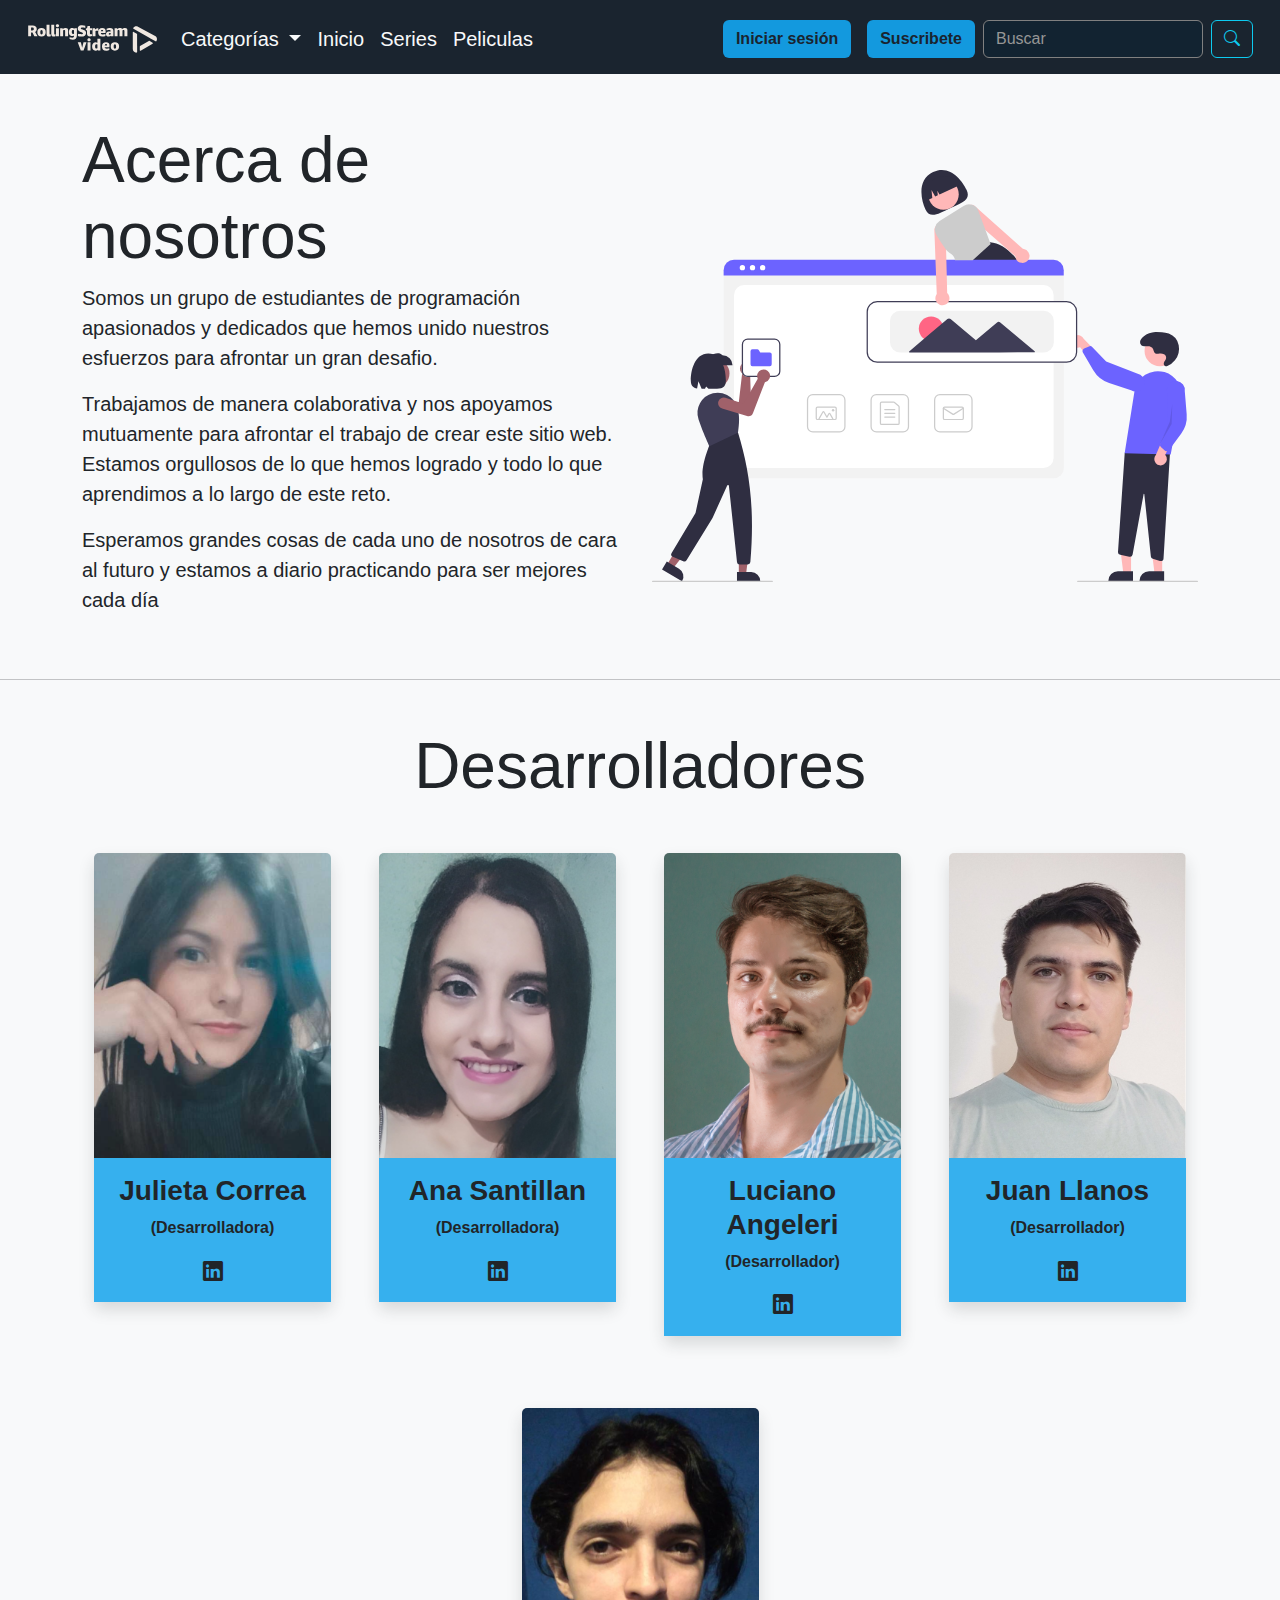
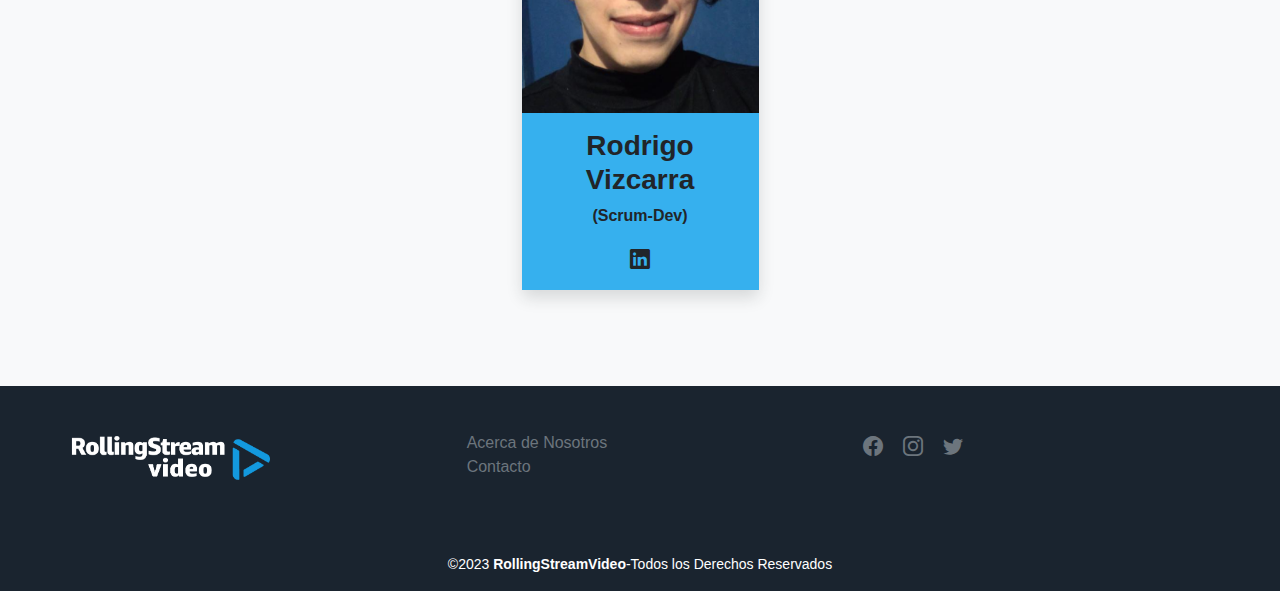
<file: pages/aboutUs.html>
<!DOCTYPE html>
<html lang="es">
  <head>
    <meta charset="UTF-8" />
    <meta http-equiv="X-UA-Compatible" content="IE=edge" />
    <meta name="viewport" content="width=device-width, initial-scale=1.0" />
    <meta name="keywords" content="navbar, rolling video" />
    <meta name="author" content="Grupo 2" />
    <meta name="description" content="Navbar de la página Rolling Video" />
    <link rel="stylesheet" href="../css/bootstrap.min.css" />
    <link rel="stylesheet" href="../css/navbar.css" />
    <link rel="stylesheet" href="../css/aboutUs.css" />
    <link rel="stylesheet" href="../css/footerStyles.css" />
    <link
      rel="stylesheet"
      href="https://cdn.jsdelivr.net/npm/bootstrap-icons@1.10.3/font/bootstrap-icons.css"
    />
    <link
      rel="shortcut icon"
      href="../images/logo/icono/Logo_Color_Icono.svg"
      type="image/x-icon"
    />
    <title>Acerca de nosotros</title>
  </head>

  <body>
    <header>
      <nav class="navbar barraNavegacion navbar-dark navbar-expand-lg">
        <div class="container-fluid navbarContainer">
          <a class="navbar-brand text-light" href="../index.html">
            <img
              class="Logo__Principal"
              src="../images/logo_black.svg"
              alt=""
            />
          </a>
          <button
            class="px-2 py-1 navbar-toggler"
            type="button"
            data-bs-toggle="collapse"
            data-bs-target="#navbarSupportedContent"
            aria-controls="navbarSupportedContent"
            aria-expanded="false"
            aria-label="Toggle navigation"
          >
            <span class="navbar-toggler-icon"></span>
          </button>
          <div
            class="collapse navbar-collapse mt-1"
            id="navbarSupportedContent"
          >
            <ul class="navbar-nav d-md-flex me-auto">
              <li class="nav-item">
                <div class="dropdown">
                  <button
                    class="p-0 py-2 ps-sm-2 ps-md-2 p-lg-2 btn text-light fs-5 dropdown-toggle border-0"
                    type="button"
                    data-bs-toggle="dropdown"
                    aria-expanded="false"
                  >
                    Categorías
                  </button>
                  <div class="dropdown-menu dropdown-menu-dark border-0">
                    <div class="px-md-3 py-md-2 dopdownMenu">
                      <section class="mx-sm-0 mx-lg-2">
                        <h2 class="p-2 titulosCategorias">
                          Categorías principales
                        </h2>
                        <ul class="contenedorCategorias p-0">
                          <li class="categoriasPrincipalesItems">
                            <a
                              class="dropdown-item dropdown-item-principales w-100 h-100"
                              href="../pages/error404.html"
                              >Rolling Originals</a
                            >
                          </li>
                          <li class="categoriasPrincipalesItems">
                            <a
                              class="dropdown-item dropdown-item-principales w-100 h-100"
                              href="../pages/error404.html"
                              >Niños</a
                            >
                          </li>
                          <li class="categoriasPrincipalesItems">
                            <a
                              class="dropdown-item dropdown-item-principales w-100 h-100"
                              href="../pages/error404.html"
                              >Películas añadidas recientemente</a
                            >
                          </li>
                          <li class="categoriasPrincipalesItems">
                            <a
                              class="dropdown-item dropdown-item-principales w-100 h-100"
                              href="../pages/error404.html"
                              >Series añadidas recientemente</a
                            >
                          </li>
                        </ul>
                      </section>
                      <section class="mx-sm-0 mx-lg-2">
                        <h2 class="p-2 titulosCategorias">Géneros</h2>
                        <div class="categoriasGeneros mx-sm-1 mx-lg-0 w-100">
                          <ul class="ul_categoriasGeneros">
                            <li>
                              <a
                                class="dropdown-item"
                                href="../pages/error404.html"
                                >Acción y aventuras</a
                              >
                            </li>
                            <li>
                              <a
                                class="dropdown-item"
                                href="categorias_peliculas/categorias-comedia.html"
                                >Comedia</a
                              >
                            </li>
                            <li>
                              <a
                                class="dropdown-item"
                                href="../pages/error404.html"
                                >Drama</a
                              >
                            </li>
                            <li>
                              <a
                                class="dropdown-item"
                                href="../pages/error404.html"
                                >Documental</a
                              >
                            </li>
                            <li>
                              <a
                                class="dropdown-item"
                                href="../pages/error404.html"
                                >Infantil y Familiar</a
                              >
                            </li>
                            <li>
                              <a
                                class="dropdown-item"
                                href="../pages/error404.html"
                                >Fantasía</a
                              >
                            </li>
                            <li>
                              <a
                                class="dropdown-item"
                                href="../pages/error404.html"
                                >Terror</a
                              >
                            </li>
                            <li>
                              <a
                                class="dropdown-item"
                                href="../pages/error404.html"
                                >Romance</a
                              >
                            </li>
                            <li>
                              <a
                                class="dropdown-item"
                                href="../pages/categorias_series/categorias-series-cf.html"
                                >Ciencia ficción</a
                              >
                            </li>
                            <li>
                              <a
                                class="dropdown-item"
                                href="../pages/error404.html"
                                >Suspenso</a
                              >
                            </li>
                            <li>
                              <a
                                class="dropdown-item"
                                href="../pages/error404.html"
                                >Anime</a
                              >
                            </li>
                            <li>
                              <a
                                class="dropdown-item"
                                href="../pages/error404.html"
                                >Deportes</a
                              >
                            </li>
                          </ul>
                        </div>
                      </section>
                      <section class="mx-sm-0 mx-lg-2 w-25">
                        <h3 class="p-2 titulosCategorias">Otras categorías</h3>
                        <div class="mx-sm-1 mx-lg-4">
                          <ul class="ulOtrasCategorias">
                            <li>
                              <a
                                class="dropdown-item"
                                href="../pages/error404.html"
                                >Títulos galardonados</a
                              >
                            </li>
                            <li>
                              <a
                                class="dropdown-item"
                                href="../pages/error404.html"
                                >Solo por tiempo limitado en Rolling</a
                              >
                            </li>
                          </ul>
                        </div>
                      </section>
                    </div>
                  </div>
                </div>
              </li>
              <li class="nav-item">
                <a
                  class="ps-md-2 ps-sm-2 nav-link active fs-5 text-light"
                  aria-current="page"
                  href="../index.html"
                  >Inicio</a
                >
              </li>
              <li class="nav-item">
                <a
                  class="ps-md-2 ps-sm-2 nav-link fs-5 text-light"
                  href="../pages/error404.html"
                  >Series</a
                >
              </li>
              <li class="nav-item">
                <a
                  class="ps-md-2 ps-sm-2 nav-link fs-5 text-light"
                  href="../pages/error404.html"
                  >Peliculas</a
                >
              </li>
            </ul>
            <div class="me-2 py-2 ps-md-2 ps-sm-2">
              <a href="login.html" class="btn loginButton">Iniciar sesión</a>
            </div>
            <div class="me-2 py-2 ps-md-2 ps-sm-2">
              <a href="Suscripcion.html" class="btn suscribeButton"
                >Suscribete</a
              >
            </div>
            <form
              class="d-flex py-2 px-sm-2 px-md-2 px-lg-0 formularioBusqueda"
              role="search"
              action="error404.html"
              method="get"
            >
              <input
                class="form-control me-2 inputBusqueda"
                type="search"
                placeholder="Buscar"
                aria-label="Search"
              />
              <button class="btn btn-outline-info" type="submit">
                <i class="bi bi-search"></i>
              </button>
            </form>
          </div>
        </div>
      </nav>
    </header>
    <main class="bg-light">
      <!-- AboutUs section -->
      <div class="container-aboutUs bg-light py-5">
        <div class="row container-lg px-0 mx-auto">
          <section class="section-aboutUs col-md-6">
            <h1 class="aboutUs__title display-3">Acerca de nosotros</h1>
            <p class="aboutUs__paragraph fs-5">
              Somos un grupo de estudiantes de programación apasionados y
              dedicados que hemos unido nuestros esfuerzos para afrontar un gran
              desafio.
            </p>
            <p class="aboutUs__paragraph fs-5">
              Trabajamos de manera colaborativa y nos apoyamos mutuamente para
              afrontar el trabajo de crear este sitio web. Estamos orgullosos de
              lo que hemos logrado y todo lo que aprendimos a lo largo de este
              reto.
            </p>
            <p class="aboutUs__paragraph fs-5">
              Esperamos grandes cosas de cada uno de nosotros de cara al futuro
              y estamos a diario practicando para ser mejores cada día
            </p>
          </section>
          <div class="col-md-6 d-flex align-items-lg-center">
            <img
              class="w-100 ilustracion_svg_aboutUs"
              src="../images/aboutUs/undraw_building_websites_i78t.svg"
              alt=""
            />
          </div>
        </div>
      </div>
      <hr />
      <!-- Developers section -->
      <div class="container-developers py-5">
        <section
          class="px-5 px-sm-0 section-developerss row container-lg justify-content-center mx-auto text-center"
        >
          <h2 class="developers__title mb-4 display-3">Desarrolladores</h2>
          <div
            class="container-card__developers col-sm-5 col-md-4 col-lg-3 h-auto mb-4 p-md-4"
          >
            <div class="card shadow border-0">
              <img
                src="../images/aboutUs/Developers/JulietaDev.png"
                class="card-img-top"
                alt="..."
              />
              <section class="card-body">
                <h3 class="card-title fw-bolder">Julieta Correa</h3>
                <p class="fw-bold">(Desarrolladora)</p>
                <a class="link-dark" href="error404.html">
                  <i class="bi bi-linkedin fs-5"></i>
                </a>
              </section>
            </div>
          </div>
          <div
            class="container-card__developers col-sm-5 col-md-4 col-lg-3 h-auto mb-4 p-md-4"
          >
            <div class="card shadow border-0">
              <img
                src="../images/aboutUs/Developers/AnaDev.png"
                class="card-img-top"
                alt="..."
              />
              <section class="card-body">
                <h3 class="card-title fw-bolder">Ana Santillan</h3>
                <p class="fw-bold">(Desarrolladora)</p>
                <a
                  class="link-dark"
                  target="_blank"
                  href="https://www.linkedin.com/in/ana-luz-santill%C3%A1n"
                >
                  <i class="bi bi-linkedin fs-5"></i>
                </a>
              </section>
            </div>
          </div>
          <div
            class="container-card__developers col-sm-5 col-md-4 col-lg-3 h-auto mb-4 p-md-4"
          >
            <div class="card shadow border-0">
              <img
                src="../images/aboutUs/Developers/LucianoDev.png"
                class="card-img-top"
                alt="..."
              />
              <section class="card-body">
                <h3 class="card-title fw-bold">Luciano Angeleri</h3>
                <p class="fw-bold">(Desarrollador)</p>
                <a
                  class="link-dark"
                  target="_blank"
                  href="https://www.linkedin.com/in/cesar-luciano-angeleri"
                >
                  <i class="bi bi-linkedin fs-5"></i>
                </a>
              </section>
            </div>
          </div>
          <div
            class="container-card__developers col-sm-5 col-md-4 col-lg-3 h-auto mb-4 p-md-4"
          >
            <div class="card shadow border-0">
              <img
                src="../images/aboutUs/Developers/juan-manuel-llanos.jpg"
                class="card-img-top"
                alt="..."
              />
              <section class="card-body">
                <h3 class="card-title fw-bolder">Juan Llanos</h3>
                <p class="fw-bold">(Desarrollador)</p>
                <a class="link-dark" href="error404.html">
                  <i class="bi bi-linkedin fs-5"></i>
                </a>
              </section>
            </div>
          </div>
          <div
            class="container-card__developers col-sm-5 col-md-4 col-lg-3 h-auto mb-4 p-md-4"
          >
            <div class="card shadow border-0 shadow">
              <img
                src="../images/aboutUs/Developers/RodrigoDev.png"
                class="card-img-top"
                alt="..."
              />
              <section class="card-body">
                <h3 class="card-title fw-bolder">Rodrigo Vizcarra</h3>
                <p class="fw-bold">(Scrum-Dev)</p>
                <a
                  class="link-dark"
                  target="_blank"
                  href="https://www.linkedin.com/in/rodrigo-vizcarra96"
                >
                  <i class="bi bi-linkedin fs-5"></i>
                </a>
              </section>
            </div>
          </div>
        </section>
      </div>
    </main>

    <!-- Footer desarrollado por Julieta Correa -->
    <footer class="pie-pagina">
      <div class="grupo-1">
        <div class="box">
          <a href="../index.html">
            <img
              class="logo"
              src="../images/section__principal/Logo_Color.png"
              alt="logo del sitio"
            />
          </a>
        </div>

        <div class="link-container">
          <a class="link-secondary" href="../pages/aboutUs.html"
            >Acerca de Nosotros</a
          >

          <a class="link-secondary" href="../pages/contacto.html">Contacto</a>
        </div>

        <div class="red-social">
          <a href="../pages/error404.html">
            <i class="bi bi-facebook text-secondary fs-5"></i>
          </a>
          <a href="../pages/error404.html">
            <i class="bi bi-instagram text-secondary fs-5"></i>
          </a>
          <a href="../pages/error404.html">
            <i class="bi bi-twitter text-secondary fs-5"></i>
          </a>
        </div>
      </div>

      <div class="grupo-2">
        <small
          >&copy;2023 <b>RollingStreamVideo</b>-Todos los Derechos
          Reservados</small
        >
      </div>
    </footer>
    <script
      src="https://cdn.jsdelivr.net/npm/@popperjs/core@2.11.6/dist/umd/popper.min.js"
      integrity="sha384-oBqDVmMz9ATKxIep9tiCxS/Z9fNfEXiDAYTujMAeBAsjFuCZSmKbSSUnQlmh/jp3"
      crossorigin="anonymous"
    ></script>
    <script src="../js/bootstrap.min.js"></script>
  </body>
</html>
</file>
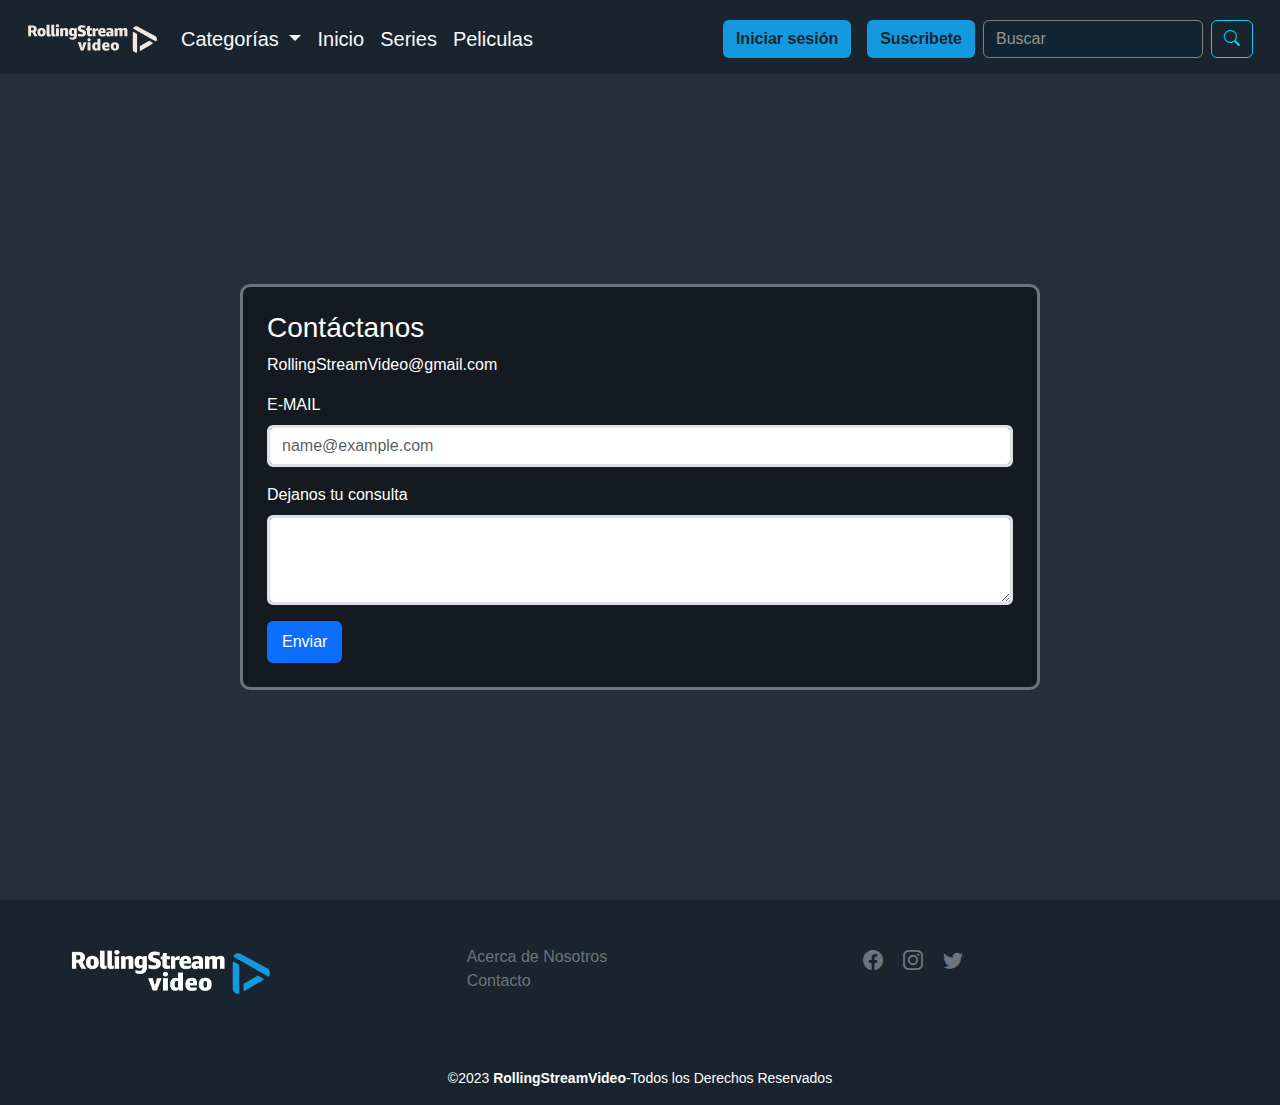
<file: pages/contacto.html>
<!DOCTYPE html>
<html lang="es">
  <head>
    <meta charset="UTF-8" />
    <meta http-equiv="X-UA-Compatible" content="IE=edge" />
    <meta name="viewport" content="width=device-width, initial-scale=1.0" />
    <meta
      name="description"
      content="Practica de componentes y estilos de boostrap"
    />
    <meta name="keywords" content="boostrap" />
    <meta name="author" content="Grupo 2" />
    <link
      rel="stylesheet"
      href="https://cdn.jsdelivr.net/npm/bootstrap-icons@1.10.3/font/bootstrap-icons.css"
    />
    <link rel="stylesheet" href="../css/bootstrap.min.css" />
    <link rel="stylesheet" href="../css/footerStyles.css" />
    <link rel="stylesheet" href="../css/navbar.css" />
    <link rel="stylesheet" href="../css/contacto.css">
    <link
      rel="shortcut icon"
      href="../images/logo/icono/Logo_Color_Icono.svg"
      type="image/x-icon"
    />
    <title>Contactanos</title>
  </head>

  <body class="body_contacto">
    <header>
      <nav class="navbar barraNavegacion navbar-dark navbar-expand-lg">
        <div class="container-fluid navbarContainer">
          <a class="navbar-brand text-light" href="../index.html">
            <img
              class="Logo__Principal"
              src="../images/logo_black.svg"
              alt=""
            />
          </a>
          <button
            class="px-2 py-1 navbar-toggler"
            type="button"
            data-bs-toggle="collapse"
            data-bs-target="#navbarSupportedContent"
            aria-controls="navbarSupportedContent"
            aria-expanded="false"
            aria-label="Toggle navigation"
          >
            <span class="navbar-toggler-icon"></span>
          </button>
          <div
            class="collapse navbar-collapse mt-1"
            id="navbarSupportedContent"
          >
            <ul class="navbar-nav d-md-flex me-auto">
              <li class="nav-item">
                <div class="dropdown">
                  <button
                    class="p-0 py-2 ps-sm-2 ps-md-2 p-lg-2 btn text-light fs-5 dropdown-toggle border-0"
                    type="button"
                    data-bs-toggle="dropdown"
                    aria-expanded="false"
                  >
                    Categorías
                  </button>
                  <div class="dropdown-menu dropdown-menu-dark border-0">
                    <div class="px-md-3 py-md-2 dopdownMenu">
                      <section class="mx-sm-0 mx-lg-2">
                        <h2 class="p-2 titulosCategorias">
                          Categorías principales
                        </h2>
                        <ul class="contenedorCategorias p-0">
                          <li class="categoriasPrincipalesItems">
                            <a
                              class="dropdown-item dropdown-item-principales w-100 h-100"
                              href="../pages/error404.html"
                              >Rolling Originals</a
                            >
                          </li>
                          <li class="categoriasPrincipalesItems">
                            <a
                              class="dropdown-item dropdown-item-principales w-100 h-100"
                              href="../pages/error404.html"
                              >Niños</a
                            >
                          </li>
                          <li class="categoriasPrincipalesItems">
                            <a
                              class="dropdown-item dropdown-item-principales w-100 h-100"
                              href="../pages/error404.html"
                              >Películas añadidas recientemente</a
                            >
                          </li>
                          <li class="categoriasPrincipalesItems">
                            <a
                              class="dropdown-item dropdown-item-principales w-100 h-100"
                              href="../pages/error404.html"
                              >Series añadidas recientemente</a
                            >
                          </li>
                        </ul>
                      </section>
                      <section class="mx-sm-0 mx-lg-2">
                        <h2 class="p-2 titulosCategorias">Géneros</h2>
                        <div class="categoriasGeneros mx-sm-1 mx-lg-0 w-100">
                          <ul class="ul_categoriasGeneros">
                            <li>
                              <a
                                class="dropdown-item"
                                href="../pages/error404.html"
                                >Acción y aventuras</a
                              >
                            </li>
                            <li>
                              <a
                                class="dropdown-item"
                                href="categorias_peliculas/categorias-comedia.html"
                                >Comedia</a
                              >
                            </li>
                            <li>
                              <a
                                class="dropdown-item"
                                href="../pages/error404.html"
                                >Drama</a
                              >
                            </li>
                            <li>
                              <a
                                class="dropdown-item"
                                href="../pages/error404.html"
                                >Documental</a
                              >
                            </li>
                            <li>
                              <a
                                class="dropdown-item"
                                href="../pages/error404.html"
                                >Infantil y Familiar</a
                              >
                            </li>
                            <li>
                              <a
                                class="dropdown-item"
                                href="../pages/error404.html"
                                >Fantasía</a
                              >
                            </li>
                            <li>
                              <a
                                class="dropdown-item"
                                href="../pages/error404.html"
                                >Terror</a
                              >
                            </li>
                            <li>
                              <a
                                class="dropdown-item"
                                href="../pages/error404.html"
                                >Romance</a
                              >
                            </li>
                            <li>
                              <a
                                class="dropdown-item"
                                href="../pages/categorias_series/categorias-series-cf.html"
                                >Ciencia ficción</a
                              >
                            </li>
                            <li>
                              <a
                                class="dropdown-item"
                                href="../pages/error404.html"
                                >Suspenso</a
                              >
                            </li>
                            <li>
                              <a
                                class="dropdown-item"
                                href="../pages/error404.html"
                                >Anime</a
                              >
                            </li>
                            <li>
                              <a
                                class="dropdown-item"
                                href="../pages/error404.html"
                                >Deportes</a
                              >
                            </li>
                          </ul>
                        </div>
                      </section>
                      <section class="mx-sm-0 mx-lg-2 w-25">
                        <h3 class="p-2 titulosCategorias">Otras categorías</h3>
                        <div class="mx-sm-1 mx-lg-4">
                          <ul class="ulOtrasCategorias">
                            <li>
                              <a
                                class="dropdown-item"
                                href="../pages/error404.html"
                                >Títulos galardonados</a
                              >
                            </li>
                            <li>
                              <a
                                class="dropdown-item"
                                href="../pages/error404.html"
                                >Solo por tiempo limitado en Rolling</a
                              >
                            </li>
                          </ul>
                        </div>
                      </section>
                    </div>
                  </div>
                </div>
              </li>
              <li class="nav-item">
                <a
                  class="ps-md-2 ps-sm-2 nav-link active fs-5 text-light"
                  aria-current="page"
                  href="../index.html"
                  >Inicio</a
                >
              </li>
              <li class="nav-item">
                <a
                  class="ps-md-2 ps-sm-2 nav-link fs-5 text-light"
                  href="../pages/error404.html"
                  >Series</a
                >
              </li>
              <li class="nav-item">
                <a
                  class="ps-md-2 ps-sm-2 nav-link fs-5 text-light"
                  href="../pages/error404.html"
                  >Peliculas</a
                >
              </li>
            </ul>
            <div class="me-2 py-2 ps-md-2 ps-sm-2">
              <a href="login.html" class="btn loginButton">Iniciar sesión</a>
            </div>
            <div class="me-2 py-2 ps-md-2 ps-sm-2">
              <a href="Suscripcion.html" class="btn suscribeButton"
                >Suscribete</a
              >
            </div>
            <form
              class="d-flex py-2 px-sm-2 px-md-2 px-lg-0 formularioBusqueda"
              role="search"
              action="error404.html"
              method="get"
            >
              <input
                class="form-control me-2 inputBusqueda"
                type="search"
                placeholder="Buscar"
                aria-label="Search"
              />
              <button class="btn btn-outline-info" type="submit">
                <i class="bi bi-search"></i>
              </button>
            </form>
          </div>
        </div>
      </nav>
    </header>

    <main
      class="main_contacto d-flex justify-content-center align-items-center"
    >
      <section class="container-md border border-3 border-secondary p-4 mx-2 formulario__contacto">
        <h3>Contáctanos</h3>

        <p class="text-break">RollingStreamVideo@gmail.com</p>
        <form action="error404.html" method="get">
          <div class="mb-3">
            <label for="exampleFormControlInput1" class="form-label"
              >E-MAIL</label
            >
            <input
              type="email"
              class="form-control"
              id="exampleFormControlInput1"
              placeholder="name@example.com"
              required
              maxlength="100"
            />
          </div>
          <div class="mb-3">
            <label for="exampleFormControlTextarea1" class="form-label"
              >Dejanos tu consulta</label
            >
            <textarea
              class="form-control"
              id="exampleFormControlTextarea1"
              rows="3"
              required
              maxlength="200"
            ></textarea>
          </div>

          <button type="submit" class="btn btn-primary">Enviar</button>
        </form>
      </section>
    </main>

    <!-- Footer desarrollado por Julieta Correa -->
    <footer class="pie-pagina">
      <div class="grupo-1">
        <div class="box">
          <a href="../index.html">
            <img
              class="logo"
              src="../images/section__principal/Logo_Color.png"
              alt="logo del sitio"
            />
          </a>
        </div>

        <div class="link-container">
          <a class="link-secondary" href="../pages/aboutUs.html"
            >Acerca de Nosotros</a
          >

          <a class="link-secondary" href="../pages/contacto.html">Contacto</a>
        </div>

        <div class="red-social">
          <a href="../pages/error404.html">
            <i class="bi bi-facebook text-secondary fs-5"></i>
          </a>
          <a href="../pages/error404.html">
            <i class="bi bi-instagram text-secondary fs-5"></i>
          </a>
          <a href="../pages/error404.html">
            <i class="bi bi-twitter text-secondary fs-5"></i>
          </a>
        </div>
      </div>

      <div class="grupo-2">
        <small
          >&copy;2023 <b>RollingStreamVideo</b>-Todos los Derechos
          Reservados</small
        >
      </div>
    </footer>

    <script
      src="https://cdn.jsdelivr.net/npm/@popperjs/core@2.11.6/dist/umd/popper.min.js"
      integrity="sha384-oBqDVmMz9ATKxIep9tiCxS/Z9fNfEXiDAYTujMAeBAsjFuCZSmKbSSUnQlmh/jp3"
      crossorigin="anonymous"
    ></script>
    <script src="../js/bootstrap.min.js"></script>
  </body>
</html>
</file>
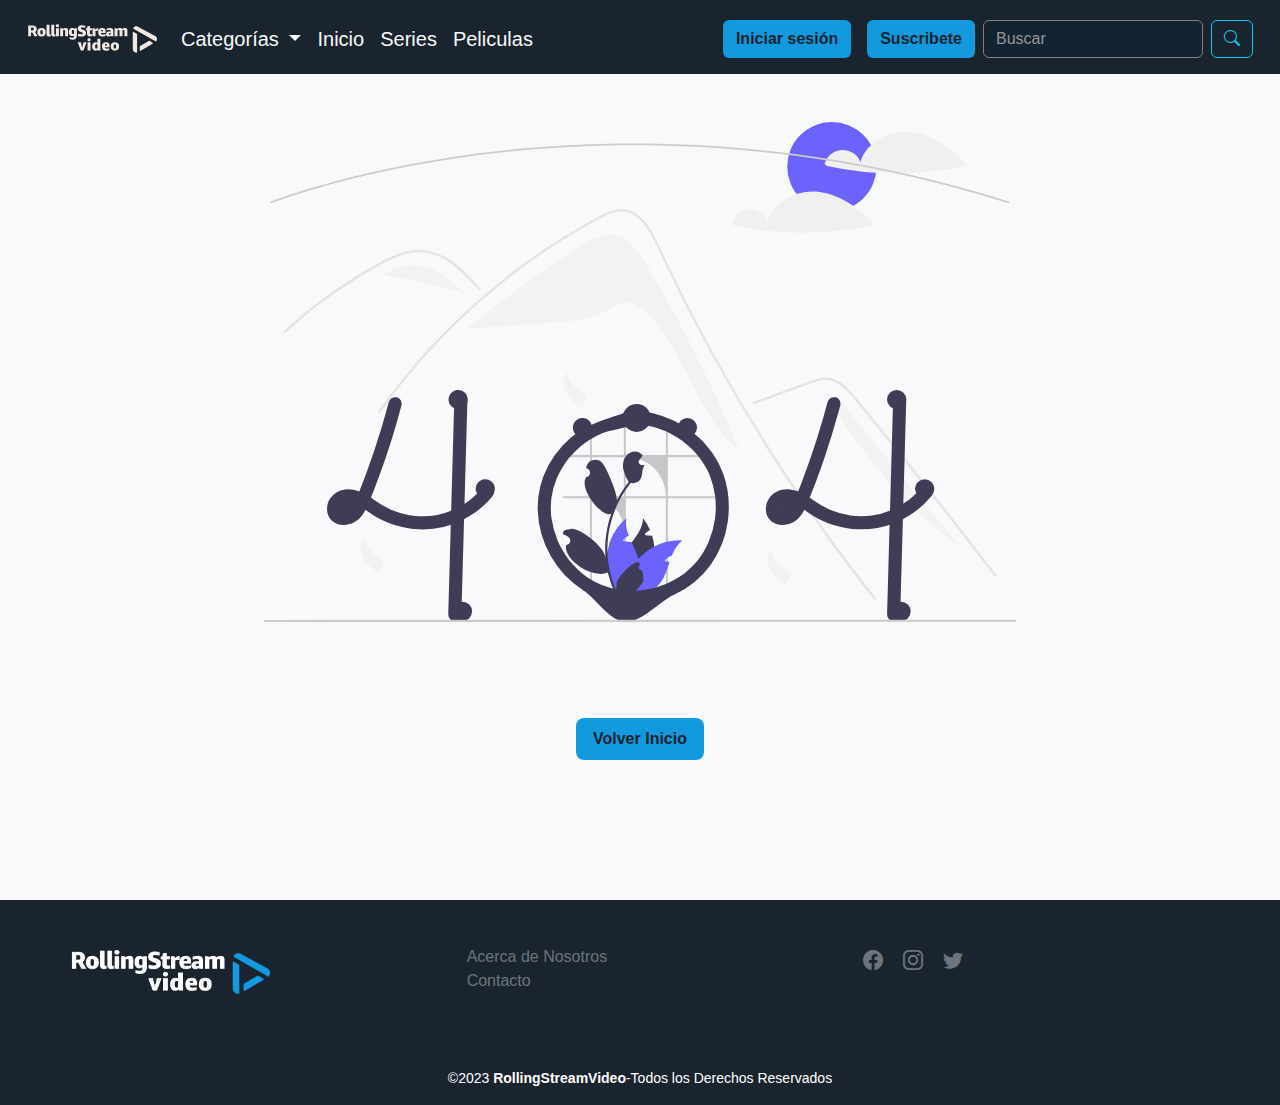
<file: pages/error404.html>
<!DOCTYPE html>
<html lang="es">
<head>
    <meta charset="UTF-8">
    <meta http-equiv="X-UA-Compatible" content="IE=edge">
    <meta name="viewport" content="width=device-width, initial-scale=1.0">
    <meta name="keywords" content="navbar, rolling video">
    <meta name="author" content="Grupo 2">
    <meta name="description" content="Error 404">
    <link rel="stylesheet" href="https://cdn.jsdelivr.net/npm/bootstrap-icons@1.10.3/font/bootstrap-icons.css">
    <link rel="stylesheet" href="../css/bootstrap.min.css">
    <link rel="stylesheet" href="../css/loginStyles.css">
    <link rel="stylesheet" href="../css/sectionPrincipal.css">
    <link rel="stylesheet" href="../css/navbar.css">
    <link rel="stylesheet" href="../css/footerStyles.css">
    <link rel="shortcut icon" href="../images/logo/icono/Logo_Color_Icono.svg" type="image/x-icon" />
    <title>Error 404</title>
</head>
<body>
  <header>
    <nav class="navbar barraNavegacion navbar-dark navbar-expand-lg">
      <div class="container-fluid navbarContainer">
        <a class="navbar-brand text-light" href="../index.html">
          <img
            class="Logo__Principal"
            src="../images/logo_black.svg"
            alt=""
          />
        </a>
        <button
          class="px-2 py-1 navbar-toggler"
          type="button"
          data-bs-toggle="collapse"
          data-bs-target="#navbarSupportedContent"
          aria-controls="navbarSupportedContent"
          aria-expanded="false"
          aria-label="Toggle navigation"
        >
          <span class="navbar-toggler-icon"></span>
        </button>
        <div
          class="collapse navbar-collapse mt-1"
          id="navbarSupportedContent"
        >
          <ul class="navbar-nav d-md-flex me-auto">
            <li class="nav-item">
              <div class="dropdown">
                <button
                  class="p-0 py-2 ps-sm-2 ps-md-2 p-lg-2 btn text-light fs-5 dropdown-toggle border-0"
                  type="button"
                  data-bs-toggle="dropdown"
                  aria-expanded="false"
                >
                  Categorías
                </button>
                <div class="dropdown-menu dropdown-menu-dark border-0">
                  <div class="px-md-3 py-md-2 dopdownMenu">
                    <section class="mx-sm-0 mx-lg-2">
                      <h2 class="p-2 titulosCategorias">
                        Categorías principales
                      </h2>
                      <ul class="contenedorCategorias p-0">
                        <li class="categoriasPrincipalesItems">
                          <a
                            class="dropdown-item dropdown-item-principales w-100 h-100"
                            href="../pages/error404.html"
                            >Rolling Originals</a
                          >
                        </li>
                        <li class="categoriasPrincipalesItems">
                          <a
                            class="dropdown-item dropdown-item-principales w-100 h-100"
                            href="../pages/error404.html"
                            >Niños</a
                          >
                        </li>
                        <li class="categoriasPrincipalesItems">
                          <a
                            class="dropdown-item dropdown-item-principales w-100 h-100"
                            href="../pages/error404.html"
                            >Películas añadidas recientemente</a
                          >
                        </li>
                        <li class="categoriasPrincipalesItems">
                          <a
                            class="dropdown-item dropdown-item-principales w-100 h-100"
                            href="../pages/error404.html"
                            >Series añadidas recientemente</a
                          >
                        </li>
                      </ul>
                    </section>
                    <section class="mx-sm-0 mx-lg-2">
                      <h2 class="p-2 titulosCategorias">Géneros</h2>
                      <div class="categoriasGeneros mx-sm-1 mx-lg-0 w-100">
                        <ul class="ul_categoriasGeneros">
                          <li>
                            <a
                              class="dropdown-item"
                              href="../pages/error404.html"
                              >Acción y aventuras</a
                            >
                          </li>
                          <li>
                            <a class="dropdown-item" href="categorias_peliculas/categorias-comedia.html">Comedia</a>
                          </li>
                          <li>
                            <a
                              class="dropdown-item"
                              href="../pages/error404.html"
                              >Drama</a
                            >
                          </li>
                          <li>
                            <a
                              class="dropdown-item"
                              href="../pages/error404.html"
                              >Documental</a
                            >
                          </li>
                          <li>
                            <a
                              class="dropdown-item"
                              href="../pages/error404.html"
                              >Infantil y Familiar</a
                            >
                          </li>
                          <li>
                            <a
                              class="dropdown-item"
                              href="../pages/error404.html"
                              >Fantasía</a
                            >
                          </li>
                          <li>
                            <a
                              class="dropdown-item"
                              href="../pages/error404.html"
                              >Terror</a
                            >
                          </li>
                          <li>
                            <a
                              class="dropdown-item"
                              href="../pages/error404.html"
                              >Romance</a
                            >
                          </li>
                          <li>
                            <a
                              class="dropdown-item"
                              href="../pages/categorias_series/categorias-series-cf.html"
                              >Ciencia ficción</a
                            >
                          </li>
                          <li>
                            <a
                              class="dropdown-item"
                              href="../pages/error404.html"
                              >Suspenso</a
                            >
                          </li>
                          <li>
                            <a
                              class="dropdown-item"
                              href="../pages/error404.html"
                              >Anime</a
                            >
                          </li>
                          <li>
                            <a
                              class="dropdown-item"
                              href="../pages/error404.html"
                              >Deportes</a
                            >
                          </li>
                        </ul>
                      </div>
                    </section>
                    <section class="mx-sm-0 mx-lg-2 w-25">
                      <h3 class="p-2 titulosCategorias">Otras categorías</h3>
                      <div class="mx-sm-1 mx-lg-4">
                        <ul class="ulOtrasCategorias">
                          <li>
                            <a
                              class="dropdown-item"
                              href="../pages/error404.html"
                              >Títulos galardonados</a
                            >
                          </li>
                          <li>
                            <a
                              class="dropdown-item"
                              href="../pages/error404.html"
                              >Solo por tiempo limitado en Rolling</a
                            >
                          </li>
                        </ul>
                      </div>
                    </section>
                  </div>
                </div>
              </div>
            </li>
            <li class="nav-item">
              <a
                class="ps-md-2 ps-sm-2 nav-link active fs-5 text-light"
                aria-current="page"
                href="../index.html"
                >Inicio</a
              >
            </li>
            <li class="nav-item">
              <a
                class="ps-md-2 ps-sm-2 nav-link fs-5 text-light"
                href="../pages/error404.html"
                >Series</a
              >
            </li>
            <li class="nav-item">
              <a
                class="ps-md-2 ps-sm-2 nav-link fs-5 text-light"
                href="../pages/error404.html"
                >Peliculas</a
              >
            </li>
          </ul>
          <div class="me-2 py-2 ps-md-2 ps-sm-2">
            <a href="login.html" class="btn loginButton">Iniciar sesión</a>
          </div>
          <div class="me-2 py-2 ps-md-2 ps-sm-2">
            <a href="Suscripcion.html" class="btn suscribeButton"
              >Suscribete</a
            >
          </div>
          <form
            class="d-flex py-2 px-sm-2 px-md-2 px-lg-0 formularioBusqueda"
            role="search"
            action="error404.html"
            method="get"
          >
            <input
              class="form-control me-2 inputBusqueda"
              type="search"
              placeholder="Buscar"
              aria-label="Search"
            />
            <button class="btn btn-outline-info" type="submit">
              <i class="bi bi-search"></i>
            </button>
          </form>
        </div>
      </div>
    </nav>
  </header>
  <main class="bg-light main__error404">
        <div class="container-md text-center container__error404images p-5">
            <img class="w-100 error404Svg" src="../images/error404/undraw_page_not_found_re_e9o6.svg" alt="Error 404">
        </div>
        <div class="text-center my-5">
          <a href="../index.html" class="btn btn-lg colorBotones"
                    >Volver Inicio</a>
        </div>

  </main>

  <footer class="pie-pagina">
        <div class="grupo-1">
            <div class="box">
                <a href="../index.html">
                    <img class="logo" src="../images/section__principal/Logo_Color.png" alt="logo del sitio" />
                </a>
            </div>

            <div class="link-container">
                <a class="link-secondary" href="../pages/aboutUs.html">Acerca de Nosotros</a>

                <a class="link-secondary" href="../pages/contacto.html">Contacto</a>
            </div>

            <div class="red-social">
                <a href="../pages/error404.html">
                    <i class="bi bi-facebook  text-secondary fs-5"></i>
                </a>
                <a href="../pages/error404.html">
                    <i class="bi bi-instagram  text-secondary fs-5"></i>
                </a>
                <a href="../pages/error404.html">
                    <i class="bi bi-twitter  text-secondary fs-5"></i>
                </a>
            </div>
        </div>

        <div class="grupo-2">
            <small>&copy;2023 <b>RollingStreamVideo</b>-Todos los Derechos
                Reservados</small>
        </div>
  </footer>

    <script
    src="https://cdn.jsdelivr.net/npm/@popperjs/core@2.11.6/dist/umd/popper.min.js"
    integrity="sha384-oBqDVmMz9ATKxIep9tiCxS/Z9fNfEXiDAYTujMAeBAsjFuCZSmKbSSUnQlmh/jp3"
    crossorigin="anonymous"></script>
    <script src="../js/bootstrap.min.js"></script>
</body>
</html>
</file>
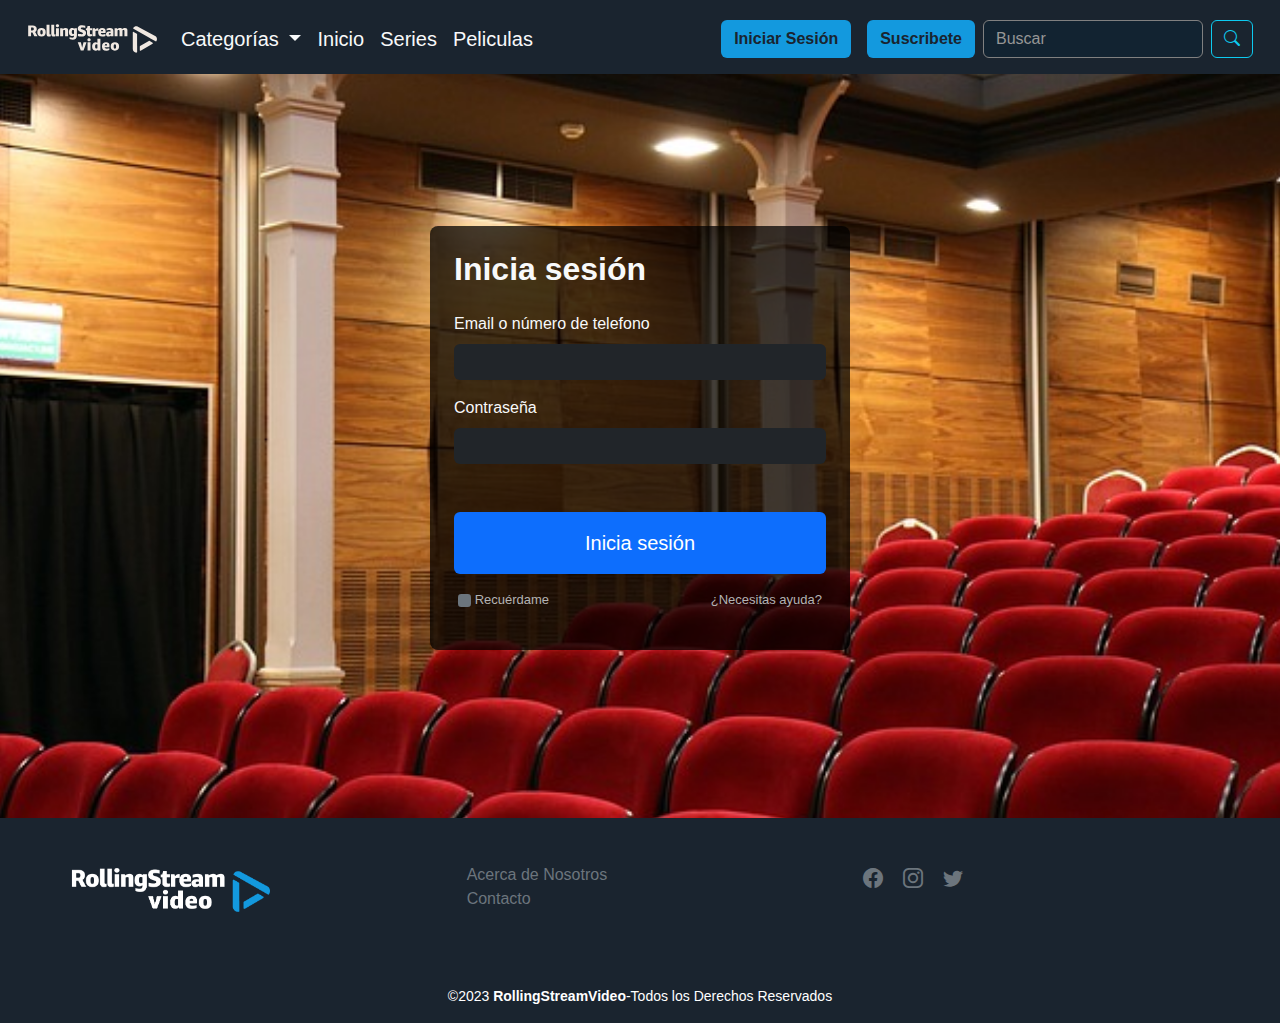
<file: pages/login.html>
<!DOCTYPE html>
<html lang="es">
  <head>
    <meta charset="UTF-8" />
    <meta http-equiv="X-UA-Compatible" content="IE=edge" />
    <meta name="viewport" content="width=device-width, initial-scale=1.0" />
    <meta name="keywords" content="navbar, rolling video" />
    <meta name="author" content="Grupo 2" />
    <meta name="description" content="Navbar de la página Rolling Video" />
    <link rel="stylesheet" href="../css/bootstrap.min.css" />
    <link rel="stylesheet" href="../css/navbar.css" />
    <link rel="stylesheet" href="../css/loginStyles.css" />
    <link rel="stylesheet" href="../css/footerStyles.css" />
    <link
      rel="stylesheet"
      href="https://cdn.jsdelivr.net/npm/bootstrap-icons@1.10.3/font/bootstrap-icons.css"
    />
    <link
      rel="shortcut icon"
      href="../images/logo/icono/Logo_Color_Icono.svg"
      type="image/x-icon"
    />
    <title>Iniciar sesión</title>
  </head>
  <body>
    <!-- Header desarrollado por Rodrigo Vizcarra -->
    <header>
      <nav class="navbar barraNavegacion navbar-dark navbar-expand-lg">
        <div class="container-fluid navbarContainer">
          <a class="navbar-brand text-light" href="../index.html">
            <img
              class="Logo__Principal"
              src="../images/logo_black.svg"
              alt=""
            />
          </a>
          <button
            class="px-2 py-1 navbar-toggler"
            type="button"
            data-bs-toggle="collapse"
            data-bs-target="#navbarSupportedContent"
            aria-controls="navbarSupportedContent"
            aria-expanded="false"
            aria-label="Toggle navigation"
          >
            <span class="navbar-toggler-icon"></span>
          </button>
          <div
            class="collapse navbar-collapse mt-1"
            id="navbarSupportedContent"
          >
            <ul class="navbar-nav d-md-flex me-auto">
              <li class="nav-item">
                <div class="dropdown">
                  <button
                    class="p-0 py-2 ps-sm-2 ps-md-2 p-lg-2 btn text-light fs-5 dropdown-toggle border-0"
                    type="button"
                    data-bs-toggle="dropdown"
                    aria-expanded="false"
                  >
                    Categorías
                  </button>
                  <div class="dropdown-menu dropdown-menu-dark border-0">
                    <div class="px-md-3 py-md-2 dopdownMenu">
                      <section class="mx-sm-0 mx-lg-2">
                        <h2 class="p-2 titulosCategorias">
                          Categorías principales
                        </h2>
                        <ul class="contenedorCategorias p-0">
                          <li class="categoriasPrincipalesItems">
                            <a
                              class="dropdown-item dropdown-item-principales w-100 h-100"
                              href="../pages/error404.html"
                              >Rolling Originals</a
                            >
                          </li>
                          <li class="categoriasPrincipalesItems">
                            <a
                              class="dropdown-item dropdown-item-principales w-100 h-100"
                              href="../pages/error404.html"
                              >Niños</a
                            >
                          </li>
                          <li class="categoriasPrincipalesItems">
                            <a
                              class="dropdown-item dropdown-item-principales w-100 h-100"
                              href="../pages/error404.html"
                              >Películas añadidas recientemente</a
                            >
                          </li>
                          <li class="categoriasPrincipalesItems">
                            <a
                              class="dropdown-item dropdown-item-principales w-100 h-100"
                              href="../pages/error404.html  "
                              >Series añadidas recientemente</a
                            >
                          </li>
                        </ul>
                      </section>
                      <section class="mx-sm-0 mx-lg-2">
                        <h2 class="p-2 titulosCategorias">Géneros</h2>
                        <div class="categoriasGeneros mx-sm-1 mx-lg-0 w-100">
                          <ul class="ul_categoriasGeneros">
                            <li>
                              <a
                                class="dropdown-item"
                                href="../pages/error404.html"
                                >Acción y aventuras</a
                              >
                            </li>
                            <li>
                              <a class="dropdown-item" href="categorias_peliculas/categorias-comedia.html">Comedia</a>
                            </li>
                            <li>
                              <a
                                class="dropdown-item"
                                href="../pages/error404.html"
                                >Drama</a
                              >
                            </li>
                            <li>
                              <a
                                class="dropdown-item"
                                href="./pages/error404.html"
                                >Documental</a
                              >
                            </li>
                            <li>
                              <a
                                class="dropdown-item"
                                href="../pages/error404.html"
                                >Infantil y Familiar</a
                              >
                            </li>
                            <li>
                              <a
                                class="dropdown-item"
                                href="./pages/error404.html"
                                >Fantasía</a
                              >
                            </li>
                            <li>
                              <a
                                class="dropdown-item"
                                href="./pages/error404.html"
                                >Terror</a
                              >
                            </li>
                            <li>
                              <a
                                class="dropdown-item"
                                href="../pages/error404.html"
                                >Romance</a
                              >
                            </li>
                            <li>
                              <a
                                class="dropdown-item"
                                href="../pages/categorias_series/categorias-series-cf.html"
                                >Ciencia ficción</a
                              >
                            </li>
                            <li>
                              <a
                                class="dropdown-item"
                                href="../pages/error404.html"
                                >Suspenso</a
                              >
                            </li>
                            <li>
                              <a
                                class="dropdown-item"
                                href="../pages/error404.html"
                                >Anime</a
                              >
                            </li>
                            <li>
                              <a
                                class="dropdown-item"
                                href="../pages/error404.html"
                                >Deportes</a
                              >
                            </li>
                          </ul>
                        </div>
                      </section>
                      <section class="mx-sm-0 mx-lg-2 w-25">
                        <h3 class="p-2 titulosCategorias">Otras categorías</h3>
                        <div class="mx-sm-1 mx-lg-4">
                          <ul class="ulOtrasCategorias">
                            <li>
                              <a
                                class="dropdown-item"
                                href="../pages/error404.html"
                                >Títulos galardonados</a
                              >
                            </li>
                            <li>
                              <a
                                class="dropdown-item"
                                href="../pages/error404.html"
                                >Solo por tiempo limitado en Rolling</a
                              >
                            </li>
                          </ul>
                        </div>
                      </section>
                    </div>
                  </div>
                </div>
              </li>
              <li class="nav-item">
                <a
                  class="ps-md-2 ps-sm-2 nav-link active fs-5 text-light"
                  aria-current="page"
                  href="../index.html"
                  >Inicio</a
                >
              </li>
              <li class="nav-item">
                <a
                  class="ps-md-2 ps-sm-2 nav-link fs-5 text-light"
                  href="../pages/error404.html"
                  >Series</a
                >
              </li>
              <li class="nav-item">
                <a
                  class="ps-md-2 ps-sm-2 nav-link fs-5 text-light"
                  href="../pages/error404.html"
                  >Peliculas</a
                >
              </li>
            </ul>
            <div class="me-2 py-2 ps-md-2 ps-sm-2">
              <a href="login.html" class="btn loginButton">Iniciar Sesión</a>
            </div>
            <div class="me-2 py-2 ps-md-2 ps-sm-2">
              <a href="Suscripcion.html" class="btn suscribeButton"
                >Suscribete</a
              >
            </div>
            <form
              class="d-flex py-2 px-sm-2 px-md-2 px-lg-0 formularioBusqueda"
              role="search"
              action="error404.html"
              method="get"
            >
              <input
                class="form-control me-2 inputBusqueda"
                type="search"
                placeholder="Buscar"
                aria-label="Search"
              />
              <button class="btn btn-outline-info" type="submit">
                <i class="bi bi-search"></i>
              </button>
            </form>
          </div>
        </div>
      </nav>
    </header>

    <!-- Main desarrollado por Rodrigo Vizcarra -->
    <main class="backgroundImages__login main">
      <div
        class="container-md px-0 d-flex justify-content-md-center align-items-md-center"
      >
        <form
          class="container-fluid container-md form__login py-4"
          action="error404.html"
          method="get"
        >
          <section class="row mb-3">
            <h1 class="text-light ps-4 fs-2 fw-bold">Inicia sesión</h1>
          </section>
          <div class="row mx-auto mb-3">
            <div class="col-12">
              <label class="form-label text-light label__login" for="username"
                >Email o número de telefono</label
              >
            </div>
            <div class="col-12">
              <input
                class="form-control bg-dark border-0 text-light"
                type="text"
                id="username"
                name="username"
                required
                maxlength="100"
              />
            </div>
          </div>

          <div class="row mx-auto mb-5">
            <div class="col-12">
              <label class="form-label text-light label__login" for="password"
                >Contraseña</label
              >
            </div>
            <div class="col-12">
              <input
                class="form-control bg-dark border-0 text-light"
                type="password"
                id="password"
                name="password"
                required
                maxlength="100"
              />
            </div>
          </div>

          <div class="row mx-auto mb-3">
            <div class="col-12">
              <button class="btn btn-primary border-0 w-100 py-3 fs-5">
                Inicia sesión
              </button>
            </div>
          </div>

          <div class="row mx-auto recuerdameYayuda pb-3 px-3">
            <div class="col-6 px-0">
              <input
                type="checkbox"
                class="form-check-input bg-secondary border-0"
                id="loginCheckbox"
              />
              <label class="recuerdame" for="loginCheckbox">Recuérdame</label>
            </div>
            <div class="col-6 p-0 text-end">
              <a
                class="text-decoration-none necesitasAyuda"
                href="../pages/error404.html"
                >¿Necesitas ayuda?</a
              >
            </div>
          </div>
        </form>
      </div>
    </main>
    <!-- Header desarrollado por Julieta Correa -->
    <footer class="pie-pagina">
      <div class="grupo-1">
        <div class="box">
          <a href="../index.html">
            <img
              class="logo"
              src="../images/section__principal/Logo_Color.png"
              alt="logo del sitio"
            />
          </a>
        </div>

        <div class="link-container">
          <a class="link-secondary" href="../pages/aboutUs.html"
            >Acerca de Nosotros</a
          >

          <a class="link-secondary" href="../pages/contacto.html">Contacto</a>
        </div>

        <div class="red-social">
          <a href="../pages/error404.html">
            <i class="bi bi-facebook text-secondary fs-5"></i>
          </a>
          <a href="../pages/error404.html">
            <i class="bi bi-instagram text-secondary fs-5"></i>
          </a>
          <a href="../pages/error404.html">
            <i class="bi bi-twitter text-secondary fs-5"></i>
          </a>
        </div>
      </div>

      <div class="grupo-2">
        <small
          >&copy;2023 <b>RollingStreamVideo</b>-Todos los Derechos
          Reservados</small
        >
      </div>
    </footer>
    <script
      src="https://cdn.jsdelivr.net/npm/@popperjs/core@2.11.6/dist/umd/popper.min.js"
      integrity="sha384-oBqDVmMz9ATKxIep9tiCxS/Z9fNfEXiDAYTujMAeBAsjFuCZSmKbSSUnQlmh/jp3"
      crossorigin="anonymous"
    ></script>
    <script src="../js/bootstrap.min.js"></script>
  </body>
</html>
</file>
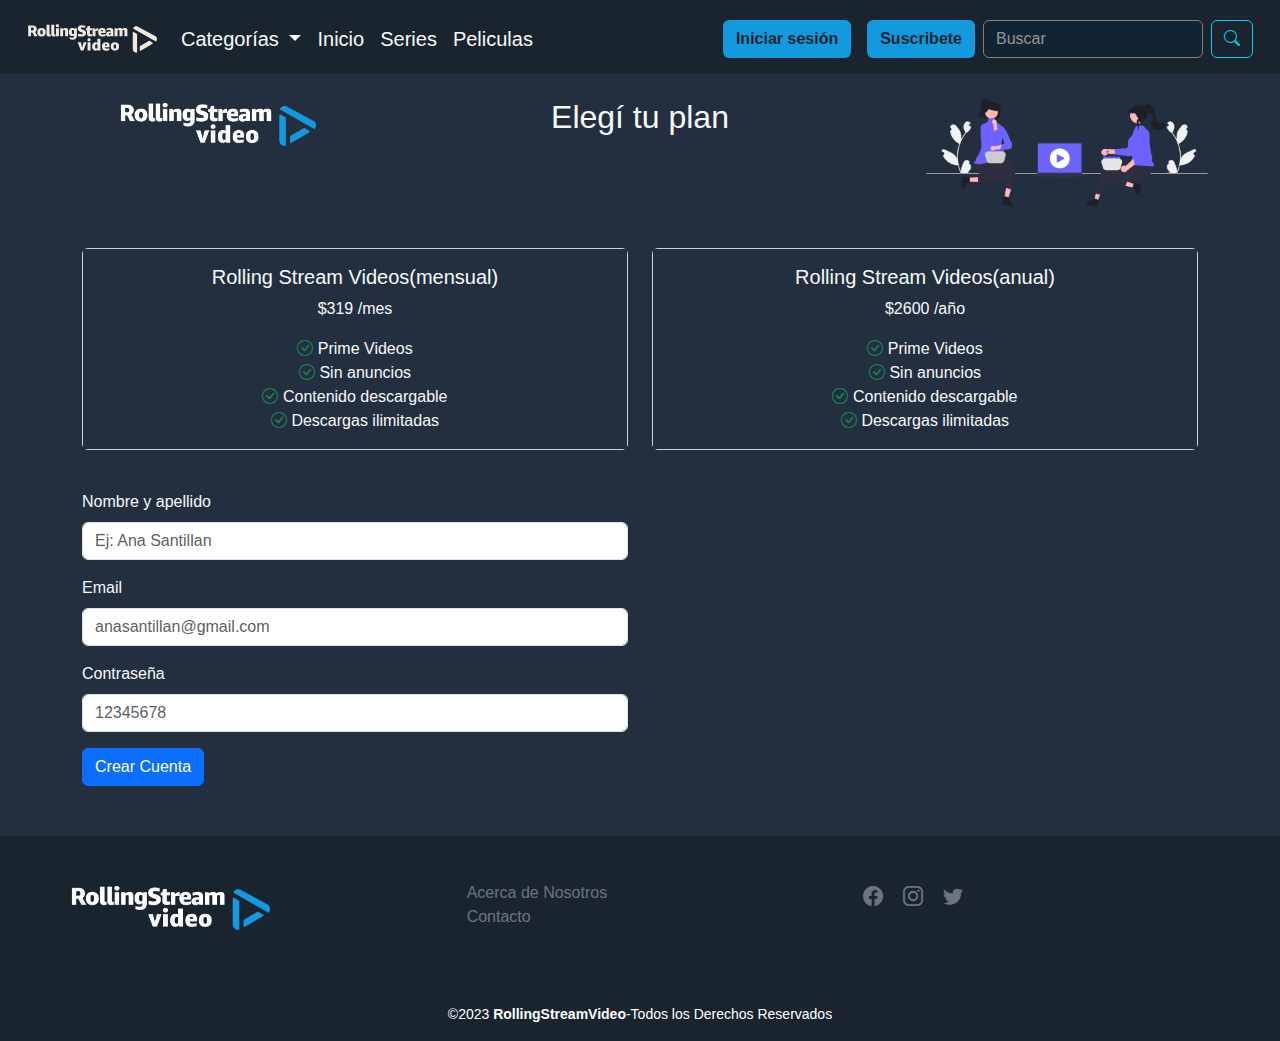
<file: pages/Suscripcion.html>
<!DOCTYPE html>
<html lang="es">

<head>
    <meta charset="UTF-8">
    <meta http-equiv="X-UA-Compatible" content="IE=edge">
    <meta name="viewport" content="width=device-width, initial-scale=1.0">
    <meta name="description" content="Pagina Principal del servicio de streaming">
    <meta name="keywords" content="streaming, peliculas, series, rolling">
    <meta name="author" content="Grupo 2">
    <link rel="stylesheet" href="../css/bootstrap.min.css">
    <link rel="stylesheet" href="https://cdn.jsdelivr.net/npm/bootstrap-icons@1.10.3/font/bootstrap-icons.css">
    <link rel="stylesheet" href="../css/bootstrap.min.css">
    <link rel="stylesheet" href="../css/loginStyles.css">
    <link rel="stylesheet" href="../css/navbar.css">
    <link rel="stylesheet" href="../css/footerStyles.css">
    <link rel="stylesheet" href="../css/sectionPrincipal.css">
    <link rel="shortcut icon" href="../images/logo/icono/Logo_Color_Icono.svg" type="image/x-icon" />
    <title>Suscripción</title>
</head>

<body>
    <!-- Header desarrollado por Rodrigo Vizcarra -->
    <header>
        <nav class="navbar barraNavegacion navbar-dark navbar-expand-lg">
          <div class="container-fluid navbarContainer">
            <a class="navbar-brand text-light" href="../index.html">
              <img
                class="Logo__Principal"
                src="../images/logo_black.svg"
                alt=""
              />
            </a>
            <button
              class="px-2 py-1 navbar-toggler"
              type="button"
              data-bs-toggle="collapse"
              data-bs-target="#navbarSupportedContent"
              aria-controls="navbarSupportedContent"
              aria-expanded="false"
              aria-label="Toggle navigation"
            >
              <span class="navbar-toggler-icon"></span>
            </button>
            <div
              class="collapse navbar-collapse mt-1"
              id="navbarSupportedContent"
            >
              <ul class="navbar-nav d-md-flex me-auto">
                <li class="nav-item">
                  <div class="dropdown">
                    <button
                      class="p-0 py-2 ps-sm-2 ps-md-2 p-lg-2 btn text-light fs-5 dropdown-toggle border-0"
                      type="button"
                      data-bs-toggle="dropdown"
                      aria-expanded="false"
                    >
                      Categorías
                    </button>
                    <div class="dropdown-menu dropdown-menu-dark border-0">
                      <div class="px-md-3 py-md-2 dopdownMenu">
                        <section class="mx-sm-0 mx-lg-2">
                          <h2 class="p-2 titulosCategorias">
                            Categorías principales
                          </h2>
                          <ul class="contenedorCategorias p-0">
                            <li class="categoriasPrincipalesItems">
                              <a
                                class="dropdown-item dropdown-item-principales w-100 h-100"
                                href="../pages/error404.html"
                                >Rolling Originals</a
                              >
                            </li>
                            <li class="categoriasPrincipalesItems">
                              <a
                                class="dropdown-item dropdown-item-principales w-100 h-100"
                                href="../pages/error404.html"
                                >Niños</a
                              >
                            </li>
                            <li class="categoriasPrincipalesItems">
                              <a
                                class="dropdown-item dropdown-item-principales w-100 h-100"
                                href="../pages/error404.html"
                                >Películas añadidas recientemente</a
                              >
                            </li>
                            <li class="categoriasPrincipalesItems">
                              <a
                                class="dropdown-item dropdown-item-principales w-100 h-100"
                                href="../pages/error404.html"
                                >Series añadidas recientemente</a
                              >
                            </li>
                          </ul>
                        </section>
                        <section class="mx-sm-0 mx-lg-2">
                          <h2 class="p-2 titulosCategorias">Géneros</h2>
                          <div class="categoriasGeneros mx-sm-1 mx-lg-0 w-100">
                            <ul class="ul_categoriasGeneros">
                              <li>
                                <a
                                  class="dropdown-item"
                                  href="../pages/error404.html"
                                  >Acción y aventuras</a
                                >
                              </li>
                              <li>
                                <a class="dropdown-item" href="categorias_peliculas/categorias-comedia.html">Comedia</a>
                              </li>
                              <li>
                                <a
                                  class="dropdown-item"
                                  href="../pages/error404.html"
                                  >Drama</a
                                >
                              </li>
                              <li>
                                <a
                                  class="dropdown-item"
                                  href="./pages/error404.html"
                                  >Documental</a
                                >
                              </li>
                              <li>
                                <a
                                  class="dropdown-item"
                                  href="../pages/error404.html"
                                  >Infantil y Familiar</a
                                >
                              </li>
                              <li>
                                <a
                                  class="dropdown-item"
                                  href="./pages/error404.html"
                                  >Fantasía</a
                                >
                              </li>
                              <li>
                                <a
                                  class="dropdown-item"
                                  href="./pages/error404.html"
                                  >Terror</a
                                >
                              </li>
                              <li>
                                <a
                                  class="dropdown-item"
                                  href="../pages/error404.html"
                                  >Romance</a
                                >
                              </li>
                              <li>
                                <a
                                  class="dropdown-item"
                                  href="../pages/categorias_series/categorias-series-cf.html"
                                  >Ciencia ficción</a
                                >
                              </li>
                              <li>
                                <a
                                  class="dropdown-item"
                                  href="../pages/error404.html"
                                  >Suspenso</a
                                >
                              </li>
                              <li>
                                <a
                                  class="dropdown-item"
                                  href="../pages/error404.html"
                                  >Anime</a
                                >
                              </li>
                              <li>
                                <a
                                  class="dropdown-item"
                                  href="../pages/error404.html"
                                  >Deportes</a
                                >
                              </li>
                            </ul>
                          </div>
                        </section>
                        <section class="mx-sm-0 mx-lg-2 w-25">
                          <h3 class="p-2 titulosCategorias">Otras categorías</h3>
                          <div class="mx-sm-1 mx-lg-4">
                            <ul class="ulOtrasCategorias">
                              <li>
                                <a
                                  class="dropdown-item"
                                  href="../pages/error404.html"
                                  >Títulos galardonados</a
                                >
                              </li>
                              <li>
                                <a
                                  class="dropdown-item"
                                  href="../pages/error404.html"
                                  >Solo por tiempo limitado en Rolling</a
                                >
                              </li>
                            </ul>
                          </div>
                        </section>
                      </div>
                    </div>
                  </div>
                </li>
                <li class="nav-item">
                  <a
                    class="ps-md-2 ps-sm-2 nav-link active fs-5 text-light"
                    aria-current="page"
                    href="../index.html"
                    >Inicio</a
                  >
                </li>
                <li class="nav-item">
                  <a
                    class="ps-md-2 ps-sm-2 nav-link fs-5 text-light"
                    href="../pages/error404.html"
                    >Series</a
                  >
                </li>
                <li class="nav-item">
                  <a
                    class="ps-md-2 ps-sm-2 nav-link fs-5 text-light"
                    href="../pages/error404.html"
                    >Peliculas</a
                  >
                </li>
              </ul>
              <div class="me-2 py-2 ps-md-2 ps-sm-2">
                <a href="login.html" class="btn loginButton">Iniciar sesión</a>
              </div>
              <div class="me-2 py-2 ps-md-2 ps-sm-2">
                <a href="Suscripcion.html" class="btn suscribeButton"
                  >Suscribete</a
                >
              </div>
              <form
                class="d-flex py-2 px-sm-2 px-md-2 px-lg-0 formularioBusqueda"
                role="search"
                action="error404.html"
                method="get"
              >
                <input
                  class="form-control me-2 inputBusqueda"
                  type="search"
                  placeholder="Buscar"
                  aria-label="Search"
                />
                <button class="btn btn-outline-info" type="submit">
                  <i class="bi bi-search"></i>
                </button>
              </form>
            </div>
          </div>
        </nav>
    </header>
    <!-- Main desarrollado por Ana Santillan -->
    <main class="colordeFondo">
        <section class="container-fluid my-4">
            <div class="row">
                <aside class="col-sm-12 col-md-4 col-lg-4 mb-3">
                    <div>
                        <div class="card-body text-md-center text-sm-center ps-2">
                            <img src="../images/section__principal/Logo_Color.png" alt="Logo Rolling Stream Videos" class="img-fluid" width="50%">
                        </div>
                    </div>
                </aside>
                <aside class="col-sm-12 col-md-4 col-lg-4 mb-3">
                    <div>
                        <div class="card-body text-light text-md-center text-sm-center">
                            <h2 class="card-title">Elegí tu plan</h2>
                        </div>
                    </div>
                </aside>
                <aside class="col-sm-12 col-md-4 col-lg-4 mb-3">
                    <div>
                        <div class="card-body text-md-center text-sm-center">
                            <img src="../images/section__principal/Suscripcion.png" alt="Imagen Suscripcion" class="img-fluid" width="70%">
                        </div>
                    </div>
                </aside>
            </div>
        </section>
        <section class="container my-4">
            <div class="row">
                <aside class="col-sm-12 col-md-6 col-lg-6 mb-3">
                    <div class="card text-center">
                        <a href="./error404.html" class="text-decoration-none">
                            <div class="card-body colorCardSub text-light">
                                <h5 class="card-title text-center">Rolling Stream Videos(mensual)</h5>
                                <p class="card-text text-center">$319 /mes</p>
                                <ul class="list-unstyled">
                                    <li><i class="bi bi-check-circle text-success"></i> Prime Videos</li>
                                    <li><i class="bi bi-check-circle text-success"></i> Sin anuncios</li>
                                    <li><i class="bi bi-check-circle text-success"></i> Contenido descargable</li>
                                    <li><i class="bi bi-check-circle text-success"></i> Descargas ilimitadas</li>
                                </ul>
                            </div>
                        </a>
                    </div>
                </aside>
                <aside class="col-sm-12 col-md-6 col-lg-6 mb-3">
                    <div class="card text-center">
                        <a href="./error404.html" class="text-decoration-none">
                            <div class="card-body colorCardSub text-light">
                                <h5 class="card-title">Rolling Stream Videos(anual)</h5>
                                <p class="card-text">$2600 /año</p>
                                <ul class="list-unstyled">
                                    <li><i class="bi bi-check-circle text-success"></i> Prime Videos</li>
                                    <li><i class="bi bi-check-circle text-success"></i> Sin anuncios</li>
                                    <li><i class="bi bi-check-circle text-success"></i> Contenido descargable</li>
                                    <li><i class="bi bi-check-circle text-success"></i> Descargas ilimitadas</li>
                                </ul>
                            </div>
                        </a>
                    </div>
                </aside>
            </div>
        </section>

        <section class="container text-light my-4" >
            <div class="row">
                <aside class="col-md-6 order-lg-0 order-sm-1 mb-3" >
                    <form method="get" action="error404.html">
                        <div class="mb-3">
                            <label class="form-label" for="nombreApellido">Nombre y apellido</label>
                            <input id="nombreApellido" type="text" placeholder="Ej: Ana Santillan" required minlength="5" maxlength="150" class="form-control">
                        </div>
                        <div class="mb-3">
                            <label class="form-label" for="email">Email</label>
                            <input id="email" type="email" placeholder="anasantillan@gmail.com" required maxlength="350" minlength="10" class="form-control">
                        </div>
                        <div class="mb-3">
                            <label class="form-label" for="password">Contraseña</label>
                            <input id="password" type="password" placeholder="12345678" required maxlength="15" minlength="8" class="form-control">
                        </div>
                        <button type="submit" class="btn btn-primary">Crear Cuenta</button>
                    </form>
                </aside>
                <aside class="col-md-6" >
                    <iframe class="w-100" height="315" src="https://www.youtube.com/embed/oiM32gwSHgQ" title="YouTube video player" frameborder="0" allow="accelerometer; autoplay; clipboard-write; encrypted-media; gyroscope; picture-in-picture; web-share" allowfullscreen></iframe>
                </aside>
            </div>
        </section>

    </main>
    
    <!-- Footer desarrollado por Julieta Correa -->
    <footer class="pie-pagina">
        <div class="grupo-1">
            <div class="box">
                <a href="../index.html">
                    <img class="logo" src="../images/section__principal/Logo_Color.png" alt="logo del sitio" />
                </a>
            </div>

            <div class="link-container">
                <a class="link-secondary" href="../pages/aboutUs.html">Acerca de Nosotros</a>

                <a class="link-secondary" href="../pages/contacto.html">Contacto</a>
            </div>

            <div class="red-social">
                <a href="../pages/error404.html">
                    <i class="bi bi-facebook  text-secondary fs-5"></i>
                </a>
                <a href="../pages/error404.html">
                    <i class="bi bi-instagram  text-secondary fs-5"></i>
                </a>
                <a href="../pages/error404.html">
                    <i class="bi bi-twitter  text-secondary fs-5"></i>
                </a>
            </div>
        </div>

        <div class="grupo-2">
            <small>&copy;2023 <b>RollingStreamVideo</b>-Todos los Derechos
                Reservados</small>
        </div>
    </footer>
    <script src="https://cdn.jsdelivr.net/npm/@popperjs/core@2.11.6/dist/umd/popper.min.js"
    integrity="sha384-oBqDVmMz9ATKxIep9tiCxS/Z9fNfEXiDAYTujMAeBAsjFuCZSmKbSSUnQlmh/jp3"
    crossorigin="anonymous"></script>
    <script src="../js/bootstrap.min.js"></script>
</body>

</html>
</file>
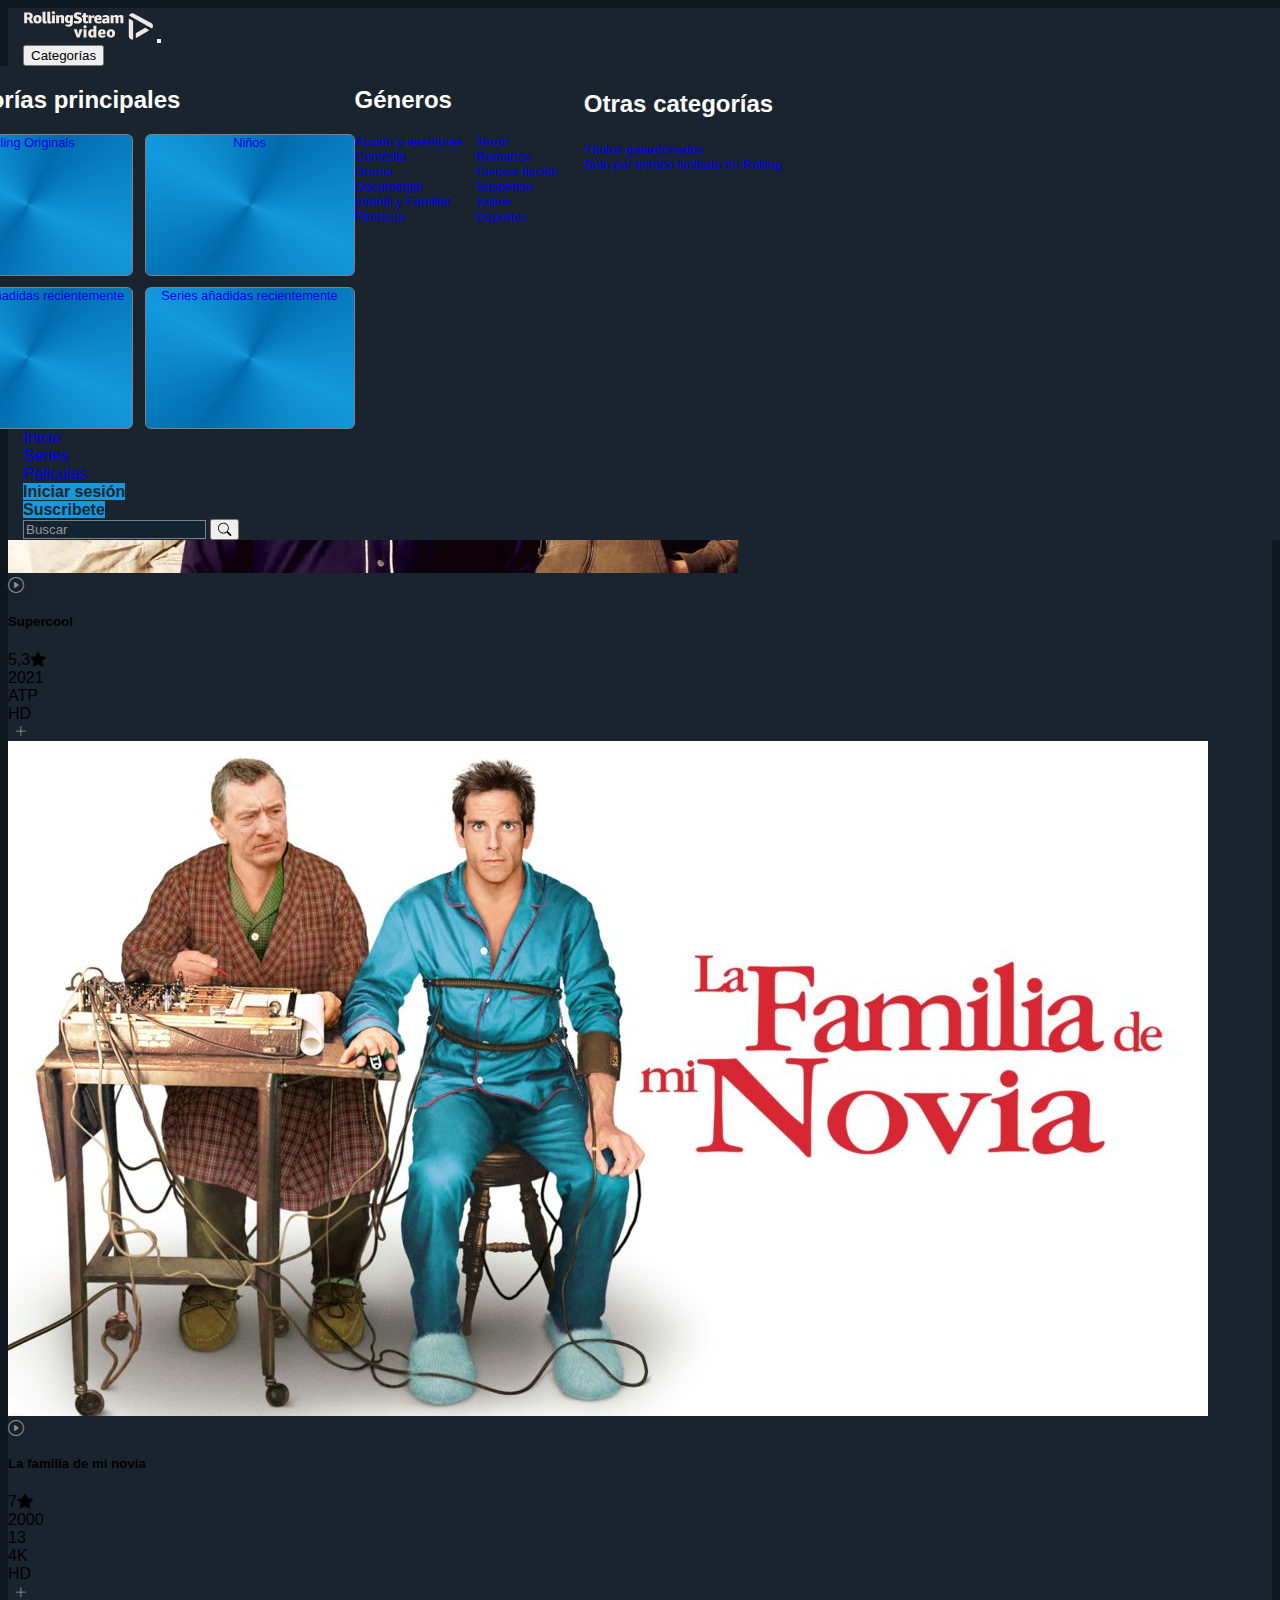
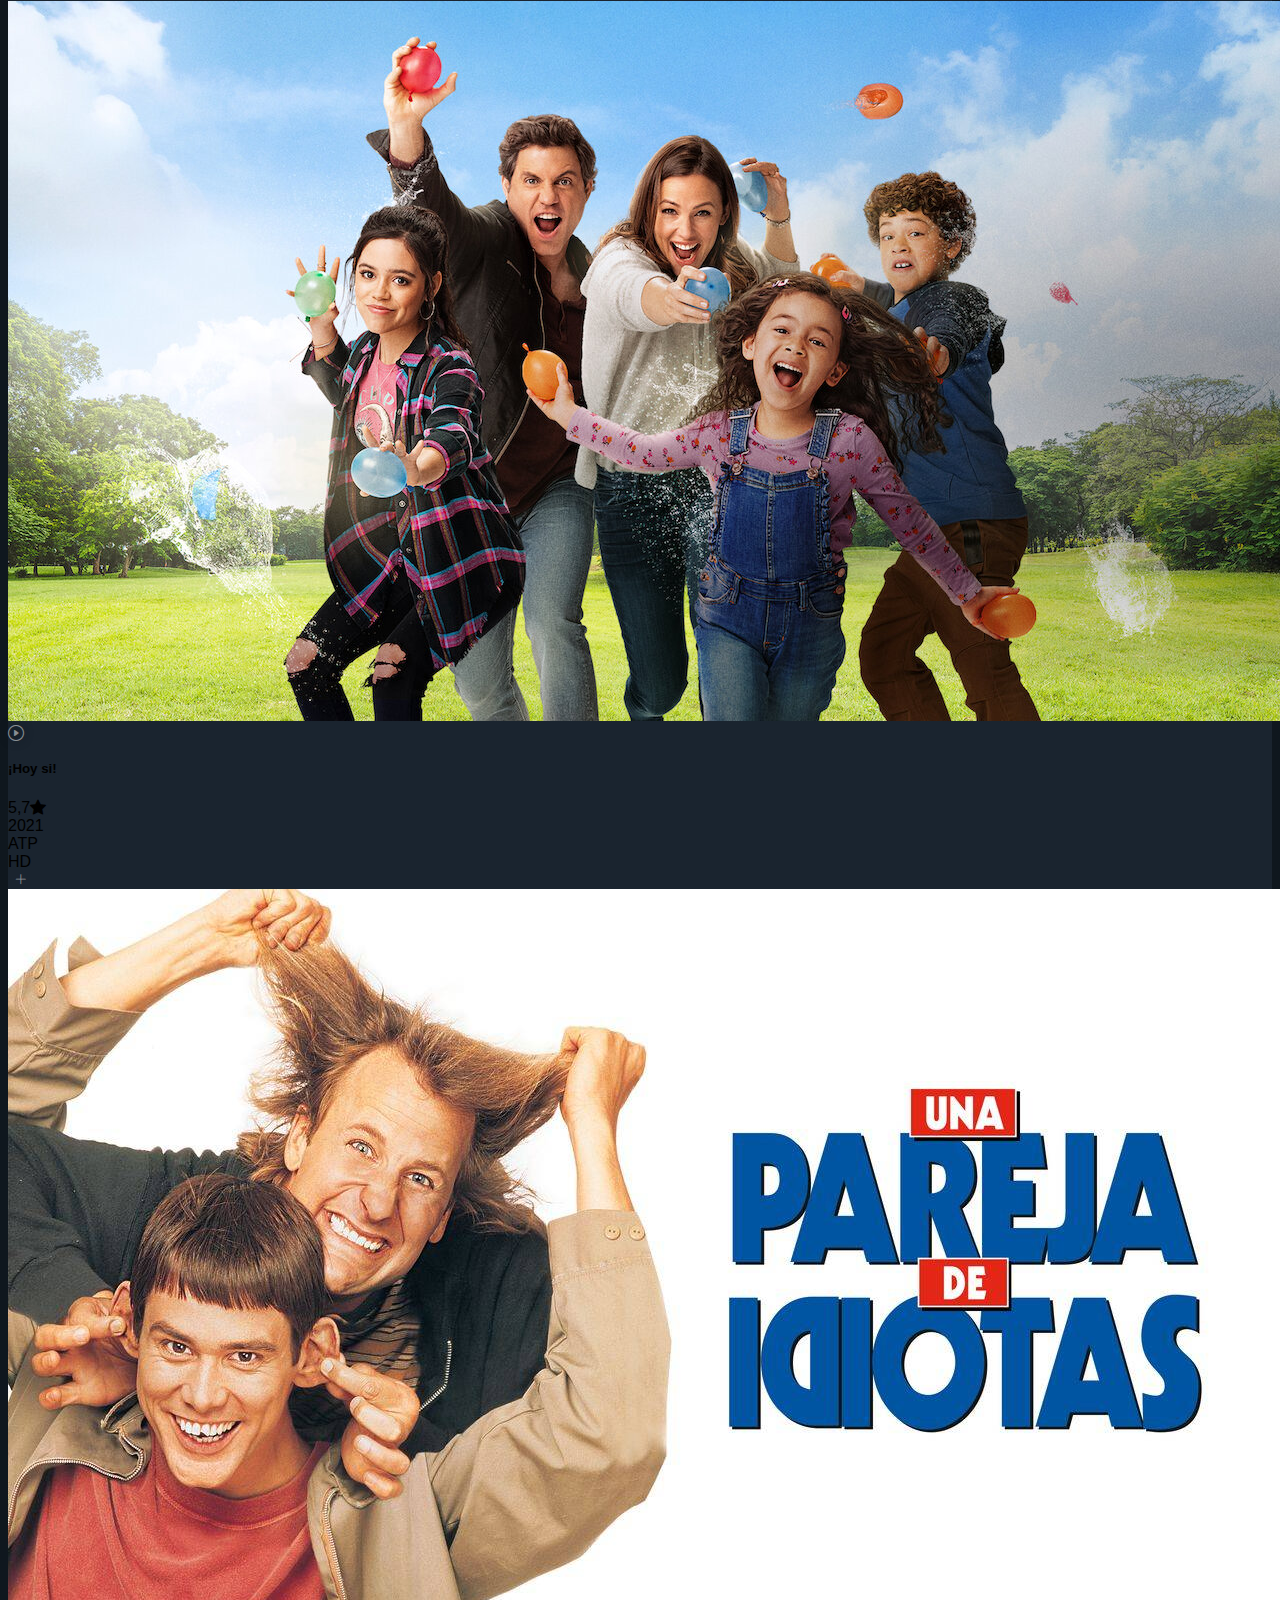
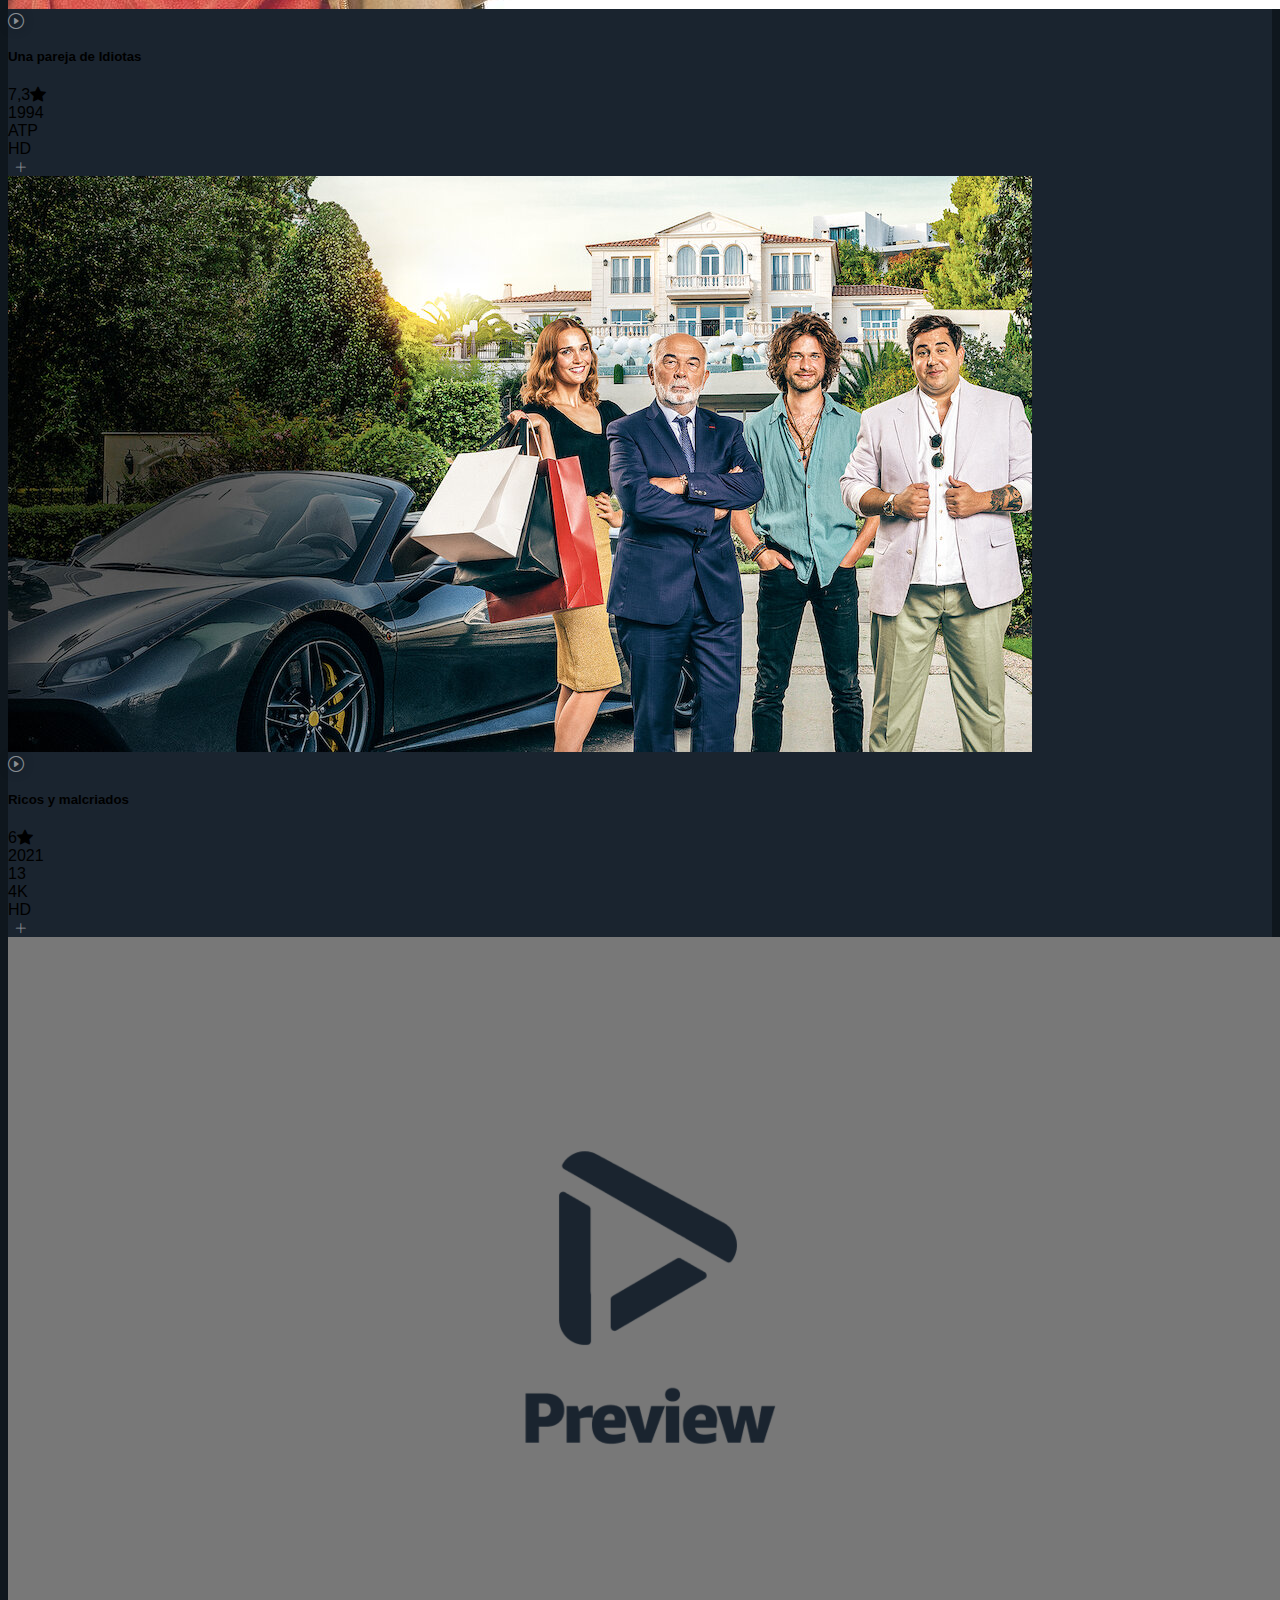
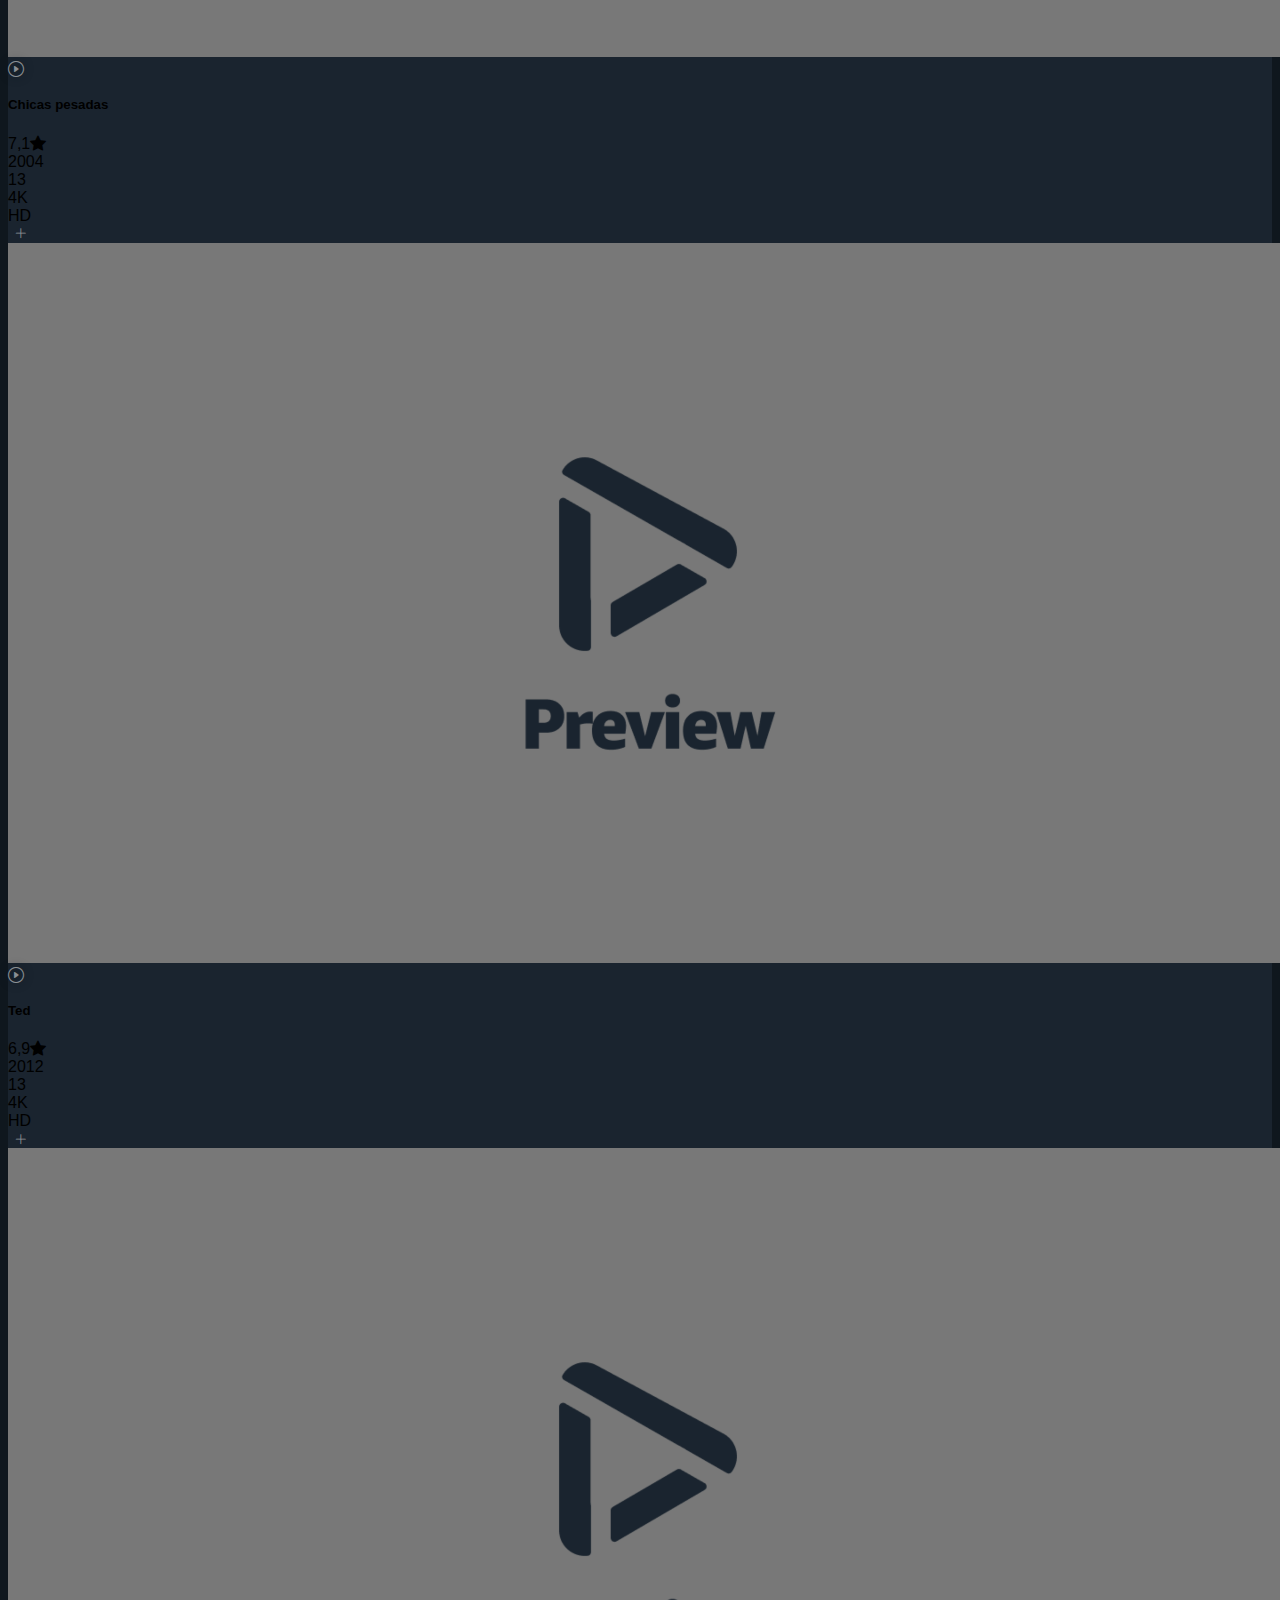
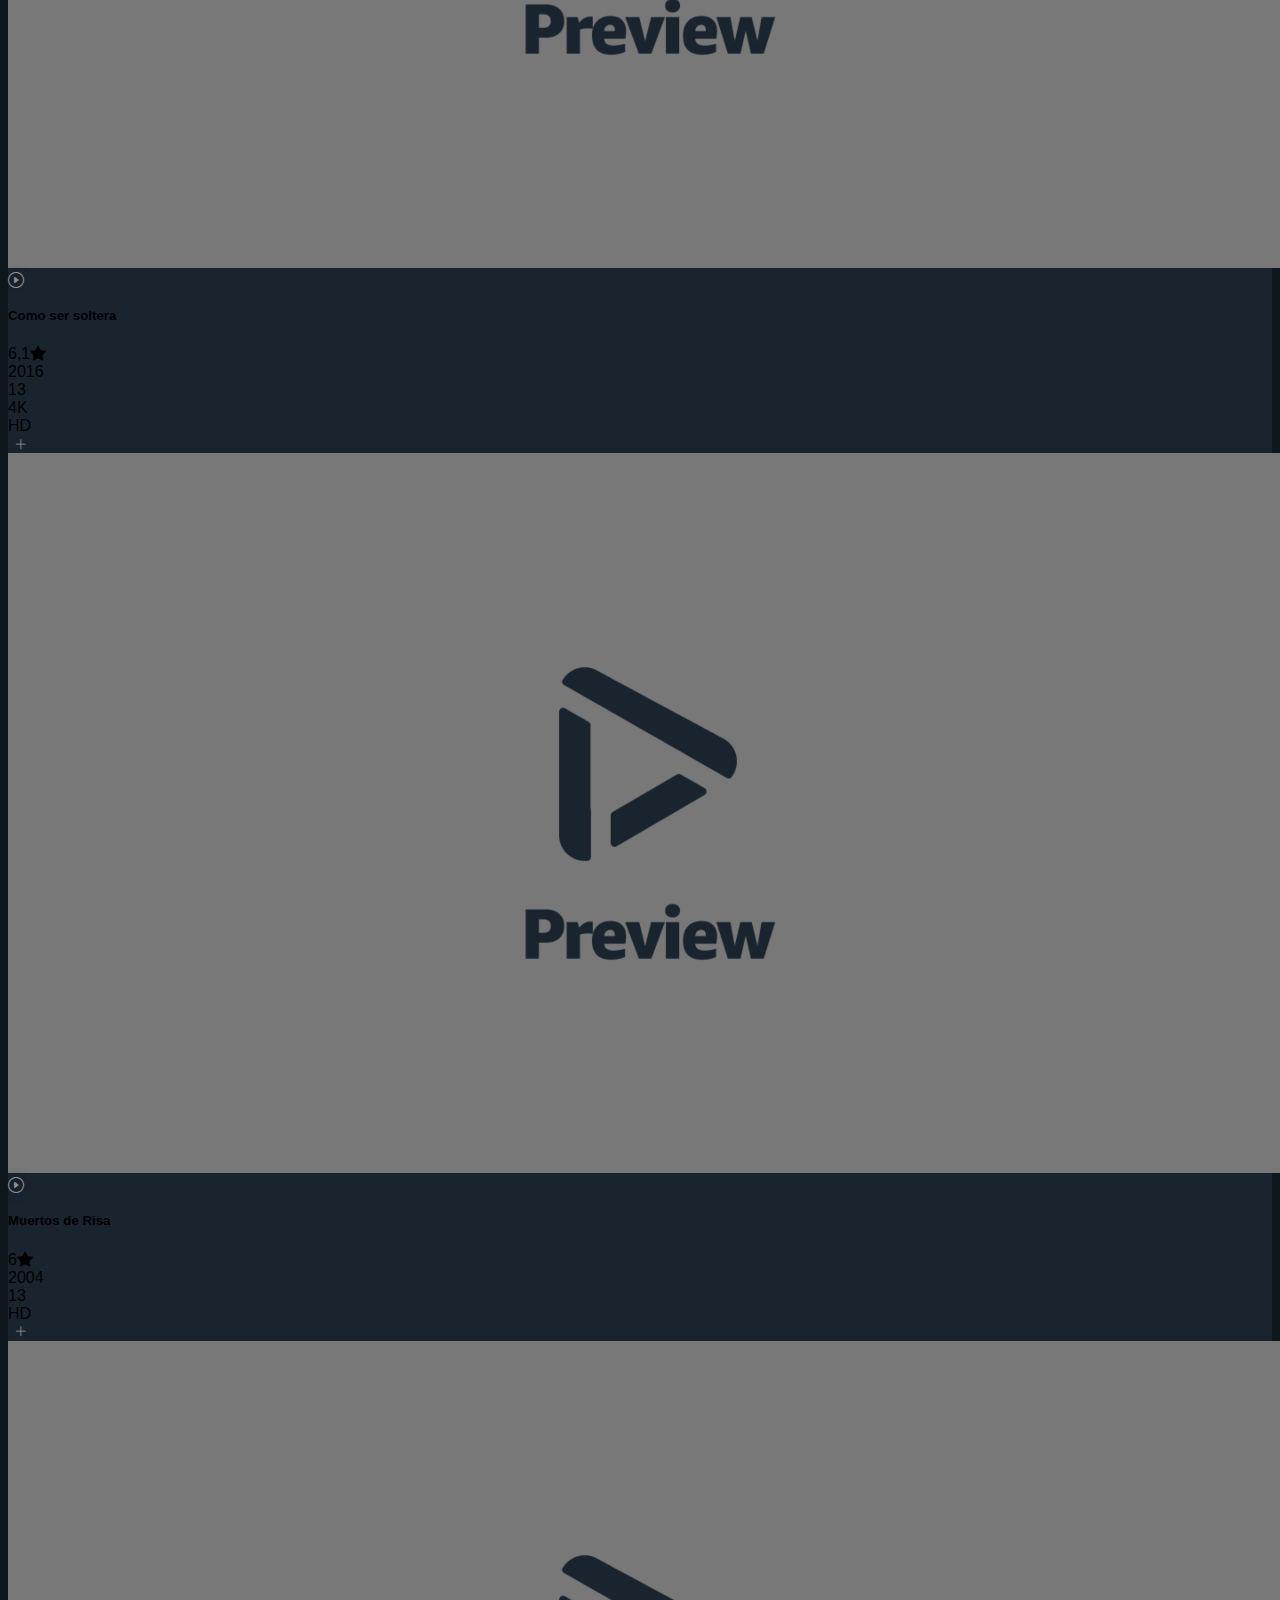
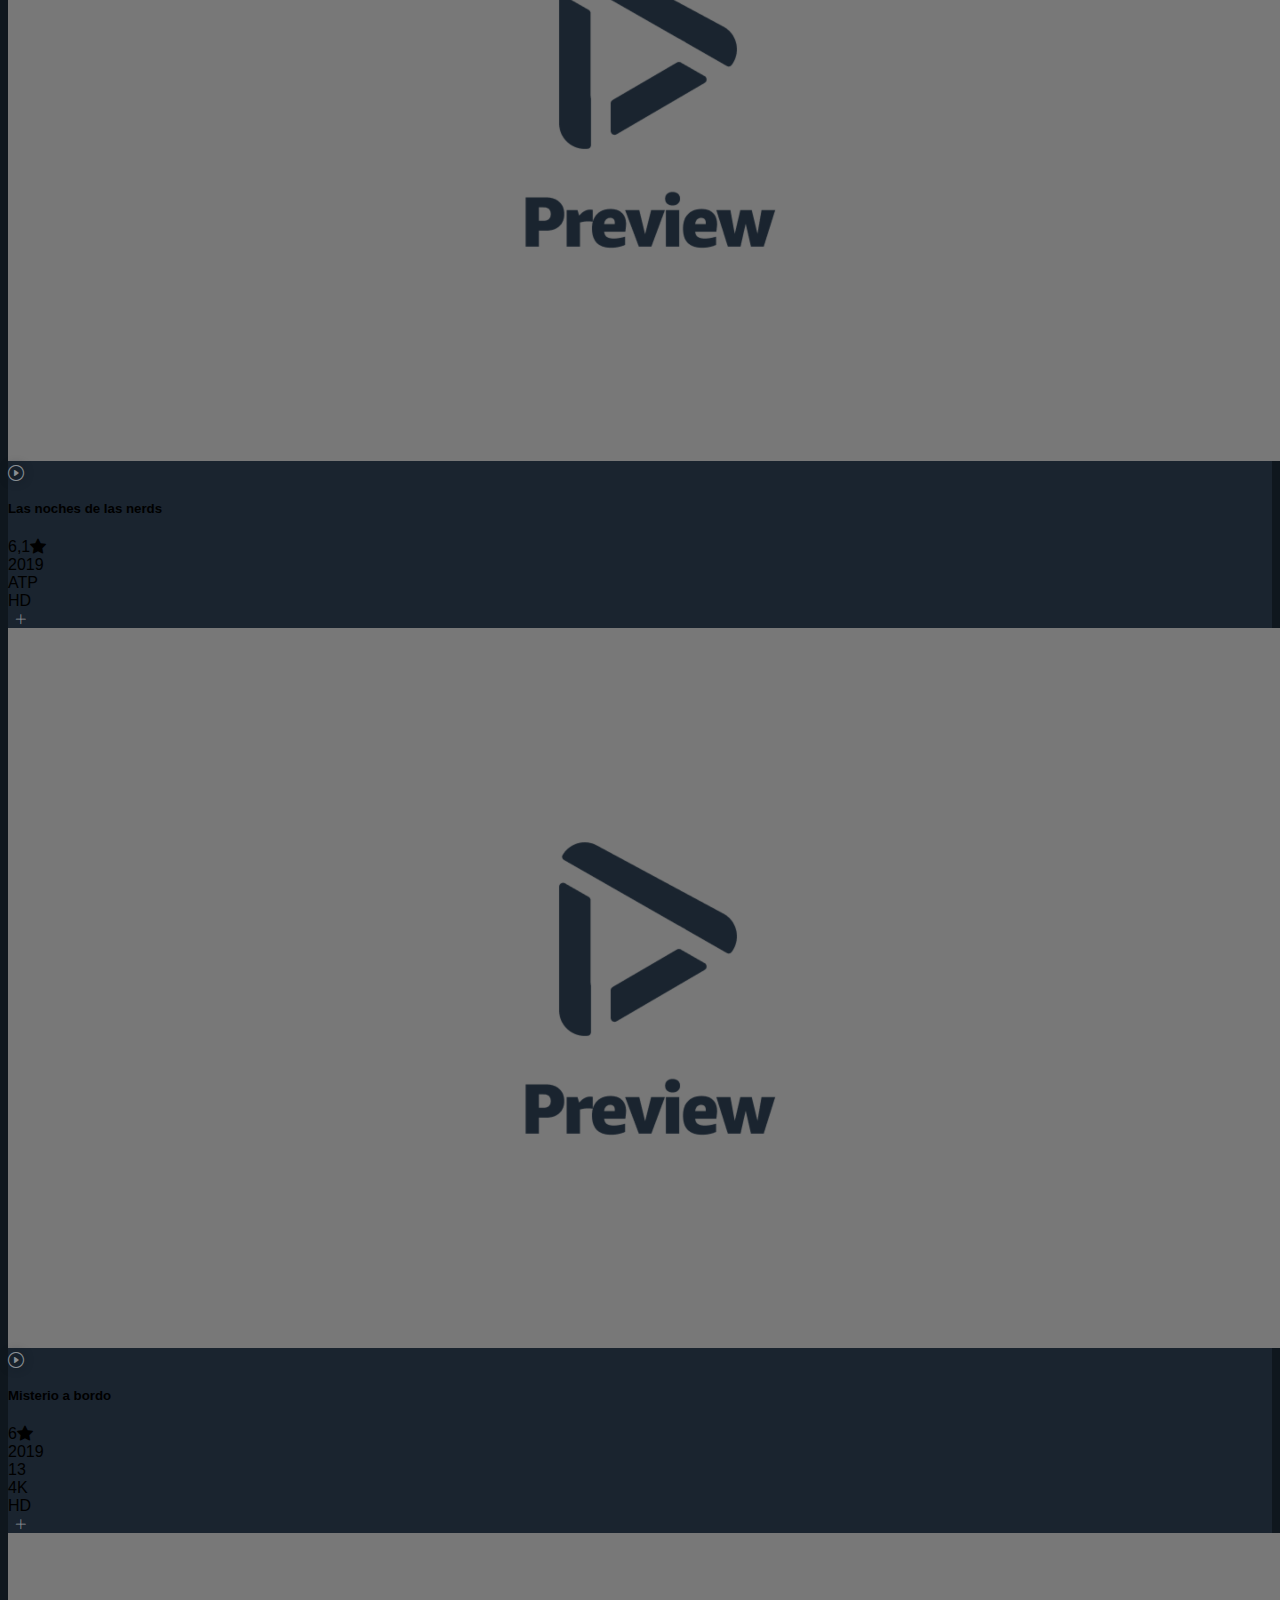
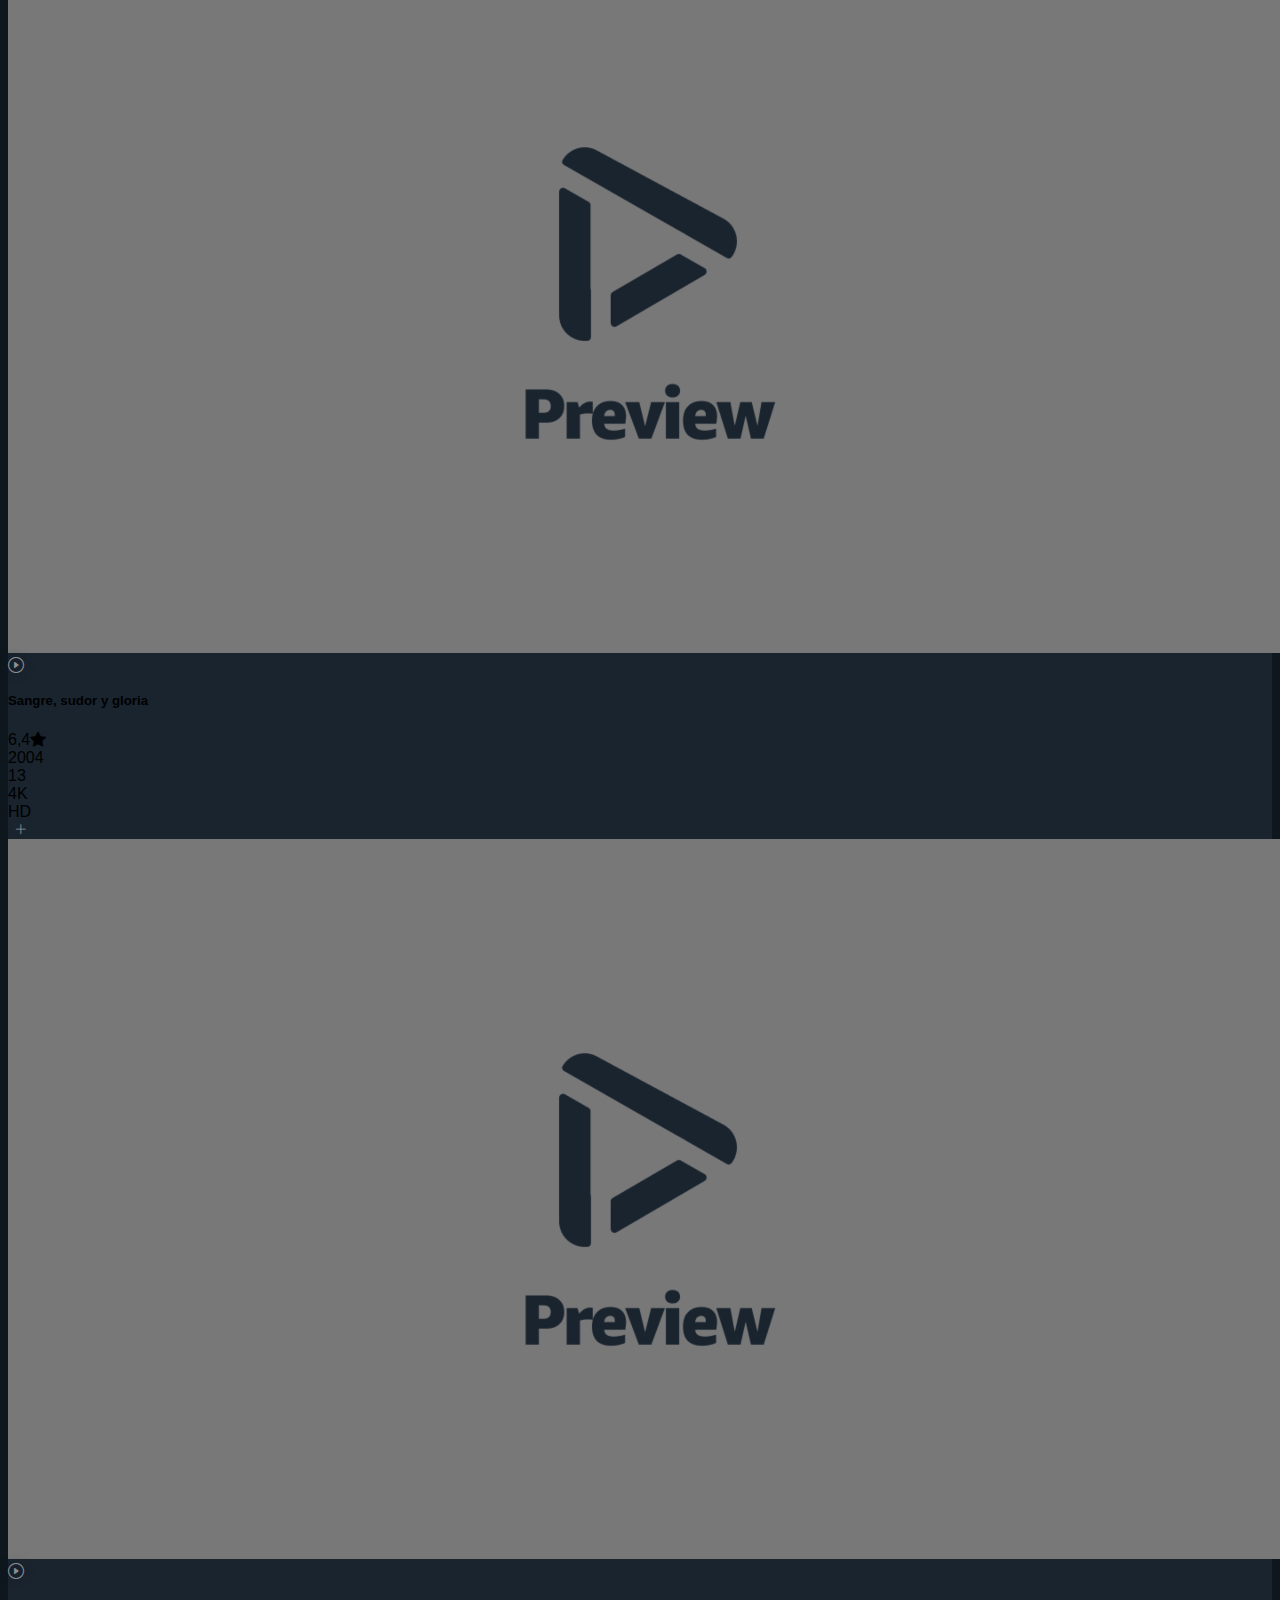
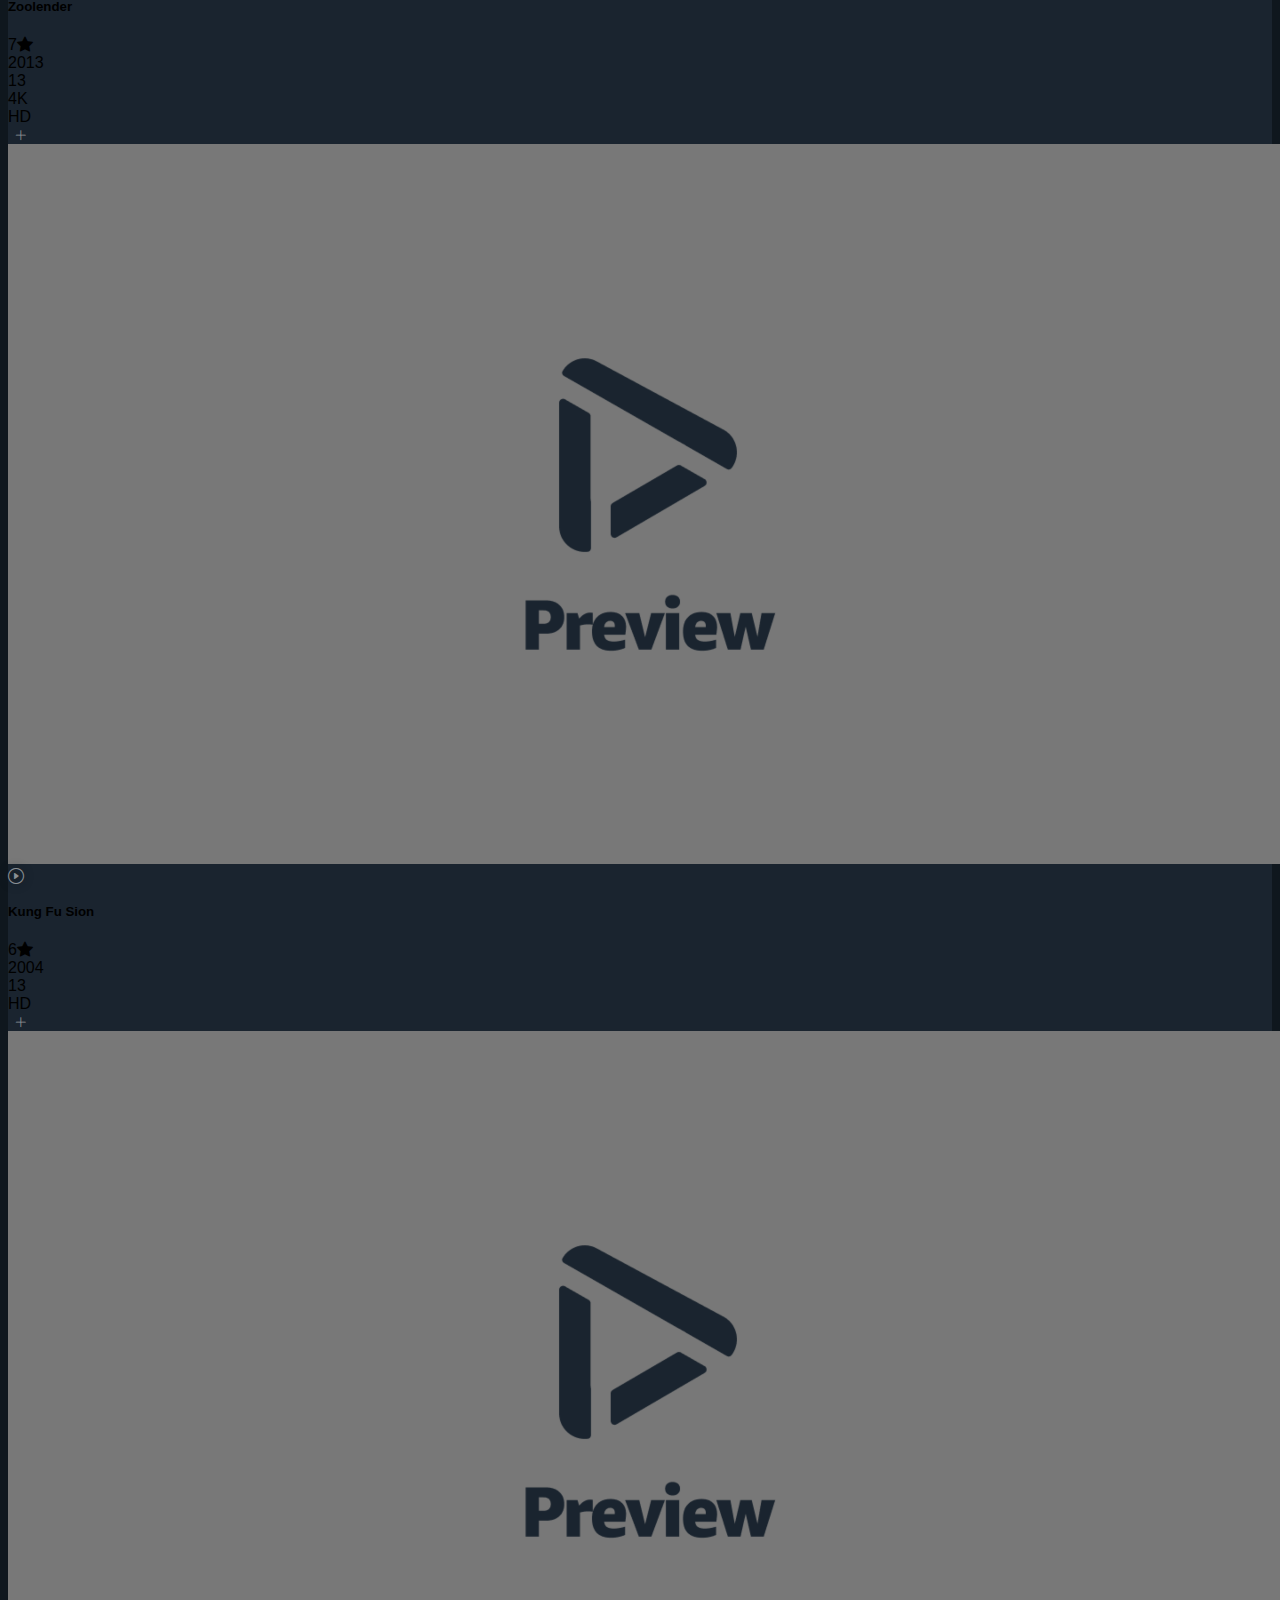
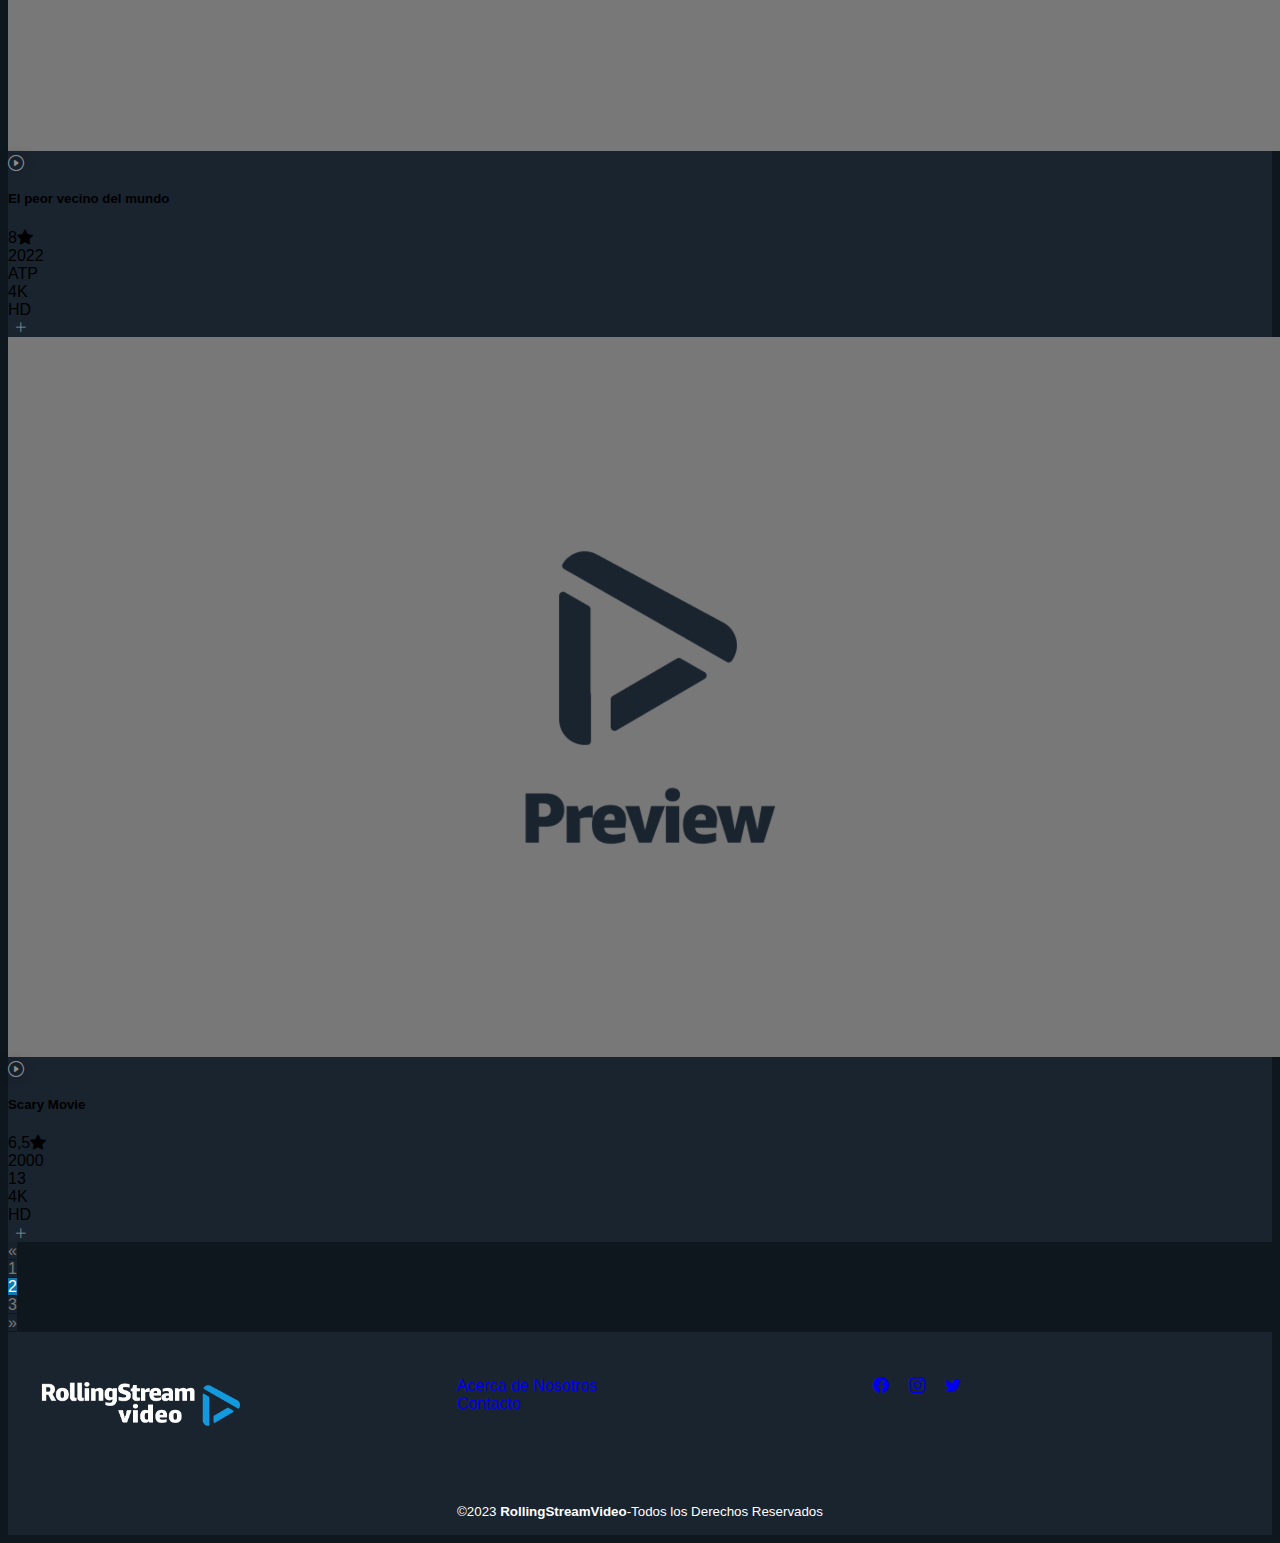
<file: pages/categorias_peliculas/categoria-comedia-2.html>
<!DOCTYPE html>
<html lang="es">
  <head>
    <meta charset="UTF-8" />
    <meta http-equiv="X-UA-Compatible" content="IE=edge" />
    <meta name="viewport" content="width=device-width, initial-scale=1.0" />
    <meta
      name="description"
      content="Categoría de Películas de Comedia - RollingStream Video"
    />
    <meta
      name="keywords"
      content="pelicula, comedia , video, streaming, categoria, RollingStream,"
    />
    <meta name="author" content="Grupo 2" />
    <link
      href="https://cdn.jsdelivr.net/npm/bootstrap@5.3.0-alpha1/dist/css/bootstrap.min.css"
      rel="stylesheet"
      integrity="sha384-GLhlTQ8iRABdZLl6O3oVMWSktQOp6b7In1Zl3/Jr59b6EGGoI1aFkw7cmDA6j6gD"
      crossorigin="anonymous"
    />
    <link rel="stylesheet" href="../../css/categoriasSeriesPeliculas.css" />
    <link rel="stylesheet" href="../../css/footerStyles.css" />
    <link rel="stylesheet" href="../../css/navbar.css" />
    <link
      rel="shortcut icon"
      href="../../images/logo/icono/Logo_Color_Icono.svg"
      type="image/x-icon"
    />
    <title>RollingStream Video</title>
  </head>

  <body>
    <header>
      <nav class="navbar barraNavegacion navbar-dark navbar-expand-lg">
        <div class="container-fluid navbarContainer">
          <a class="navbar-brand text-light" href="../../index.html">
            <img
              class="Logo__Principal"
              src="../../images/logo_black.svg   "
              alt="Logo Principal"
            />
          </a>
          <button
            class="px-2 py-1 navbar-toggler"
            type="button"
            data-bs-toggle="collapse"
            data-bs-target="#navbarSupportedContent"
            aria-controls="navbarSupportedContent"
            aria-expanded="false"
            aria-label="Toggle navigation"
          >
            <span class="navbar-toggler-icon"></span>
          </button>
          <div
            class="collapse navbar-collapse mt-1"
            id="navbarSupportedContent"
          >
            <ul class="navbar-nav d-md-flex me-auto">
              <li class="nav-item">
                <div class="dropdown">
                  <button
                    class="p-0 py-2 ps-sm-2 ps-md-2 p-lg-2 btn text-light fs-5 dropdown-toggle border-0"
                    type="button"
                    data-bs-toggle="dropdown"
                    aria-expanded="false"
                  >
                    Categorías
                  </button>
                  <div class="dropdown-menu dropdown-menu-dark border-0">
                    <div class="px-md-3 py-md-2 dopdownMenu">
                      <section class="mx-sm-0 mx-lg-2">
                        <h2 class="p-2 titulosCategorias">
                          Categorías principales
                        </h2>
                        <ul class="contenedorCategorias p-0">
                          <li class="categoriasPrincipalesItems">
                            <a
                              class="dropdown-item dropdown-item-principales w-100 h-100"
                              href="../../pages/error404.html"
                              >Rolling Originals</a
                            >
                          </li>
                          <li class="categoriasPrincipalesItems">
                            <a
                              class="dropdown-item dropdown-item-principales w-100 h-100"
                              href="../../pages/error404.html"
                              >Niños</a
                            >
                          </li>
                          <li class="categoriasPrincipalesItems">
                            <a
                              class="dropdown-item dropdown-item-principales w-100 h-100"
                              href="../../pages/error404.html"
                              >Películas añadidas recientemente</a
                            >
                          </li>
                          <li class="categoriasPrincipalesItems">
                            <a
                              class="dropdown-item dropdown-item-principales w-100 h-100"
                              href="../../pages/error404.html"
                              >Series añadidas recientemente</a
                            >
                          </li>
                        </ul>
                      </section>
                      <section class="mx-sm-0 mx-lg-2">
                        <h2 class="p-2 titulosCategorias">Géneros</h2>
                        <div class="categoriasGeneros mx-sm-1 mx-lg-0 w-100">
                          <ul class="ul_categoriasGeneros">
                            <li>
                              <a
                                class="dropdown-item"
                                href="../../pages/error404.html"
                                >Acción y aventuras</a
                              >
                            </li>
                            <li>
                              <a
                                class="dropdown-item"
                                href="../categorias_peliculas/categorias-comedia.html"
                                >Comedia</a
                              >
                            </li>
                            <li>
                              <a
                                class="dropdown-item"
                                href="../../pages/error404.html"
                                >Drama</a
                              >
                            </li>
                            <li>
                              <a
                                class="dropdown-item"
                                href="../../pages/error404.html"
                                >Documental</a
                              >
                            </li>
                            <li>
                              <a
                                class="dropdown-item"
                                href="../../pages/error404.html"
                                >Infantil y Familiar</a
                              >
                            </li>
                            <li>
                              <a
                                class="dropdown-item"
                                href="../../pages/error404.html"
                                >Fantasía</a
                              >
                            </li>
                            <li>
                              <a
                                class="dropdown-item"
                                href="../../pages/error404.html"
                                >Terror</a
                              >
                            </li>
                            <li>
                              <a
                                class="dropdown-item"
                                href="../../pages/error404.html"
                                >Romance</a
                              >
                            </li>
                            <li>
                              <a
                                class="dropdown-item"
                                href="../../pages/categorias_series/categorias-series-cf.html"
                                >Ciencia ficción</a
                              >
                            </li>
                            <li>
                              <a
                                class="dropdown-item"
                                href="../../pages/error404.html"
                                >Suspenso</a
                              >
                            </li>
                            <li>
                              <a
                                class="dropdown-item"
                                href="../../pages/error404.html"
                                >Anime</a
                              >
                            </li>
                            <li>
                              <a
                                class="dropdown-item"
                                href="../../pages/error404.html"
                                >Deportes</a
                              >
                            </li>
                          </ul>
                        </div>
                      </section>
                      <section class="mx-sm-0 mx-lg-2 w-25">
                        <h3 class="p-2 titulosCategorias">Otras categorías</h3>
                        <div class="mx-sm-1 mx-lg-4">
                          <ul class="ulOtrasCategorias">
                            <li>
                              <a
                                class="dropdown-item"
                                href="../../pages/error404.html"
                                >Títulos galardonados</a
                              >
                            </li>
                            <li>
                              <a
                                class="dropdown-item"
                                href="../../pages/error404.html"
                                >Solo por tiempo limitado en Rolling</a
                              >
                            </li>
                          </ul>
                        </div>
                      </section>
                    </div>
                  </div>
                </div>
              </li>
              <li class="nav-item">
                <a
                  class="ps-md-2 ps-sm-2 nav-link active fs-5 text-light"
                  aria-current="page"
                  href="../../index.html"
                  >Inicio</a
                >
              </li>
              <li class="nav-item">
                <a
                  class="ps-md-2 ps-sm-2 nav-link fs-5 text-light"
                  href="../../pages/error404.html"
                  >Series</a
                >
              </li>
              <li class="nav-item">
                <a
                  class="ps-md-2 ps-sm-2 nav-link fs-5 text-light"
                  href="../../pages/error404.html"
                  >Peliculas</a
                >
              </li>
            </ul>
            <div class="me-2 py-2 ps-md-2 ps-sm-2">
              <a href="../login.html" class="btn loginButton">Iniciar sesión</a>
            </div>
            <div class="me-2 py-2 ps-md-2 ps-sm-2">
              <a href="../Suscripcion.html" class="btn suscribeButton"
                >Suscribete</a
              >
            </div>
            <form
              class="d-flex py-2 px-sm-2 px-md-2 px-lg-0 formularioBusqueda"
              role="search"
              method="get"
              action="../error404.html"
            >
              <input
                class="form-control me-2 inputBusqueda"
                type="search"
                placeholder="Buscar"
                aria-label="Search"
                required
                maxlength="255"
              />
              <button class="btn btn-outline-info" type="submit">
                <i class="bi bi-search"></i>
              </button>
            </form>
          </div>
        </div>
      </nav>
    </header>
    <main class="container">
      <section class="my-3">
        <h1 class="display-1 text-secondary">
          Películas de <strong>Comedia</strong>
        </h1>
        <hr class="text-secondary" />
      </section>
      <section class="row row-cols-1 row-cols-md-2 row-cols-lg-4 my-3 g-2">
        <article class="col">
          <div class="card text-light shadow">
            <div class="card-img-top position-relative">
              <img
                src="../../images/peliculas__series/miniaturas/peliculas/supercool.webp"
                class="img-fluid border border-0 rounded-top-2"
                alt="Supercool"
              />
              <div
                class="w-100 position-absolute bottom-0 start-0 btn-gradient d-flex justify-content-start"
              >
                <a
                  href="../error404.html"
                  class="btn btn-play border-0 rounded-0"
                >
                  <i class="bi bi-play-circle fs-1"></i>
                </a>
              </div>
            </div>
            <div class="card-body row py-1">
              <div class="col-10 px-2">
                <h5 class="card-title text-truncate">Supercool</h5>
                <ul
                  class="list-unstyled text-center d-flex flex-wrap justify-content-start text-secondary align-items-center gap-1 gap-md-2"
                >
                  <li class="fw-bold">5,3<i class="bi bi-star-fill"></i></li>
                  <li class="fw-bold">2021</li>
                  <li class="border border-secondary rounded px-1">ATP</li>
                  <li class="border border-secondary rounded px-1">HD</li>
                </ul>
              </div>
              <button class="btn btn-plus col-2 p-0 align-self-start">
                <i class="bi bi-plus-lg fs-1"></i>
              </button>
            </div>
          </div>
        </article>
        <article class="col">
          <div class="card text-light shadow">
            <div class="card-img-top position-relative">
              <img
                src="../../images/peliculas__series/miniaturas/peliculas/la-familia-de-mi-novia.jfif"
                class="img-fluid border border-0 rounded-top-2"
                alt="La familia de mi novia"
              />
              <div
                class="w-100 position-absolute bottom-0 start-0 btn-gradient d-flex justify-content-start"
              >
                <a
                  href="../error404.html"
                  class="btn btn-play border-0 rounded-0"
                >
                  <i class="bi bi-play-circle fs-1"></i>
                </a>
              </div>
            </div>
            <div class="card-body row py-1">
              <div class="col-10 px-2">
                <h5 class="card-title text-truncate">La familia de mi novia</h5>
                <ul
                  class="list-unstyled text-center d-flex flex-wrap justify-content-start text-secondary align-items-center gap-1 gap-md-2"
                >
                  <li class="fw-bold">7<i class="bi bi-star-fill"></i></li>
                  <li class="fw-bold">2000</li>
                  <li class="border border-secondary rounded px-1">13</li>
                  <li class="border border-secondary rounded px-1">4K</li>
                  <li class="border border-secondary rounded px-1">HD</li>
                </ul>
              </div>
              <button class="btn btn-plus col-2 p-0 align-self-start">
                <i class="bi bi-plus-lg fs-1"></i>
              </button>
            </div>
          </div>
        </article>
        <article class="col">
          <div class="card text-light shadow">
            <div class="card-img-top position-relative">
              <img
                src="../../images/peliculas__series/miniaturas/peliculas/hoy-si.jpg"
                class="img-fluid border border-0 rounded-top-2"
                alt="Hoy si!"
              />
              <div
                class="w-100 position-absolute bottom-0 start-0 btn-gradient d-flex justify-content-start"
              >
                <a
                  href="../error404.html"
                  class="btn btn-play border-0 rounded-0"
                >
                  <i class="bi bi-play-circle fs-1"></i>
                </a>
              </div>
            </div>
            <div class="card-body row py-1">
              <div class="col-10 px-2">
                <h5 class="card-title text-truncate">¡Hoy si!</h5>
                <ul
                  class="list-unstyled text-center d-flex flex-wrap justify-content-start text-secondary align-items-center gap-1 gap-md-2"
                >
                  <li class="fw-bold">5,7<i class="bi bi-star-fill"></i></li>
                  <li class="fw-bold">2021</li>
                  <li class="border border-secondary rounded px-1">ATP</li>
                  <li class="border border-secondary rounded px-1">HD</li>
                </ul>
              </div>
              <button class="btn btn-plus col-2 p-0 align-self-start">
                <i class="bi bi-plus-lg fs-1"></i>
              </button>
            </div>
          </div>
        </article>
        <article class="col">
          <div class="card text-light shadow">
            <div class="card-img-top position-relative">
              <img
                src="../../images/peliculas__series/miniaturas/peliculas/Una-pareja-de-idiotas.jfif"
                class="img-fluid border border-0 rounded-top-2"
                alt="Luna de Miel en Familia"
              />
              <div
                class="w-100 position-absolute bottom-0 start-0 btn-gradient d-flex justify-content-start"
              >
                <a
                  href="../error404.html"
                  class="btn btn-play border-0 rounded-0"
                >
                  <i class="bi bi-play-circle fs-1"></i>
                </a>
              </div>
            </div>
            <div class="card-body row py-1">
              <div class="col-10 px-2">
                <h5 class="card-title text-truncate">Una pareja de Idiotas</h5>
                <ul
                  class="list-unstyled text-center d-flex flex-wrap justify-content-start text-secondary align-items-center gap-1 gap-md-2"
                >
                  <li class="fw-bold">7,3<i class="bi bi-star-fill"></i></li>
                  <li class="fw-bold">1994</li>
                  <li class="border border-secondary rounded px-1">ATP</li>
                  <li class="border border-secondary rounded px-1">HD</li>
                </ul>
              </div>
              <button class="btn btn-plus col-2 p-0 align-self-start">
                <i class="bi bi-plus-lg fs-1"></i>
              </button>
            </div>
          </div>
        </article>
        <article class="col">
          <div class="card text-light shadow">
            <div class="card-img-top position-relative">
              <img
                src="../../images/peliculas__series/miniaturas/peliculas/ricos-y-malcriados.jpg"
                class="img-fluid border border-0 rounded-top-2"
                alt="Luna de Miel en Familia"
              />
              <div
                class="w-100 position-absolute bottom-0 start-0 btn-gradient d-flex justify-content-start"
              >
                <a
                  href="../error404.html"
                  class="btn btn-play border-0 rounded-0"
                >
                  <i class="bi bi-play-circle fs-1"></i>
                </a>
              </div>
            </div>
            <div class="card-body row py-1">
              <div class="col-10 px-2">
                <h5 class="card-title text-truncate">Ricos y malcriados</h5>
                <ul
                  class="list-unstyled text-center d-flex flex-wrap justify-content-start text-secondary align-items-center gap-1 gap-md-2"
                >
                  <li class="fw-bold">6<i class="bi bi-star-fill"></i></li>
                  <li class="fw-bold">2021</li>
                  <li class="border border-secondary rounded px-1">13</li>
                  <li class="border border-secondary rounded px-1">4K</li>
                  <li class="border border-secondary rounded px-1">HD</li>
                </ul>
              </div>
              <button class="btn btn-plus col-2 p-0 align-self-start">
                <i class="bi bi-plus-lg fs-1"></i>
              </button>
            </div>
          </div>
        </article>
        <article class="col">
          <div class="card text-light shadow">
            <div class="card-img-top position-relative">
              <img
                src="../../images/peliculas__series/miniaturas/peliculas/preview-peliculas.png"
                class="img-fluid border border-0 rounded-top-2"
                alt="Chicas pesadas"
              />
              <div
                class="w-100 position-absolute bottom-0 start-0 btn-gradient d-flex justify-content-start"
              >
                <a
                  href="../error404.html"
                  class="btn btn-play border-0 rounded-0"
                >
                  <i class="bi bi-play-circle fs-1"></i>
                </a>
              </div>
            </div>
            <div class="card-body row py-1">
              <div class="col-10 px-2">
                <h5 class="card-title text-truncate">Chicas pesadas</h5>
                <ul
                  class="list-unstyled text-center d-flex flex-wrap justify-content-start text-secondary align-items-center gap-1 gap-md-2"
                >
                  <li class="fw-bold">7,1<i class="bi bi-star-fill"></i></li>
                  <li class="fw-bold">2004</li>
                  <li class="border border-secondary rounded px-1">13</li>
                  <li class="border border-secondary rounded px-1">4K</li>
                  <li class="border border-secondary rounded px-1">HD</li>
                </ul>
              </div>
              <button class="btn btn-plus col-2 p-0 align-self-start">
                <i class="bi bi-plus-lg fs-1"></i>
              </button>
            </div>
          </div>
        </article>
        <article class="col">
          <div class="card text-light shadow">
            <div class="card-img-top position-relative">
              <img
                src="../../images/peliculas__series/miniaturas/peliculas/preview-peliculas.png"
                class="img-fluid border border-0 rounded-top-2"
                alt="Ted"
              />
              <div
                class="w-100 position-absolute bottom-0 start-0 btn-gradient d-flex justify-content-start"
              >
                <a
                  href="../error404.html"
                  class="btn btn-play border-0 rounded-0"
                >
                  <i class="bi bi-play-circle fs-1"></i>
                </a>
              </div>
            </div>
            <div class="card-body row py-1">
              <div class="col-10 px-2">
                <h5 class="card-title text-truncate">Ted</h5>
                <ul
                  class="list-unstyled text-center d-flex flex-wrap justify-content-start text-secondary align-items-center gap-1 gap-md-2"
                >
                  <li class="fw-bold">6,9<i class="bi bi-star-fill"></i></li>
                  <li class="fw-bold">2012</li>
                  <li class="border border-secondary rounded px-1">13</li>
                  <li class="border border-secondary rounded px-1">4K</li>
                  <li class="border border-secondary rounded px-1">HD</li>
                </ul>
              </div>
              <button class="btn btn-plus col-2 p-0 align-self-start">
                <i class="bi bi-plus-lg fs-1"></i>
              </button>
            </div>
          </div>
        </article>
        <article class="col">
          <div class="card text-light shadow">
            <div class="card-img-top position-relative">
              <img
                src="../../images/peliculas__series/miniaturas/peliculas/preview-peliculas.png"
                class="img-fluid border border-0 rounded-top-2"
                alt="Como ser soltera"
              />
              <div
                class="w-100 position-absolute bottom-0 start-0 btn-gradient d-flex justify-content-start"
              >
                <a
                  href="../error404.html"
                  class="btn btn-play border-0 rounded-0"
                >
                  <i class="bi bi-play-circle fs-1"></i>
                </a>
              </div>
            </div>
            <div class="card-body row py-1">
              <div class="col-10 px-2">
                <h5 class="card-title text-truncate">Como ser soltera</h5>
                <ul
                  class="list-unstyled text-center d-flex flex-wrap justify-content-start text-secondary align-items-center gap-1 gap-md-2"
                >
                  <li class="fw-bold">6,1<i class="bi bi-star-fill"></i></li>
                  <li class="fw-bold">2016</li>
                  <li class="border border-secondary rounded px-1">13</li>
                  <li class="border border-secondary rounded px-1">4K</li>
                  <li class="border border-secondary rounded px-1">HD</li>
                </ul>
              </div>
              <button class="btn btn-plus col-2 p-0 align-self-start">
                <i class="bi bi-plus-lg fs-1"></i>
              </button>
            </div>
          </div>
        </article>
        <article class="col">
          <div class="card text-light shadow">
            <div class="card-img-top position-relative">
              <img
                src="../../images/peliculas__series/miniaturas/peliculas/preview-peliculas.png"
                class="img-fluid border border-0 rounded-top-2"
                alt="Muertos de risa"
              />
              <div
                class="w-100 position-absolute bottom-0 start-0 btn-gradient d-flex justify-content-start"
              >
                <a
                  href="../error404.html"
                  class="btn btn-play border-0 rounded-0"
                >
                  <i class="bi bi-play-circle fs-1"></i>
                </a>
              </div>
            </div>
            <div class="card-body row py-1">
              <div class="col-10 px-2">
                <h5 class="card-title text-truncate">Muertos de Risa</h5>
                <ul
                  class="list-unstyled text-center d-flex flex-wrap justify-content-start text-secondary align-items-center gap-1 gap-md-2"
                >
                  <li class="fw-bold">6<i class="bi bi-star-fill"></i></li>
                  <li class="fw-bold">2004</li>
                  <li class="border border-secondary rounded px-1">13</li>
                  <li class="border border-secondary rounded px-1">HD</li>
                </ul>
              </div>
              <button class="btn btn-plus col-2 p-0 align-self-start">
                <i class="bi bi-plus-lg fs-1"></i>
              </button>
            </div>
          </div>
        </article>
        <article class="col">
          <div class="card text-light shadow">
            <div class="card-img-top position-relative">
              <img
                src="../../images/peliculas__series/miniaturas/peliculas/preview-peliculas.png"
                class="img-fluid border border-0 rounded-top-2"
                alt="Las noches de las nerd"
              />
              <div
                class="w-100 position-absolute bottom-0 start-0 btn-gradient d-flex justify-content-start"
              >
                <a
                  href="../error404.html"
                  class="btn btn-play border-0 rounded-0"
                >
                  <i class="bi bi-play-circle fs-1"></i>
                </a>
              </div>
            </div>
            <div class="card-body row py-1">
              <div class="col-10 px-2">
                <h5 class="card-title text-truncate">
                  Las noches de las nerds
                </h5>
                <ul
                  class="list-unstyled text-center d-flex flex-wrap justify-content-start text-secondary align-items-center gap-1 gap-md-2"
                >
                  <li class="fw-bold">6,1<i class="bi bi-star-fill"></i></li>
                  <li class="fw-bold">2019</li>
                  <li class="border border-secondary rounded px-1">ATP</li>
                  <li class="border border-secondary rounded px-1">HD</li>
                </ul>
              </div>
              <button class="btn btn-plus col-2 p-0 align-self-start">
                <i class="bi bi-plus-lg fs-1"></i>
              </button>
            </div>
          </div>
        </article>
        <article class="col">
          <div class="card text-light shadow">
            <div class="card-img-top position-relative">
              <img
                src="../../images/peliculas__series/miniaturas/peliculas/preview-peliculas.png"
                class="img-fluid border border-0 rounded-top-2"
                alt="Misterio a Bordo"
              />
              <div
                class="w-100 position-absolute bottom-0 start-0 btn-gradient d-flex justify-content-start"
              >
                <a
                  href="../error404.html"
                  class="btn btn-play border-0 rounded-0"
                >
                  <i class="bi bi-play-circle fs-1"></i>
                </a>
              </div>
            </div>
            <div class="card-body row py-1">
              <div class="col-10 px-2">
                <h5 class="card-title text-truncate">Misterio a bordo</h5>
                <ul
                  class="list-unstyled text-center d-flex flex-wrap justify-content-start text-secondary align-items-center gap-1 gap-md-2"
                >
                  <li class="fw-bold">6<i class="bi bi-star-fill"></i></li>
                  <li class="fw-bold">2019</li>
                  <li class="border border-secondary rounded px-1">13</li>
                  <li class="border border-secondary rounded px-1">4K</li>
                  <li class="border border-secondary rounded px-1">HD</li>
                </ul>
              </div>
              <button class="btn btn-plus col-2 p-0 align-self-start">
                <i class="bi bi-plus-lg fs-1"></i>
              </button>
            </div>
          </div>
        </article>
        <article class="col">
          <div class="card text-light shadow">
            <div class="card-img-top position-relative">
              <img
                src="../../images/peliculas__series/miniaturas/peliculas/preview-peliculas.png"
                class="img-fluid border border-0 rounded-top-2"
                alt="Sangre, sudor y gloria"
              />
              <div
                class="w-100 position-absolute bottom-0 start-0 btn-gradient d-flex justify-content-start"
              >
                <a
                  href="../error404.html"
                  class="btn btn-play border-0 rounded-0"
                >
                  <i class="bi bi-play-circle fs-1"></i>
                </a>
              </div>
            </div>
            <div class="card-body row py-1">
              <div class="col-10 px-2">
                <h5 class="card-title text-truncate">Sangre, sudor y gloria</h5>
                <ul
                  class="list-unstyled text-center d-flex flex-wrap justify-content-start text-secondary align-items-center gap-1 gap-md-2"
                >
                  <li class="fw-bold">6,4<i class="bi bi-star-fill"></i></li>
                  <li class="fw-bold">2004</li>
                  <li class="border border-secondary rounded px-1">13</li>
                  <li class="border border-secondary rounded px-1">4K</li>
                  <li class="border border-secondary rounded px-1">HD</li>
                </ul>
              </div>
              <button class="btn btn-plus col-2 p-0 align-self-start">
                <i class="bi bi-plus-lg fs-1"></i>
              </button>
            </div>
          </div>
        </article>
        <article class="col">
          <div class="card text-light shadow">
            <div class="card-img-top position-relative">
              <img
                src="../../images/peliculas__series/miniaturas/peliculas/preview-peliculas.png"
                class="img-fluid border border-0 rounded-top-2"
                alt="Zoolender"
              />
              <div
                class="w-100 position-absolute bottom-0 start-0 btn-gradient d-flex justify-content-start"
              >
                <a
                  href="../error404.html"
                  class="btn btn-play border-0 rounded-0"
                >
                  <i class="bi bi-play-circle fs-1"></i>
                </a>
              </div>
            </div>
            <div class="card-body row py-1">
              <div class="col-10 px-2">
                <h5 class="card-title text-truncate">Zoolender</h5>
                <ul
                  class="list-unstyled text-center d-flex flex-wrap justify-content-start text-secondary align-items-center gap-1 gap-md-2"
                >
                  <li class="fw-bold">7<i class="bi bi-star-fill"></i></li>
                  <li class="fw-bold">2013</li>
                  <li class="border border-secondary rounded px-1">13</li>
                  <li class="border border-secondary rounded px-1">4K</li>
                  <li class="border border-secondary rounded px-1">HD</li>
                </ul>
              </div>
              <button class="btn btn-plus col-2 p-0 align-self-start">
                <i class="bi bi-plus-lg fs-1"></i>
              </button>
            </div>
          </div>
        </article>
        <article class="col">
          <div class="card text-light shadow">
            <div class="card-img-top position-relative">
              <img
                src="../../images/peliculas__series/miniaturas/peliculas/preview-peliculas.png"
                class="img-fluid border border-0 rounded-top-2"
                alt="Kung Fu Sion"
              />
              <div
                class="w-100 position-absolute bottom-0 start-0 btn-gradient d-flex justify-content-start"
              >
                <a
                  href="../error404.html"
                  class="btn btn-play border-0 rounded-0"
                >
                  <i class="bi bi-play-circle fs-1"></i>
                </a>
              </div>
            </div>
            <div class="card-body row py-1">
              <div class="col-10 px-2">
                <h5 class="card-title text-truncate">Kung Fu Sion</h5>
                <ul
                  class="list-unstyled text-center d-flex flex-wrap justify-content-start text-secondary align-items-center gap-1 gap-md-2"
                >
                  <li class="fw-bold">6<i class="bi bi-star-fill"></i></li>
                  <li class="fw-bold">2004</li>
                  <li class="border border-secondary rounded px-1">13</li>
                  <li class="border border-secondary rounded px-1">HD</li>
                </ul>
              </div>
              <button class="btn btn-plus col-2 p-0 align-self-start">
                <i class="bi bi-plus-lg fs-1"></i>
              </button>
            </div>
          </div>
        </article>
        <article class="col">
          <div class="card text-light shadow">
            <div class="card-img-top position-relative">
              <img
                src="../../images/peliculas__series/miniaturas/peliculas/preview-peliculas.png"
                class="img-fluid border border-0 rounded-top-2"
                alt="El peor vecino del mundo"
              />
              <div
                class="w-100 position-absolute bottom-0 start-0 btn-gradient d-flex justify-content-start"
              >
                <a
                  href="../error404.html"
                  class="btn btn-play border-0 rounded-0"
                >
                  <i class="bi bi-play-circle fs-1"></i>
                </a>
              </div>
            </div>
            <div class="card-body row py-1">
              <div class="col-10 px-2">
                <h5 class="card-title text-truncate">
                  El peor vecino del mundo
                </h5>
                <ul
                  class="list-unstyled text-center d-flex flex-wrap justify-content-start text-secondary align-items-center gap-1 gap-md-2"
                >
                  <li class="fw-bold">8<i class="bi bi-star-fill"></i></li>
                  <li class="fw-bold">2022</li>
                  <li class="border border-secondary rounded px-1">ATP</li>
                  <li class="border border-secondary rounded px-1">4K</li>
                  <li class="border border-secondary rounded px-1">HD</li>
                </ul>
              </div>
              <button class="btn btn-plus col-2 p-0 align-self-start">
                <i class="bi bi-plus-lg fs-1"></i>
              </button>
            </div>
          </div>
        </article>
        <article class="col">
          <div class="card text-light shadow">
            <div class="card-img-top position-relative">
              <img
                src="../../images/peliculas__series/miniaturas/peliculas/preview-peliculas.png"
                class="img-fluid border border-0 rounded-top-2"
                alt="Scary Movie"
              />
              <div
                class="w-100 position-absolute bottom-0 start-0 btn-gradient d-flex justify-content-start"
              >
                <a
                  href="../error404.html"
                  class="btn btn-play border-0 rounded-0"
                >
                  <i class="bi bi-play-circle fs-1"></i>
                </a>
              </div>
            </div>
            <div class="card-body row py-1">
              <div class="col-10 px-2">
                <h5 class="card-title text-truncate">Scary Movie</h5>
                <ul
                  class="list-unstyled text-center d-flex flex-wrap justify-content-start text-secondary align-items-center gap-1 gap-md-2"
                >
                  <li class="fw-bold">6,5<i class="bi bi-star-fill"></i></li>
                  <li class="fw-bold">2000</li>
                  <li class="border border-secondary rounded px-1">13</li>
                  <li class="border border-secondary rounded px-1">4K</li>
                  <li class="border border-secondary rounded px-1">HD</li>
                </ul>
              </div>
              <button class="btn btn-plus col-2 p-0 align-self-start">
                <i class="bi bi-plus-lg fs-1"></i>
              </button>
            </div>
          </div>
        </article>
      </section>
      <nav aria-label="Page navigation">
        <ul class="pagination justify-content-center">
          <li class="page-item">
            <a
              class="page-link fs-3"
              href="./categorias-comedia.html"
              aria-label="Previous"
            >
              <span aria-hidden="true">&laquo;</span>
            </a>
          </li>
          <li class="page-item">
            <a class="page-link fs-3" href="./categorias-comedia.html">1</a>
          </li>
          <li class="page-item active">
            <a class="page-link fs-3" href="#">2</a>
          </li>
          <li class="page-item">
            <a class="page-link fs-3" href="./categoria-comedia-3.html">3</a>
          </li>
          <li class="page-item">
            <a
              class="page-link fs-3"
              href="./categoria-comedia-3.html"
              aria-label="Next"
            >
              <span aria-hidden="true">&raquo;</span>
            </a>
          </li>
        </ul>
      </nav>
    </main>
    <!-- Footer desarrollado por Julieta Correa -->
    <footer class="pie-pagina mt-3">
      <div class="grupo-1">
        <div class="box">
          <a href="#">
            <img
              class="logo"
              src="../../images/section__principal/Logo_Color.png"
              alt="logo del sitio"
            />
          </a>
        </div>

        <div class="link-container">
          <a class="link-secondary" href="../aboutUs.html"
            >Acerca de Nosotros</a
          >

          <a class="link-secondary" href="../contacto.html">Contacto</a>
        </div>

        <div class="red-social">
          <a href="../error404.html">
            <i class="bi bi-facebook text-secondary fs-5"></i>
          </a>
          <a href="../error404.html">
            <i class="bi bi-instagram text-secondary fs-5"></i>
          </a>
          <a href="../pages/error404.html">
            <i class="bi bi-twitter text-secondary fs-5"></i>
          </a>
        </div>
      </div>
      <div class="grupo-2">
        <small
          >&copy;2023 <b>RollingStreamVideo</b>-Todos los Derechos
          Reservados</small
        >
      </div>
    </footer>
    <script
      src="https://cdn.jsdelivr.net/npm/bootstrap@5.3.0-alpha1/dist/js/bootstrap.bundle.min.js"
      integrity="sha384-w76AqPfDkMBDXo30jS1Sgez6pr3x5MlQ1ZAGC+nuZB+EYdgRZgiwxhTBTkF7CXvN"
      crossorigin="anonymous"
    ></script>
  </body>
</html>
</file>
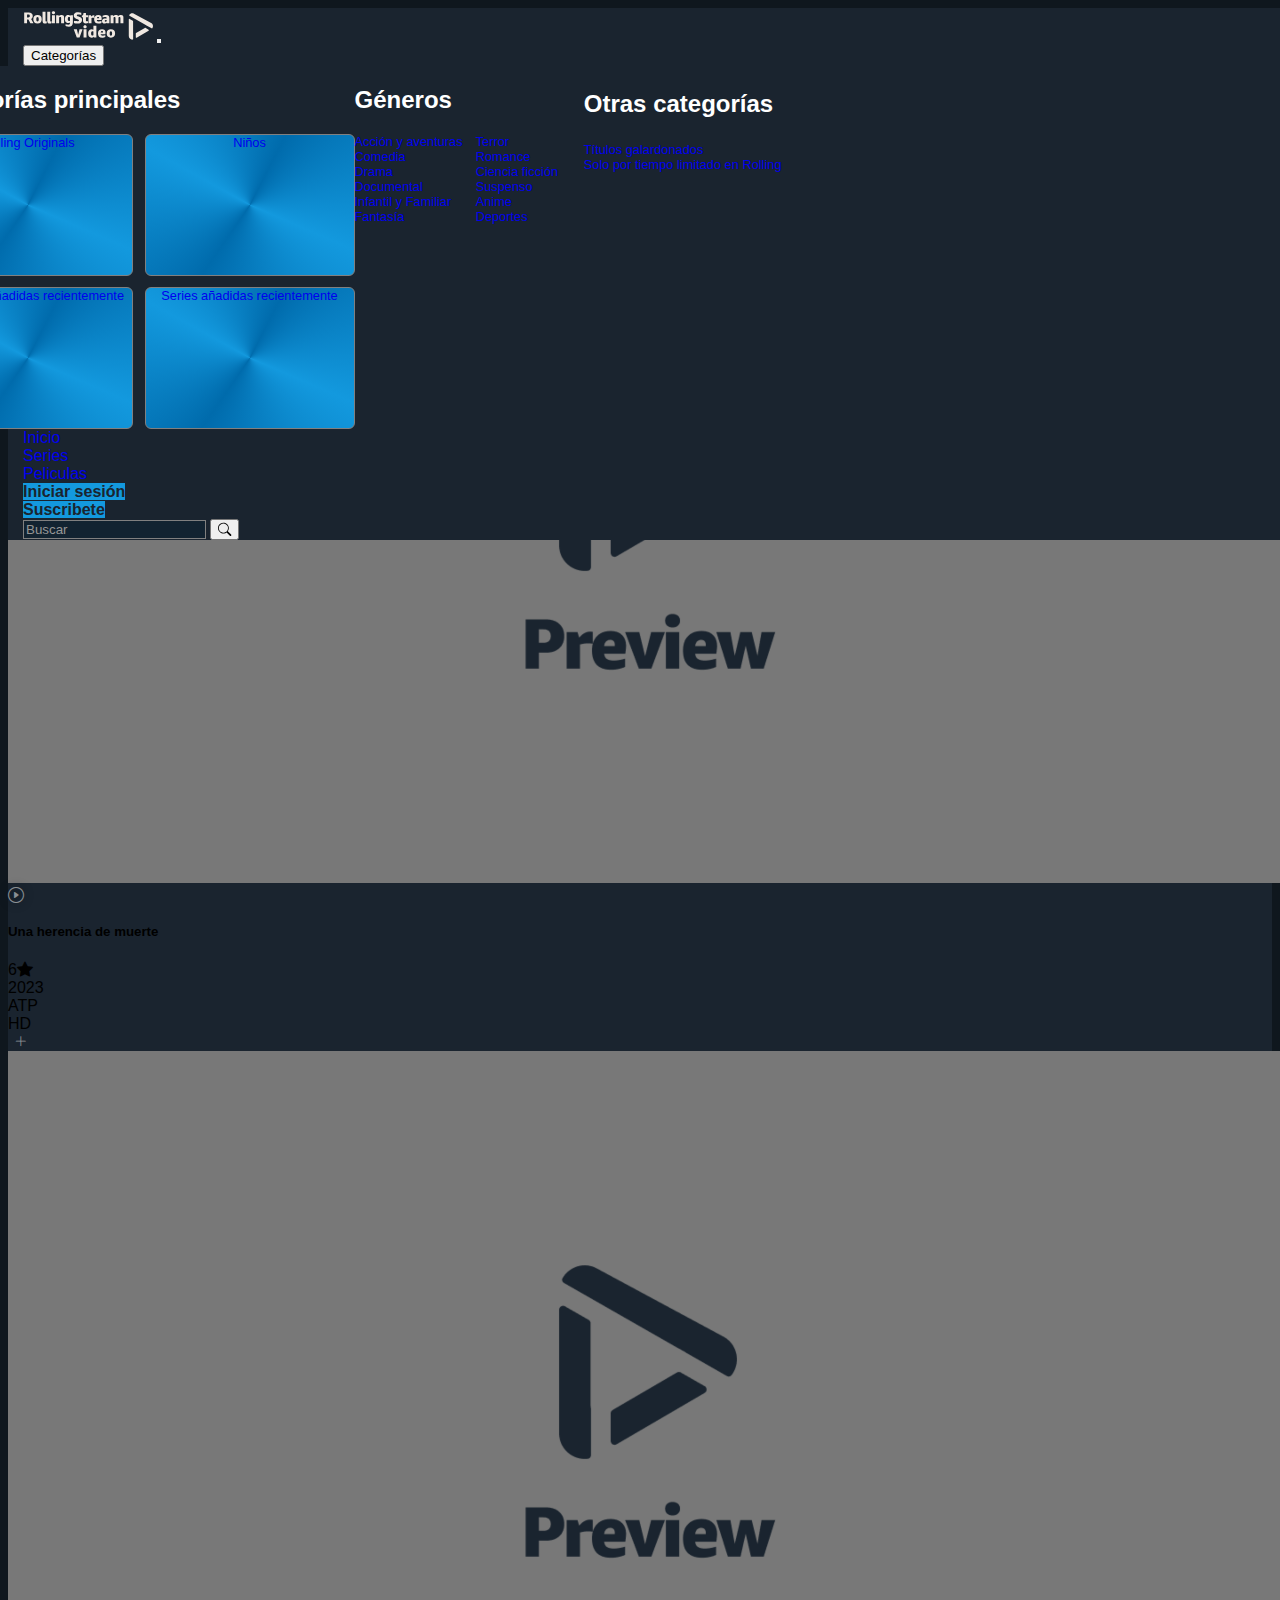
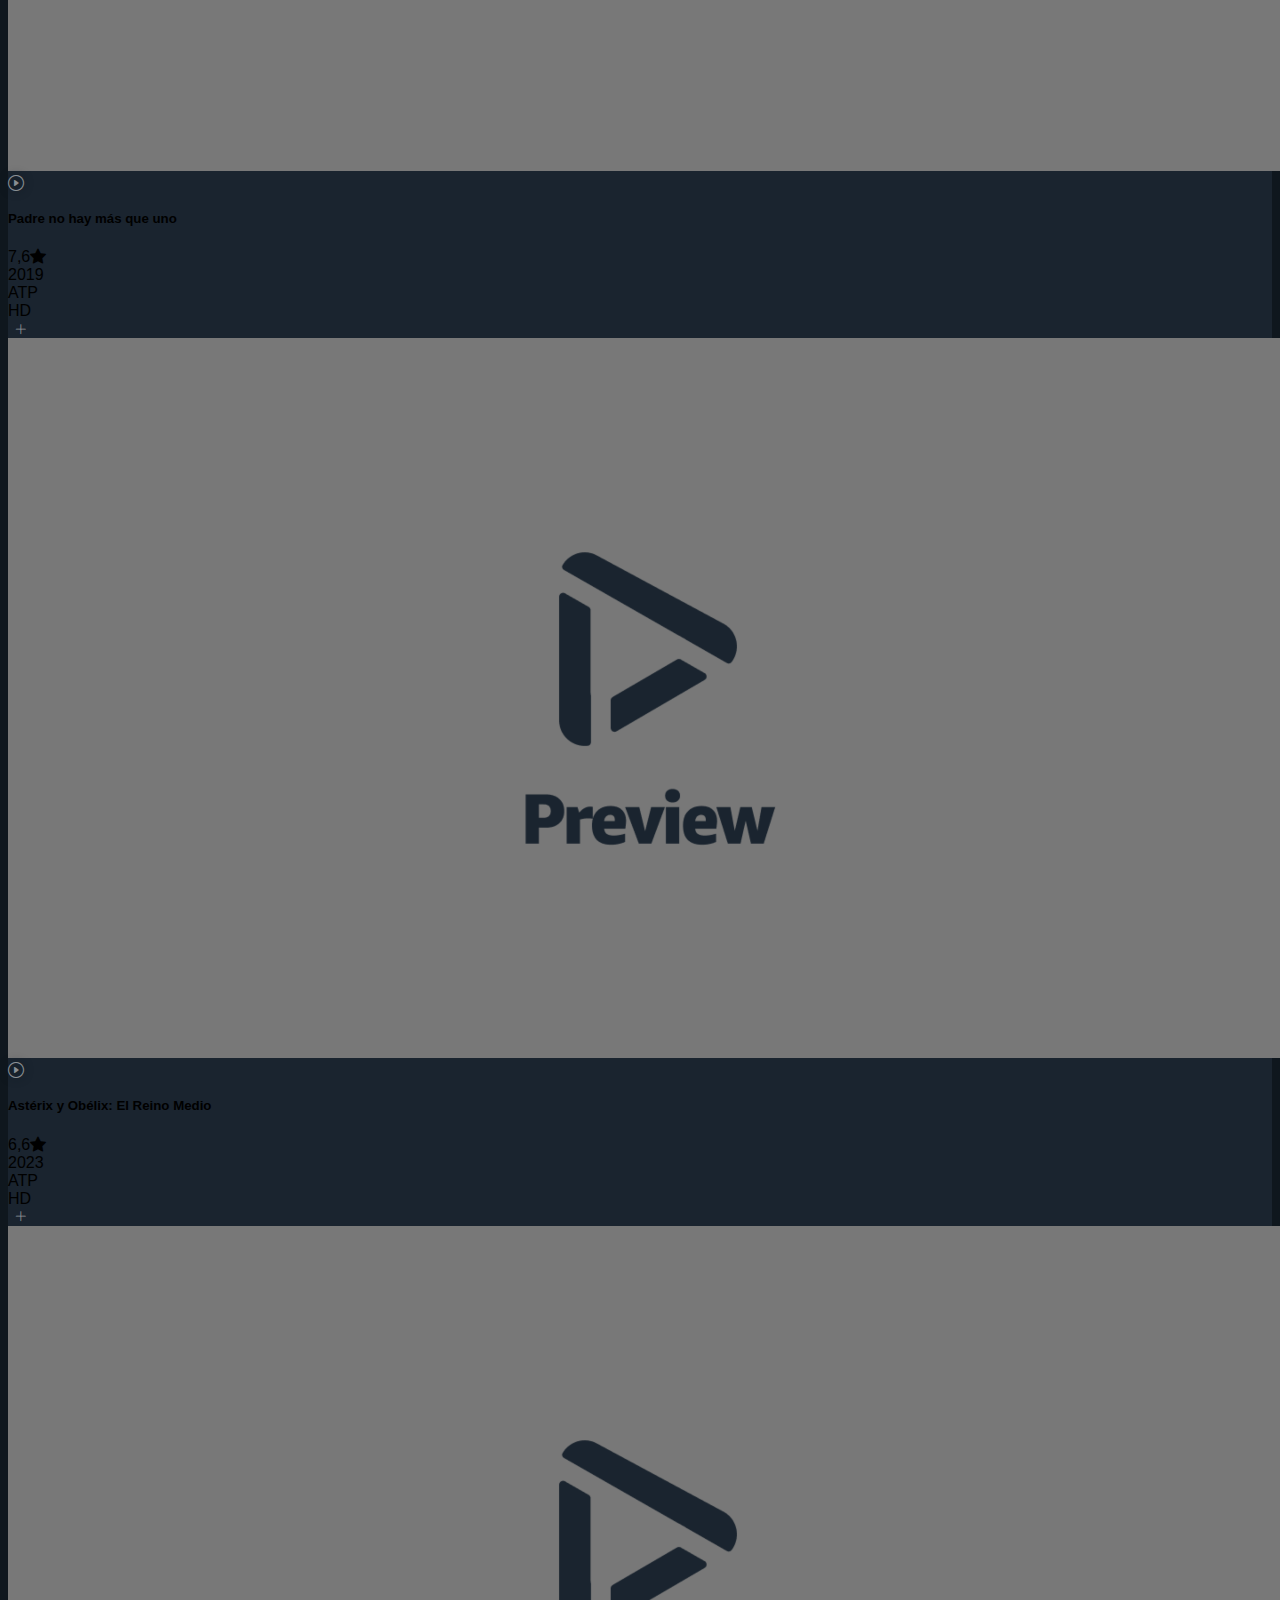
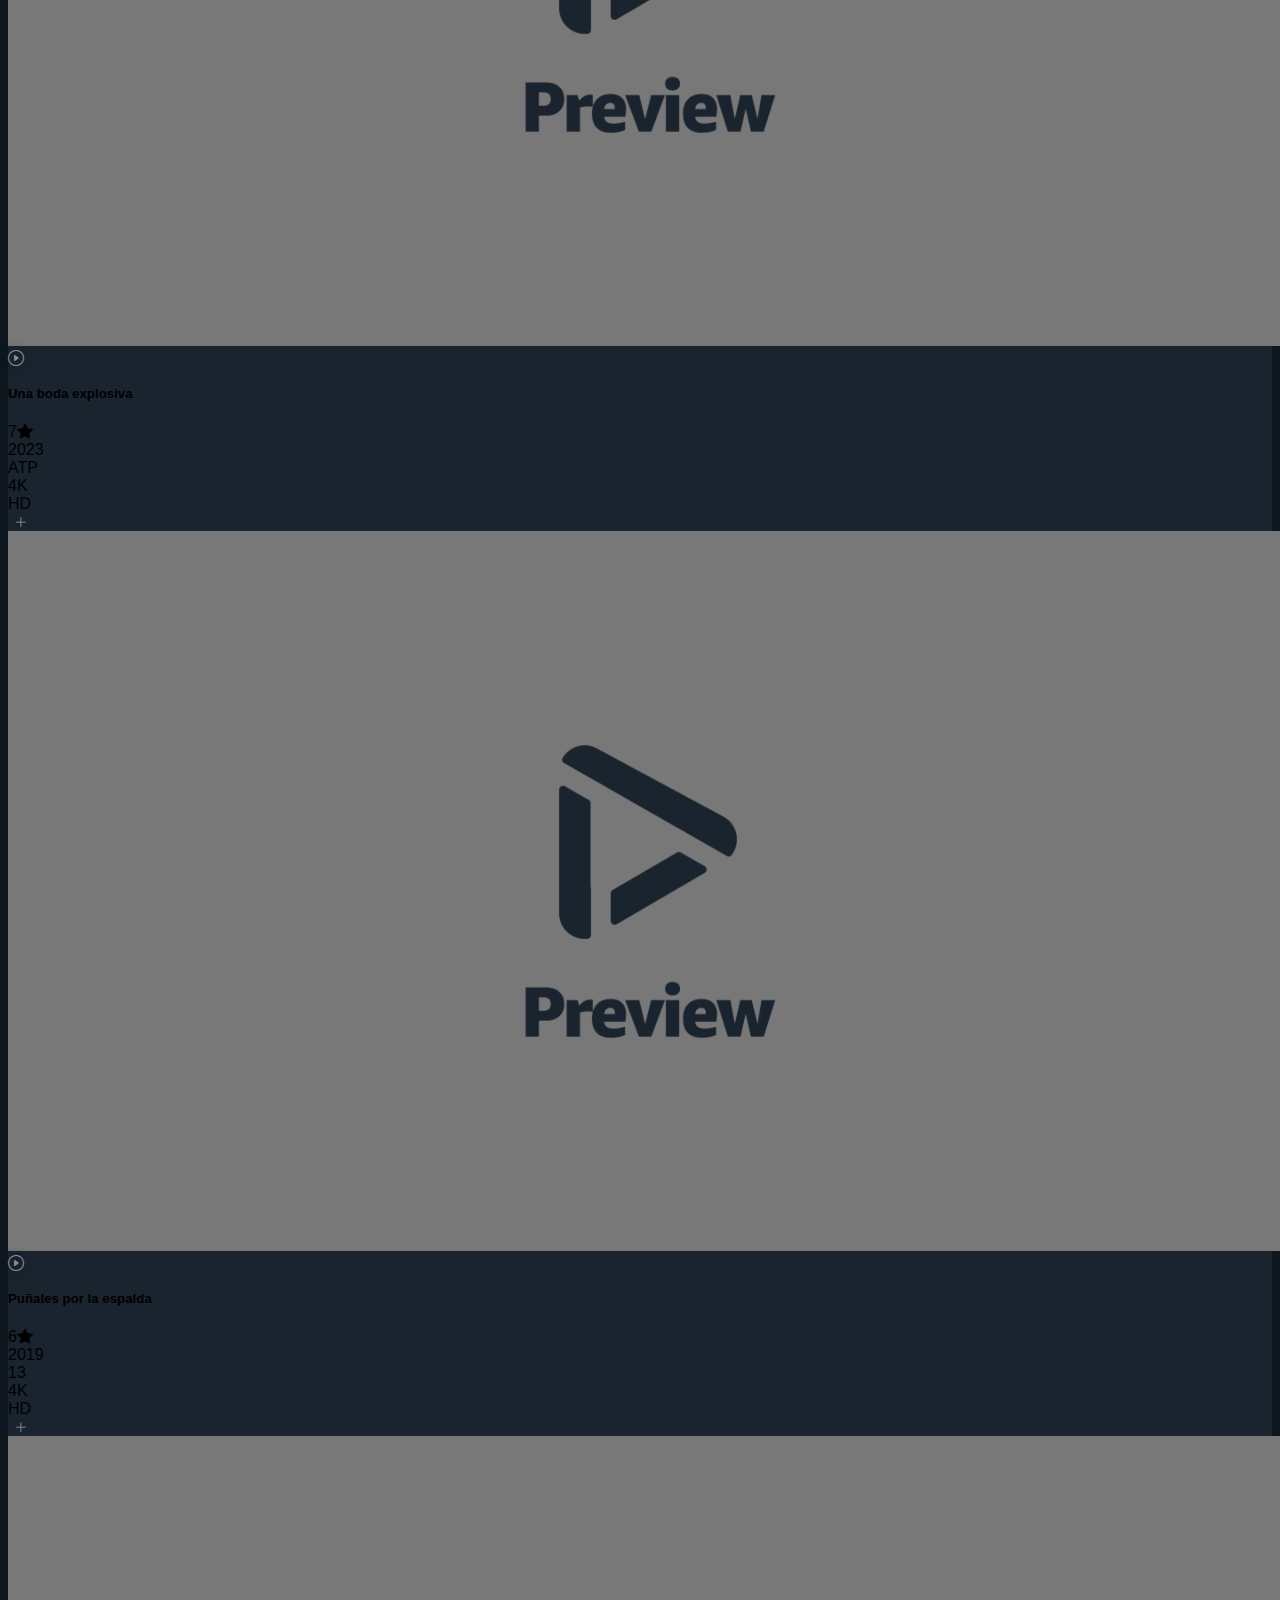
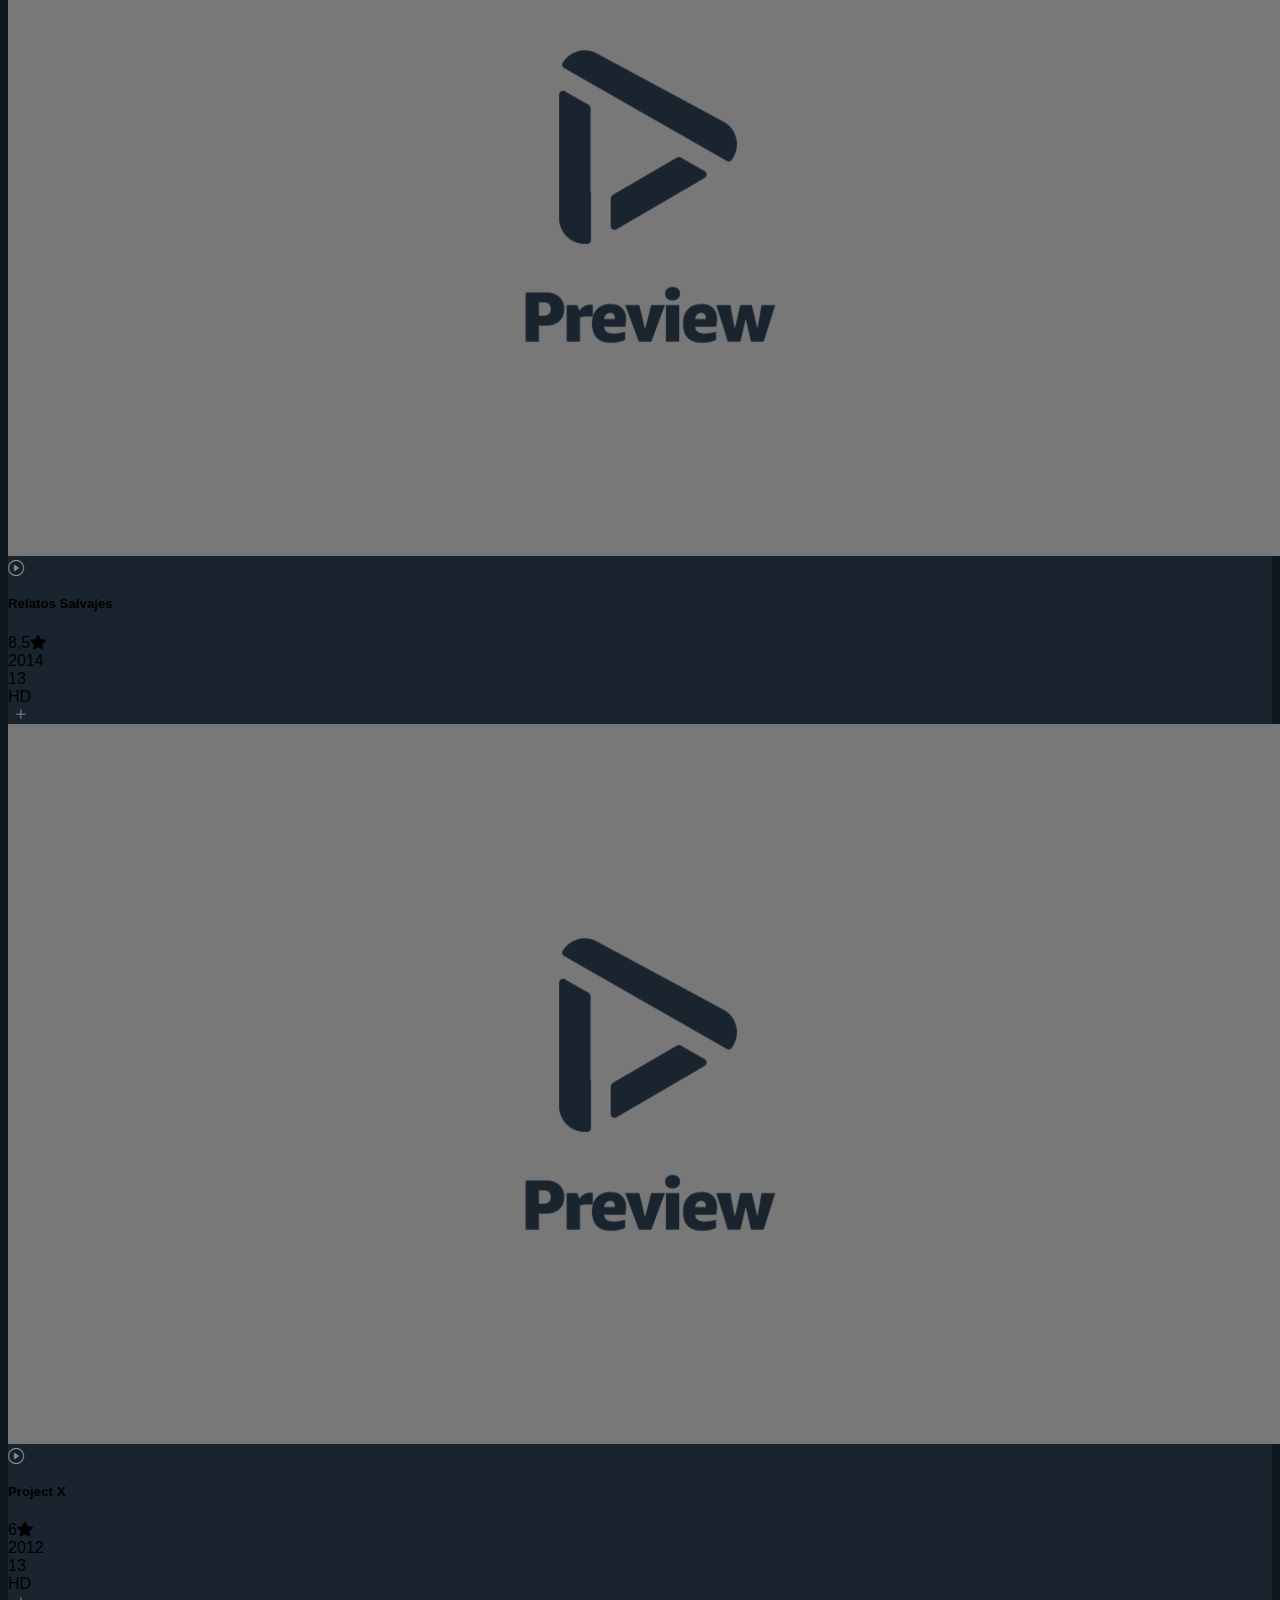
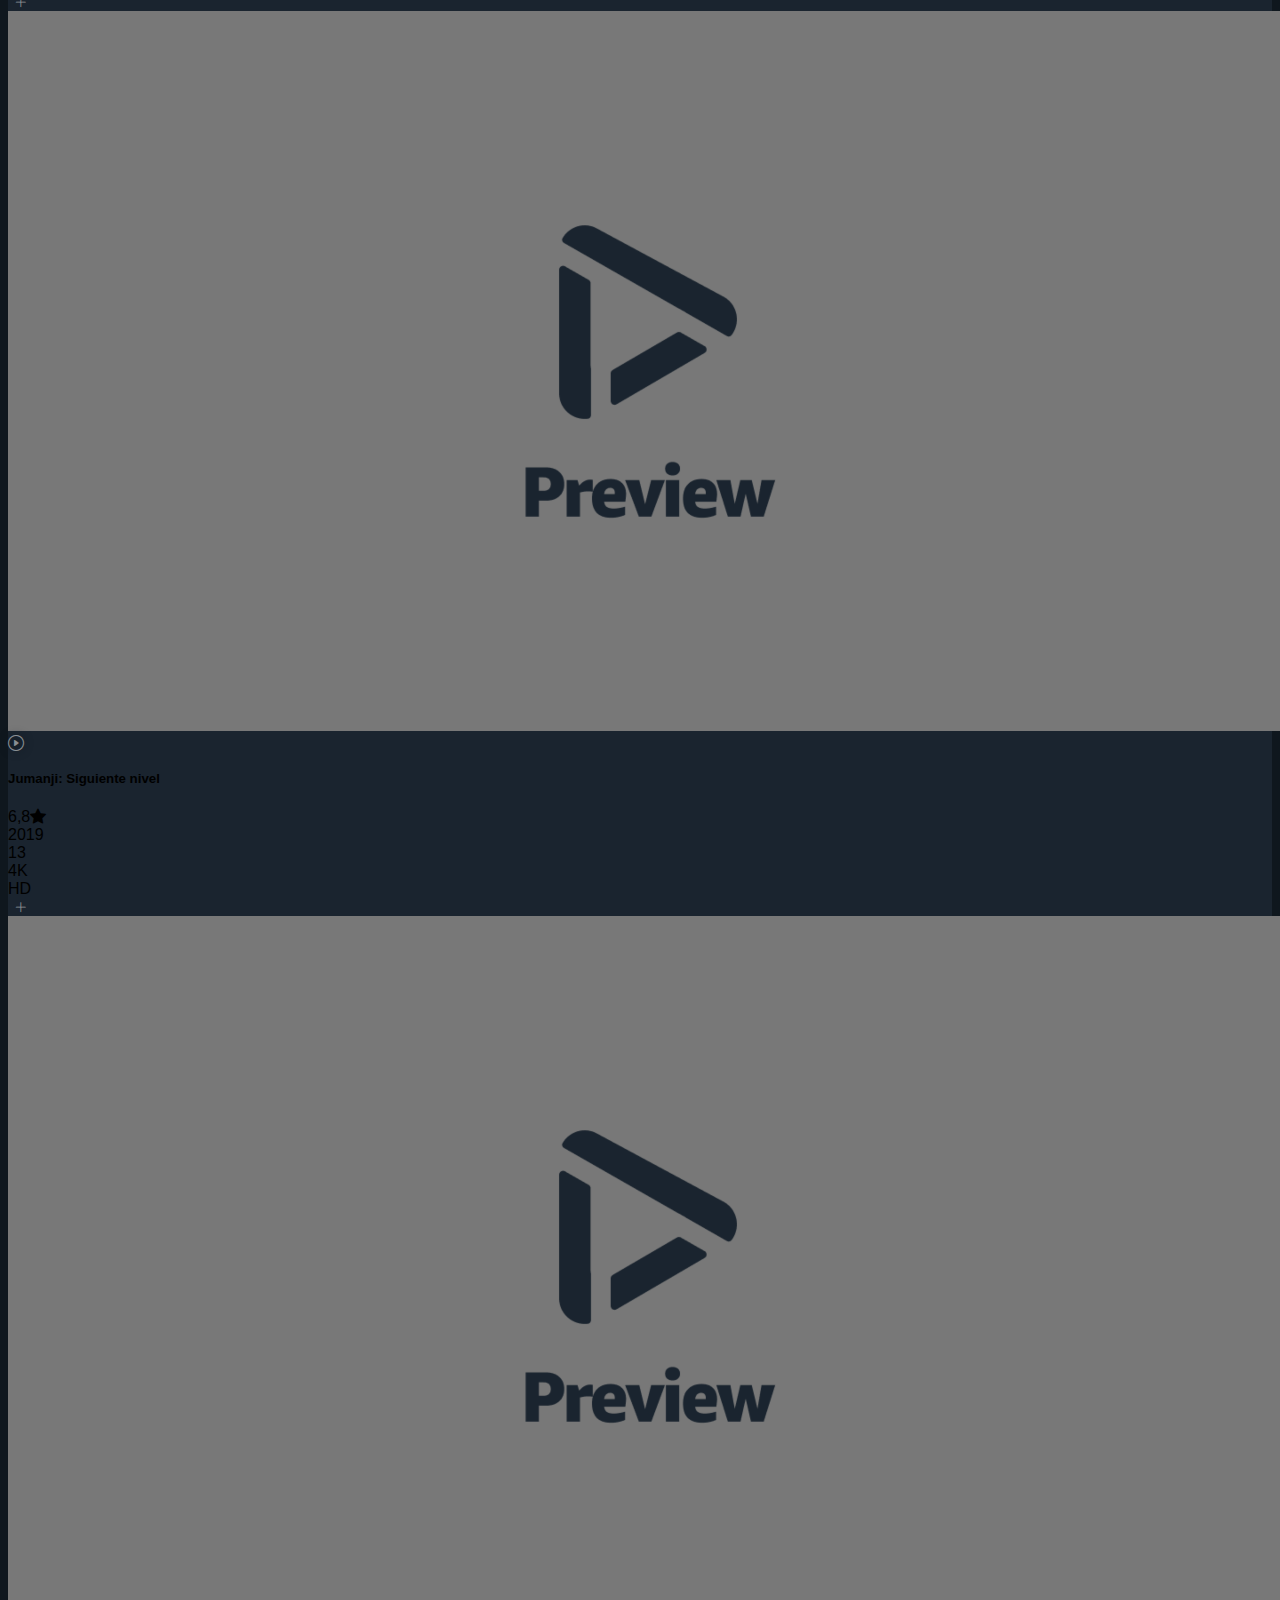
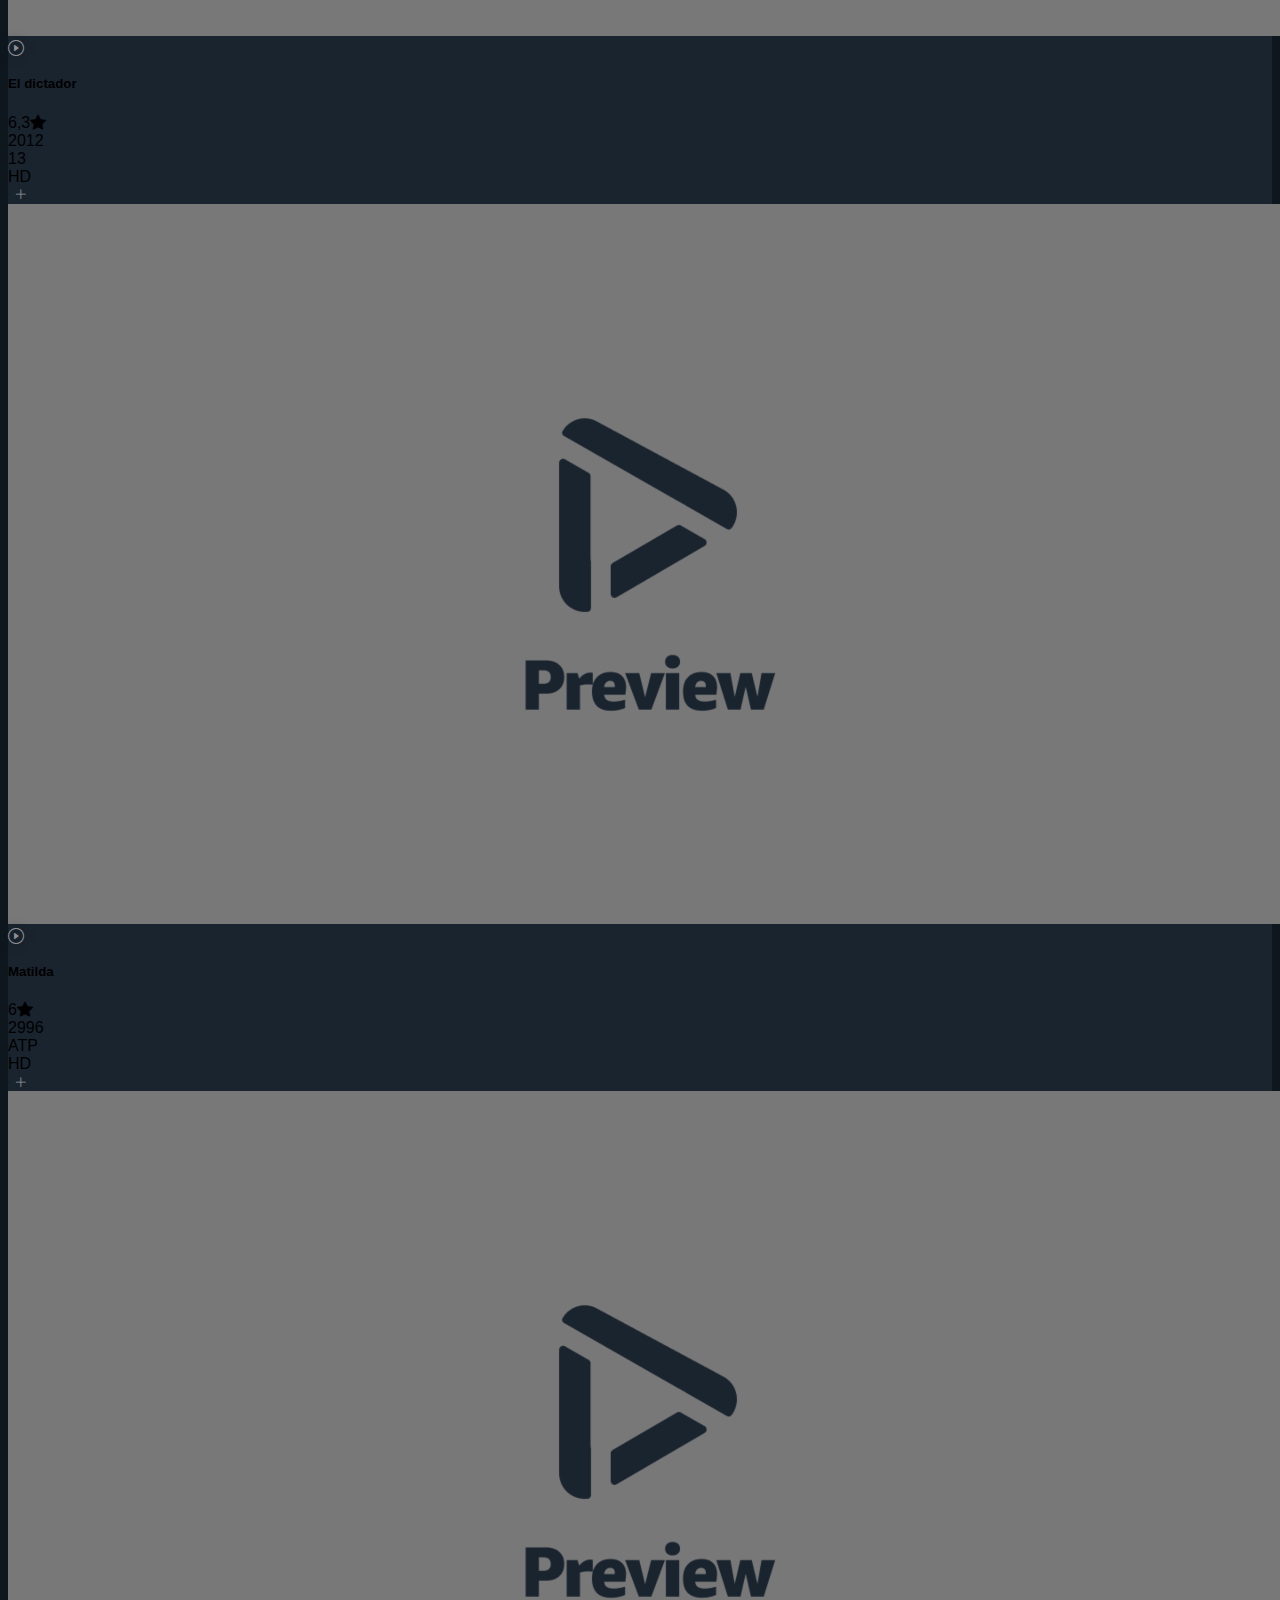
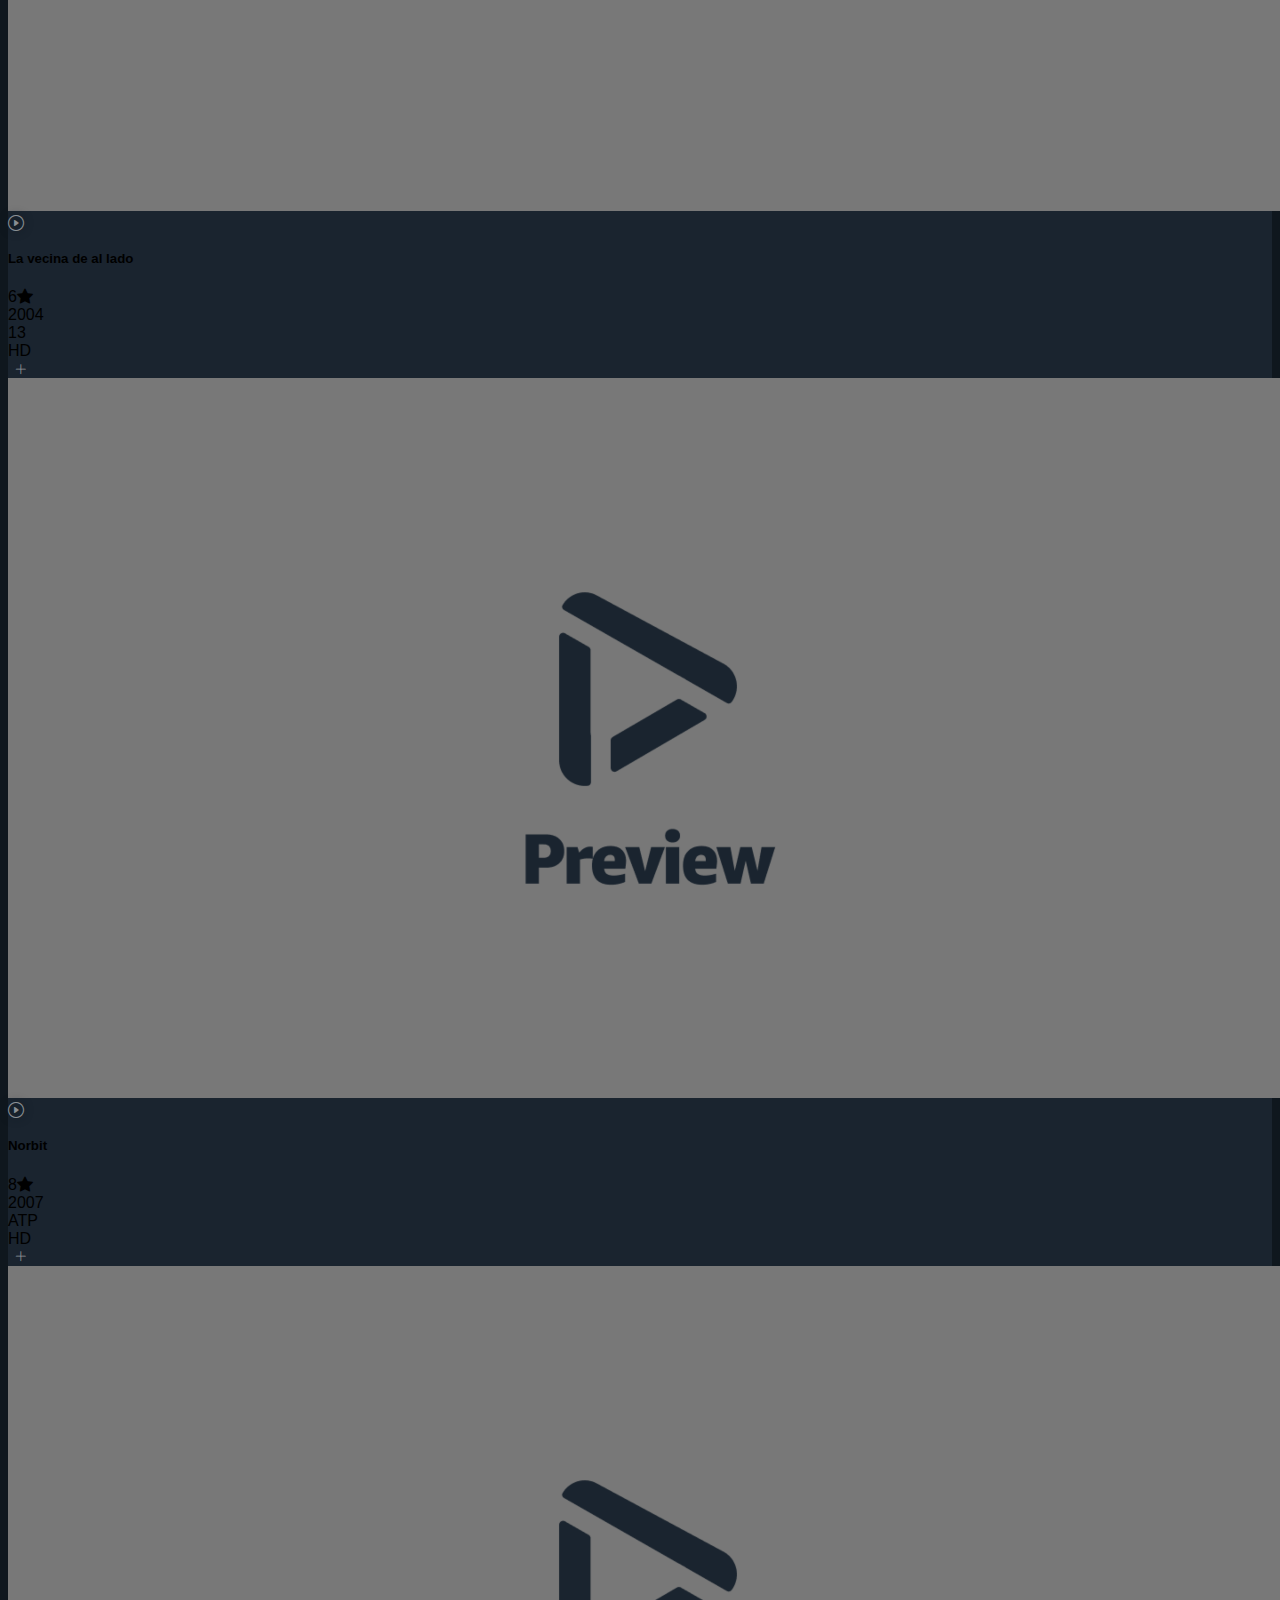
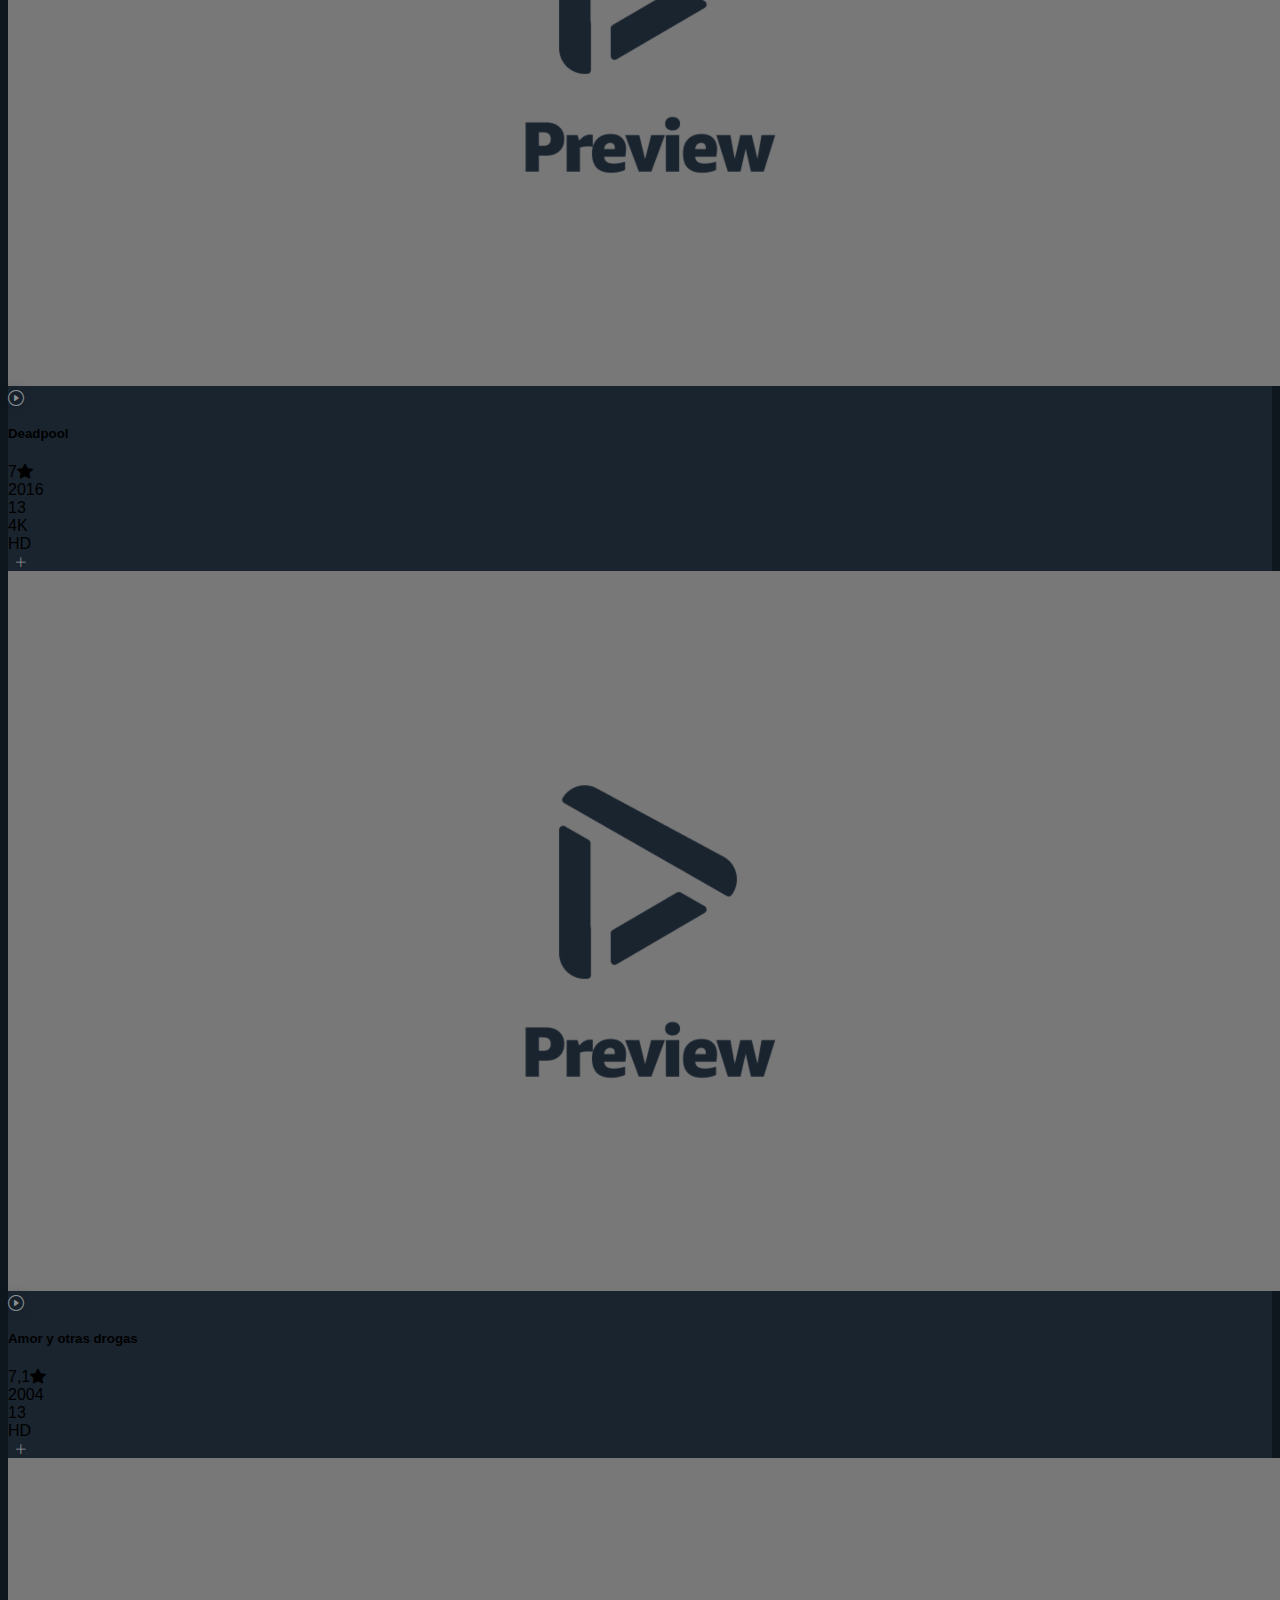
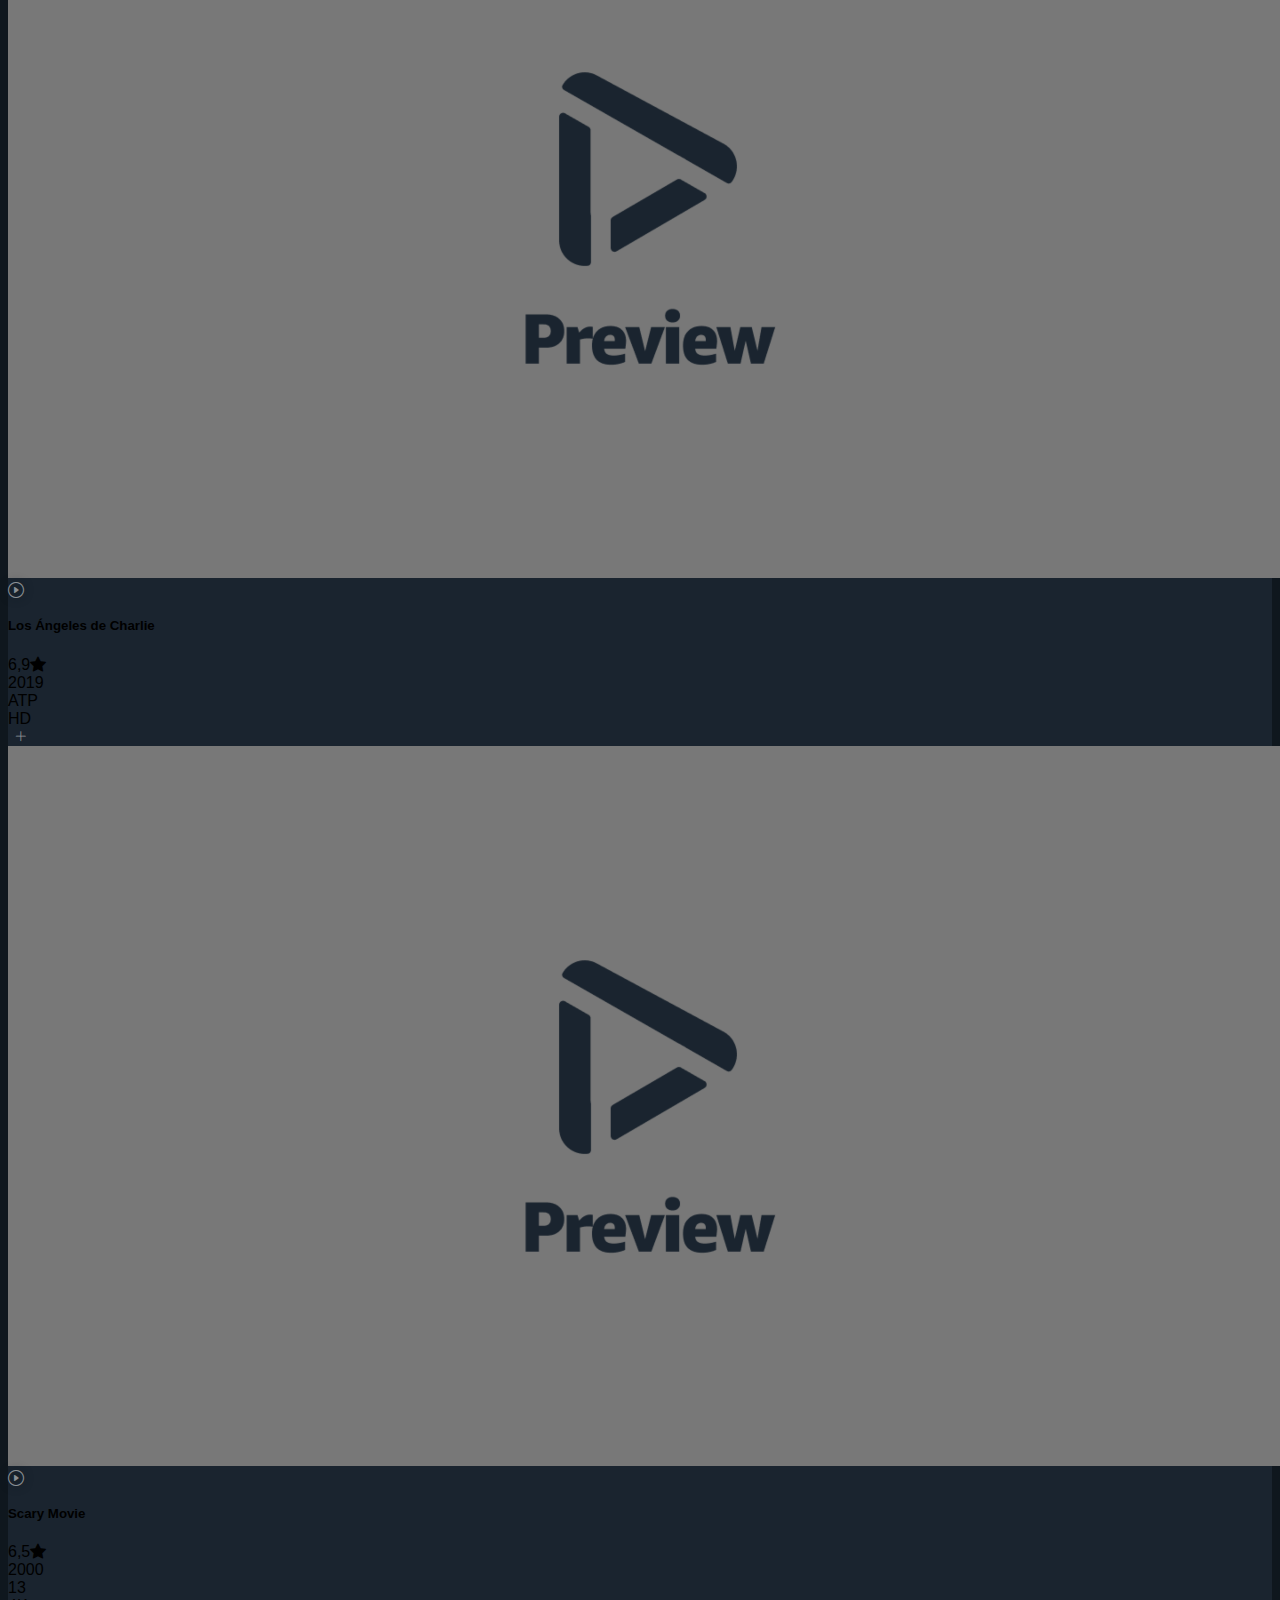
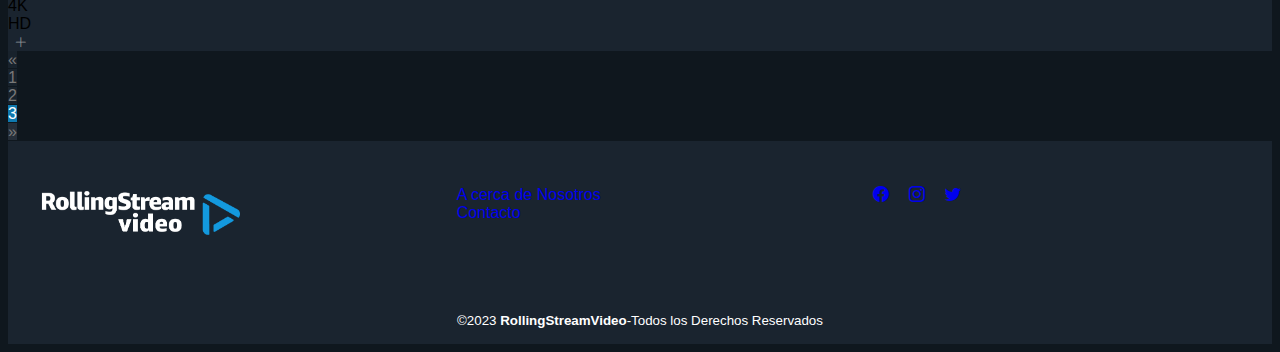
<file: pages/categorias_peliculas/categoria-comedia-3.html>
<!DOCTYPE html>
<html lang="es">
  <head>
    <meta charset="UTF-8" />
    <meta http-equiv="X-UA-Compatible" content="IE=edge" />
    <meta name="viewport" content="width=device-width, initial-scale=1.0" />
    <meta
      name="description"
      content="Categoría de Películas de Comedia - RollingStream Video"
    />
    <meta
      name="keywords"
      content="pelicula, comedia , video, streaming, categoria, RollingStream,"
    />
    <meta name="author" content="Grupo 2" />
    <link
      href="https://cdn.jsdelivr.net/npm/bootstrap@5.3.0-alpha1/dist/css/bootstrap.min.css"
      rel="stylesheet"
      integrity="sha384-GLhlTQ8iRABdZLl6O3oVMWSktQOp6b7In1Zl3/Jr59b6EGGoI1aFkw7cmDA6j6gD"
      crossorigin="anonymous"
    />
    <link rel="stylesheet" href="../../css/categoriasSeriesPeliculas.css" />
    <link rel="stylesheet" href="../../css/footerStyles.css" />
    <link rel="stylesheet" href="../../css/navbar.css" />
    <link
      rel="shortcut icon"
      href="../../images/logo/icono/Logo_Color_Icono.svg"
      type="image/x-icon"
    />
    <title>RollingStream Video</title>
  </head>

  <body>
    <!-- Navbar desarrollado por Rodrigo Vizcarra -->
    <header>
      <nav class="navbar barraNavegacion navbar-dark navbar-expand-lg">
        <div class="container-fluid navbarContainer">
          <a class="navbar-brand text-light" href="../../index.html">
            <img
              class="Logo__Principal"
              src="../../images/logo_black.svg   "
              alt="Logo Principal"
            />
          </a>
          <button
            class="px-2 py-1 navbar-toggler"
            type="button"
            data-bs-toggle="collapse"
            data-bs-target="#navbarSupportedContent"
            aria-controls="navbarSupportedContent"
            aria-expanded="false"
            aria-label="Toggle navigation"
          >
            <span class="navbar-toggler-icon"></span>
          </button>
          <div
            class="collapse navbar-collapse mt-1"
            id="navbarSupportedContent"
          >
            <ul class="navbar-nav d-md-flex me-auto">
              <li class="nav-item">
                <div class="dropdown">
                  <button
                    class="p-0 py-2 ps-sm-2 ps-md-2 p-lg-2 btn text-light fs-5 dropdown-toggle border-0"
                    type="button"
                    data-bs-toggle="dropdown"
                    aria-expanded="false"
                  >
                    Categorías
                  </button>
                  <div class="dropdown-menu dropdown-menu-dark border-0">
                    <div class="px-md-3 py-md-2 dopdownMenu">
                      <section class="mx-sm-0 mx-lg-2">
                        <h2 class="p-2 titulosCategorias">
                          Categorías principales
                        </h2>
                        <ul class="contenedorCategorias p-0">
                          <li class="categoriasPrincipalesItems">
                            <a
                              class="dropdown-item dropdown-item-principales w-100 h-100"
                              href="../../pages/error404.html"
                              >Rolling Originals</a
                            >
                          </li>
                          <li class="categoriasPrincipalesItems">
                            <a
                              class="dropdown-item dropdown-item-principales w-100 h-100"
                              href="../../pages/error404.html"
                              >Niños</a
                            >
                          </li>
                          <li class="categoriasPrincipalesItems">
                            <a
                              class="dropdown-item dropdown-item-principales w-100 h-100"
                              href="../../pages/error404.html"
                              >Películas añadidas recientemente</a
                            >
                          </li>
                          <li class="categoriasPrincipalesItems">
                            <a
                              class="dropdown-item dropdown-item-principales w-100 h-100"
                              href="../../pages/error404.html"
                              >Series añadidas recientemente</a
                            >
                          </li>
                        </ul>
                      </section>
                      <section class="mx-sm-0 mx-lg-2">
                        <h2 class="p-2 titulosCategorias">Géneros</h2>
                        <div class="categoriasGeneros mx-sm-1 mx-lg-0 w-100">
                          <ul class="ul_categoriasGeneros">
                            <li>
                              <a
                                class="dropdown-item"
                                href="../../pages/error404.html"
                                >Acción y aventuras</a
                              >
                            </li>
                            <li>
                              <a
                                class="dropdown-item"
                                href="../categorias_peliculas/categorias-comedia.html"
                                >Comedia</a
                              >
                            </li>
                            <li>
                              <a
                                class="dropdown-item"
                                href="../../pages/error404.html"
                                >Drama</a
                              >
                            </li>
                            <li>
                              <a
                                class="dropdown-item"
                                href="../../pages/error404.html"
                                >Documental</a
                              >
                            </li>
                            <li>
                              <a
                                class="dropdown-item"
                                href="../../pages/error404.html"
                                >Infantil y Familiar</a
                              >
                            </li>
                            <li>
                              <a
                                class="dropdown-item"
                                href="../../pages/error404.html"
                                >Fantasía</a
                              >
                            </li>
                            <li>
                              <a
                                class="dropdown-item"
                                href="../../pages/error404.html"
                                >Terror</a
                              >
                            </li>
                            <li>
                              <a
                                class="dropdown-item"
                                href="../../pages/error404.html"
                                >Romance</a
                              >
                            </li>
                            <li>
                              <a
                                class="dropdown-item"
                                href="../../pages/categorias_series/categorias-series-cf.html"
                                >Ciencia ficción</a
                              >
                            </li>
                            <li>
                              <a
                                class="dropdown-item"
                                href="../../pages/error404.html"
                                >Suspenso</a
                              >
                            </li>
                            <li>
                              <a
                                class="dropdown-item"
                                href="../../pages/error404.html"
                                >Anime</a
                              >
                            </li>
                            <li>
                              <a
                                class="dropdown-item"
                                href="../../pages/error404.html"
                                >Deportes</a
                              >
                            </li>
                          </ul>
                        </div>
                      </section>
                      <section class="mx-sm-0 mx-lg-2 w-25">
                        <h3 class="p-2 titulosCategorias">Otras categorías</h3>
                        <div class="mx-sm-1 mx-lg-4">
                          <ul class="ulOtrasCategorias">
                            <li>
                              <a
                                class="dropdown-item"
                                href="../../pages/error404.html"
                                >Títulos galardonados</a
                              >
                            </li>
                            <li>
                              <a
                                class="dropdown-item"
                                href="../../pages/error404.html"
                                >Solo por tiempo limitado en Rolling</a
                              >
                            </li>
                          </ul>
                        </div>
                      </section>
                    </div>
                  </div>
                </div>
              </li>
              <li class="nav-item">
                <a
                  class="ps-md-2 ps-sm-2 nav-link active fs-5 text-light"
                  aria-current="page"
                  href="../../index.html"
                  >Inicio</a
                >
              </li>
              <li class="nav-item">
                <a
                  class="ps-md-2 ps-sm-2 nav-link fs-5 text-light"
                  href="../../pages/error404.html"
                  >Series</a
                >
              </li>
              <li class="nav-item">
                <a
                  class="ps-md-2 ps-sm-2 nav-link fs-5 text-light"
                  href="../../pages/error404.html"
                  >Peliculas</a
                >
              </li>
            </ul>
            <div class="me-2 py-2 ps-md-2 ps-sm-2">
              <a href="../login.html" class="btn loginButton">Iniciar sesión</a>
            </div>
            <div class="me-2 py-2 ps-md-2 ps-sm-2">
              <a href="../Suscripcion.html" class="btn suscribeButton"
                >Suscribete</a
              >
            </div>
            <form
              class="d-flex py-2 px-sm-2 px-md-2 px-lg-0 formularioBusqueda"
              role="search"
              method="get"
              action="../error404.html"
            >
              <input
                class="form-control me-2 inputBusqueda"
                type="search"
                placeholder="Buscar"
                aria-label="Search"
                required
                maxlength="255"
              />
              <button class="btn btn-outline-info" type="submit">
                <i class="bi bi-search"></i>
              </button>
            </form>
          </div>
        </div>
      </nav>
    </header>
    <main class="container">
      <section class="my-3">
        <h1 class="display-1 text-secondary">
          Películas de <strong>Comedia</strong>
        </h1>
        <hr class="text-secondary" />
      </section>
      <section class="row row-cols-1 row-cols-md-2 row-cols-lg-4 my-3 g-2">
        <article class="col">
          <div class="card text-light shadow">
            <div class="card-img-top position-relative">
              <img
                src="../../images/peliculas__series/miniaturas/peliculas/preview-peliculas.png"
                class="img-fluid border border-0 rounded-top-2"
                alt="Una herencia de muerte"
              />
              <div
                class="w-100 position-absolute bottom-0 start-0 btn-gradient d-flex justify-content-start"
              >
                <a
                  href="../error404.html"
                  class="btn btn-play border-0 rounded-0"
                >
                  <i class="bi bi-play-circle fs-1"></i>
                </a>
              </div>
            </div>
            <div class="card-body row py-1">
              <div class="col-10 px-2">
                <h5 class="card-title text-truncate">Una herencia de muerte</h5>
                <ul
                  class="list-unstyled text-center d-flex flex-wrap justify-content-start text-secondary align-items-center gap-1 gap-md-2"
                >
                  <li class="fw-bold">6<i class="bi bi-star-fill"></i></li>
                  <li class="fw-bold">2023</li>
                  <li class="border border-secondary rounded px-1">ATP</li>
                  <li class="border border-secondary rounded px-1">HD</li>
                </ul>
              </div>
              <button class="btn btn-plus col-2 p-0 align-self-start">
                <i class="bi bi-plus-lg fs-1"></i>
              </button>
            </div>
          </div>
        </article>
        <article class="col">
          <div class="card text-light shadow">
            <div class="card-img-top position-relative">
              <img
                src="../../images/peliculas__series/miniaturas/peliculas/preview-peliculas.png"
                class="img-fluid border border-0 rounded-top-2"
                alt="Padre no hay más que uno"
              />
              <div
                class="w-100 position-absolute bottom-0 start-0 btn-gradient d-flex justify-content-start"
              >
                <a
                  href="../detalle-pelicula/detalle-pelicula.html"
                  class="btn btn-play border-0 rounded-0"
                >
                  <i class="bi bi-play-circle fs-1"></i>
                </a>
              </div>
            </div>
            <div class="card-body row py-1">
              <div class="col-10 px-2">
                <h5 class="card-title text-truncate">
                  Padre no hay más que uno
                </h5>
                <ul
                  class="list-unstyled text-center d-flex flex-wrap justify-content-start text-secondary align-items-center gap-1 gap-md-2"
                >
                  <li class="fw-bold">7,6<i class="bi bi-star-fill"></i></li>
                  <li class="fw-bold">2019</li>
                  <li class="border border-secondary rounded px-1">ATP</li>
                  <li class="border border-secondary rounded px-1">HD</li>
                </ul>
              </div>
              <button class="btn btn-plus col-2 p-0 align-self-start">
                <i class="bi bi-plus-lg fs-1"></i>
              </button>
            </div>
          </div>
        </article>
        <article class="col">
          <div class="card text-light shadow">
            <div class="card-img-top position-relative">
              <img
                src="../../images/peliculas__series/miniaturas/peliculas/preview-peliculas.png"
                class="img-fluid border border-0 rounded-top-2"
                alt="Astérix y Obélix: El Reino Medio"
              />
              <div
                class="w-100 position-absolute bottom-0 start-0 btn-gradient d-flex justify-content-start"
              >
                <a
                  href="../error404.html"
                  class="btn btn-play border-0 rounded-0"
                >
                  <i class="bi bi-play-circle fs-1"></i>
                </a>
              </div>
            </div>
            <div class="card-body row py-1">
              <div class="col-10 px-2">
                <h5 class="card-title text-truncate">
                  Astérix y Obélix: El Reino Medio
                </h5>
                <ul
                  class="list-unstyled text-center d-flex flex-wrap justify-content-start text-secondary align-items-center gap-1 gap-md-2"
                >
                  <li class="fw-bold">6,6<i class="bi bi-star-fill"></i></li>
                  <li class="fw-bold">2023</li>
                  <li class="border border-secondary rounded px-1">ATP</li>
                  <li class="border border-secondary rounded px-1">HD</li>
                </ul>
              </div>
              <button class="btn btn-plus col-2 p-0 align-self-start">
                <i class="bi bi-plus-lg fs-1"></i>
              </button>
            </div>
          </div>
        </article>
        <article class="col">
          <div class="card text-light shadow">
            <div class="card-img-top position-relative">
              <img
                src="../../images/peliculas__series/miniaturas/peliculas/preview-peliculas.png"
                class="img-fluid border border-0 rounded-top-2"
                alt="Luna de Miel en Familia"
              />
              <div
                class="w-100 position-absolute bottom-0 start-0 btn-gradient d-flex justify-content-start"
              >
                <a
                  href="../error404.html"
                  class="btn btn-play border-0 rounded-0"
                >
                  <i class="bi bi-play-circle fs-1"></i>
                </a>
              </div>
            </div>
            <div class="card-body row py-1">
              <div class="col-10 px-2">
                <h5 class="card-title text-truncate">Una boda explosiva</h5>
                <ul
                  class="list-unstyled text-center d-flex flex-wrap justify-content-start text-secondary align-items-center gap-1 gap-md-2"
                >
                  <li class="fw-bold">7<i class="bi bi-star-fill"></i></li>
                  <li class="fw-bold">2023</li>
                  <li class="border border-secondary rounded px-1">ATP</li>
                  <li class="border border-secondary rounded px-1">4K</li>
                  <li class="border border-secondary rounded px-1">HD</li>
                </ul>
              </div>
              <button class="btn btn-plus col-2 p-0 align-self-start">
                <i class="bi bi-plus-lg fs-1"></i>
              </button>
            </div>
          </div>
        </article>
        <article class="col">
          <div class="card text-light shadow">
            <div class="card-img-top position-relative">
              <img
                src="../../images/peliculas__series/miniaturas/peliculas/preview-peliculas.png"
                class="img-fluid border border-0 rounded-top-2"
                alt="Puñales por la espalda"
              />
              <div
                class="w-100 position-absolute bottom-0 start-0 btn-gradient d-flex justify-content-start"
              >
                <a
                  href="../error404.html"
                  class="btn btn-play border-0 rounded-0"
                >
                  <i class="bi bi-play-circle fs-1"></i>
                </a>
              </div>
            </div>
            <div class="card-body row py-1">
              <div class="col-10 px-2">
                <h5 class="card-title text-truncate">Puñales por la espalda</h5>
                <ul
                  class="list-unstyled text-center d-flex flex-wrap justify-content-start text-secondary align-items-center gap-1 gap-md-2"
                >
                  <li class="fw-bold">6<i class="bi bi-star-fill"></i></li>
                  <li class="fw-bold">2019</li>
                  <li class="border border-secondary rounded px-1">13</li>
                  <li class="border border-secondary rounded px-1">4K</li>
                  <li class="border border-secondary rounded px-1">HD</li>
                </ul>
              </div>
              <button class="btn btn-plus col-2 p-0 align-self-start">
                <i class="bi bi-plus-lg fs-1"></i>
              </button>
            </div>
          </div>
        </article>
        <article class="col">
          <div class="card text-light shadow">
            <div class="card-img-top position-relative">
              <img
                src="../../images/peliculas__series/miniaturas/peliculas/preview-peliculas.png"
                class="img-fluid border border-0 rounded-top-2"
                alt="Relatos Salvajes"
              />
              <div
                class="w-100 position-absolute bottom-0 start-0 btn-gradient d-flex justify-content-start"
              >
                <a
                  href="../error404.html"
                  class="btn btn-play border-0 rounded-0"
                >
                  <i class="bi bi-play-circle fs-1"></i>
                </a>
              </div>
            </div>
            <div class="card-body row py-1">
              <div class="col-10 px-2">
                <h5 class="card-title text-truncate">Relatos Salvajes</h5>
                <ul
                  class="list-unstyled text-center d-flex flex-wrap justify-content-start text-secondary align-items-center gap-1 gap-md-2"
                >
                  <li class="fw-bold">8,5<i class="bi bi-star-fill"></i></li>
                  <li class="fw-bold">2014</li>
                  <li class="border border-secondary rounded px-1">13</li>
                  <li class="border border-secondary rounded px-1">HD</li>
                </ul>
              </div>
              <button class="btn btn-plus col-2 p-0 align-self-start">
                <i class="bi bi-plus-lg fs-1"></i>
              </button>
            </div>
          </div>
        </article>
        <article class="col">
          <div class="card text-light shadow">
            <div class="card-img-top position-relative">
              <img
                src="../../images/peliculas__series/miniaturas/peliculas/preview-peliculas.png"
                class="img-fluid border border-0 rounded-top-2"
                alt="Project X"
              />
              <div
                class="w-100 position-absolute bottom-0 start-0 btn-gradient d-flex justify-content-start"
              >
                <a
                  href="../detalle-pelicula/detalle-pelicula.html"
                  class="btn btn-play border-0 rounded-0"
                >
                  <i class="bi bi-play-circle fs-1"></i>
                </a>
              </div>
            </div>
            <div class="card-body row py-1">
              <div class="col-10 px-2">
                <h5 class="card-title text-truncate">Project X</h5>
                <ul
                  class="list-unstyled text-center d-flex flex-wrap justify-content-start text-secondary align-items-center gap-1 gap-md-2"
                >
                  <li class="fw-bold">6<i class="bi bi-star-fill"></i></li>
                  <li class="fw-bold">2012</li>
                  <li class="border border-secondary rounded px-1">13</li>
                  <li class="border border-secondary rounded px-1">HD</li>
                </ul>
              </div>
              <button class="btn btn-plus col-2 p-0 align-self-start">
                <i class="bi bi-plus-lg fs-1"></i>
              </button>
            </div>
          </div>
        </article>
        <article class="col">
          <div class="card text-light shadow">
            <div class="card-img-top position-relative">
              <img
                src="../../images/peliculas__series/miniaturas/peliculas/preview-peliculas.png"
                class="img-fluid border border-0 rounded-top-2"
                alt="Jumanji: Siguiente nivel"
              />
              <div
                class="w-100 position-absolute bottom-0 start-0 btn-gradient d-flex justify-content-start"
              >
                <a
                  href="../error404.html"
                  class="btn btn-play border-0 rounded-0"
                >
                  <i class="bi bi-play-circle fs-1"></i>
                </a>
              </div>
            </div>
            <div class="card-body row py-1">
              <div class="col-10 px-2">
                <h5 class="card-title text-truncate">
                  Jumanji: Siguiente nivel
                </h5>
                <ul
                  class="list-unstyled text-center d-flex flex-wrap justify-content-start text-secondary align-items-center gap-1 gap-md-2"
                >
                  <li class="fw-bold">6,8<i class="bi bi-star-fill"></i></li>
                  <li class="fw-bold">2019</li>
                  <li class="border border-secondary rounded px-1">13</li>
                  <li class="border border-secondary rounded px-1">4K</li>
                  <li class="border border-secondary rounded px-1">HD</li>
                </ul>
              </div>
              <button class="btn btn-plus col-2 p-0 align-self-start">
                <i class="bi bi-plus-lg fs-1"></i>
              </button>
            </div>
          </div>
        </article>
        <article class="col">
          <div class="card text-light shadow">
            <div class="card-img-top position-relative">
              <img
                src="../../images/peliculas__series/miniaturas/peliculas/preview-peliculas.png"
                class="img-fluid border border-0 rounded-top-2"
                alt="El dictador"
              />
              <div
                class="w-100 position-absolute bottom-0 start-0 btn-gradient d-flex justify-content-start"
              >
                <a
                  href="../detalle-pelicula/detalle-pelicula.html"
                  class="btn btn-play border-0 rounded-0"
                >
                  <i class="bi bi-play-circle fs-1"></i>
                </a>
              </div>
            </div>
            <div class="card-body row py-1">
              <div class="col-10 px-2">
                <h5 class="card-title text-truncate">El dictador</h5>
                <ul
                  class="list-unstyled text-center d-flex flex-wrap justify-content-start text-secondary align-items-center gap-1 gap-md-2"
                >
                  <li class="fw-bold">6,3<i class="bi bi-star-fill"></i></li>
                  <li class="fw-bold">2012</li>
                  <li class="border border-secondary rounded px-1">13</li>
                  <li class="border border-secondary rounded px-1">HD</li>
                </ul>
              </div>
              <button class="btn btn-plus col-2 p-0 align-self-start">
                <i class="bi bi-plus-lg fs-1"></i>
              </button>
            </div>
          </div>
        </article>
        <article class="col">
          <div class="card text-light shadow">
            <div class="card-img-top position-relative">
              <img
                src="../../images/peliculas__series/miniaturas/peliculas/preview-peliculas.png"
                class="img-fluid border border-0 rounded-top-2"
                alt="Matilda"
              />
              <div
                class="w-100 position-absolute bottom-0 start-0 btn-gradient d-flex justify-content-start"
              >
                <a
                  href="../error404.html"
                  class="btn btn-play border-0 rounded-0"
                >
                  <i class="bi bi-play-circle fs-1"></i>
                </a>
              </div>
            </div>
            <div class="card-body row py-1">
              <div class="col-10 px-2">
                <h5 class="card-title text-truncate">Matilda</h5>
                <ul
                  class="list-unstyled text-center d-flex flex-wrap justify-content-start text-secondary align-items-center gap-1 gap-md-2"
                >
                  <li class="fw-bold">6<i class="bi bi-star-fill"></i></li>
                  <li class="fw-bold">2996</li>
                  <li class="border border-secondary rounded px-1">ATP</li>
                  <li class="border border-secondary rounded px-1">HD</li>
                </ul>
              </div>
              <button class="btn btn-plus col-2 p-0 align-self-start">
                <i class="bi bi-plus-lg fs-1"></i>
              </button>
            </div>
          </div>
        </article>
        <article class="col">
          <div class="card text-light shadow">
            <div class="card-img-top position-relative">
              <img
                src="../../images/peliculas__series/miniaturas/peliculas/preview-peliculas.png"
                class="img-fluid border border-0 rounded-top-2"
                alt="La vecina de al lado"
              />
              <div
                class="w-100 position-absolute bottom-0 start-0 btn-gradient d-flex justify-content-start"
              >
                <a
                  href="../detalle-pelicula/detalle-pelicula.html"
                  class="btn btn-play border-0 rounded-0"
                >
                  <i class="bi bi-play-circle fs-1"></i>
                </a>
              </div>
            </div>
            <div class="card-body row py-1">
              <div class="col-10 px-2">
                <h5 class="card-title text-truncate">La vecina de al lado</h5>
                <ul
                  class="list-unstyled text-center d-flex flex-wrap justify-content-start text-secondary align-items-center gap-1 gap-md-2"
                >
                  <li class="fw-bold">6<i class="bi bi-star-fill"></i></li>
                  <li class="fw-bold">2004</li>
                  <li class="border border-secondary rounded px-1">13</li>
                  <li class="border border-secondary rounded px-1">HD</li>
                </ul>
              </div>
              <button class="btn btn-plus col-2 p-0 align-self-start">
                <i class="bi bi-plus-lg fs-1"></i>
              </button>
            </div>
          </div>
        </article>
        <article class="col">
          <div class="card text-light shadow">
            <div class="card-img-top position-relative">
              <img
                src="../../images/peliculas__series/miniaturas/peliculas/preview-peliculas.png"
                class="img-fluid border border-0 rounded-top-2"
                alt="Norbit"
              />
              <div
                class="w-100 position-absolute bottom-0 start-0 btn-gradient d-flex justify-content-start"
              >
                <a
                  href="../detalle-pelicula/detalle-pelicula.html"
                  class="btn btn-play border-0 rounded-0"
                >
                  <i class="bi bi-play-circle fs-1"></i>
                </a>
              </div>
            </div>
            <div class="card-body row py-1">
              <div class="col-10 px-2">
                <h5 class="card-title text-truncate">Norbit</h5>
                <ul
                  class="list-unstyled text-center d-flex flex-wrap justify-content-start text-secondary align-items-center gap-1 gap-md-2"
                >
                  <li class="fw-bold">8<i class="bi bi-star-fill"></i></li>
                  <li class="fw-bold">2007</li>
                  <li class="border border-secondary rounded px-1">ATP</li>
                  <li class="border border-secondary rounded px-1">HD</li>
                </ul>
              </div>
              <button class="btn btn-plus col-2 p-0 align-self-start">
                <i class="bi bi-plus-lg fs-1"></i>
              </button>
            </div>
          </div>
        </article>
        <article class="col">
          <div class="card text-light shadow">
            <div class="card-img-top position-relative">
              <img
                src="../../images/peliculas__series/miniaturas/peliculas/preview-peliculas.png"
                class="img-fluid border border-0 rounded-top-2"
                alt="Deadpool"
              />
              <div
                class="w-100 position-absolute bottom-0 start-0 btn-gradient d-flex justify-content-start"
              >
                <a
                  href="../detalle-pelicula/detalle-pelicula.html"
                  class="btn btn-play border-0 rounded-0"
                >
                  <i class="bi bi-play-circle fs-1"></i>
                </a>
              </div>
            </div>
            <div class="card-body row py-1">
              <div class="col-10 px-2">
                <h5 class="card-title text-truncate">Deadpool</h5>
                <ul
                  class="list-unstyled text-center d-flex flex-wrap justify-content-start text-secondary align-items-center gap-1 gap-md-2"
                >
                  <li class="fw-bold">7<i class="bi bi-star-fill"></i></li>
                  <li class="fw-bold">2016</li>
                  <li class="border border-secondary rounded px-1">13</li>
                  <li class="border border-secondary rounded px-1">4K</li>
                  <li class="border border-secondary rounded px-1">HD</li>
                </ul>
              </div>
              <button class="btn btn-plus col-2 p-0 align-self-start">
                <i class="bi bi-plus-lg fs-1"></i>
              </button>
            </div>
          </div>
        </article>
        <article class="col">
          <div class="card text-light shadow">
            <div class="card-img-top position-relative">
              <img
                src="../../images/peliculas__series/miniaturas/peliculas/preview-peliculas.png"
                class="img-fluid border border-0 rounded-top-2"
                alt="Amor y otras drogas"
              />
              <div
                class="w-100 position-absolute bottom-0 start-0 btn-gradient d-flex justify-content-start"
              >
                <a
                  href="../detalle-pelicula/detalle-pelicula.html"
                  class="btn btn-play border-0 rounded-0"
                >
                  <i class="bi bi-play-circle fs-1"></i>
                </a>
              </div>
            </div>
            <div class="card-body row py-1">
              <div class="col-10 px-2">
                <h5 class="card-title text-truncate">Amor y otras drogas</h5>
                <ul
                  class="list-unstyled text-center d-flex flex-wrap justify-content-start text-secondary align-items-center gap-1 gap-md-2"
                >
                  <li class="fw-bold">7,1<i class="bi bi-star-fill"></i></li>
                  <li class="fw-bold">2004</li>
                  <li class="border border-secondary rounded px-1">13</li>
                  <li class="border border-secondary rounded px-1">HD</li>
                </ul>
              </div>
              <button class="btn btn-plus col-2 p-0 align-self-start">
                <i class="bi bi-plus-lg fs-1"></i>
              </button>
            </div>
          </div>
        </article>
        <article class="col">
          <div class="card text-light shadow">
            <div class="card-img-top position-relative">
              <img
                src="../../images/peliculas__series/miniaturas/peliculas/preview-peliculas.png"
                class="img-fluid border border-0 rounded-top-2"
                alt="Los Ángeles de Charlie"
              />
              <div
                class="w-100 position-absolute bottom-0 start-0 btn-gradient d-flex justify-content-start"
              >
                <a
                  href="../detalle-pelicula/detalle-pelicula.html"
                  class="btn btn-play border-0 rounded-0"
                >
                  <i class="bi bi-play-circle fs-1"></i>
                </a>
              </div>
            </div>
            <div class="card-body row py-1">
              <div class="col-10 px-2">
                <h5 class="card-title text-truncate">Los Ángeles de Charlie</h5>
                <ul
                  class="list-unstyled text-center d-flex flex-wrap justify-content-start text-secondary align-items-center gap-1 gap-md-2"
                >
                  <li class="fw-bold">6,9<i class="bi bi-star-fill"></i></li>
                  <li class="fw-bold">2019</li>
                  <li class="border border-secondary rounded px-1">ATP</li>
                  <li class="border border-secondary rounded px-1">HD</li>
                </ul>
              </div>
              <button class="btn btn-plus col-2 p-0 align-self-start">
                <i class="bi bi-plus-lg fs-1"></i>
              </button>
            </div>
          </div>
        </article>
        <article class="col">
          <div class="card text-light shadow">
            <div class="card-img-top position-relative">
              <img
                src="../../images/peliculas__series/miniaturas/peliculas/preview-peliculas.png"
                class="img-fluid border border-0 rounded-top-2"
                alt="Scary Movie"
              />
              <div
                class="w-100 position-absolute bottom-0 start-0 btn-gradient d-flex justify-content-start"
              >
                <a
                  href="../detalle-pelicula/detalle-pelicula.html"
                  class="btn btn-play border-0 rounded-0"
                >
                  <i class="bi bi-play-circle fs-1"></i>
                </a>
              </div>
            </div>
            <div class="card-body row py-1">
              <div class="col-10 px-2">
                <h5 class="card-title text-truncate">Scary Movie</h5>
                <ul
                  class="list-unstyled text-center d-flex flex-wrap justify-content-start text-secondary align-items-center gap-1 gap-md-2"
                >
                  <li class="fw-bold">6,5<i class="bi bi-star-fill"></i></li>
                  <li class="fw-bold">2000</li>
                  <li class="border border-secondary rounded px-1">13</li>
                  <li class="border border-secondary rounded px-1">4K</li>
                  <li class="border border-secondary rounded px-1">HD</li>
                </ul>
              </div>
              <button class="btn btn-plus col-2 p-0 align-self-start">
                <i class="bi bi-plus-lg fs-1"></i>
              </button>
            </div>
          </div>
        </article>
      </section>
      <nav aria-label="Page navigation">
        <ul class="pagination justify-content-center">
          <li class="page-item">
            <a
              class="page-link fs-3"
              href="./categoria-comedia-2.html"
              aria-label="Previous"
            >
              <span aria-hidden="true">&laquo;</span>
            </a>
          </li>
          <li class="page-item">
            <a class="page-link fs-3" href="./categorias-comedia.html">1</a>
          </li>
          <li class="page-item">
            <a class="page-link fs-3" href="./categoria-comedia-2.html">2</a>
          </li>
          <li class="page-item active">
            <a class="page-link fs-3" href="#">3</a>
          </li>
          <li class="page-item disabled">
            <a class="page-link fs-3" href="#" aria-label="Next">
              <span aria-hidden="true">&raquo;</span>
            </a>
          </li>
        </ul>
      </nav>
    </main>
    <!-- Footer desarrollado por Julieta Correa -->
    <footer class="pie-pagina mt-3">
      <div class="grupo-1">
        <div class="box">
          <a href="#">
            <img
              class="logo"
              src="../../images/section__principal/Logo_Color.png"
              alt="logo del sitio"
            />
          </a>
        </div>

        <div class="link-container">
          <a class="link-secondary" href="../aboutUs.html"
            >A cerca de Nosotros</a
          >

          <a class="link-secondary" href="../contacto.html">Contacto</a>
        </div>

        <div class="red-social">
          <a href="../error404.html">
            <i class="bi bi-facebook text-secondary fs-5"></i>
          </a>
          <a href="../error404.html">
            <i class="bi bi-instagram text-secondary fs-5"></i>
          </a>
          <a href="../error404.html">
            <i class="bi bi-twitter text-secondary fs-5"></i>
          </a>
        </div>
      </div>

      <div class="grupo-2">
        <small
          >&copy;2023 <b>RollingStreamVideo</b>-Todos los Derechos
          Reservados</small
        >
      </div>
    </footer>
    <script
      src="https://cdn.jsdelivr.net/npm/bootstrap@5.3.0-alpha1/dist/js/bootstrap.bundle.min.js"
      integrity="sha384-w76AqPfDkMBDXo30jS1Sgez6pr3x5MlQ1ZAGC+nuZB+EYdgRZgiwxhTBTkF7CXvN"
      crossorigin="anonymous"
    ></script>
  </body>
</html>
</file>
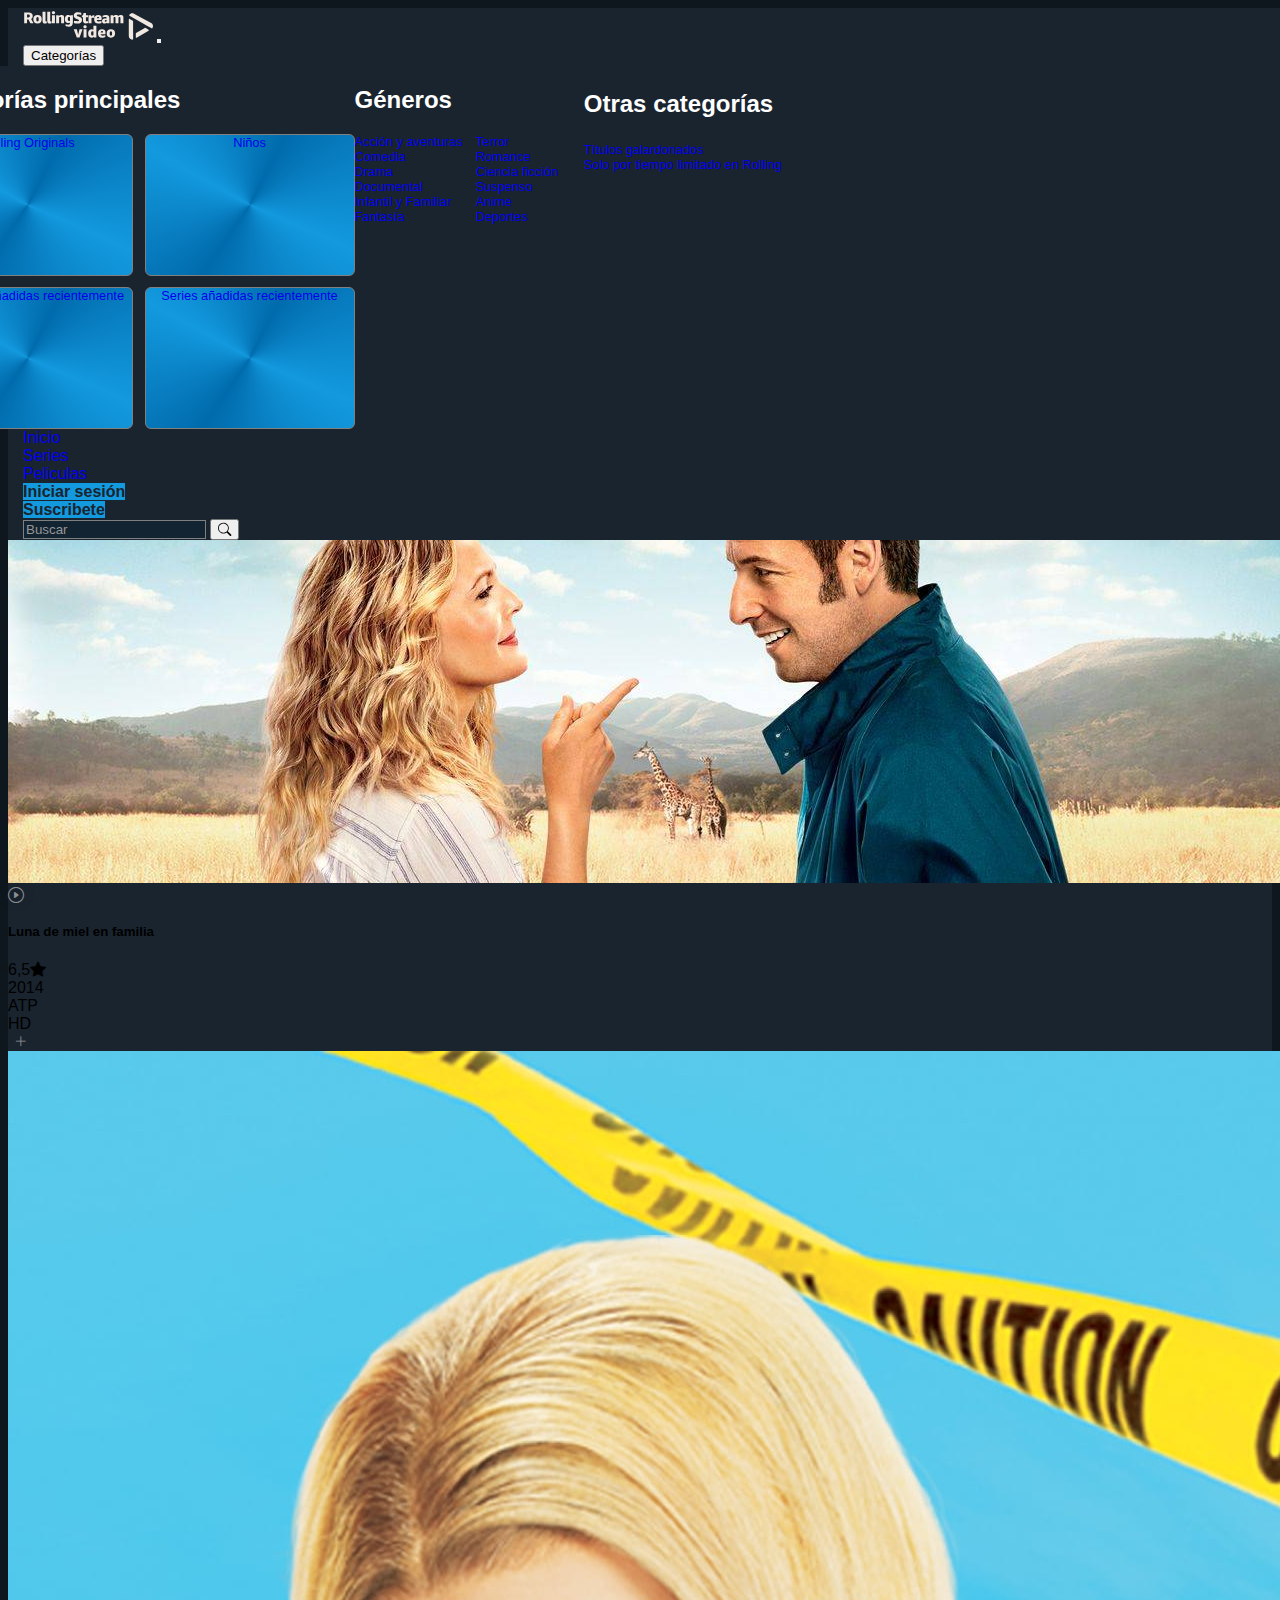
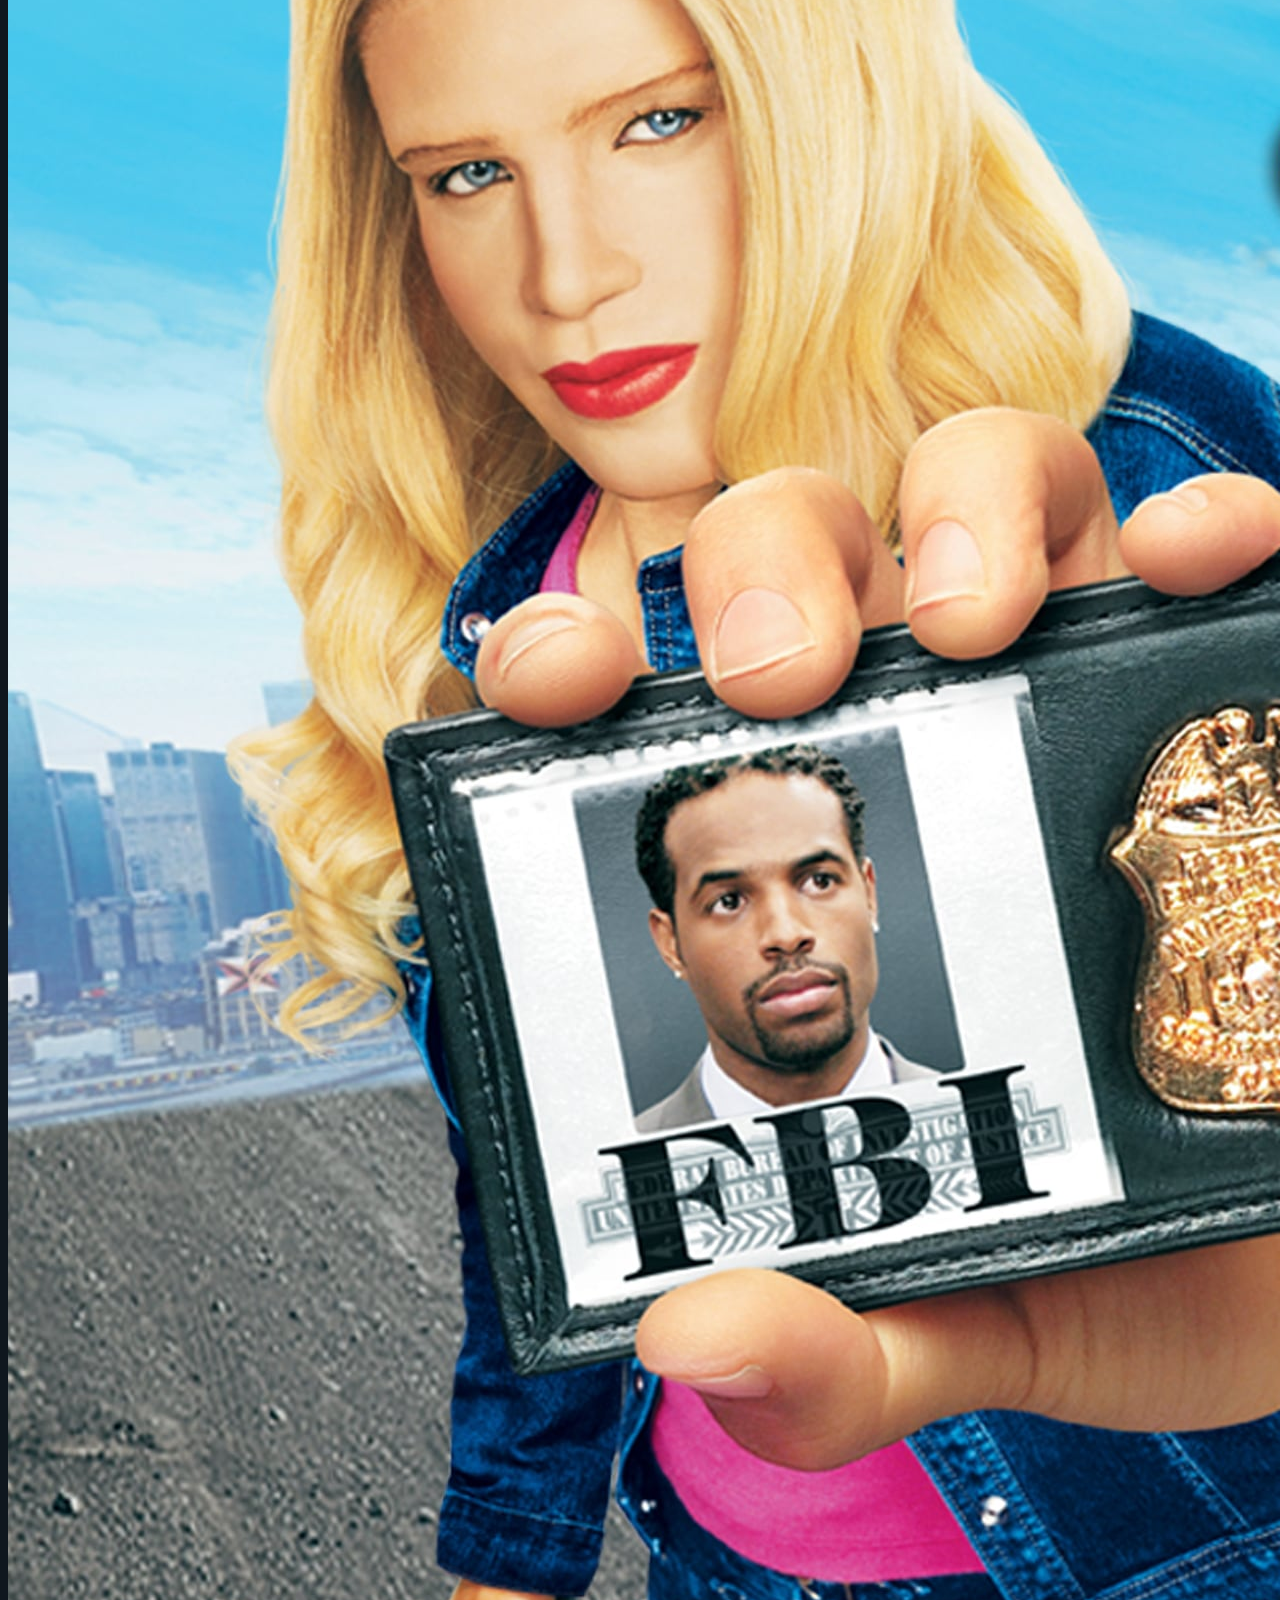
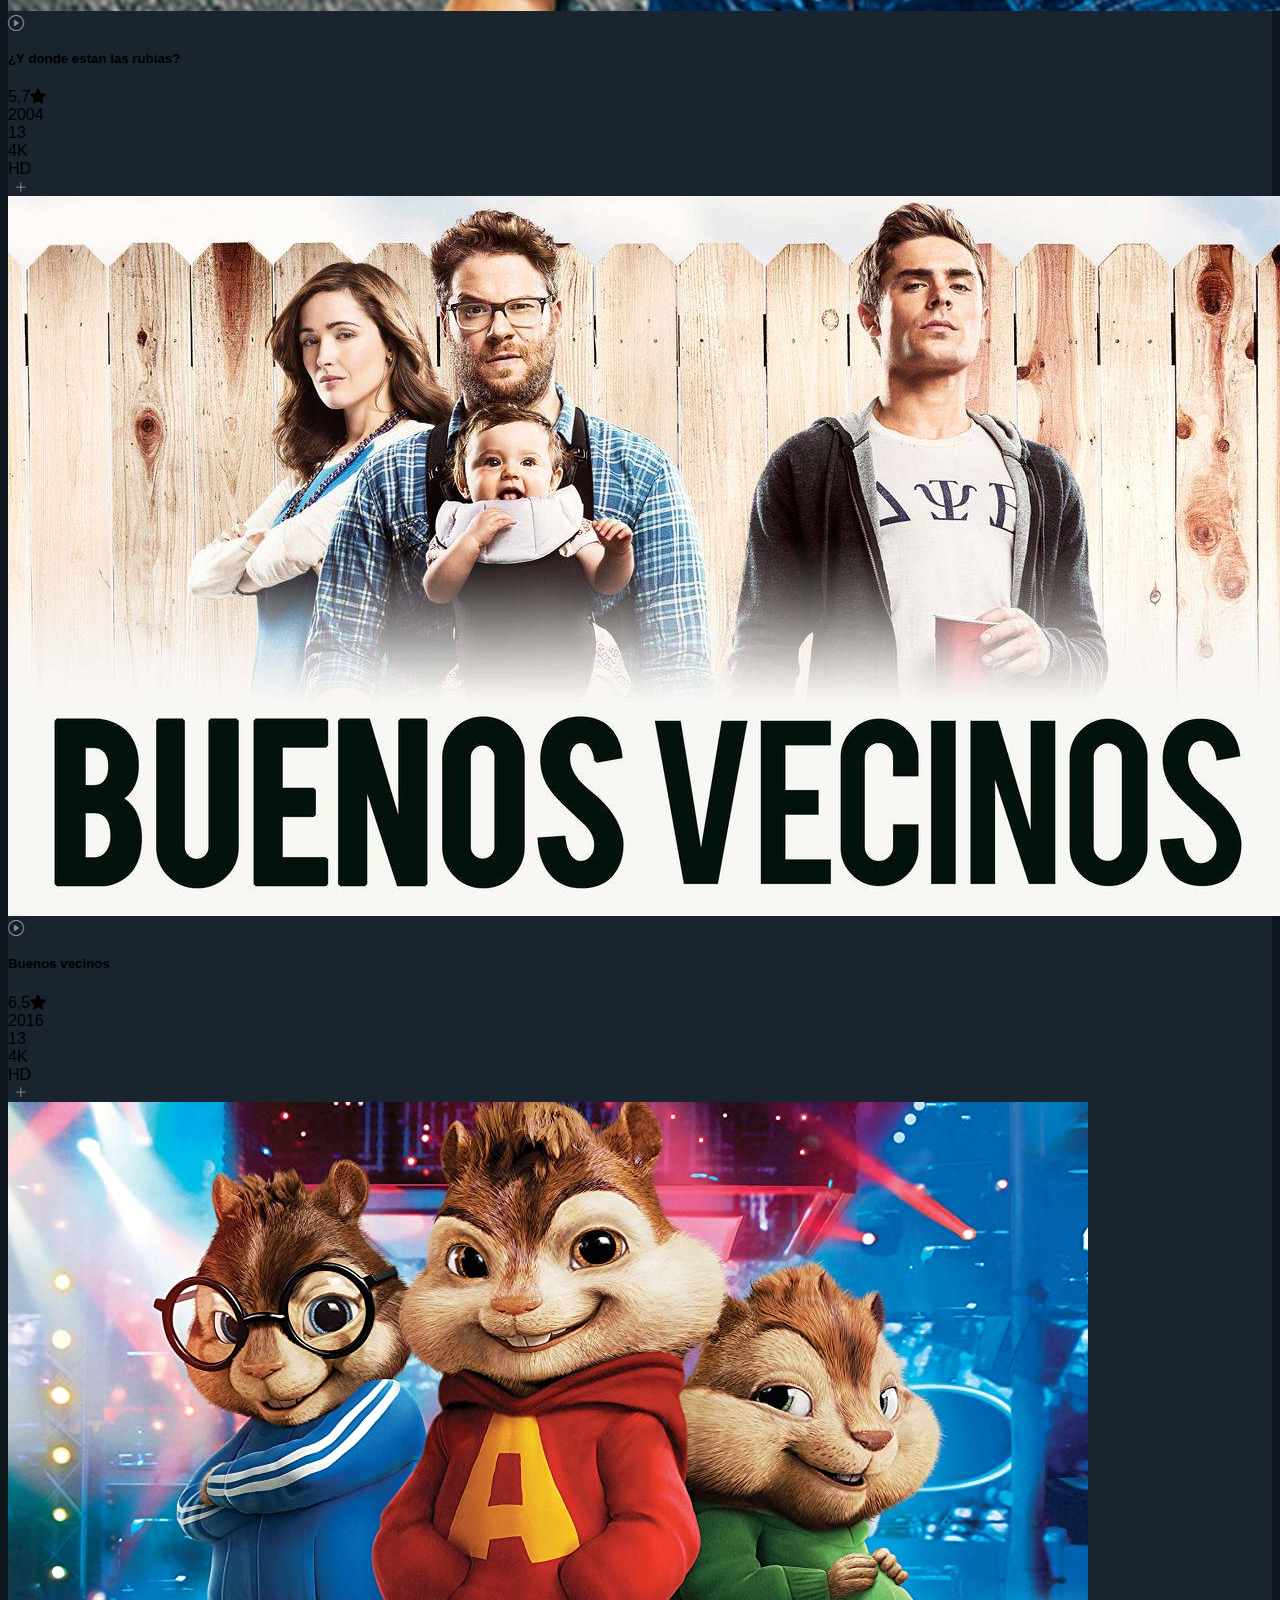
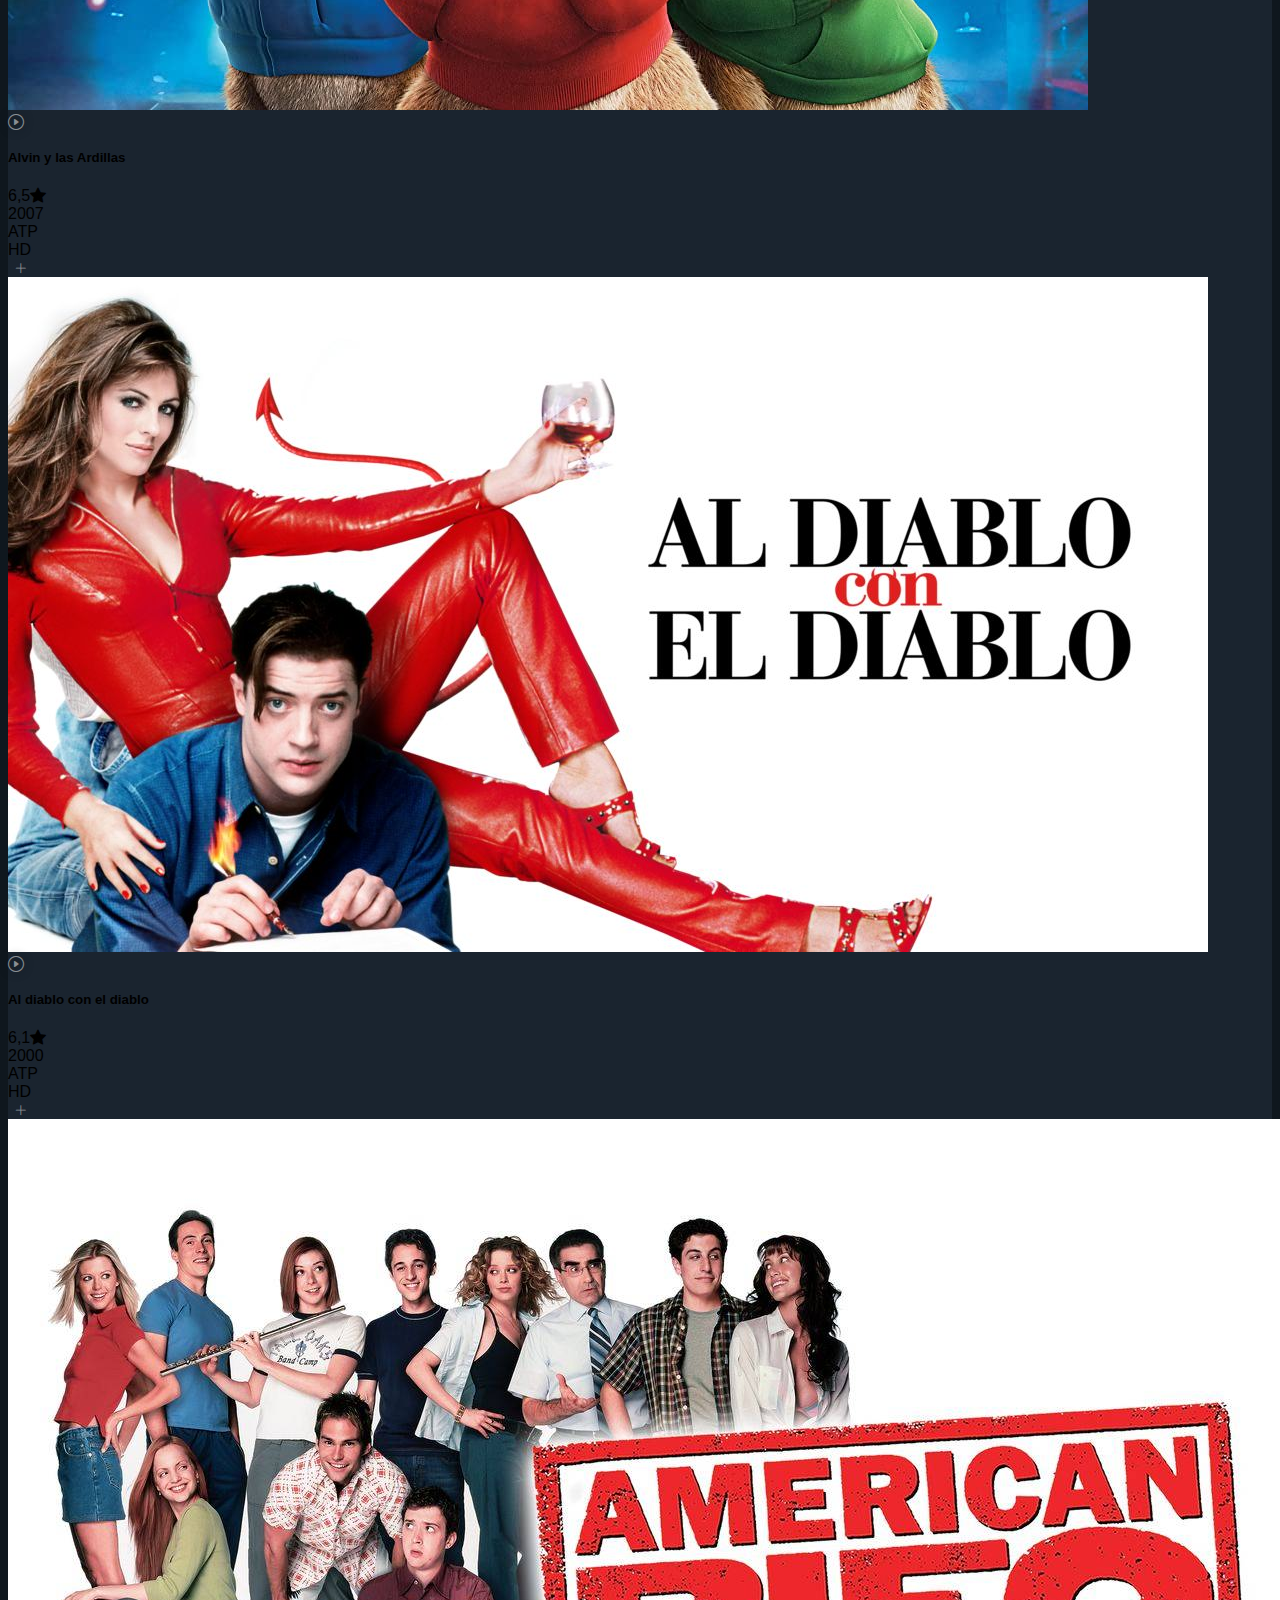
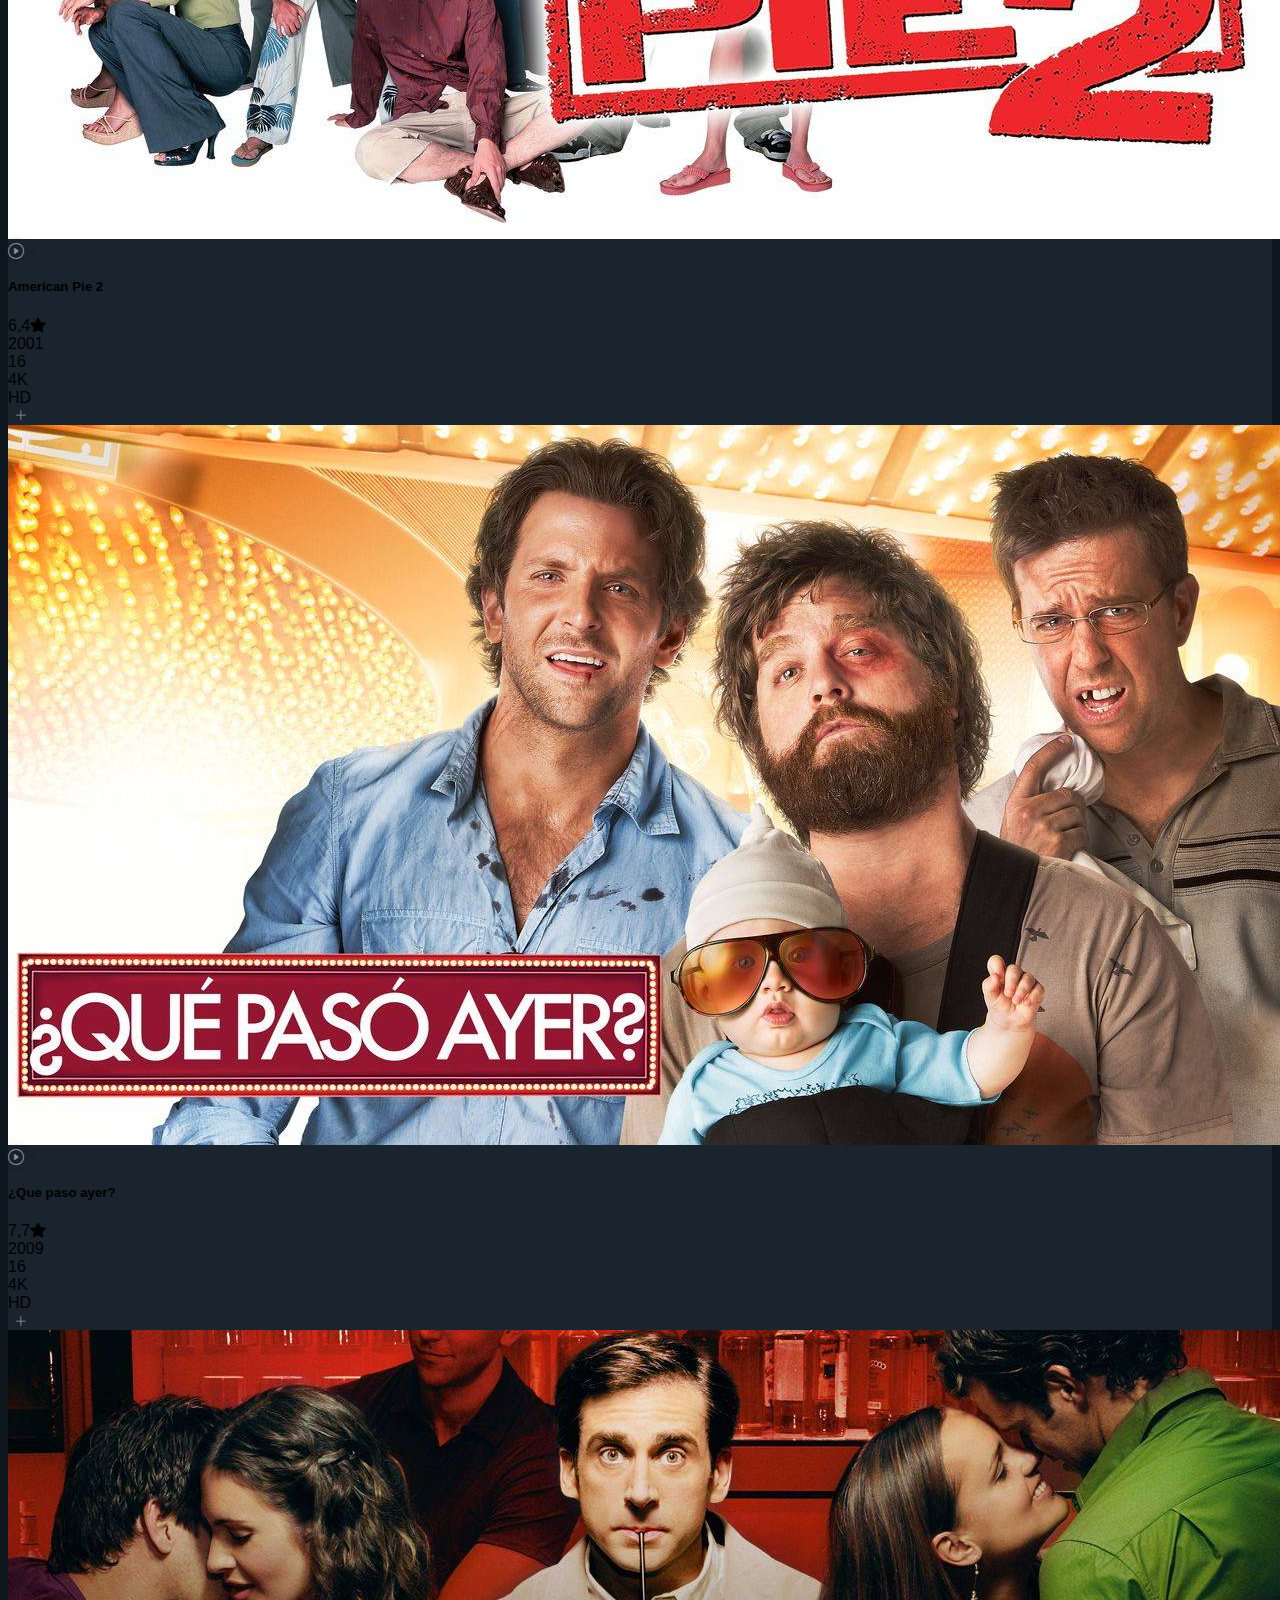
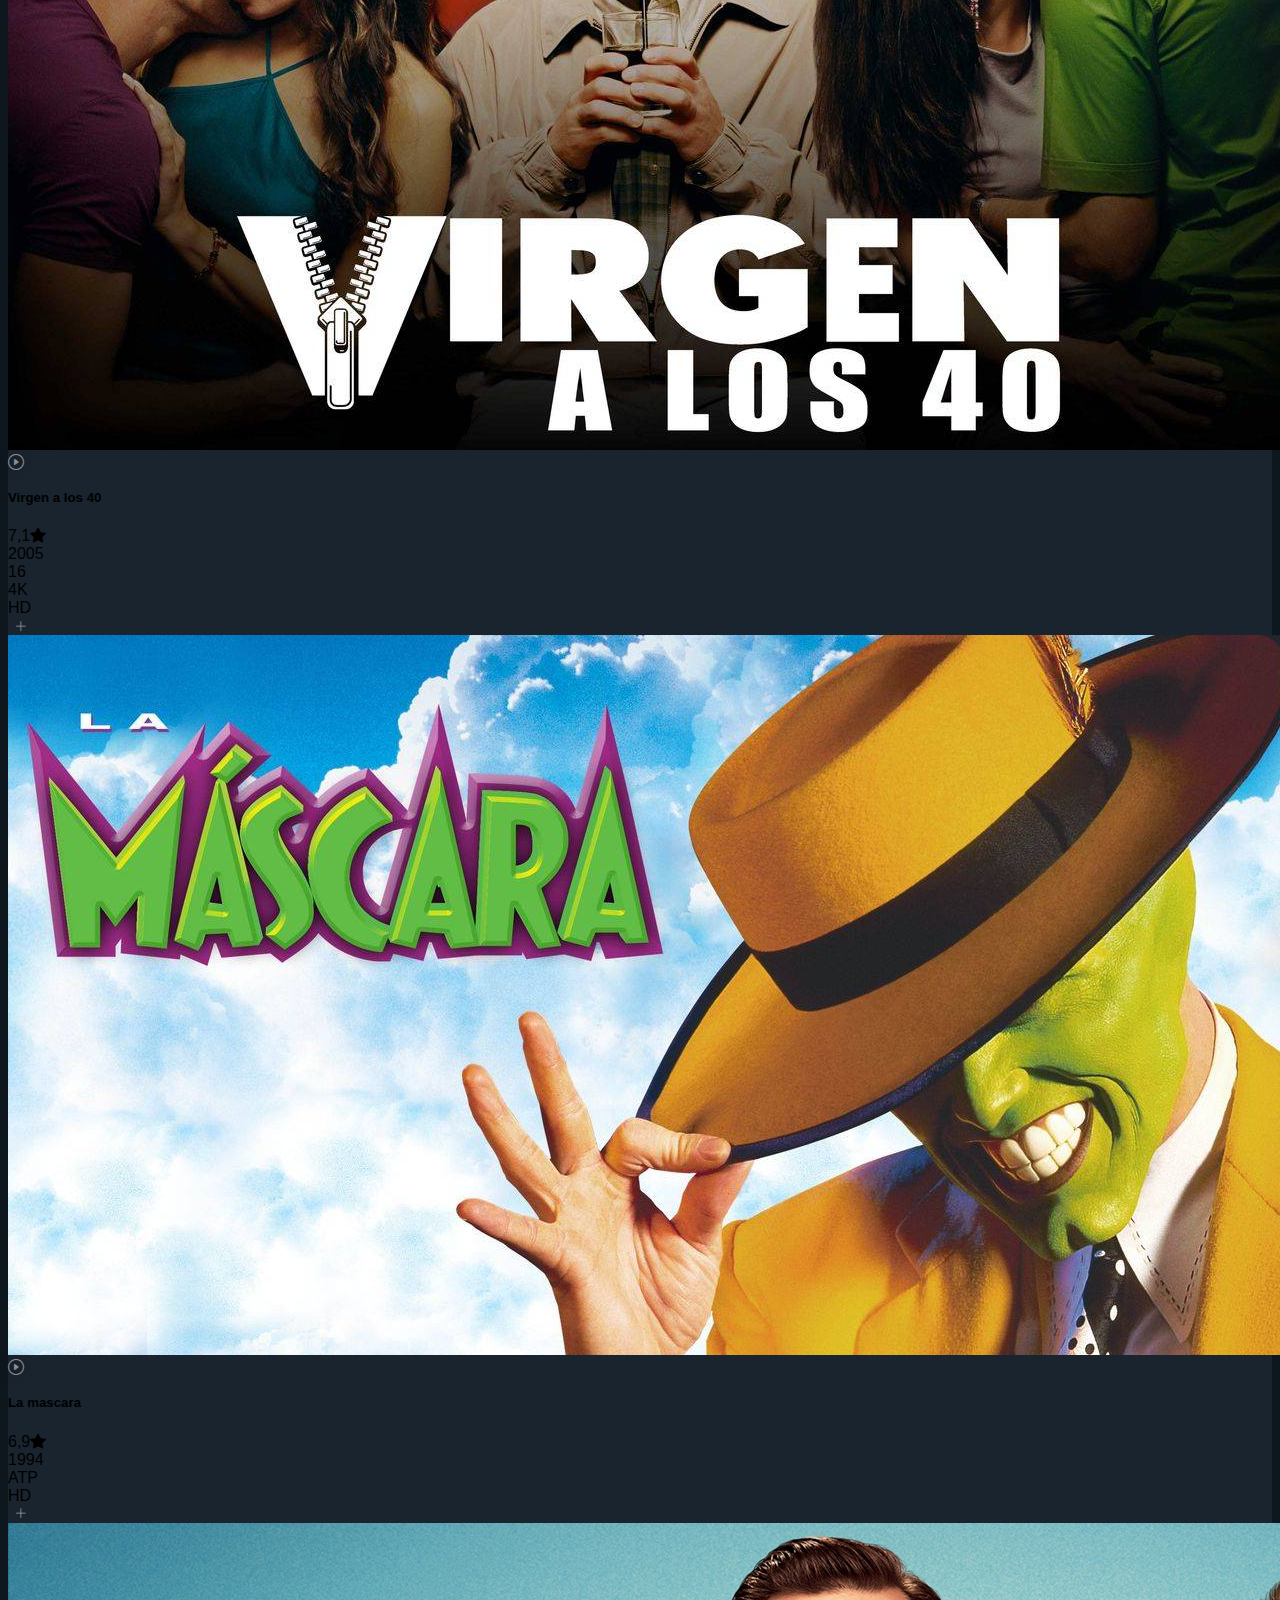
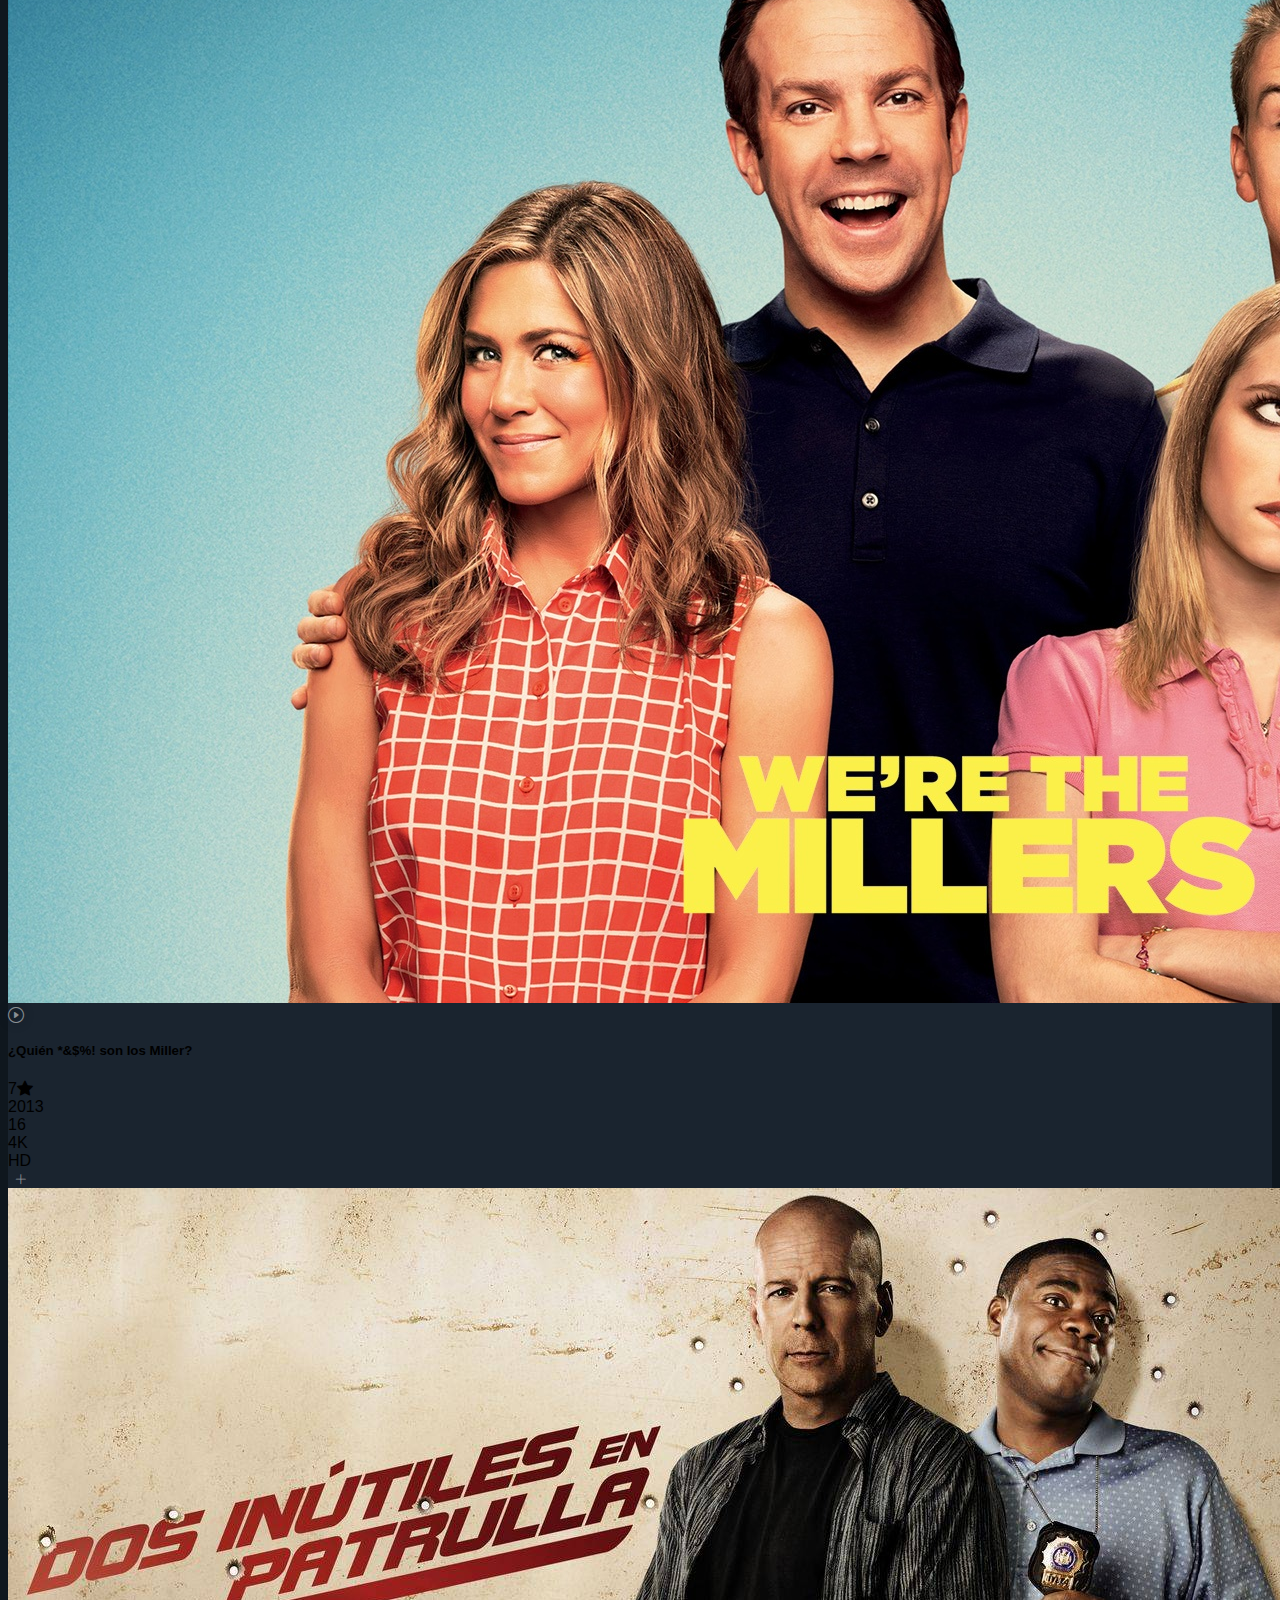
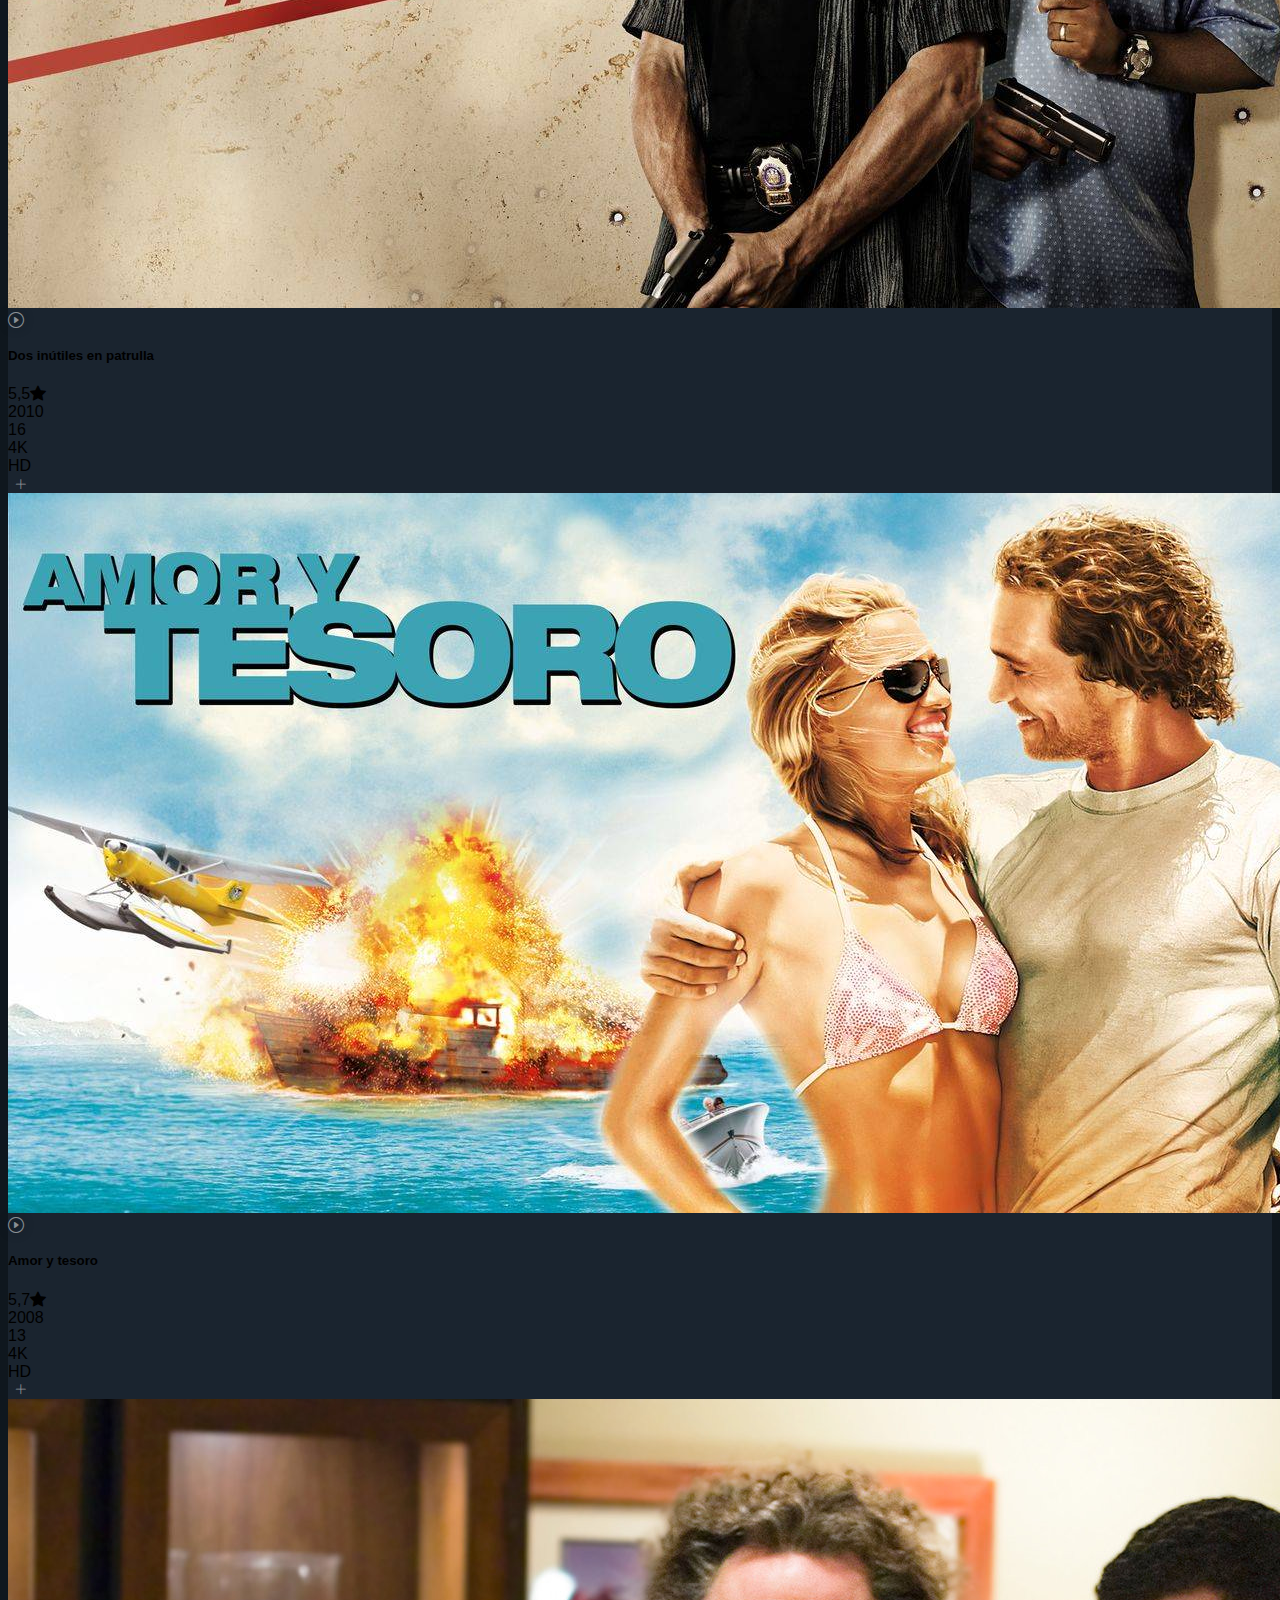
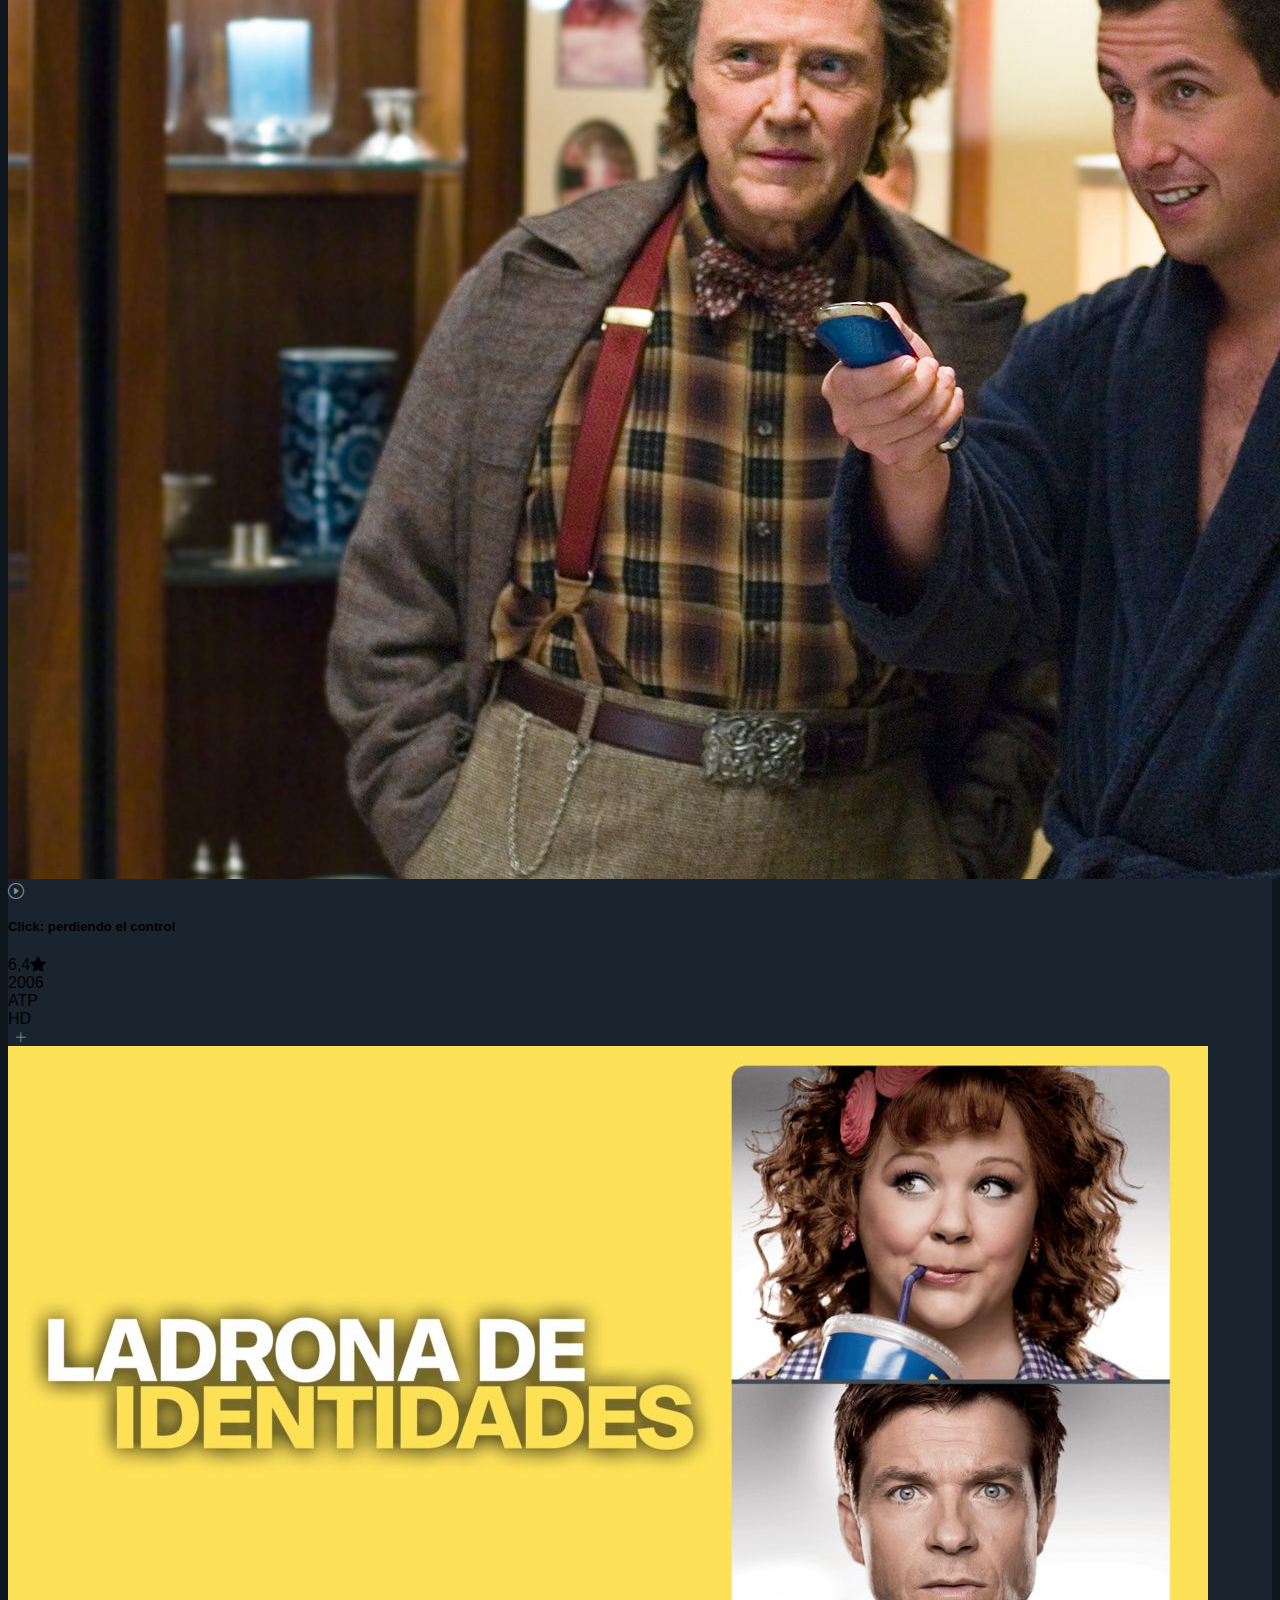
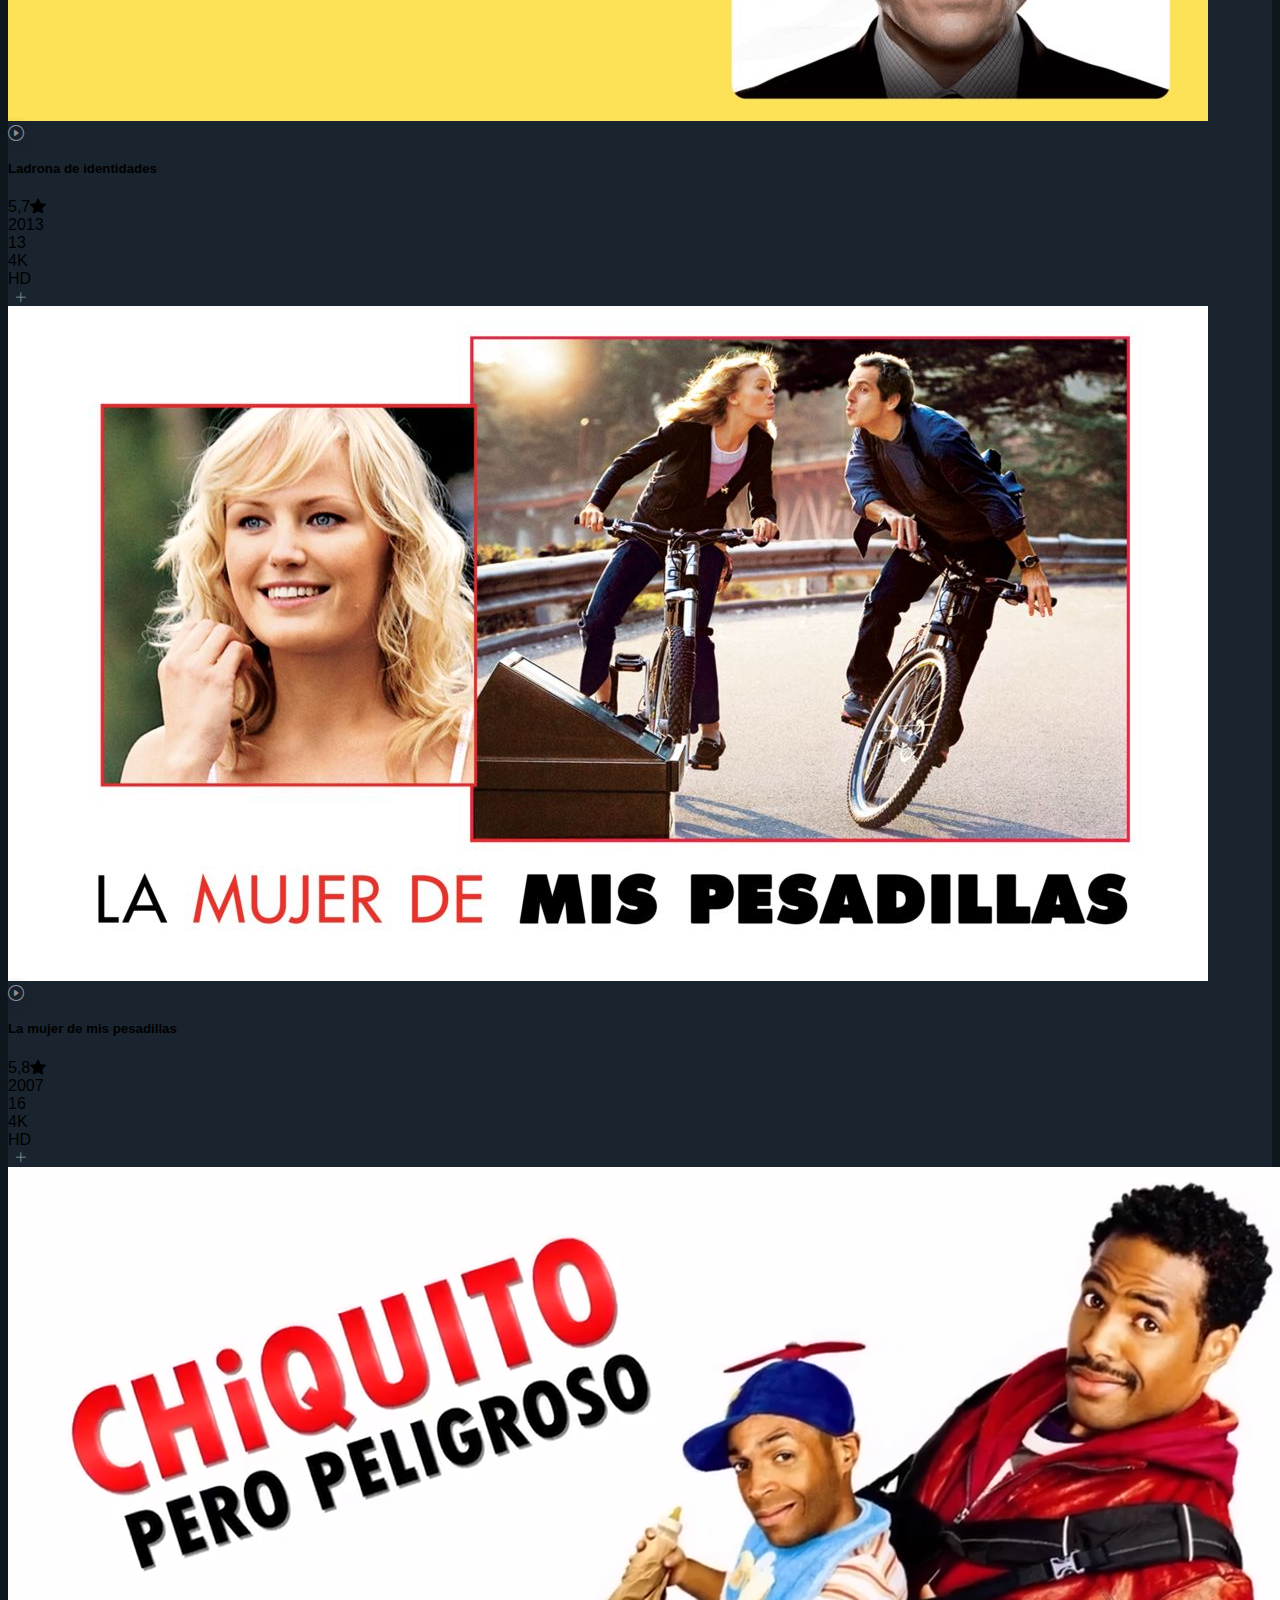
<file: pages/categorias_peliculas/categorias-comedia.html>
<!DOCTYPE html>
<html lang="es">
  <head>
    <meta charset="UTF-8" />
    <meta http-equiv="X-UA-Compatible" content="IE=edge" />
    <meta name="viewport" content="width=device-width, initial-scale=1.0" />
    <meta
      name="description"
      content="Categoría de Películas de Comedia - RollingStream Video"
    />
    <meta
      name="keywords"
      content="pelicula, comedia , video, streaming, categoria, RollingStream,"
    />
    <meta name="author" content="Grupo 2" />
    <link
      href="https://cdn.jsdelivr.net/npm/bootstrap@5.3.0-alpha1/dist/css/bootstrap.min.css"
      rel="stylesheet"
      integrity="sha384-GLhlTQ8iRABdZLl6O3oVMWSktQOp6b7In1Zl3/Jr59b6EGGoI1aFkw7cmDA6j6gD"
      crossorigin="anonymous"
    />
    <link rel="stylesheet" href="../../css/categoriasSeriesPeliculas.css" />
    <link rel="stylesheet" href="../../css/footerStyles.css" />
    <link rel="stylesheet" href="../../css/navbar.css" />
    <link
      rel="shortcut icon"
      href="../../images/logo/icono/Logo_Color_Icono.svg"
      type="image/x-icon"
    />
    <title>RollingStream Video</title>
  </head>

  <body>
    <!-- Navbar desarrollado por Rodrigo Vizcarra -->
    <header>
      <nav class="navbar barraNavegacion navbar-dark navbar-expand-lg">
        <div class="container-fluid navbarContainer">
          <a class="navbar-brand text-light" href="../../index.html">
            <img
              class="Logo__Principal"
              src="../../images/logo_black.svg   "
              alt="Logo Principal"
            />
          </a>
          <button
            class="px-2 py-1 navbar-toggler"
            type="button"
            data-bs-toggle="collapse"
            data-bs-target="#navbarSupportedContent"
            aria-controls="navbarSupportedContent"
            aria-expanded="false"
            aria-label="Toggle navigation"
          >
            <span class="navbar-toggler-icon"></span>
          </button>
          <div
            class="collapse navbar-collapse mt-1"
            id="navbarSupportedContent"
          >
            <ul class="navbar-nav d-md-flex me-auto">
              <li class="nav-item">
                <div class="dropdown">
                  <button
                    class="p-0 py-2 ps-sm-2 ps-md-2 p-lg-2 btn text-light fs-5 dropdown-toggle border-0"
                    type="button"
                    data-bs-toggle="dropdown"
                    aria-expanded="false"
                  >
                    Categorías
                  </button>
                  <div class="dropdown-menu dropdown-menu-dark border-0">
                    <div class="px-md-3 py-md-2 dopdownMenu">
                      <section class="mx-sm-0 mx-lg-2">
                        <h2 class="p-2 titulosCategorias">
                          Categorías principales
                        </h2>
                        <ul class="contenedorCategorias p-0">
                          <li class="categoriasPrincipalesItems">
                            <a
                              class="dropdown-item dropdown-item-principales w-100 h-100"
                              href="../../pages/error404.html"
                              >Rolling Originals</a
                            >
                          </li>
                          <li class="categoriasPrincipalesItems">
                            <a
                              class="dropdown-item dropdown-item-principales w-100 h-100"
                              href="../../pages/error404.html"
                              >Niños</a
                            >
                          </li>
                          <li class="categoriasPrincipalesItems">
                            <a
                              class="dropdown-item dropdown-item-principales w-100 h-100"
                              href="../../pages/error404.html"
                              >Películas añadidas recientemente</a
                            >
                          </li>
                          <li class="categoriasPrincipalesItems">
                            <a
                              class="dropdown-item dropdown-item-principales w-100 h-100"
                              href="../../pages/error404.html"
                              >Series añadidas recientemente</a
                            >
                          </li>
                        </ul>
                      </section>
                      <section class="mx-sm-0 mx-lg-2">
                        <h2 class="p-2 titulosCategorias">Géneros</h2>
                        <div class="categoriasGeneros mx-sm-1 mx-lg-0 w-100">
                          <ul class="ul_categoriasGeneros">
                            <li>
                              <a
                                class="dropdown-item"
                                href="../../pages/error404.html"
                                >Acción y aventuras</a
                              >
                            </li>
                            <li>
                              <a
                                class="dropdown-item"
                                href="../categorias_peliculas/categorias-comedia.html"
                                >Comedia</a
                              >
                            </li>
                            <li>
                              <a
                                class="dropdown-item"
                                href="../../pages/error404.html"
                                >Drama</a
                              >
                            </li>
                            <li>
                              <a
                                class="dropdown-item"
                                href="../../pages/error404.html"
                                >Documental</a
                              >
                            </li>
                            <li>
                              <a
                                class="dropdown-item"
                                href="../../pages/error404.html"
                                >Infantil y Familiar</a
                              >
                            </li>
                            <li>
                              <a
                                class="dropdown-item"
                                href="../../pages/error404.html"
                                >Fantasía</a
                              >
                            </li>
                            <li>
                              <a
                                class="dropdown-item"
                                href="../../pages/error404.html"
                                >Terror</a
                              >
                            </li>
                            <li>
                              <a
                                class="dropdown-item"
                                href="../../pages/error404.html"
                                >Romance</a
                              >
                            </li>
                            <li>
                              <a
                                class="dropdown-item"
                                href="../../pages/categorias_series/categorias-series-cf.html"
                                >Ciencia ficción</a
                              >
                            </li>
                            <li>
                              <a
                                class="dropdown-item"
                                href="../../pages/error404.html"
                                >Suspenso</a
                              >
                            </li>
                            <li>
                              <a
                                class="dropdown-item"
                                href="../../pages/error404.html"
                                >Anime</a
                              >
                            </li>
                            <li>
                              <a
                                class="dropdown-item"
                                href="../../pages/error404.html"
                                >Deportes</a
                              >
                            </li>
                          </ul>
                        </div>
                      </section>
                      <section class="mx-sm-0 mx-lg-2 w-25">
                        <h3 class="p-2 titulosCategorias">Otras categorías</h3>
                        <div class="mx-sm-1 mx-lg-4">
                          <ul class="ulOtrasCategorias">
                            <li>
                              <a
                                class="dropdown-item"
                                href="../../pages/error404.html"
                                >Títulos galardonados</a
                              >
                            </li>
                            <li>
                              <a
                                class="dropdown-item"
                                href="../../pages/error404.html"
                                >Solo por tiempo limitado en Rolling</a
                              >
                            </li>
                          </ul>
                        </div>
                      </section>
                    </div>
                  </div>
                </div>
              </li>
              <li class="nav-item">
                <a
                  class="ps-md-2 ps-sm-2 nav-link active fs-5 text-light"
                  aria-current="page"
                  href="../../index.html"
                  >Inicio</a
                >
              </li>
              <li class="nav-item">
                <a
                  class="ps-md-2 ps-sm-2 nav-link fs-5 text-light"
                  href="../../pages/error404.html"
                  >Series</a
                >
              </li>
              <li class="nav-item">
                <a
                  class="ps-md-2 ps-sm-2 nav-link fs-5 text-light"
                  href="../../pages/error404.html"
                  >Peliculas</a
                >
              </li>
            </ul>
            <div class="me-2 py-2 ps-md-2 ps-sm-2">
              <a href="../login.html" class="btn loginButton">Iniciar sesión</a>
            </div>
            <div class="me-2 py-2 ps-md-2 ps-sm-2">
              <a href="../Suscripcion.html" class="btn suscribeButton"
                >Suscribete</a
              >
            </div>
            <form
              class="d-flex py-2 px-sm-2 px-md-2 px-lg-0 formularioBusqueda"
              role="search"
              method="get"
              action="../error404.html"
            >
              <input
                class="form-control me-2 inputBusqueda"
                type="search"
                placeholder="Buscar"
                aria-label="Search"
                required
                maxlength="255"
              />
              <button class="btn btn-outline-info" type="submit">
                <i class="bi bi-search"></i>
              </button>
            </form>
          </div>
        </div>
      </nav>
    </header>

    <main class="container">
      <section class="my-3">
        <h1 class="display-1 text-secondary">
          Películas de <strong>Comedia</strong>
        </h1>
        <hr class="text-secondary" />
      </section>
      <section class="row row-cols-1 row-cols-md-2 row-cols-lg-4 my-3 g-2">
        <article class="col">
          <div class="card text-light shadow">
            <div class="card-img-top position-relative">
              <img
                src="../../images/peliculas__series/miniaturas/peliculas/luna_de_miel_en_familia.jfif"
                class="img-fluid border border-0 rounded-top-2"
                alt="Luna de Miel en Familia"
              />
              <div
                class="w-100 position-absolute bottom-0 start-0 btn-gradient d-flex justify-content-start"
              >
                <a
                  href="../error404.html"
                  class="btn btn-play border-0 rounded-0"
                >
                  <i class="bi bi-play-circle fs-1"></i>
                </a>
              </div>
            </div>
            <div class="card-body row py-1">
              <div class="col-10 px-2">
                <h5 class="card-title text-truncate">
                  Luna de miel en familia
                </h5>
                <ul
                  class="list-unstyled text-center d-flex flex-wrap justify-content-start text-secondary align-items-center gap-1 gap-md-2"
                >
                  <li class="fw-bold">6,5<i class="bi bi-star-fill"></i></li>
                  <li class="fw-bold">2014</li>
                  <li class="border border-secondary rounded px-1">ATP</li>
                  <li class="border border-secondary rounded px-1">HD</li>
                </ul>
              </div>
              <button class="btn btn-plus col-2 p-0 align-self-start">
                <i class="bi bi-plus-lg fs-1"></i>
              </button>
            </div>
          </div>
        </article>
        <article class="col">
          <div class="card text-light shadow">
            <div class="card-img-top position-relative">
              <img
                src="../../images/peliculas__series/miniaturas/peliculas/rubias.jpg"
                class="img-fluid border border-0 rounded-top-2"
                alt="¿Y donde estan las rubias?"
              />
              <div
                class="w-100 position-absolute bottom-0 start-0 btn-gradient d-flex justify-content-start"
              >
                <a
                  href="../detalle-pelicula/detalle-pelicula.html"
                  class="btn btn-play border-0 rounded-0"
                >
                  <i class="bi bi-play-circle fs-1"></i>
                </a>
              </div>
            </div>
            <div class="card-body row py-1">
              <div class="col-10 px-2">
                <h5 class="card-title text-truncate">
                  ¿Y donde estan las rubias?
                </h5>
                <ul
                  class="list-unstyled text-center d-flex flex-wrap justify-content-start text-secondary align-items-center gap-1 gap-md-2"
                >
                  <li class="fw-bold">5,7<i class="bi bi-star-fill"></i></li>
                  <li class="fw-bold">2004</li>
                  <li class="border border-secondary rounded px-1">13</li>
                  <li class="border border-secondary rounded px-1">4K</li>
                  <li class="border border-secondary rounded px-1">HD</li>
                </ul>
              </div>
              <button class="btn btn-plus col-2 p-0 align-self-start">
                <i class="bi bi-plus-lg fs-1"></i>
              </button>
            </div>
          </div>
        </article>
        <article class="col">
          <div class="card text-light shadow">
            <div class="card-img-top position-relative">
              <img
                src="../../images/peliculas__series/miniaturas/peliculas/buenos-vecinos.jfif"
                class="img-fluid border border-0 rounded-top-2"
                alt="Buenos Vecinos"
              />
              <div
                class="w-100 position-absolute bottom-0 start-0 btn-gradient d-flex justify-content-start"
              >
                <a
                  href="../error404.html"
                  class="btn btn-play border-0 rounded-0"
                >
                  <i class="bi bi-play-circle fs-1"></i>
                </a>
              </div>
            </div>
            <div class="card-body row py-1">
              <div class="col-10 px-2">
                <h5 class="card-title text-truncate">Buenos vecinos</h5>
                <ul
                  class="list-unstyled text-center d-flex flex-wrap justify-content-start text-secondary align-items-center gap-1 gap-md-2"
                >
                  <li class="fw-bold">6,5<i class="bi bi-star-fill"></i></li>
                  <li class="fw-bold">2016</li>
                  <li class="border border-secondary rounded px-1">13</li>
                  <li class="border border-secondary rounded px-1">4K</li>
                  <li class="border border-secondary rounded px-1">HD</li>
                </ul>
              </div>
              <button class="btn btn-plus col-2 p-0 align-self-start">
                <i class="bi bi-plus-lg fs-1"></i>
              </button>
            </div>
          </div>
        </article>
        <article class="col">
          <div class="card text-light shadow">
            <div class="card-img-top position-relative">
              <img
                src="../../images/peliculas__series/miniaturas/peliculas/alvin-y-las-ardillas.jpg"
                class="img-fluid border border-0 rounded-top-2"
                alt="Alvin y las Ardillas"
              />
              <div
                class="w-100 position-absolute bottom-0 start-0 btn-gradient d-flex justify-content-start"
              >
                <a
                  href="../error404.html"
                  class="btn btn-play border-0 rounded-0"
                >
                  <i class="bi bi-play-circle fs-1"></i>
                </a>
              </div>
            </div>
            <div class="card-body row py-1">
              <div class="col-10 px-2">
                <h5 class="card-title text-truncate">Alvin y las Ardillas</h5>
                <ul
                  class="list-unstyled text-center d-flex flex-wrap justify-content-start text-secondary align-items-center gap-1 gap-md-2"
                >
                  <li class="fw-bold">6,5<i class="bi bi-star-fill"></i></li>
                  <li class="fw-bold">2007</li>
                  <li class="border border-secondary rounded px-1">ATP</li>
                  <li class="border border-secondary rounded px-1">HD</li>
                </ul>
              </div>
              <button class="btn btn-plus col-2 p-0 align-self-start">
                <i class="bi bi-plus-lg fs-1"></i>
              </button>
            </div>
          </div>
        </article>
        <article class="col">
          <div class="card text-light shadow">
            <div class="card-img-top position-relative">
              <img
                src="../../images/peliculas__series/miniaturas/peliculas/al-diablo-con-el-diablo.jfif"
                class="img-fluid border border-0 rounded-top-2"
                alt="Al diablo con el diablo"
              />
              <div
                class="w-100 position-absolute bottom-0 start-0 btn-gradient d-flex justify-content-start"
              >
                <a
                  href="../error404.html"
                  class="btn btn-play border-0 rounded-0"
                >
                  <i class="bi bi-play-circle fs-1"></i>
                </a>
              </div>
            </div>
            <div class="card-body row py-1">
              <div class="col-10 px-2">
                <h5 class="card-title text-truncate">
                  Al diablo con el diablo
                </h5>
                <ul
                  class="list-unstyled text-center d-flex flex-wrap justify-content-start text-secondary align-items-center gap-1 gap-md-2"
                >
                  <li class="fw-bold">6,1<i class="bi bi-star-fill"></i></li>
                  <li class="fw-bold">2000</li>
                  <li class="border border-secondary rounded px-1">ATP</li>
                  <li class="border border-secondary rounded px-1">HD</li>
                </ul>
              </div>
              <button class="btn btn-plus col-2 p-0 align-self-start">
                <i class="bi bi-plus-lg fs-1"></i>
              </button>
            </div>
          </div>
        </article>
        <article class="col">
          <div class="card text-light shadow">
            <div class="card-img-top position-relative">
              <img
                src="../../images/peliculas__series/miniaturas/peliculas/american-pie-2.jfif"
                class="img-fluid border border-0 rounded-top-2"
                alt="American Pie 2"
              />
              <div
                class="w-100 position-absolute bottom-0 start-0 btn-gradient d-flex justify-content-start"
              >
                <a
                  href="../error404.html"
                  class="btn btn-play border-0 rounded-0"
                >
                  <i class="bi bi-play-circle fs-1"></i>
                </a>
              </div>
            </div>
            <div class="card-body row py-1">
              <div class="col-10 px-2">
                <h5 class="card-title text-truncate">American Pie 2</h5>
                <ul
                  class="list-unstyled text-center d-flex flex-wrap justify-content-start text-secondary align-items-center gap-1 gap-md-2"
                >
                  <li class="fw-bold">6,4<i class="bi bi-star-fill"></i></li>
                  <li class="fw-bold">2001</li>
                  <li class="border border-secondary rounded px-1">16</li>
                  <li class="border border-secondary rounded px-1">4K</li>
                  <li class="border border-secondary rounded px-1">HD</li>
                </ul>
              </div>
              <button class="btn btn-plus col-2 p-0 align-self-start">
                <i class="bi bi-plus-lg fs-1"></i>
              </button>
            </div>
          </div>
        </article>
        <article class="col">
          <div class="card text-light shadow">
            <div class="card-img-top position-relative">
              <img
                src="../../images/peliculas__series/miniaturas/peliculas/que-paso-ayer.jfif"
                class="img-fluid border border-0 rounded-top-2"
                alt="¿Que paso ayer?"
              />
              <div
                class="w-100 position-absolute bottom-0 start-0 btn-gradient d-flex justify-content-start"
              >
                <a
                  href="../error404.html"
                  class="btn btn-play border-0 rounded-0"
                >
                  <i class="bi bi-play-circle fs-1"></i>
                </a>
              </div>
            </div>
            <div class="card-body row py-1">
              <div class="col-10 px-2">
                <h5 class="card-title text-truncate">¿Que paso ayer?</h5>
                <ul
                  class="list-unstyled text-center d-flex flex-wrap justify-content-start text-secondary align-items-center gap-1 gap-md-2"
                >
                  <li class="fw-bold">7,7<i class="bi bi-star-fill"></i></li>
                  <li class="fw-bold">2009</li>
                  <li class="border border-secondary rounded px-1">16</li>
                  <li class="border border-secondary rounded px-1">4K</li>
                  <li class="border border-secondary rounded px-1">HD</li>
                </ul>
              </div>
              <button class="btn btn-plus col-2 p-0 align-self-start">
                <i class="bi bi-plus-lg fs-1"></i>
              </button>
            </div>
          </div>
        </article>
        <article class="col">
          <div class="card text-light shadow">
            <div class="card-img-top position-relative">
              <img
                src="../../images/peliculas__series/miniaturas/peliculas/virgen-a-los-40.jfif"
                class="img-fluid border border-0 rounded-top-2"
                alt="Virgen a los 40"
              />
              <div
                class="w-100 position-absolute bottom-0 start-0 btn-gradient d-flex justify-content-start"
              >
                <a
                  href="../error404.html"
                  class="btn btn-play border-0 rounded-0"
                >
                  <i class="bi bi-play-circle fs-1"></i>
                </a>
              </div>
            </div>
            <div class="card-body row py-1">
              <div class="col-10 px-2">
                <h5 class="card-title text-truncate">Virgen a los 40</h5>
                <ul
                  class="list-unstyled text-center d-flex flex-wrap justify-content-start text-secondary align-items-center gap-1 gap-md-2"
                >
                  <li class="fw-bold">7,1<i class="bi bi-star-fill"></i></li>
                  <li class="fw-bold">2005</li>
                  <li class="border border-secondary rounded px-1">16</li>
                  <li class="border border-secondary rounded px-1">4K</li>
                  <li class="border border-secondary rounded px-1">HD</li>
                </ul>
              </div>
              <button class="btn btn-plus col-2 p-0 align-self-start">
                <i class="bi bi-plus-lg fs-1"></i>
              </button>
            </div>
          </div>
        </article>
        <article class="col">
          <div class="card text-light shadow">
            <div class="card-img-top position-relative">
              <img
                src="../../images/peliculas__series/miniaturas/peliculas/la-mascara.jfif"
                class="img-fluid border border-0 rounded-top-2"
                alt="La mascara"
              />
              <div
                class="w-100 position-absolute bottom-0 start-0 btn-gradient d-flex justify-content-start"
              >
                <a
                  href="../error404.html"
                  class="btn btn-play border-0 rounded-0"
                >
                  <i class="bi bi-play-circle fs-1"></i>
                </a>
              </div>
            </div>
            <div class="card-body row py-1">
              <div class="col-10 px-2">
                <h5 class="card-title text-truncate">La mascara</h5>
                <ul
                  class="list-unstyled text-center d-flex flex-wrap justify-content-start text-secondary align-items-center gap-1 gap-md-2"
                >
                  <li class="fw-bold">6,9<i class="bi bi-star-fill"></i></li>
                  <li class="fw-bold">1994</li>
                  <li class="border border-secondary rounded px-1">ATP</li>
                  <li class="border border-secondary rounded px-1">HD</li>
                </ul>
              </div>
              <button class="btn btn-plus col-2 p-0 align-self-start">
                <i class="bi bi-plus-lg fs-1"></i>
              </button>
            </div>
          </div>
        </article>
        <article class="col">
          <div class="card text-light shadow">
            <div class="card-img-top position-relative">
              <img
                src="../../images/peliculas__series/miniaturas/peliculas/millers.jpg"
                class="img-fluid border border-0 rounded-top-2"
                alt="Los millers"
              />
              <div
                class="w-100 position-absolute bottom-0 start-0 btn-gradient d-flex justify-content-start"
              >
                <a
                  href="../error404.html"
                  class="btn btn-play border-0 rounded-0"
                >
                  <i class="bi bi-play-circle fs-1"></i>
                </a>
              </div>
            </div>
            <div class="card-body row py-1">
              <div class="col-10 px-2">
                <h5 class="card-title text-truncate">
                  ¿Quién *&$%! son los Miller?
                </h5>
                <ul
                  class="list-unstyled text-center d-flex flex-wrap justify-content-start text-secondary align-items-center gap-1 gap-md-2"
                >
                  <li class="fw-bold">7<i class="bi bi-star-fill"></i></li>
                  <li class="fw-bold">2013</li>
                  <li class="border border-secondary rounded px-1">16</li>
                  <li class="border border-secondary rounded px-1">4K</li>
                  <li class="border border-secondary rounded px-1">HD</li>
                </ul>
              </div>
              <button class="btn btn-plus col-2 p-0 align-self-start">
                <i class="bi bi-plus-lg fs-1"></i>
              </button>
            </div>
          </div>
        </article>
        <article class="col">
          <div class="card text-light shadow">
            <div class="card-img-top position-relative">
              <img
                src="../../images/peliculas__series/miniaturas/peliculas/dos-inutiles-en-patrulla.jfif "
                class="img-fluid border border-0 rounded-top-2"
                alt="Dos inútiles en patrulla"
              />
              <div
                class="w-100 position-absolute bottom-0 start-0 btn-gradient d-flex justify-content-start"
              >
                <a
                  href="../error404.html"
                  class="btn btn-play border-0 rounded-0"
                >
                  <i class="bi bi-play-circle fs-1"></i>
                </a>
              </div>
            </div>
            <div class="card-body row py-1">
              <div class="col-10 px-2">
                <h5 class="card-title text-truncate">
                  Dos inútiles en patrulla
                </h5>
                <ul
                  class="list-unstyled text-center d-flex flex-wrap justify-content-start text-secondary align-items-center gap-1 gap-md-2"
                >
                  <li class="fw-bold">5,5<i class="bi bi-star-fill"></i></li>
                  <li class="fw-bold">2010</li>
                  <li class="border border-secondary rounded px-1">16</li>
                  <li class="border border-secondary rounded px-1">4K</li>
                  <li class="border border-secondary rounded px-1">HD</li>
                </ul>
              </div>
              <button class="btn btn-plus col-2 p-0 align-self-start">
                <i class="bi bi-plus-lg fs-1"></i>
              </button>
            </div>
          </div>
        </article>
        <article class="col">
          <div class="card text-light shadow">
            <div class="card-img-top position-relative">
              <img
                src="../../images/peliculas__series/miniaturas/peliculas/amor-y-tesoro.jfif"
                class="img-fluid border border-0 rounded-top-2"
                alt="Amor y tesoro"
              />
              <div
                class="w-100 position-absolute bottom-0 start-0 btn-gradient d-flex justify-content-start"
              >
                <a
                  href="../error404.html"
                  class="btn btn-play border-0 rounded-0"
                >
                  <i class="bi bi-play-circle fs-1"></i>
                </a>
              </div>
            </div>
            <div class="card-body row py-1">
              <div class="col-10 px-2">
                <h5 class="card-title text-truncate">Amor y tesoro</h5>
                <ul
                  class="list-unstyled text-center d-flex flex-wrap justify-content-start text-secondary align-items-center gap-1 gap-md-2"
                >
                  <li class="fw-bold">5,7<i class="bi bi-star-fill"></i></li>
                  <li class="fw-bold">2008</li>
                  <li class="border border-secondary rounded px-1">13</li>
                  <li class="border border-secondary rounded px-1">4K</li>
                  <li class="border border-secondary rounded px-1">HD</li>
                </ul>
              </div>
              <button class="btn btn-plus col-2 p-0 align-self-start">
                <i class="bi bi-plus-lg fs-1"></i>
              </button>
            </div>
          </div>
        </article>
        <article class="col">
          <div class="card text-light shadow">
            <div class="card-img-top position-relative">
              <img
                src="../../images/peliculas__series/miniaturas/peliculas/click.jpg"
                class="img-fluid border border-0 rounded-top-2"
                alt="Click"
              />
              <div
                class="w-100 position-absolute bottom-0 start-0 btn-gradient d-flex justify-content-start"
              >
                <a
                  href="../error404.html"
                  class="btn btn-play border-0 rounded-0"
                >
                  <i class="bi bi-play-circle fs-1"></i>
                </a>
              </div>
            </div>
            <div class="card-body row py-1">
              <div class="col-10 px-2">
                <h5 class="card-title text-truncate">
                  Click: perdiendo el control
                </h5>
                <ul
                  class="list-unstyled text-center d-flex flex-wrap justify-content-start text-secondary align-items-center gap-1 gap-md-2"
                >
                  <li class="fw-bold">6,4<i class="bi bi-star-fill"></i></li>
                  <li class="fw-bold">2006</li>
                  <li class="border border-secondary rounded px-1">ATP</li>
                  <li class="border border-secondary rounded px-1">HD</li>
                </ul>
              </div>
              <button class="btn btn-plus col-2 p-0 align-self-start">
                <i class="bi bi-plus-lg fs-1"></i>
              </button>
            </div>
          </div>
        </article>
        <article class="col">
          <div class="card text-light shadow">
            <div class="card-img-top position-relative">
              <img
                src="../../images/peliculas__series/miniaturas/peliculas/ladrona-de-identidades.jfif"
                class="img-fluid border border-0 rounded-top-2"
                alt="Ladrona de identidades"
              />
              <div
                class="w-100 position-absolute bottom-0 start-0 btn-gradient d-flex justify-content-start"
              >
                <a
                  href="../error404.html"
                  class="btn btn-play border-0 rounded-0"
                >
                  <i class="bi bi-play-circle fs-1"></i>
                </a>
              </div>
            </div>
            <div class="card-body row py-1">
              <div class="col-10 px-2">
                <h5 class="card-title text-truncate">Ladrona de identidades</h5>
                <ul
                  class="list-unstyled text-center d-flex flex-wrap justify-content-start text-secondary align-items-center gap-1 gap-md-2"
                >
                  <li class="fw-bold">5,7<i class="bi bi-star-fill"></i></li>
                  <li class="fw-bold">2013</li>
                  <li class="border border-secondary rounded px-1">13</li>
                  <li class="border border-secondary rounded px-1">4K</li>
                  <li class="border border-secondary rounded px-1">HD</li>
                </ul>
              </div>
              <button class="btn btn-plus col-2 p-0 align-self-start">
                <i class="bi bi-plus-lg fs-1"></i>
              </button>
            </div>
          </div>
        </article>
        <article class="col">
          <div class="card text-light shadow">
            <div class="card-img-top position-relative">
              <img
                src="../../images/peliculas__series/miniaturas/peliculas/la-mujer-de-mis-pesadillas.jfif"
                class="img-fluid border border-0 rounded-top-2"
                alt="La mujer de mis pesadillas"
              />
              <div
                class="w-100 position-absolute bottom-0 start-0 btn-gradient d-flex justify-content-start"
              >
                <a
                  href="../error404.html"
                  class="btn btn-play border-0 rounded-0"
                >
                  <i class="bi bi-play-circle fs-1"></i>
                </a>
              </div>
            </div>
            <div class="card-body row py-1">
              <div class="col-10 px-2">
                <h5 class="card-title text-truncate">
                  La mujer de mis pesadillas
                </h5>
                <ul
                  class="list-unstyled text-center d-flex flex-wrap justify-content-start text-secondary align-items-center gap-1 gap-md-2"
                >
                  <li class="fw-bold">5,8<i class="bi bi-star-fill"></i></li>
                  <li class="fw-bold">2007</li>
                  <li class="border border-secondary rounded px-1">16</li>
                  <li class="border border-secondary rounded px-1">4K</li>
                  <li class="border border-secondary rounded px-1">HD</li>
                </ul>
              </div>
              <button class="btn btn-plus col-2 p-0 align-self-start">
                <i class="bi bi-plus-lg fs-1"></i>
              </button>
            </div>
          </div>
        </article>
        <article class="col">
          <div class="card text-light shadow">
            <div class="card-img-top position-relative">
              <img
                src="../../images/peliculas__series/miniaturas/peliculas/chiquito-pero-peligroso.png"
                class="img-fluid border border-0 rounded-top-2"
                alt="Chiquito pero peligroso"
              />
              <div
                class="w-100 position-absolute bottom-0 start-0 btn-gradient d-flex justify-content-start"
              >
                <a
                  href="../error404.html"
                  class="btn btn-play border-0 rounded-0"
                >
                  <i class="bi bi-play-circle fs-1"></i>
                </a>
              </div>
            </div>
            <div class="card-body row py-1">
              <div class="col-10 px-2">
                <h5 class="card-title text-truncate">
                  Chiquito pero peligroso
                </h5>
                <ul
                  class="list-unstyled text-center d-flex flex-wrap justify-content-start text-secondary align-items-center gap-1 gap-md-2"
                >
                  <li class="fw-bold">4,4<i class="bi bi-star-fill"></i></li>
                  <li class="fw-bold">2006</li>
                  <li class="border border-secondary rounded px-1">13</li>
                  <li class="border border-secondary rounded px-1">4K</li>
                  <li class="border border-secondary rounded px-1">HD</li>
                </ul>
              </div>
              <button class="btn btn-plus col-2 p-0 align-self-start">
                <i class="bi bi-plus-lg fs-1"></i>
              </button>
            </div>
          </div>
        </article>
      </section>
      <section>
        <nav aria-label="Page navigation">
          <ul class="pagination justify-content-center">
            <li class="page-item disabled">
              <a class="page-link fs-3" href="#" aria-label="Anterior"
                ><span aria-hidden="true">&laquo;</span></a
              >
            </li>
            <li class="page-item active">
              <a class="page-link fs-3" href="./categorias-comedia.html">1</a>
            </li>
            <li class="page-item">
              <a class="page-link fs-3" href="./categoria-comedia-2.html">2</a>
            </li>
            <li class="page-item">
              <a class="page-link fs-3" href="./categoria-comedia-3.html">3</a>
            </li>
            <li class="page-item">
              <a
                class="page-link fs-3"
                href="./categoria-comedia-2.html"
                aria-label="Siguiente"
                ><span aria-hidden="true">&raquo;</span></a
              >
            </li>
          </ul>
        </nav>
      </section>
    </main>

    <!-- Footer desarrollado por Julieta Correa -->
    <footer class="pie-pagina mt-3">
      <div class="grupo-1">
        <div class="box">
          <a href="#">
            <img
              class="logo"
              src="../../images/section__principal/Logo_Color.png"
              alt="logo del sitio"
            />
          </a>
        </div>

        <div class="link-container">
          <a class="link-secondary" href="../aboutUs.html"
            >A cerca de Nosotros</a
          >

          <a class="link-secondary" href="../contacto.html">Contacto</a>
        </div>

        <div class="red-social">
          <a href="../error404.html">
            <i class="bi bi-facebook text-secondary fs-5"></i>
          </a>
          <a href="../error404.html">
            <i class="bi bi-instagram text-secondary fs-5"></i>
          </a>
          <a href="../error404.html">
            <i class="bi bi-twitter text-secondary fs-5"></i>
          </a>
        </div>
      </div>

      <div class="grupo-2">
        <small
          >&copy;2023 <b>RollingStreamVideo</b>-Todos los Derechos
          Reservados</small
        >
      </div>
    </footer>
    <script
      src="https://cdn.jsdelivr.net/npm/bootstrap@5.3.0-alpha1/dist/js/bootstrap.bundle.min.js"
      integrity="sha384-w76AqPfDkMBDXo30jS1Sgez6pr3x5MlQ1ZAGC+nuZB+EYdgRZgiwxhTBTkF7CXvN"
      crossorigin="anonymous"
    ></script>
  </body>
</html>
</file>
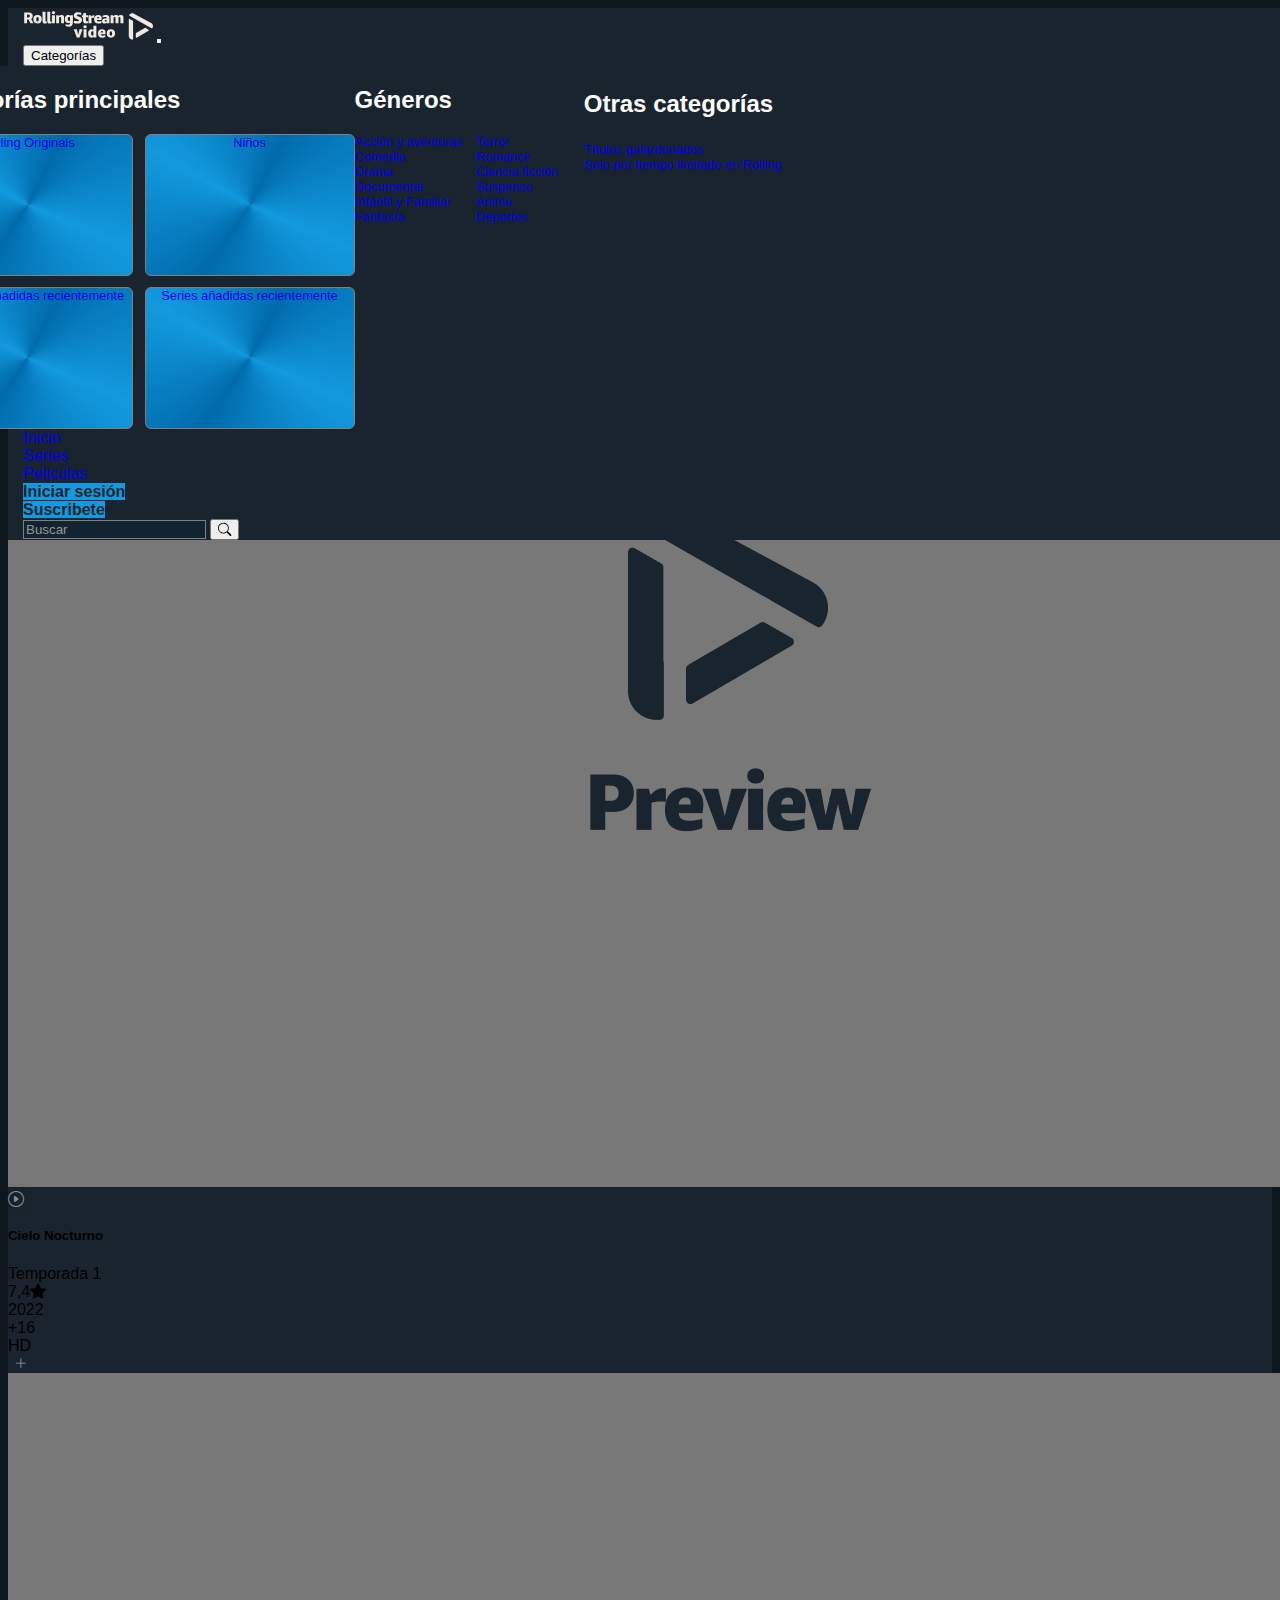
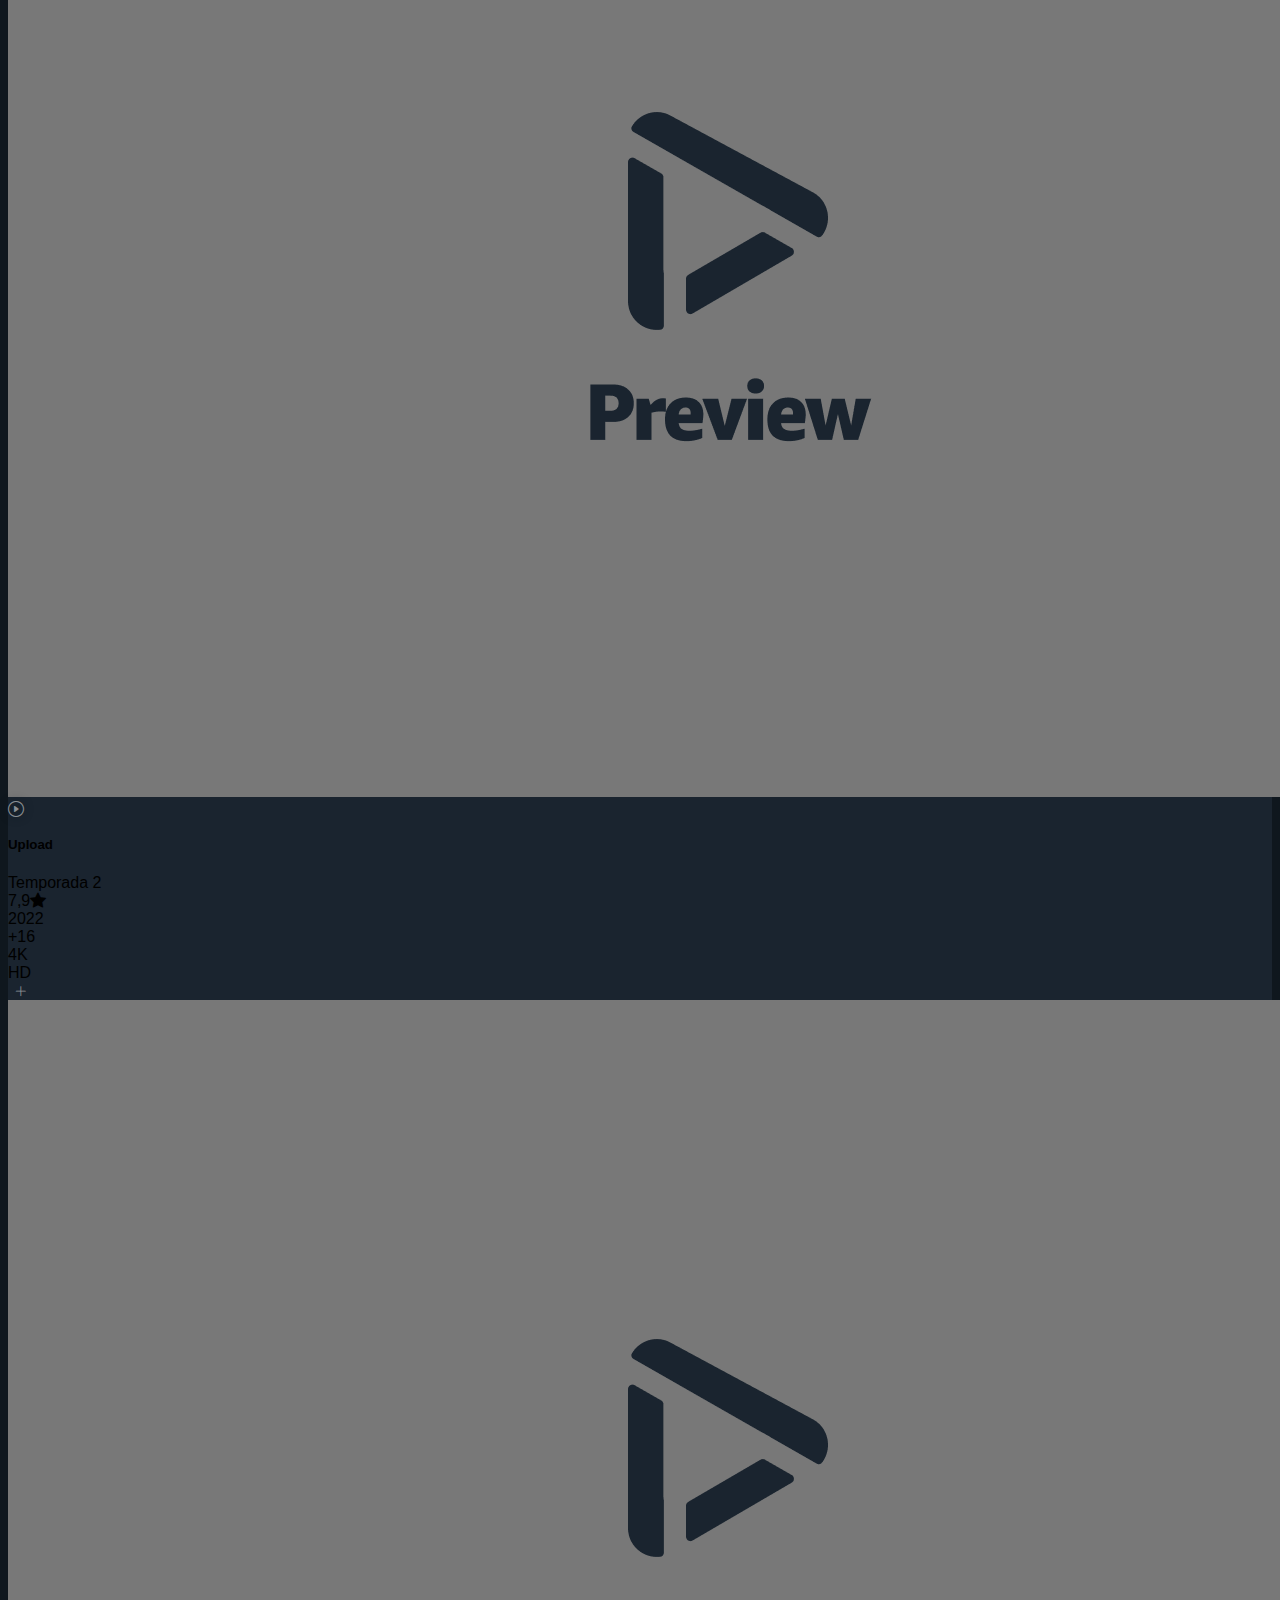
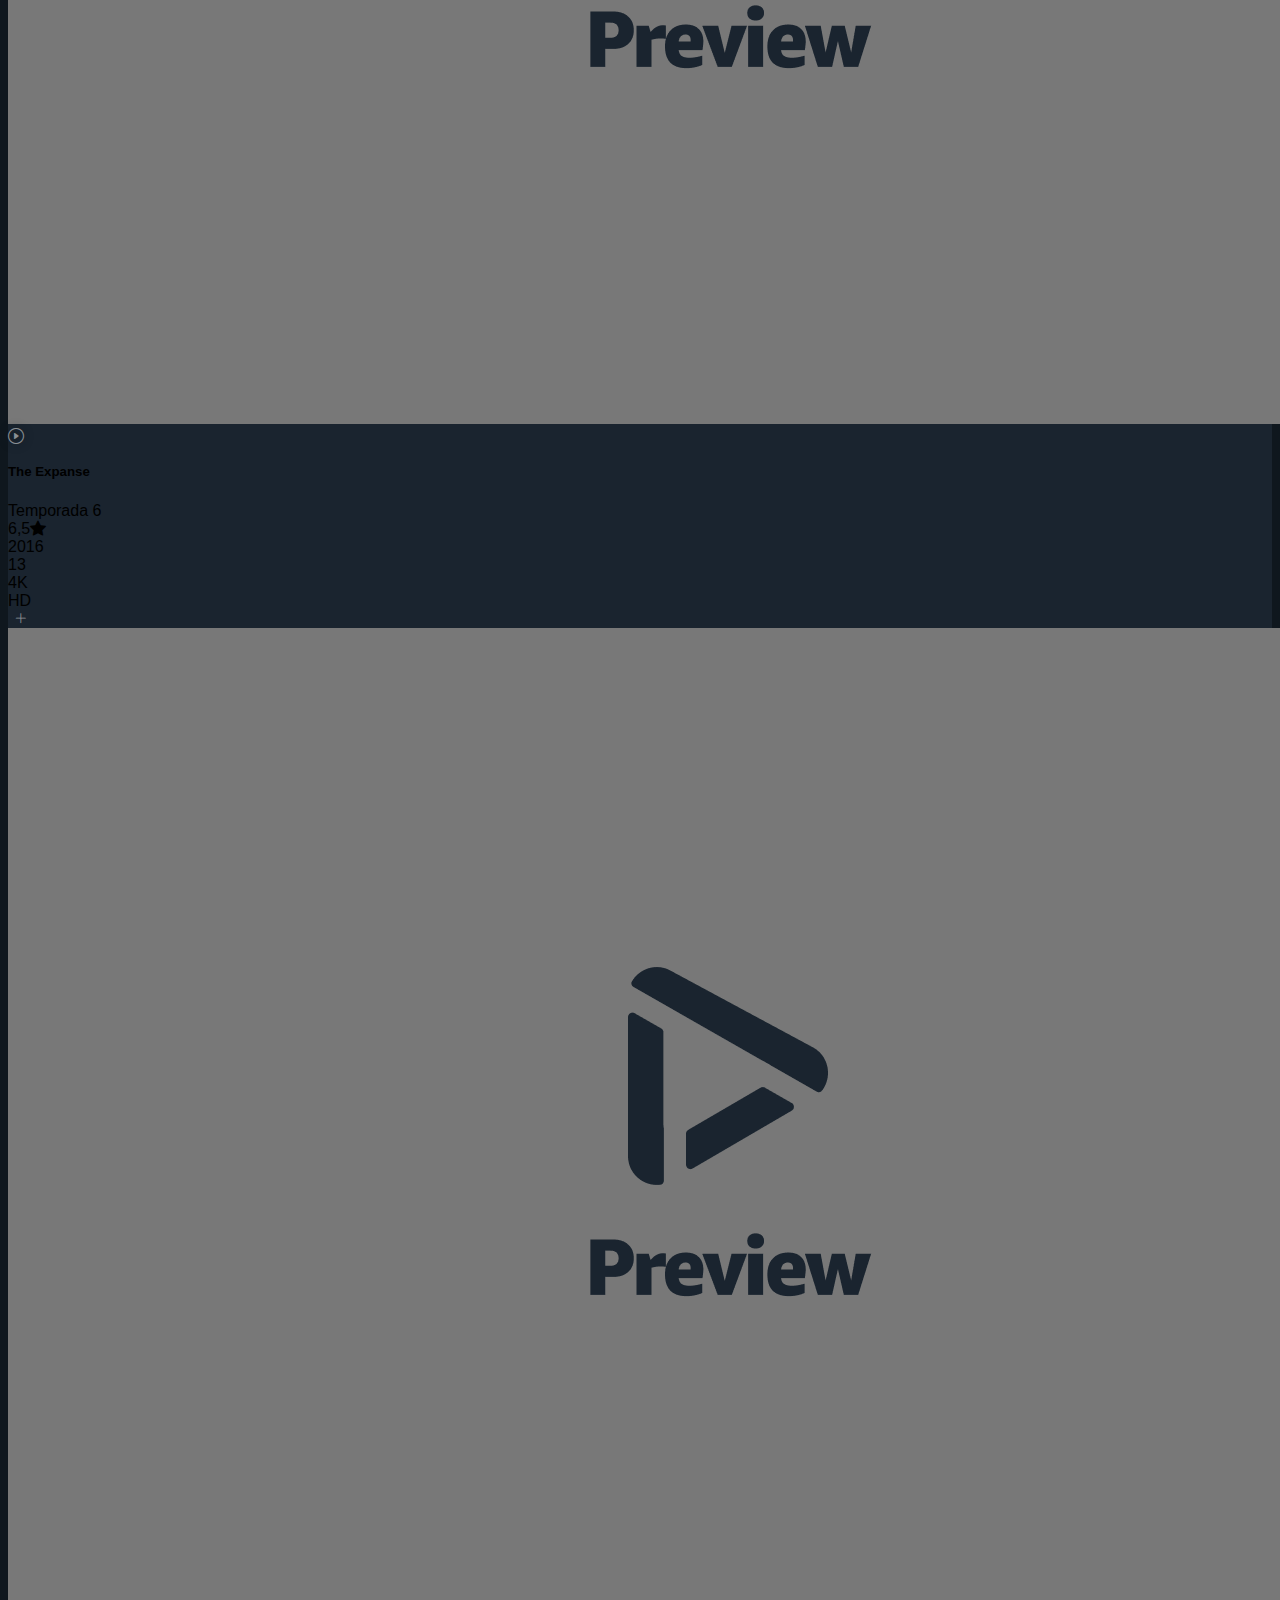
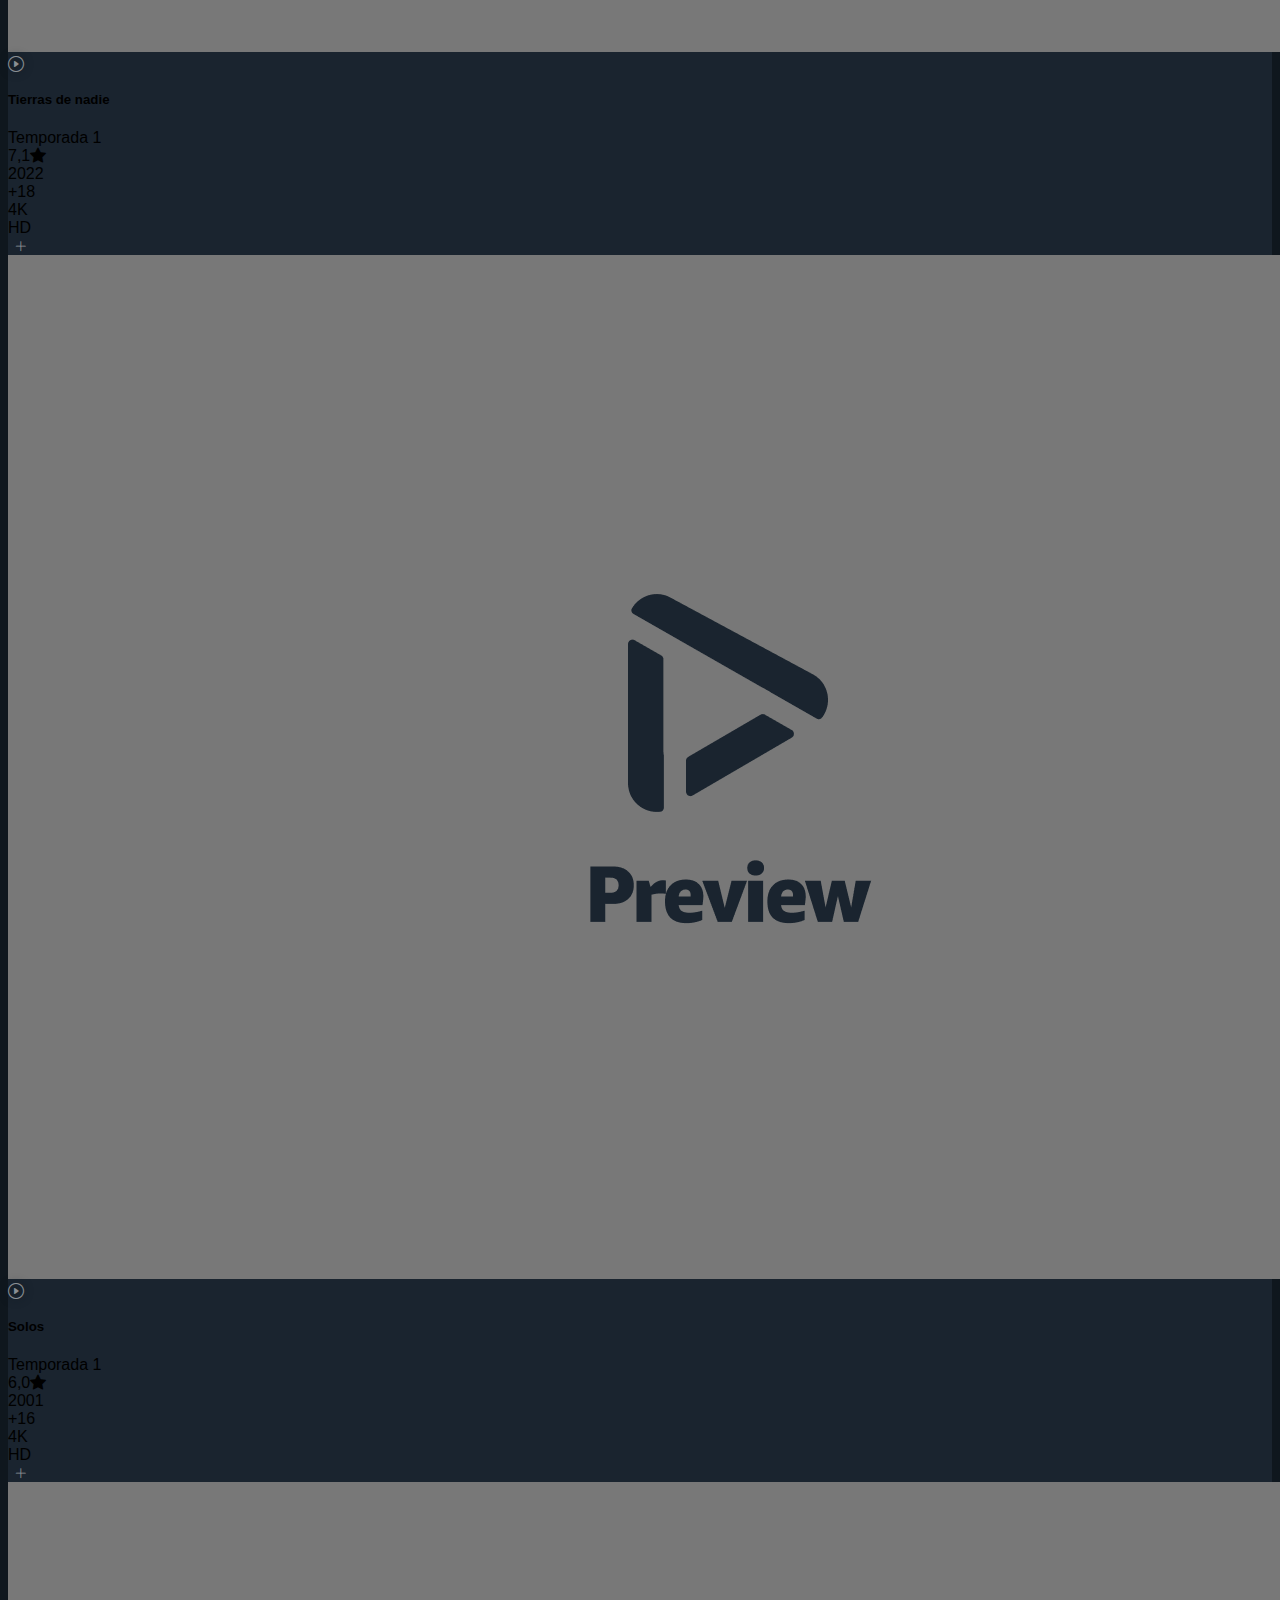
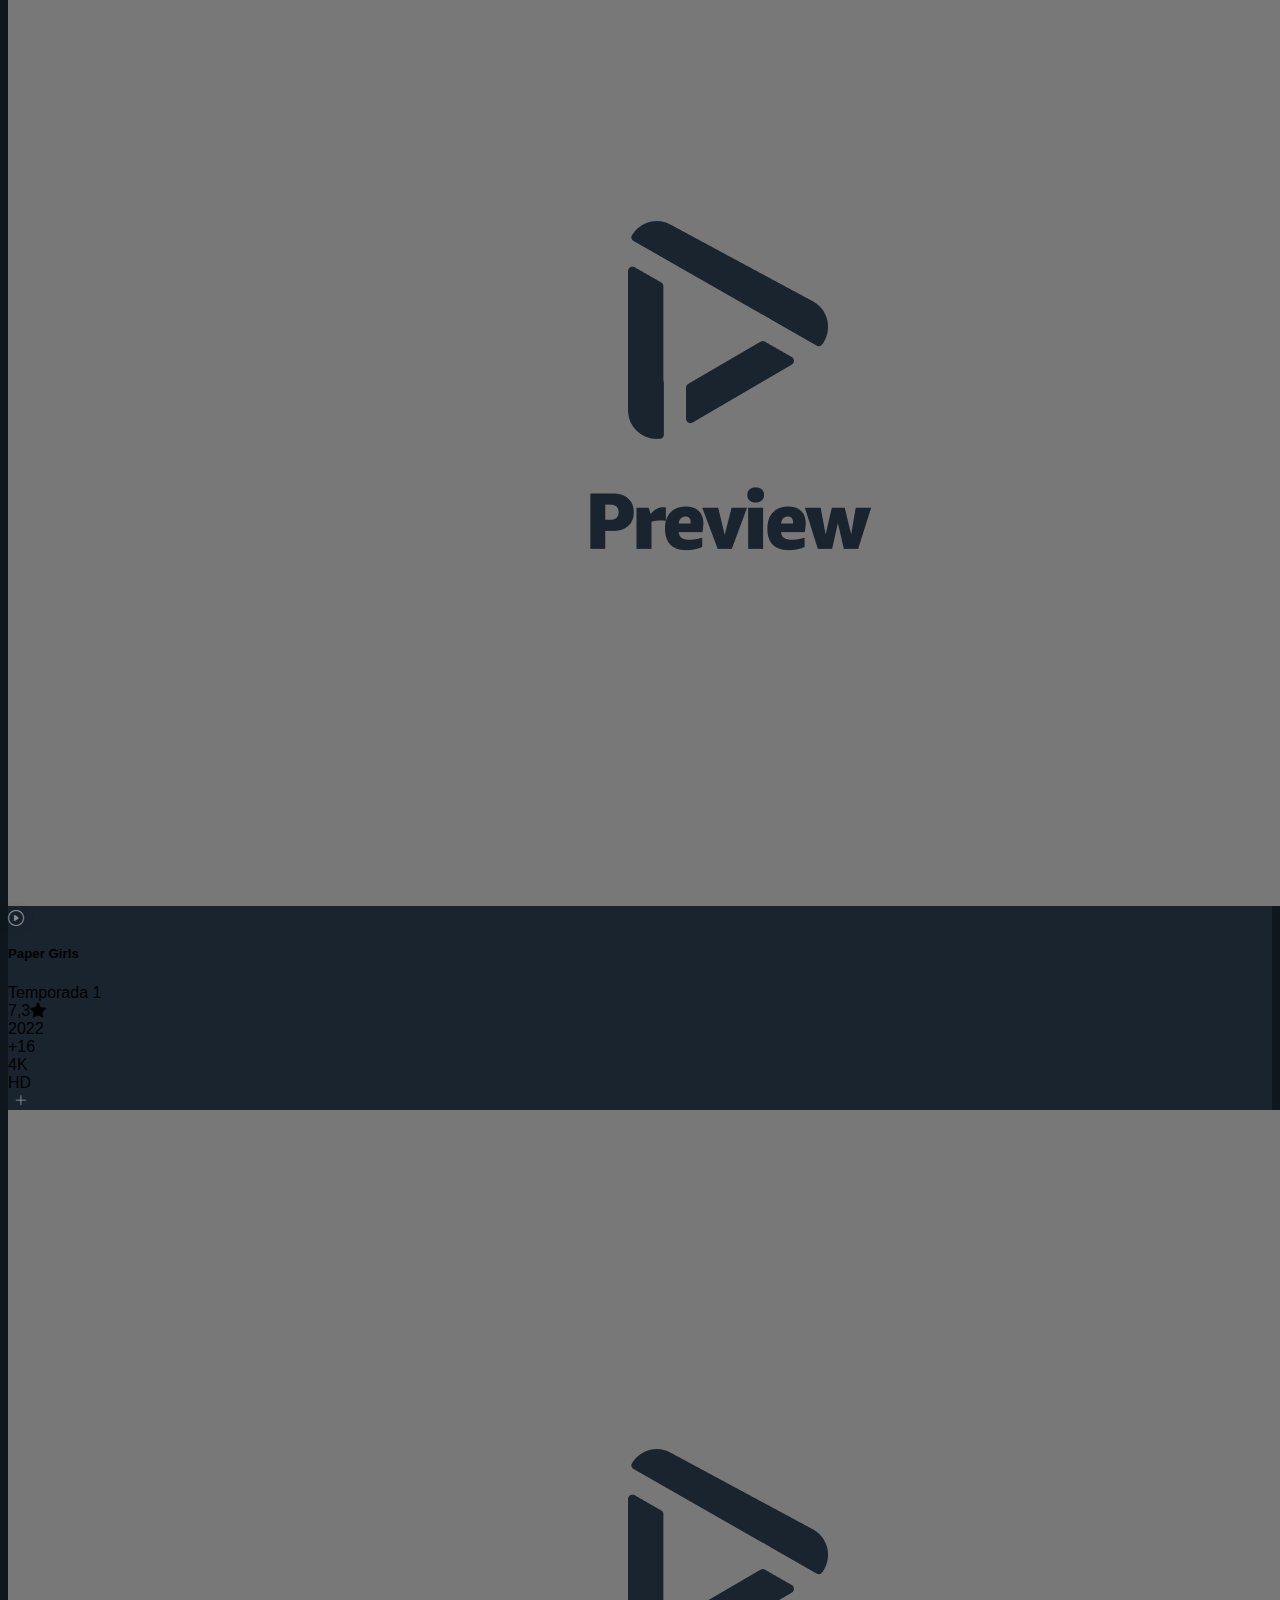
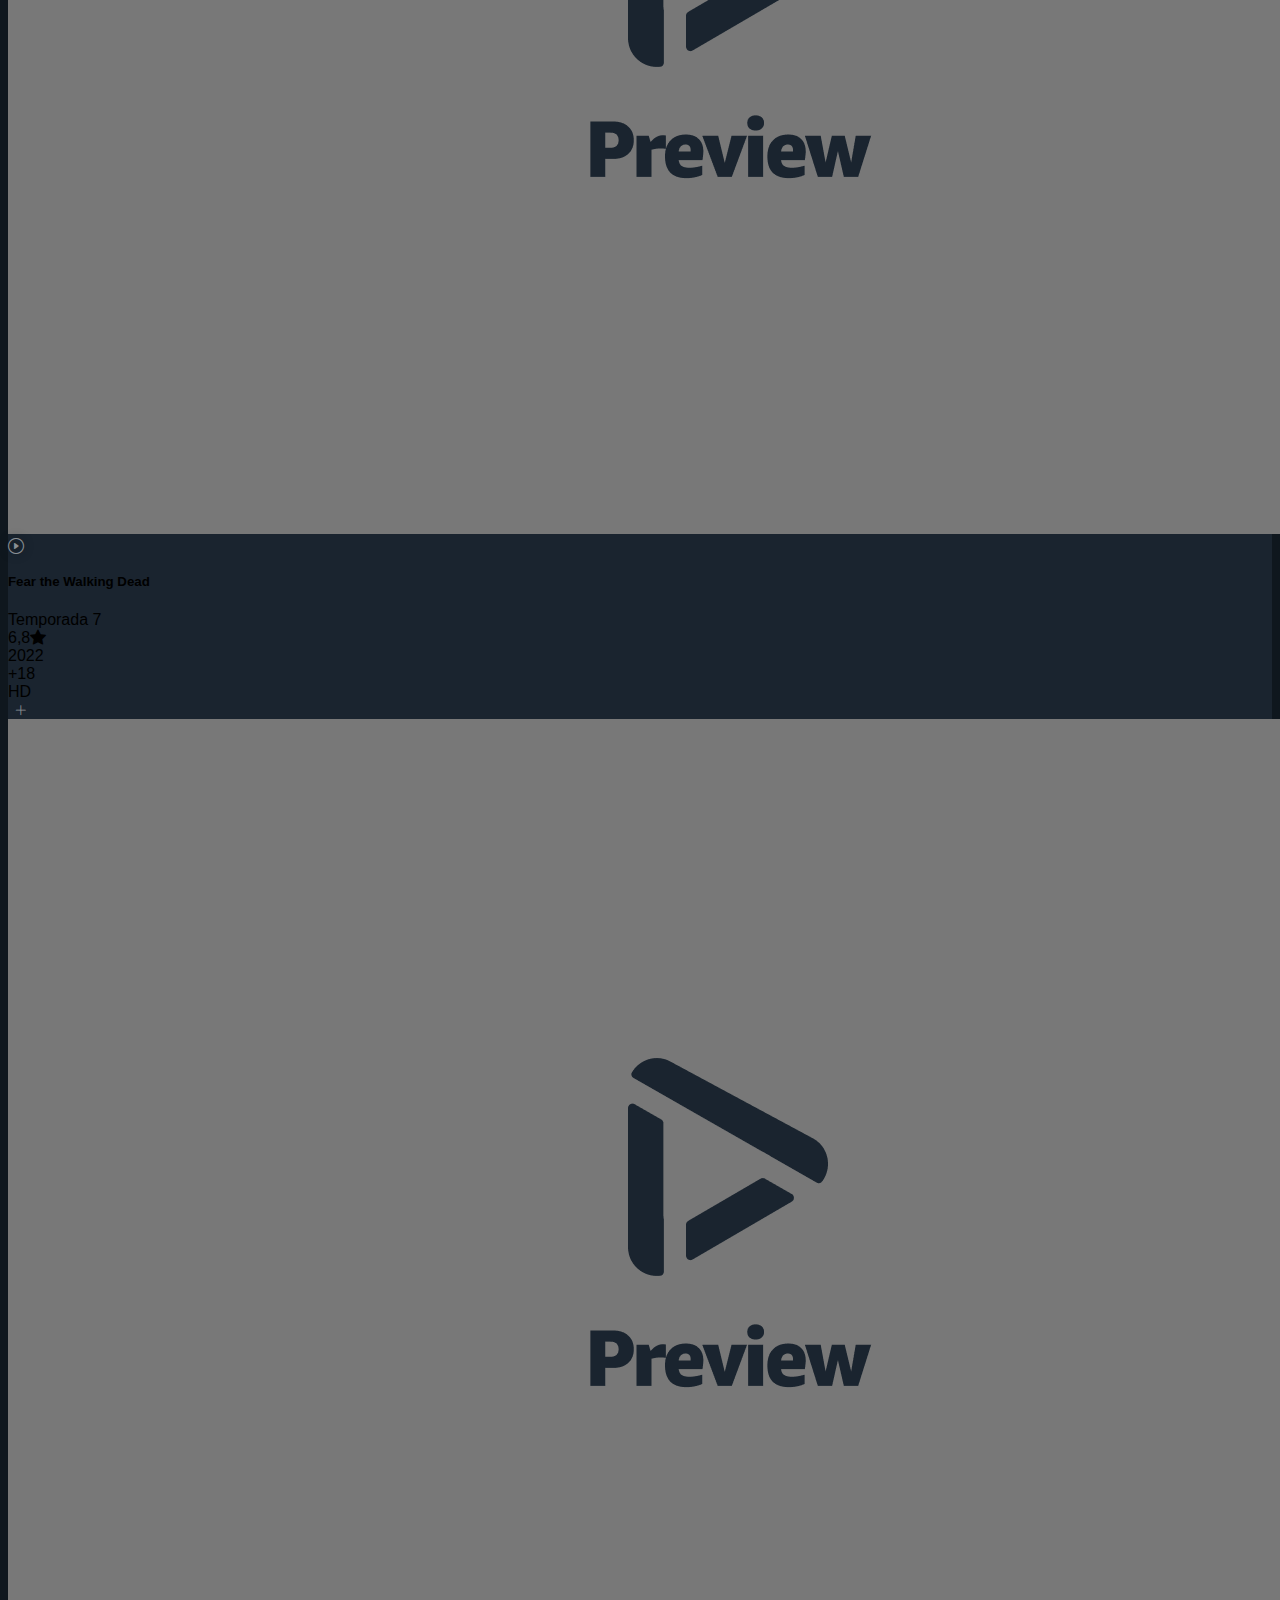
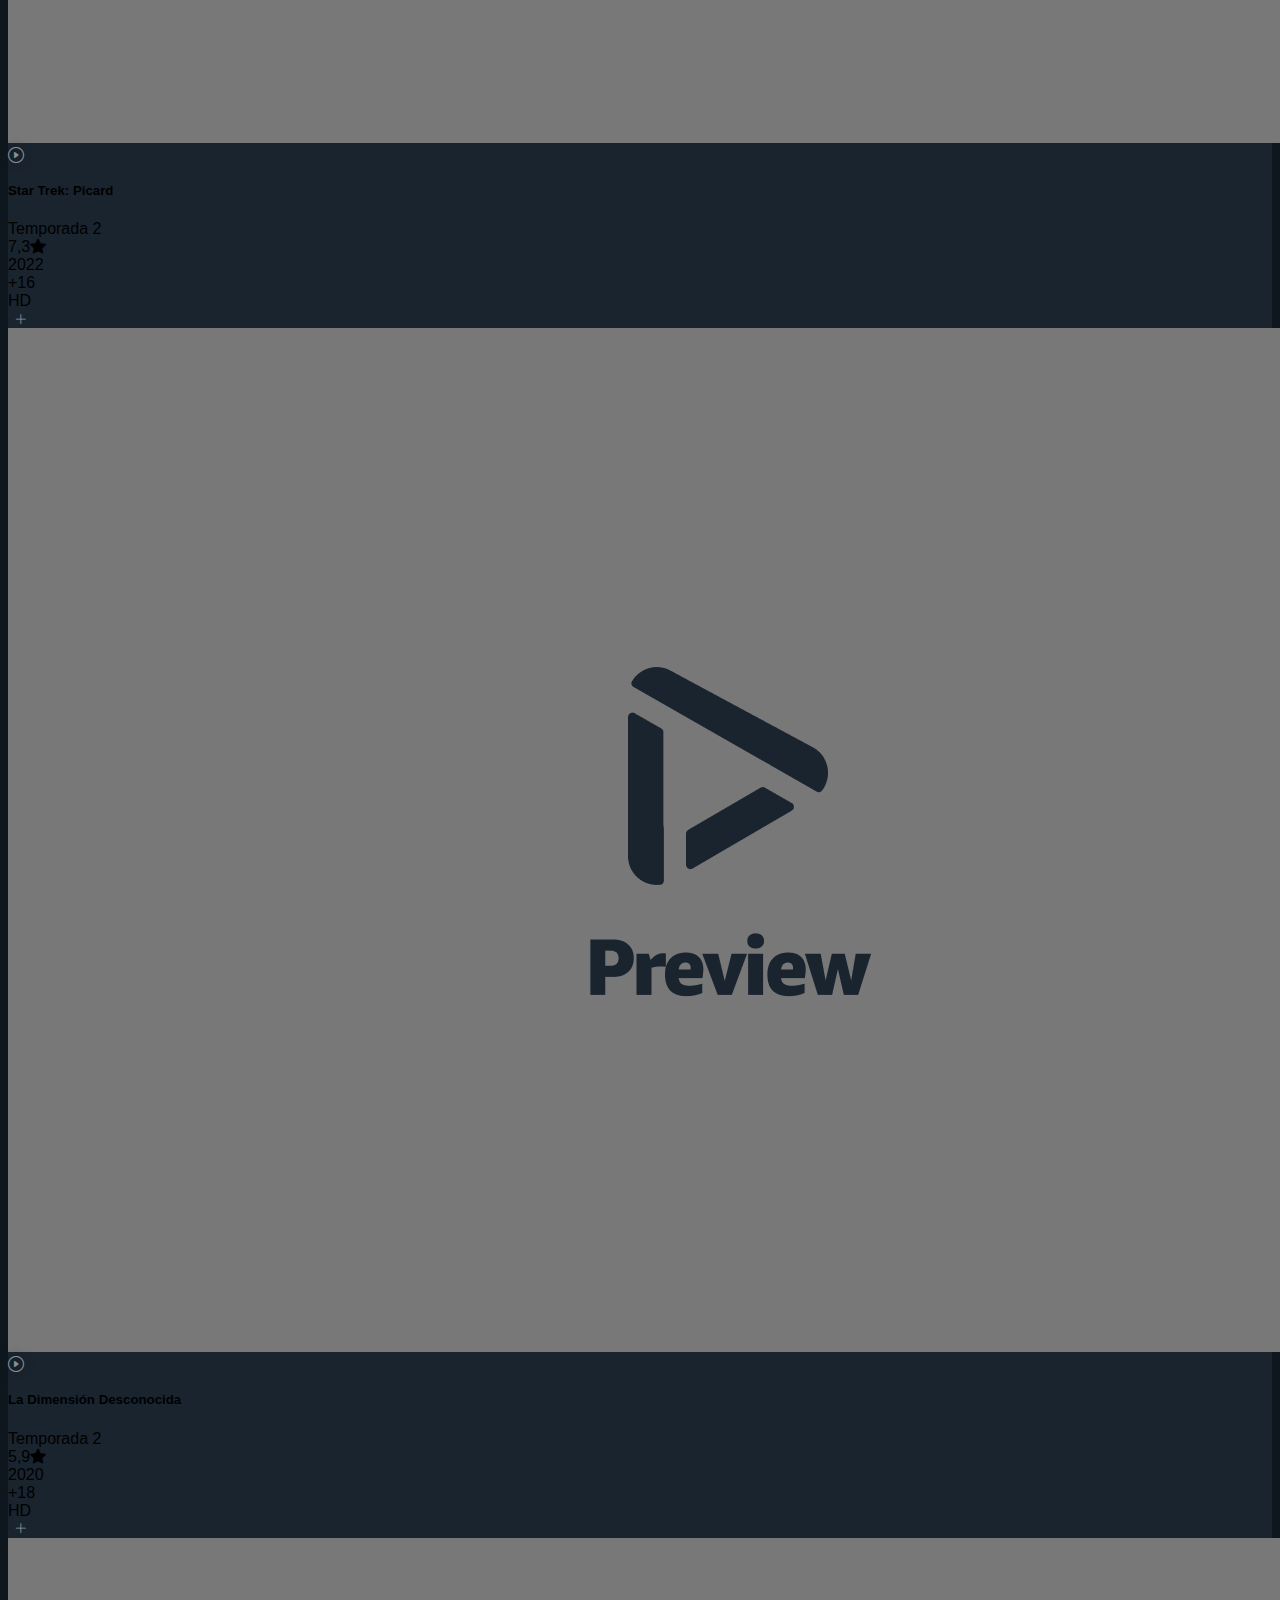
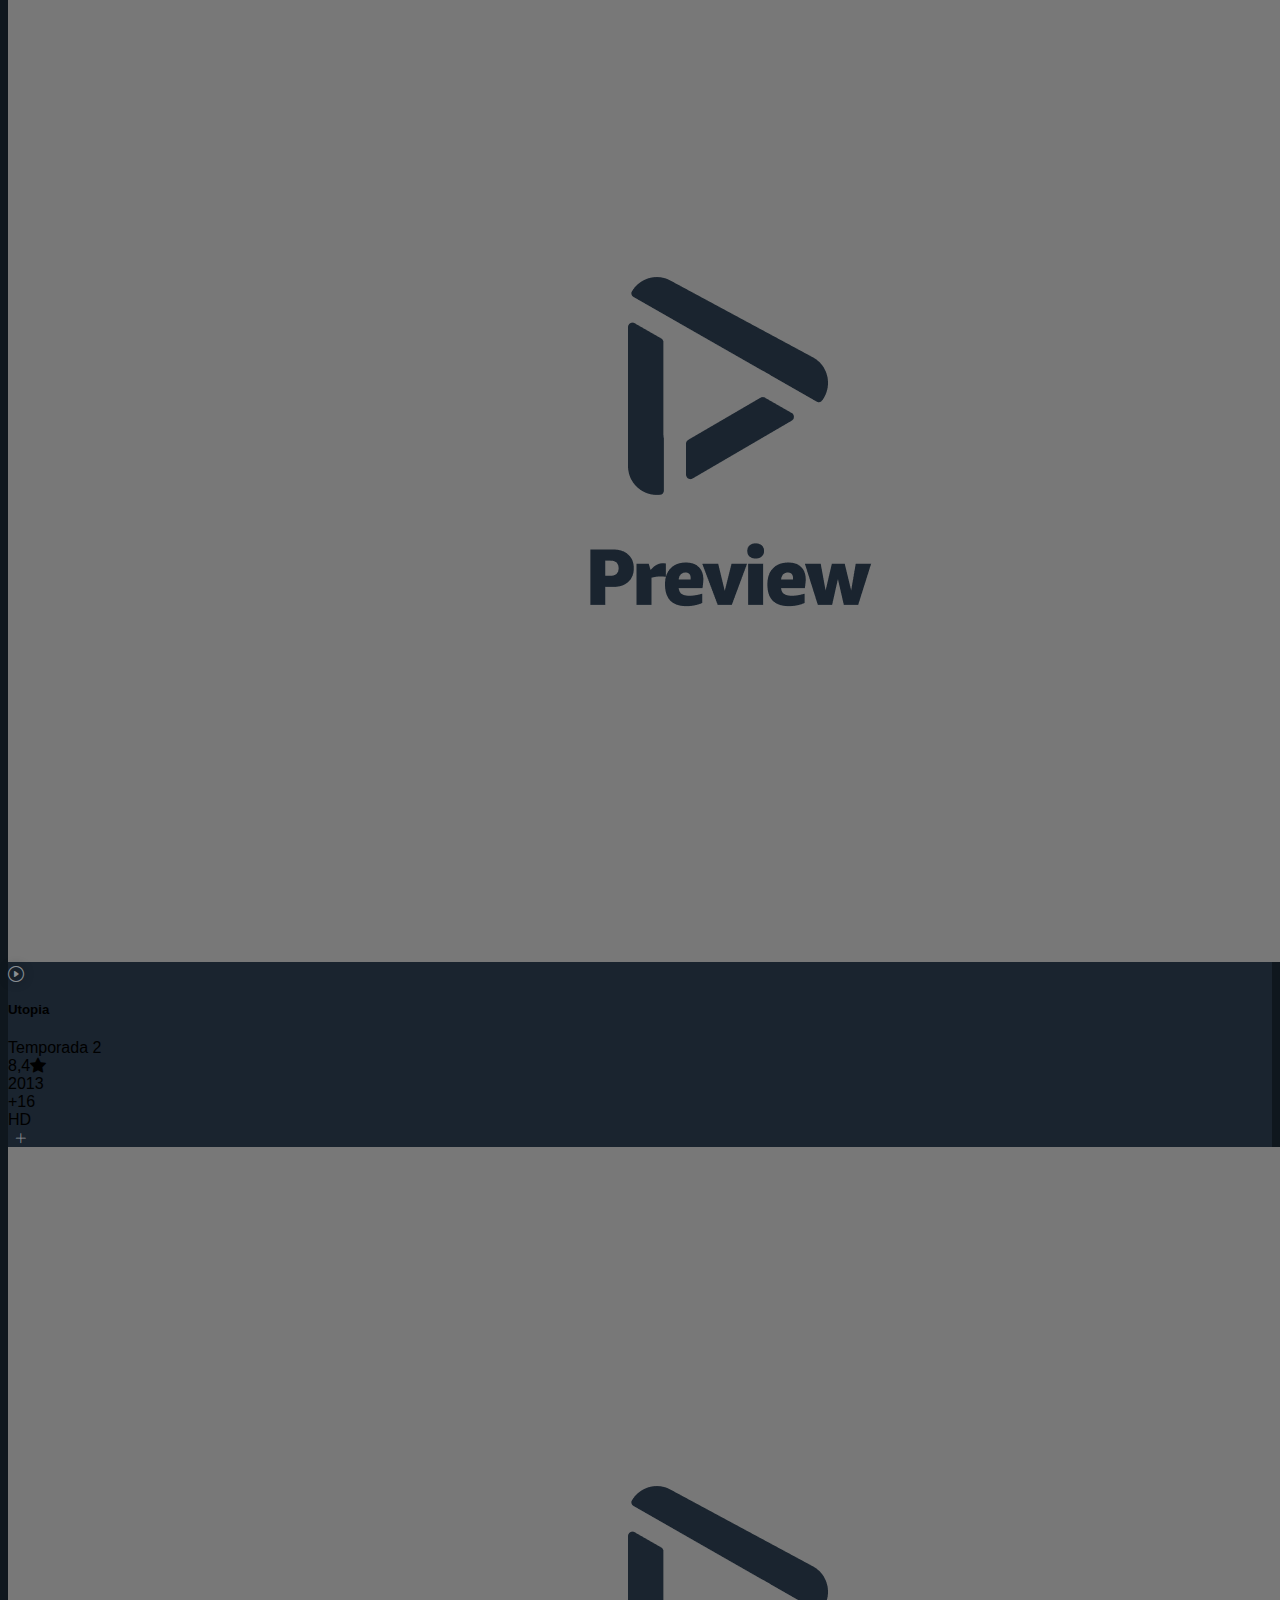
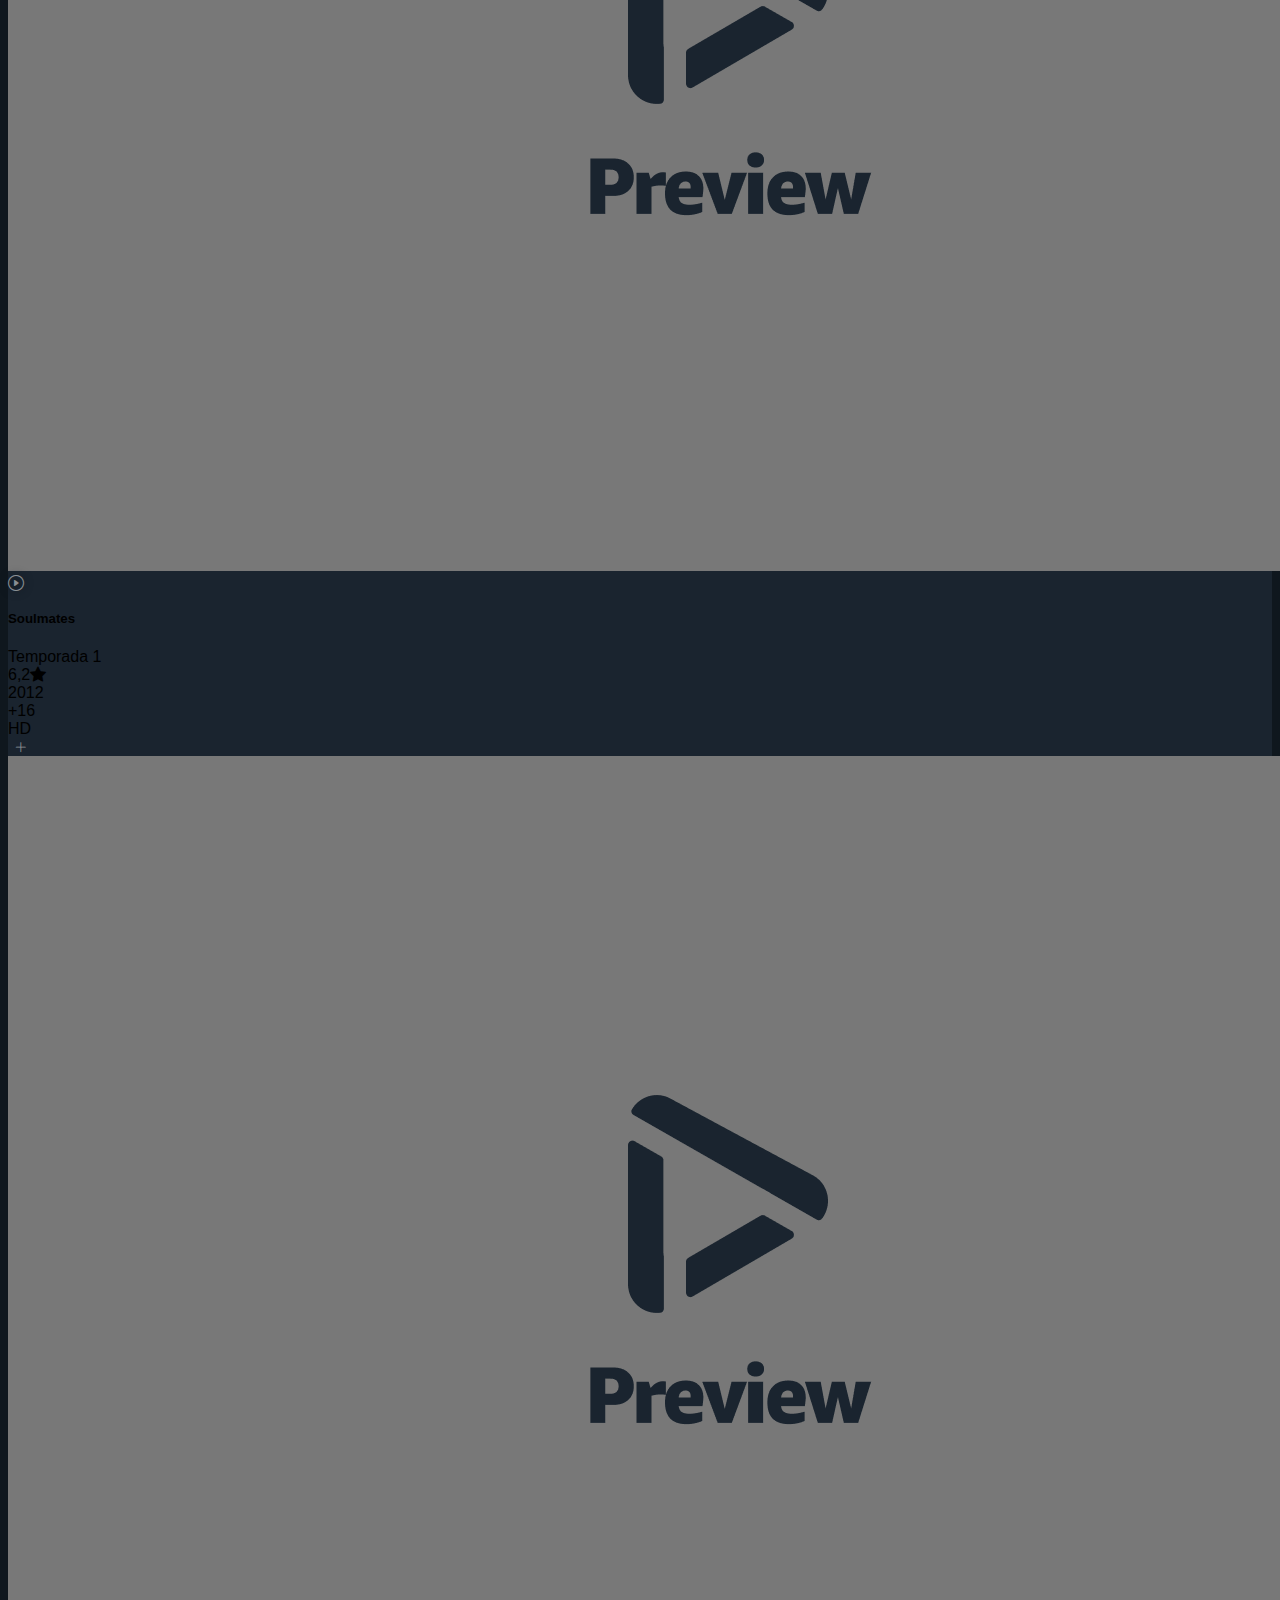
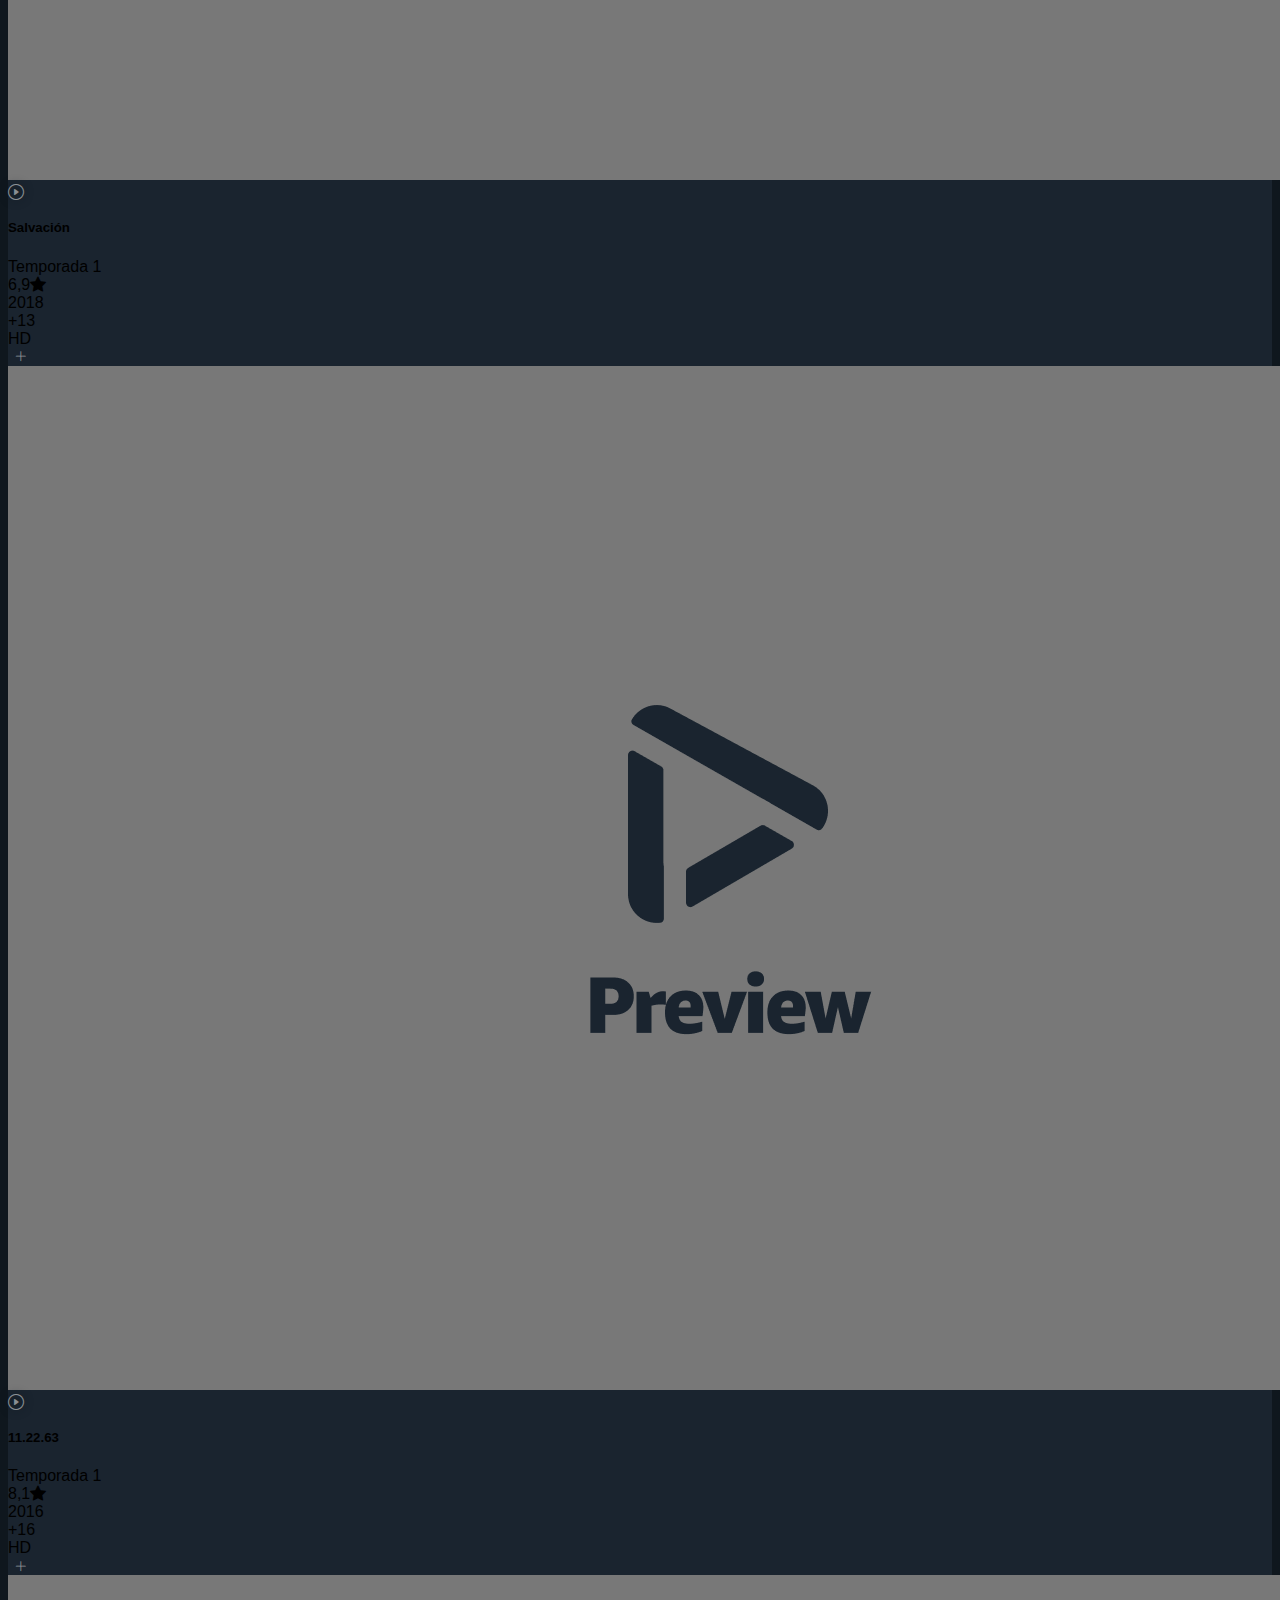
<file: pages/categorias_series/categorias-series-cf-2.html>
<!DOCTYPE html>
<html lang="es">

<head>
    <meta charset="UTF-8">
    <meta http-equiv="X-UA-Compatible" content="IE=edge">
    <meta name="viewport" content="width=device-width, initial-scale=1.0">
    <meta name="description" content="Categoría de Series de Ciencia Ficción - RollingStream Video">
    <meta name="keywords" content="pelicula, comedia , video, streaming, categoria, RollingStream,">
    <meta name="author" content="Grupo 2">
    <link href="https://cdn.jsdelivr.net/npm/bootstrap@5.3.0-alpha1/dist/css/bootstrap.min.css" rel="stylesheet"
        integrity="sha384-GLhlTQ8iRABdZLl6O3oVMWSktQOp6b7In1Zl3/Jr59b6EGGoI1aFkw7cmDA6j6gD" crossorigin="anonymous">
    <link rel="stylesheet" href="../../css/categoriasSeriesPeliculas.css" />
    <link rel="stylesheet" href="../../css/footerStyles.css" />
    <link rel="stylesheet" href="../../css/navbar.css" />
    <link rel="shortcut icon" href="../../images/logo/icono/Logo_Color_Icono.svg" type="image/x-icon">
    <title>RollingStream Video</title>
</head>

<body>
    <!-- Navbar desarrollado por Rodrigo Vizcarra -->
    <header>
        <nav class="navbar barraNavegacion navbar-dark navbar-expand-lg">
            <div class="container-fluid navbarContainer">
                <a class=" navbar-brand text-light" href="../../index.html">
                    <img class="Logo__Principal" src="../../images/logo_black.svg" alt="">
                </a>
                <button class="px-2 py-1 navbar-toggler" type="button" data-bs-toggle="collapse"
                    data-bs-target="#navbarSupportedContent" aria-controls="navbarSupportedContent"
                    aria-expanded="false" aria-label="Toggle navigation">
                    <span class="navbar-toggler-icon"></span>
                </button>
                <div class="collapse navbar-collapse mt-1" id="navbarSupportedContent">
                    <ul class="navbar-nav d-md-flex me-auto">
                        <li class="nav-item">
                            <div class="dropdown">
                                <button
                                    class="p-0 py-2 ps-sm-2 ps-md-2 p-lg-2 btn text-light fs-5 dropdown-toggle border-0"
                                    type="button" data-bs-toggle="dropdown" aria-expanded="false">
                                    Categorías
                                </button>
                                <div class="dropdown-menu dropdown-menu-dark border-0">
                                    <div class="px-md-3 py-md-2 dopdownMenu">
                                        <section class="mx-sm-0 mx-lg-2">
                                            <h2 class=" p-2 titulosCategorias">Categorías principales</h2>
                                            <ul class="contenedorCategorias p-0">
                                                <li class="categoriasPrincipalesItems ">
                                                    <a class="dropdown-item dropdown-item-principales w-100 h-100"
                                                        href="../error404.html">Rolling Originals</a>
                                                </li>
                                                <li class="categoriasPrincipalesItems">
                                                    <a class="dropdown-item dropdown-item-principales w-100 h-100"
                                                        href="../error404.html">Niños</a>
                                                </li>
                                                <li class="categoriasPrincipalesItems">
                                                    <a class="dropdown-item dropdown-item-principales w-100 h-100"
                                                        href="../error404.html">Películas añadidas recientemente</a>
                                                </li>
                                                <li class="categoriasPrincipalesItems">
                                                    <a class="dropdown-item dropdown-item-principales w-100 h-100"
                                                        href="../error404.html">Series añadidas recientemente</a>
                                                </li>
                                            </ul>
                                        </section>
                                        <section class="mx-sm-0 mx-lg-2 ">
                                            <h2 class=" p-2 titulosCategorias">Géneros</h2>
                                            <div class="categoriasGeneros mx-sm-1 mx-lg-0 w-100">
                                                <ul class="ul_categoriasGeneros">
                                                    <li>
                                                        <a class="dropdown-item" href="../error404.html">Acción y aventuras</a>
                                                    </li>
                                                    <li>
                                                        <a class="dropdown-item"
                                                            href="../categorias_peliculas/categorias-comedia.html">Comedia</a>
                                                    </li>
                                                    <li>
                                                        <a class="dropdown-item" href="../error404.html">Drama</a>
                                                    </li>
                                                    <li>
                                                        <a class="dropdown-item" href="../error404.html">Documental</a>
                                                    </li>
                                                    <li>
                                                        <a class="dropdown-item" href="../error404.html">Infantil y Familiar</a>
                                                    </li>
                                                    <li>
                                                        <a class="dropdown-item" href="../error404.html">Fantasía</a>
                                                    </li>
                                                    <li>
                                                        <a class="dropdown-item" href="../error404.html">Terror</a>
                                                    </li>
                                                    <li>
                                                        <a class="dropdown-item" href="../error404.html">Romance</a>
                                                    </li>
                                                    <li>
                                                        <a class="dropdown-item"
                                                            href="./categorias-series-cf.html">Ciencia ficción</a>
                                                    </li>
                                                    <li>
                                                        <a class="dropdown-item" href="../error404.html">Suspenso</a>
                                                    </li>
                                                    <li>
                                                        <a class="dropdown-item" href="../error404.html">Anime</a>
                                                    </li>
                                                    <li>
                                                        <a class="dropdown-item" href="../error404.html">Deportes</a>
                                                    </li>
                                                </ul>
                                            </div>
                                        </section>
                                        <section class="mx-sm-0 mx-lg-2 w-25">
                                            <h3 class=" p-2 titulosCategorias">Otras categorías</h3>
                                            <div class="mx-sm-1 mx-lg-4">
                                                <ul class="ulOtrasCategorias">
                                                    <li>
                                                        <a class="dropdown-item" href="../error404.html">Títulos galardonados</a>
                                                    </li>
                                                    <li>
                                                        <a class="dropdown-item " href="../error404.html">Solo por tiempo limitado en Rolling</a>
                                                    </li>
                                                </ul>
                                            </div>
                                        </section>
                                    </div>
                                </div>
                            </div>
                        </li>
                        <li class="nav-item">
                            <a class="ps-md-2 ps-sm-2 nav-link active fs-5 text-light" aria-current="page"
                                href="../../index.html">Inicio</a>
                        </li>
                        <li class="nav-item">
                            <a class="ps-md-2 ps-sm-2 nav-link fs-5 text-light" href="../error404.html">Series</a>
                        </li>
                        <li class="nav-item">
                            <a class="ps-md-2 ps-sm-2 nav-link fs-5 text-light" href="../error404.html">Peliculas</a>
                        </li>
                    </ul>
                    <div class="me-2 py-2 ps-md-2 ps-sm-2">
                        <a href="../login.html" class="btn loginButton">Iniciar sesión</a>
                    </div>
                    <div class="me-2 py-2 ps-md-2 ps-sm-2">
                        <a href="./Suscripcion.html" class="btn suscribeButton">Suscribete</a>
                    </div>
                    <form class="d-flex py-2 px-sm-2 px-md-2 px-lg-0 formularioBusqueda" role="search" method="get"
                        action="../error404.html">
                        <input class="form-control me-2 inputBusqueda" type="search" placeholder="Buscar"
                            aria-label="Search" required maxlength="255">
                        <button class="btn btn-outline-info" type="submit">
                            <i class="bi bi-search"></i>
                        </button>
                    </form>
                </div>
            </div>
        </nav>
    </header>
    <main class="container">
        <section class="my-3">
            <h1 class="display-1 text-secondary">Series de <strong>Ciencia Ficción</strong></h1>
            <hr class="text-secondary">
        </section>
        <section class="row row-cols-1 row-cols-md-2 row-cols-lg-4 my-3 g-2">
            <article class="col">
                <div class="card text-light shadow">
                    <div class="card-img-top position-relative">
                        <img src="../../images/peliculas__series/miniaturas/Preview.png"
                            class="img-fluid border border-0 rounded-top-1" alt="Cielo Nocturno">
                        <div class="w-100 position-absolute bottom-0 start-0 btn-gradient d-flex justify-content-start">
                            <a href="../error404.html" class="btn btn-play border-0 rounded-0">
                                <i class="bi bi-play-circle fs-1"></i>
                            </a>
                        </div>
                    </div>
                    <div class="card-body row py-1">
                        <div class="col-10 px-2">
                            <h5 class="card-title text-truncate">Cielo Nocturno</h5>
                            <ul
                                class="list-unstyled text-center d-flex flex-wrap justify-content-start text-secondary align-items-center gap-1 gap-md-2">
                                <li class="fw-bold">Temporada 1</li>
                                <li class="fw-bold">7,4<i class="bi bi-star-fill"></i></li>
                                <li class="fw-bold">2022</li>
                                <li class="border border-secondary rounded px-1">+16</li>
                                <li class="border border-secondary rounded px-1">HD</li>
                            </ul>
                        </div>
                        <button class="btn btn-plus col-2 p-0 align-self-start">
                            <i class="bi bi-plus-lg fs-1"></i>
                        </button>
                    </div>
                </div>
            </article>
            <article class="col">
                <div class="card text-light shadow">
                    <div class="card-img-top position-relative">
                        <img src="../../images/peliculas__series/miniaturas/Preview.png"
                            class="img-fluid border border-0 rounded-top-2" alt="Upload">
                        <div class="w-100 position-absolute bottom-0 start-0 btn-gradient d-flex justify-content-start">
                            <a href="../error404.html" class="btn btn-play border-0 rounded-0">
                                <i class="bi bi-play-circle fs-1"></i>
                            </a>
                        </div>
                    </div>
                    <div class="card-body row py-1">
                        <div class="col-10 px-2">
                            <h5 class="card-title text-truncate">Upload</h5>
                            <ul
                                class="list-unstyled text-center d-flex flex-wrap justify-content-start text-secondary align-items-center gap-1 gap-md-2">
                                <li class="fw-bold">Temporada 2</li>
                                <li class="fw-bold">7,9<i class="bi bi-star-fill"></i></li>
                                <li class="fw-bold">2022</li>
                                <li class="border border-secondary rounded px-1">+16</li>
                                <li class="border border-secondary rounded px-1">4K</li>
                                <li class="border border-secondary rounded px-1">HD</li>
                            </ul>
                        </div>
                        <button class="btn btn-plus col-2 p-0 align-self-start"><i
                                class="bi bi-plus-lg fs-1"></i></button>
                    </div>
                </div>
            </article>
            <article class="col">
                <div class="card text-light shadow">
                    <div class="card-img-top position-relative">
                        <img src="../../images/peliculas__series/miniaturas/Preview.png"
                            class="img-fluid border border-0 rounded-top-2" alt="The Expanse">
                        <div class="w-100 position-absolute bottom-0 start-0 btn-gradient d-flex justify-content-start">
                            <a href="../error404.html" class="btn btn-play border-0 rounded-0">
                                <i class="bi bi-play-circle fs-1"></i>
                            </a>
                        </div>
                    </div>
                    <div class="card-body row py-1">
                        <div class="col-10 px-2">
                            <h5 class="card-title text-truncate">The Expanse</h5>
                            <ul
                                class="list-unstyled text-center d-flex flex-wrap justify-content-start text-secondary align-items-center gap-1 gap-md-2">
                                <li class="fw-bold">Temporada 6</li>
                                <li class="fw-bold">6,5<i class="bi bi-star-fill"></i></li>
                                <li class="fw-bold">2016</li>
                                <li class="border border-secondary rounded px-1">13</li>
                                <li class="border border-secondary rounded px-1">4K</li>
                                <li class="border border-secondary rounded px-1">HD</li>
                            </ul>
                        </div>
                        <button class="btn btn-plus col-2 p-0 align-self-start">
                            <i class="bi bi-plus-lg fs-1"></i>
                        </button>
                    </div>
                </div>
            </article>
            <article class="col">
                <div class="card text-light shadow">
                    <div class="card-img-top position-relative">
                        <img src="../../images/peliculas__series/miniaturas/Preview.png"
                            class="img-fluid border border-0 rounded-top-2" alt="Tierras de nadie">
                        <div class="w-100 position-absolute bottom-0 start-0 btn-gradient d-flex justify-content-start">
                            <a href="../error404.html" class="btn btn-play border-0 rounded-0">
                                <i class="bi bi-play-circle fs-1"></i>
                            </a>
                        </div>
                    </div>
                    <div class="card-body row py-1">
                        <div class="col-10 px-2">
                            <h5 class="card-title text-truncate">Tierras de nadie</h5>
                            <ul
                                class="list-unstyled text-center d-flex flex-wrap justify-content-start text-secondary align-items-center gap-1 gap-md-2">
                                <li class="fw-bold">Temporada 1</li>
                                <li class="fw-bold">7,1<i class="bi bi-star-fill"></i></li>
                                <li class="fw-bold">2022</li>
                                <li class="border border-secondary rounded px-1">+18</li>
                                <li class="border border-secondary rounded px-1">4K</li>
                                <li class="border border-secondary rounded px-1">HD</li>
                            </ul>
                        </div>
                        <button class="btn btn-plus col-2 p-0 align-self-start">
                            <i class="bi bi-plus-lg fs-1"></i>
                        </button>
                    </div>
                </div>
            </article>
            <article class="col">
                <div class="card text-light shadow">
                    <div class="card-img-top position-relative">
                        <img src="../../images/peliculas__series/miniaturas/Preview.png"
                            class="img-fluid border border-0 rounded-top-2" alt="Solos">
                        <div class="w-100 position-absolute bottom-0 start-0 btn-gradient d-flex justify-content-start">
                            <a href="../error404.html" class="btn btn-play border-0 rounded-0">
                                <i class="bi bi-play-circle fs-1"></i>
                            </a>
                        </div>
                    </div>
                    <div class="card-body row py-1">
                        <div class="col-10 px-2">
                            <h5 class="card-title text-truncate">Solos</h5>
                            <ul
                                class="list-unstyled text-center d-flex flex-wrap justify-content-start text-secondary align-items-center gap-1 gap-md-2">
                                <li class="fw-bold">Temporada 1</li>
                                <li class="fw-bold">6,0<i class="bi bi-star-fill"></i></li>
                                <li class="fw-bold">2001</li>
                                <li class="border border-secondary rounded px-1">+16</li>
                                <li class="border border-secondary rounded px-1">4K</li>
                                <li class="border border-secondary rounded px-1">HD</li>
                            </ul>
                        </div>
                        <button class="btn btn-plus col-2 p-0 align-self-start">
                            <i class="bi bi-plus-lg fs-1"></i>
                        </button>
                    </div>
                </div>
            </article>
            <article class="col">
                <div class="card text-light shadow">
                    <div class="card-img-top position-relative">
                        <img src="../../images/peliculas__series/miniaturas/Preview.png"
                            class="img-fluid border border-0 rounded-top-2" alt="Paper Girls">
                        <div class="w-100 position-absolute bottom-0 start-0 btn-gradient d-flex justify-content-start">
                            <a href="../error404.html" class="btn btn-play border-0 rounded-0">
                                <i class="bi bi-play-circle fs-1"></i>
                            </a>
                        </div>
                    </div>
                    <div class="card-body row py-1">
                        <div class="col-10 px-2">
                            <h5 class="card-title text-truncate">Paper Girls</h5>
                            <ul
                                class="list-unstyled text-center d-flex flex-wrap justify-content-start text-secondary align-items-center gap-1 gap-md-2">
                                <li class="fw-bold">Temporada 1</li>
                                <li class="fw-bold">7,3<i class="bi bi-star-fill"></i></li>
                                <li class="fw-bold">2022</li>
                                <li class="border border-secondary rounded px-1">+16</li>
                                <li class="border border-secondary rounded px-1">4K</li>
                                <li class="border border-secondary rounded px-1">HD</li>
                            </ul>
                        </div>
                        <button class="btn btn-plus col-2 p-0 align-self-start">
                            <i class="bi bi-plus-lg fs-1"></i>
                        </button>
                    </div>
                </div>
            </article>
            <article class="col">
                <div class="card text-light shadow">
                    <div class="card-img-top position-relative">
                        <img src="../../images/peliculas__series/miniaturas/Preview.png"
                            class="img-fluid border border-0 rounded-top-2" alt="Fear the Walking Dead">
                        <div class="w-100 position-absolute bottom-0 start-0 btn-gradient d-flex justify-content-start">
                            <a href="../error404.html" class="btn btn-play border-0 rounded-0">
                                <i class="bi bi-play-circle fs-1"></i>
                            </a>
                        </div>
                    </div>
                    <div class="card-body row py-1">
                        <div class="col-10 px-2">
                            <h5 class="card-title text-truncate">Fear the Walking Dead</h5>
                            <ul
                                class="list-unstyled text-center d-flex flex-wrap justify-content-start text-secondary align-items-center gap-1 gap-md-2">
                                <li class="fw-bold">Temporada 7</li>
                                <li class="fw-bold">6,8<i class="bi bi-star-fill"></i></li>
                                <li class="fw-bold">2022</li>
                                <li class="border border-secondary rounded px-1">+18</li>
                                <li class="border border-secondary rounded px-1">HD</li>
                            </ul>
                        </div>
                        <button class="btn btn-plus col-2 p-0 align-self-start">
                            <i class="bi bi-plus-lg fs-1"></i>
                        </button>
                    </div>
                </div>
            </article>
            <article class="col">
                <div class="card text-light shadow">
                    <div class="card-img-top position-relative">
                        <img src="../../images/peliculas__series/miniaturas/Preview.png"
                            class="img-fluid border border-0 rounded-top-2" alt="Star Trek: Picard">
                        <div class="w-100 position-absolute bottom-0 start-0 btn-gradient d-flex justify-content-start">
                            <a href="../error404.html" class="btn btn-play border-0 rounded-0">
                                <i class="bi bi-play-circle fs-1"></i>
                            </a>
                        </div>
                    </div>
                    <div class="card-body row py-1">
                        <div class="col-10 px-2">
                            <h5 class="card-title text-truncate">Star Trek: Picard</h5>
                            <ul
                                class="list-unstyled text-center d-flex flex-wrap justify-content-start text-secondary align-items-center gap-1 gap-md-2">
                                <li class="fw-bold">Temporada 2</li>
                                <li class="fw-bold">7,3<i class="bi bi-star-fill"></i></li>
                                <li class="fw-bold">2022</li>
                                <li class="border border-secondary rounded px-1">+16</li>
                                <li class="border border-secondary rounded px-1">HD</li>
                            </ul>
                        </div>
                        <button class="btn btn-plus col-2 p-0 align-self-start">
                            <i class="bi bi-plus-lg fs-1"></i>
                        </button>
                    </div>
                </div>
            </article>
            <article class="col">
                <div class="card text-light shadow">
                    <div class="card-img-top position-relative">
                        <img src="../../images/peliculas__series/miniaturas/Preview.png"
                            class="img-fluid border border-0 rounded-top-2" alt="La Dimensión Desconocida">
                        <div class="w-100 position-absolute bottom-0 start-0 btn-gradient d-flex justify-content-start">
                            <a href="../error404.html" class="btn btn-play border-0 rounded-0">
                                <i class="bi bi-play-circle fs-1"></i>
                            </a>
                        </div>
                    </div>
                    <div class="card-body row py-1">
                        <div class="col-10 px-2">
                            <h5 class="card-title text-truncate">La Dimensión Desconocida</h5>
                            <ul
                                class="list-unstyled text-center d-flex flex-wrap justify-content-start text-secondary align-items-center gap-1 gap-md-2">
                                <li class="fw-bold">Temporada 2</li>
                                <li class="fw-bold">5,9<i class="bi bi-star-fill"></i></li>
                                <li class="fw-bold">2020</li>
                                <li class="border border-secondary rounded px-1">+18</li>
                                <li class="border border-secondary rounded px-1">HD</li>
                            </ul>
                        </div>
                        <button class="btn btn-plus col-2 p-0 align-self-start">
                            <i class="bi bi-plus-lg fs-1"></i>
                        </button>
                    </div>
                </div>
            </article>
            <article class="col">
                <div class="card text-light shadow">
                    <div class="card-img-top position-relative">
                        <img src="../../images/peliculas__series/miniaturas/Preview.png"
                            class="img-fluid border border-0 rounded-top-2" alt="Utopia">
                        <div class="w-100 position-absolute bottom-0 start-0 btn-gradient d-flex justify-content-start">
                            <a href="../error404.html" class="btn btn-play border-0 rounded-0">
                                <i class="bi bi-play-circle fs-1"></i>
                            </a>
                        </div>
                    </div>
                    <div class="card-body row py-1">
                        <div class="col-10 px-2">
                            <h5 class="card-title text-truncate">Utopia</h5>
                            <ul
                                class="list-unstyled text-center d-flex flex-wrap justify-content-start text-secondary align-items-center gap-1 gap-md-2">
                                <li class="fw-bold">Temporada 2</li>
                                <li class="fw-bold">8,4<i class="bi bi-star-fill"></i></li>
                                <li class="fw-bold">2013</li>
                                <li class="border border-secondary rounded px-1">+16</li>
                                <li class="border border-secondary rounded px-1">HD</li>
                            </ul>
                        </div>
                        <button class="btn btn-plus col-2 p-0 align-self-start">
                            <i class="bi bi-plus-lg fs-1"></i>
                        </button>
                    </div>
                </div>
            </article>
            <article class="col">
                <div class="card text-light shadow">
                    <div class="card-img-top position-relative">
                        <img src="../../images/peliculas__series/miniaturas/Preview.png "
                            class="img-fluid border border-0 rounded-top-2" alt="Soulmates">
                        <div class="w-100 position-absolute bottom-0 start-0 btn-gradient d-flex justify-content-start">
                            <a href="../error404.html" class="btn btn-play border-0 rounded-0">
                                <i class="bi bi-play-circle fs-1"></i>
                            </a>
                        </div>
                    </div>
                    <div class="card-body row py-1">
                        <div class="col-10 px-2">
                            <h5 class="card-title text-truncate">Soulmates</h5>
                            <ul
                                class="list-unstyled text-center d-flex flex-wrap justify-content-start text-secondary align-items-center gap-1 gap-md-2">
                                <li class="fw-bold">Temporada 1</li>
                                <li class="fw-bold">6,2<i class="bi bi-star-fill"></i></li>
                                <li class="fw-bold">2012</li>
                                <li class="border border-secondary rounded px-1">+16</li>
                                <li class="border border-secondary rounded px-1">HD</li>
                            </ul>
                        </div>
                        <button class="btn btn-plus col-2 p-0 align-self-start">
                            <i class="bi bi-plus-lg fs-1"></i>
                        </button>
                    </div>
                </div>
            </article>
            <article class="col">
                <div class="card text-light shadow">
                    <div class="card-img-top position-relative">
                        <img src="../../images/peliculas__series/miniaturas/Preview.png"
                            class="img-fluid border border-0 rounded-top-2" alt="Salvación">
                        <div class="w-100 position-absolute bottom-0 start-0 btn-gradient d-flex justify-content-start">
                            <a href="../error404.html" class="btn btn-play border-0 rounded-0">
                                <i class="bi bi-play-circle fs-1"></i>
                            </a>
                        </div>
                    </div>
                    <div class="card-body row py-1">
                        <div class="col-10 px-2">
                            <h5 class="card-title text-truncate">Salvación</h5>
                            <ul
                                class="list-unstyled text-center d-flex flex-wrap justify-content-start text-secondary align-items-center gap-1 gap-md-2">
                                <li class="fw-bold">Temporada 1</li>
                                <li class="fw-bold">6,9<i class="bi bi-star-fill"></i></li>
                                <li class="fw-bold">2018</li>
                                <li class="border border-secondary rounded px-1">+13</li>
                                <li class="border border-secondary rounded px-1">HD</li>
                            </ul>
                        </div>
                        <button class="btn btn-plus col-2 p-0 align-self-start">
                            <i class="bi bi-plus-lg fs-1"></i>
                        </button>
                    </div>
                </div>
            </article>
            <article class="col">
                <div class="card text-light shadow">
                    <div class="card-img-top position-relative">
                        <img src="../../images/peliculas__series/miniaturas/Preview.png"
                            class="img-fluid border border-0 rounded-top-2" alt="11.22.63">
                        <div class="w-100 position-absolute bottom-0 start-0 btn-gradient d-flex justify-content-start">
                            <a href="../error404.html" class="btn btn-play border-0 rounded-0">
                                <i class="bi bi-play-circle fs-1"></i>
                            </a>
                        </div>
                    </div>
                    <div class="card-body row py-1">
                        <div class="col-10 px-2">
                            <h5 class="card-title text-truncate">11.22.63</h5>
                            <ul
                                class="list-unstyled text-center d-flex flex-wrap justify-content-start text-secondary align-items-center gap-1 gap-md-2">
                                <li class="fw-bold">Temporada 1</li>
                                <li class="fw-bold">8,1<i class="bi bi-star-fill"></i></li>
                                <li class="fw-bold">2016</li>
                                <li class="border border-secondary rounded px-1">+16</li>
                                <li class="border border-secondary rounded px-1">HD</li>
                            </ul>
                        </div>
                        <button class="btn btn-plus col-2 p-0 align-self-start">
                            <i class="bi bi-plus-lg fs-1"></i>
                        </button>
                    </div>
                </div>
            </article>
            <article class="col">
                <div class="card text-light shadow">
                    <div class="card-img-top position-relative">
                        <img src="../../images/peliculas__series/miniaturas/Preview.png"
                            class="img-fluid border border-0 rounded-top-2" alt="El hombre en el castillo">
                        <div class="w-100 position-absolute bottom-0 start-0 btn-gradient d-flex justify-content-start">
                            <a href="../error404.html" class="btn btn-play border-0 rounded-0">
                                <i class="bi bi-play-circle fs-1"></i>
                            </a>
                        </div>
                    </div>
                    <div class="card-body row py-1">
                        <div class="col-10 px-2">
                            <h5 class="card-title text-truncate">El hombre en el castillo</h5>
                            <ul
                                class="list-unstyled text-center d-flex flex-wrap justify-content-start text-secondary align-items-center gap-1 gap-md-2">
                                <li class="fw-bold">Temporada 4</li>
                                <li class="fw-bold">7,9<i class="bi bi-star-fill"></i></li>
                                <li class="fw-bold">2019</li>
                                <li class="border border-secondary rounded px-1">+16</li>
                                <li class="border border-secondary rounded px-1">4K</li>
                                <li class="border border-secondary rounded px-1">HD</li>
                            </ul>
                        </div>
                        <button class="btn btn-plus col-2 p-0 align-self-start">
                            <i class="bi bi-plus-lg fs-1"></i>
                        </button>
                    </div>
                </div>
            </article>
            <article class="col">
                <div class="card text-light shadow">
                    <div class="card-img-top position-relative">
                        <img src="../../images/peliculas__series/miniaturas/Preview.png"
                            class="img-fluid border border-0 rounded-top-2" alt="The Walking Dead: World Beyond">
                        <div class="w-100 position-absolute bottom-0 start-0 btn-gradient d-flex justify-content-start">
                            <a href="../error404.html" class="btn btn-play border-0 rounded-0">
                                <i class="bi bi-play-circle fs-1"></i>
                            </a>
                        </div>
                    </div>
                    <div class="card-body row py-1">
                        <div class="col-10 px-2">
                            <h5 class="card-title text-truncate">The Walking Dead: World Beyond</h5>
                            <ul
                                class="list-unstyled text-center d-flex flex-wrap justify-content-start text-secondary align-items-center gap-1 gap-md-2">
                                <li class="fw-bold">Temporada 2</li>
                                <li class="fw-bold">4,4<i class="bi bi-star-fill"></i></li>
                                <li class="fw-bold">2021</li>
                                <li class="border border-secondary rounded px-1">+18</li>
                                <li class="border border-secondary rounded px-1">HD</li>
                            </ul>
                        </div>
                        <button class="btn btn-plus col-2 p-0 align-self-start">
                            <i class="bi bi-plus-lg fs-1"></i>
                        </button>
                    </div>
                </div>
            </article>
            <article class="col">
                <div class="card text-light shadow">
                    <div class="card-img-top position-relative">
                        <img src="../../images/peliculas__series/miniaturas/Preview.png"
                            class="img-fluid border border-0 rounded-top-2" alt="Electric Dreams">
                        <div class="w-100 position-absolute bottom-0 start-0 btn-gradient d-flex justify-content-start">
                            <a href="../error404.html" class="btn btn-play border-0 rounded-0">
                                <i class="bi bi-play-circle fs-1"></i>
                            </a>
                        </div>
                    </div>
                    <div class="card-body row py-1">
                        <div class="col-10 px-2">
                            <h5 class="card-title text-truncate">Electric Dreams</h5>
                            <ul
                                class="list-unstyled text-center d-flex flex-wrap justify-content-start text-secondary align-items-center gap-1 gap-md-2">
                                <li class="fw-bold">Temporada 1</li>
                                <li class="fw-bold">7,2<i class="bi bi-star-fill"></i></li>
                                <li class="fw-bold">2018</li>
                                <li class="border border-secondary rounded px-1">+18</li>
                                <li class="border border-secondary rounded px-1">4K</li>
                                <li class="border border-secondary rounded px-1">HD</li>
                            </ul>
                        </div>
                        <button class="btn btn-plus col-2 p-0 align-self-start">
                            <i class="bi bi-plus-lg fs-1"></i>
                        </button>
                    </div>
                </div>
            </article>
        </section>
        <section>
            <nav aria-label="Navegación de páginas">
                <ul class="pagination justify-content-center">
                    <li class="page-item"><a class="page-link fs-3" href="./categorias-series-cf.html"
                            aria-label="Anterior"><span aria-hidden="true">&laquo;</span></a></li>
                    <li class="page-item"><a class="page-link fs-3" href="./categorias-series-cf.html">1</a></li>
                    <li class="page-item active"><a class="page-link fs-3" href="./categorias-series-cf-2.html">2</a></li>
                    <li class="page-item"><a class="page-link fs-3" href="./categorias-series-cf-3.html">3</a></li>
                    <li class="page-item"><a class="page-link fs-3" href="./categorias-series-cf-3.html"
                            aria-label="Siguiente fs-3"><span aria-hidden="true">&raquo;</span></a></li>
                </ul>
            </nav </section>
    </main>
    <!-- Footer desarrollado por Julieta Correa -->
    <footer class="pie-pagina mt-3">
        <div class="grupo-1">
            <div class="box">
                <a href="../../index.html">
                    <img class="logo" src="../../images/logo/completo/Logo_Color.svg" alt="Logo del sitio" />
                </a>
            </div>

            <div class="link-container">
                <a class="link-secondary" href="../aboutUs.html">Acerca de Nosotros</a>

                <a class="link-secondary" href="../contacto.html">Contacto</a>
            </div>

            <div class="red-social">
                <a href="../error404.html">
                    <i class="bi bi-facebook  text-secondary fs-5"></i>
                </a>
                <a href="../error404.html">
                    <i class="bi bi-instagram  text-secondary fs-5"></i>
                </a>
                <a href="../error404.html">
                    <i class="bi bi-twitter  text-secondary fs-5"></i>
                </a>
            </div>
        </div>

        <div class="grupo-2">
            <small>&copy;2023 <b>RollingStreamVideo</b>-Todos los Derechos
                Reservados</small>
        </div>
    </footer>
    <script src="https://cdn.jsdelivr.net/npm/bootstrap@5.3.0-alpha1/dist/js/bootstrap.bundle.min.js"
        integrity="sha384-w76AqPfDkMBDXo30jS1Sgez6pr3x5MlQ1ZAGC+nuZB+EYdgRZgiwxhTBTkF7CXvN"
        crossorigin="anonymous"></script>
</body>

</html>
</file>
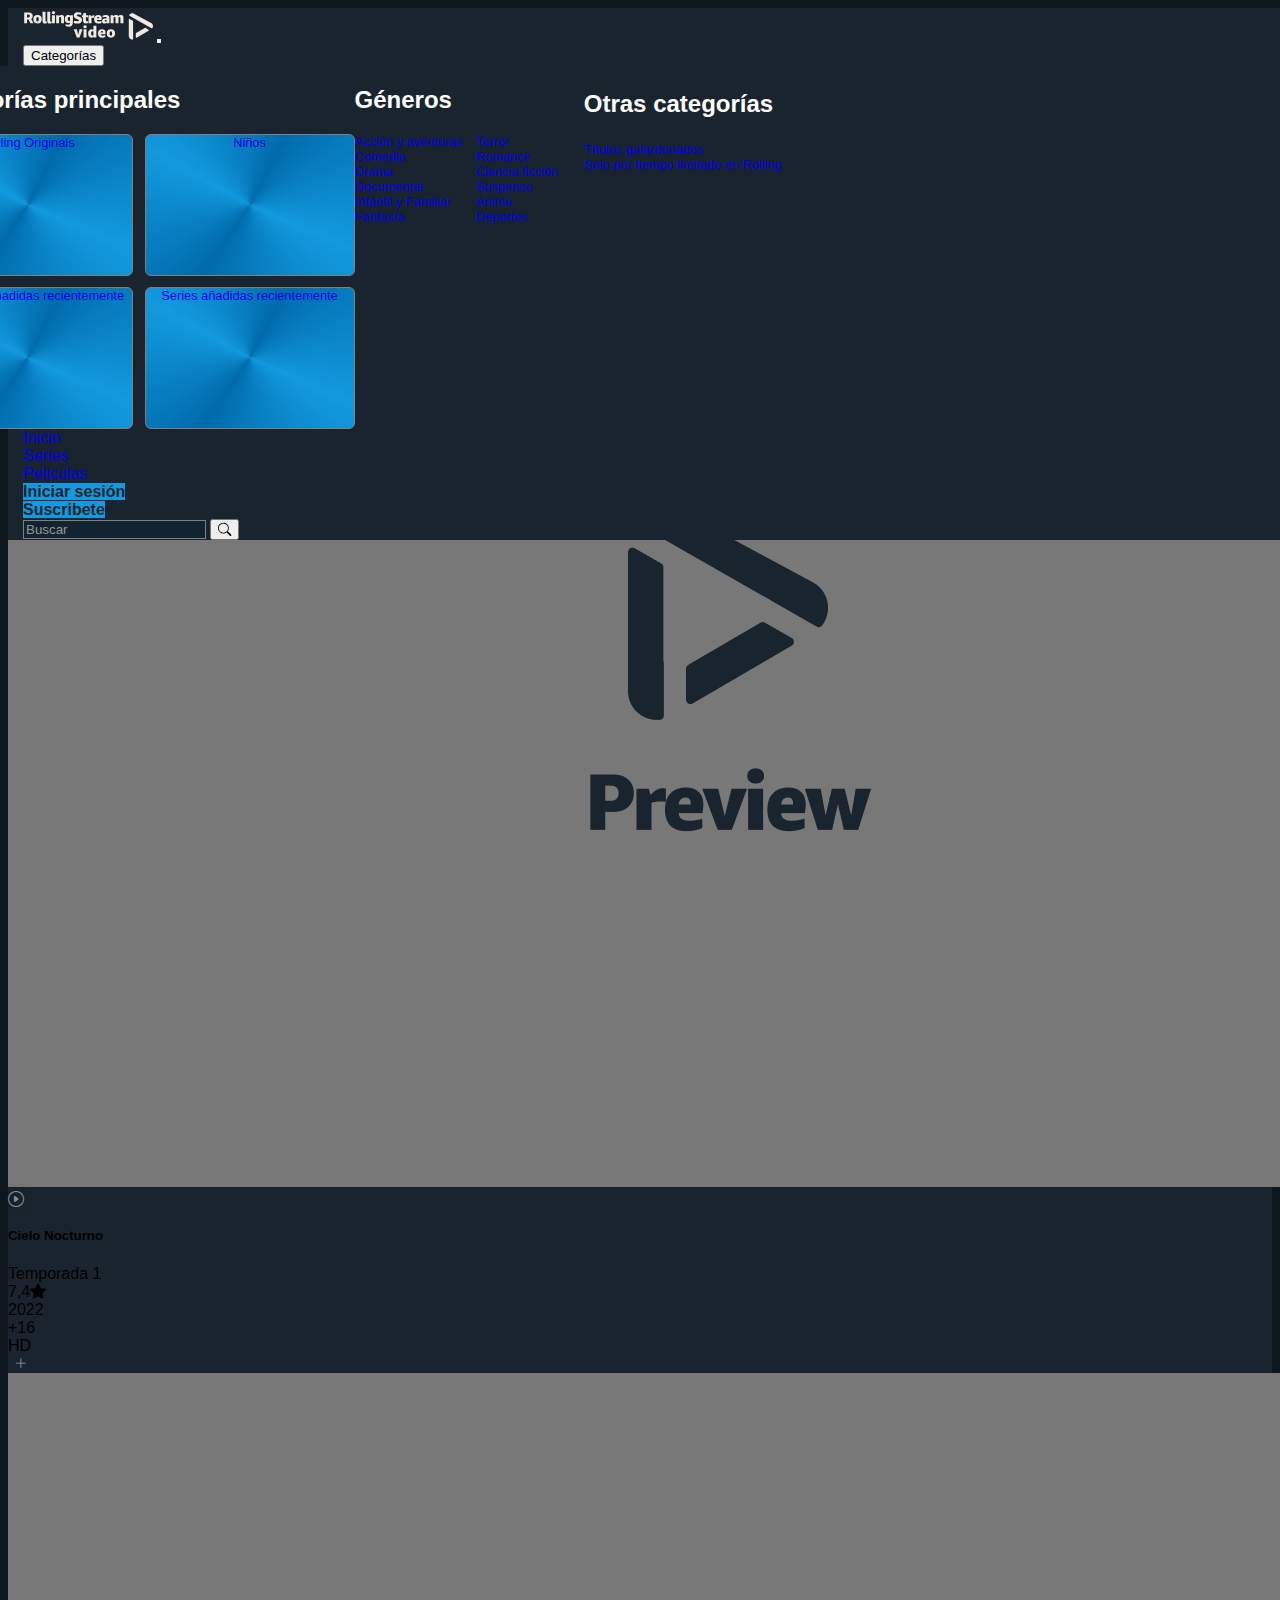
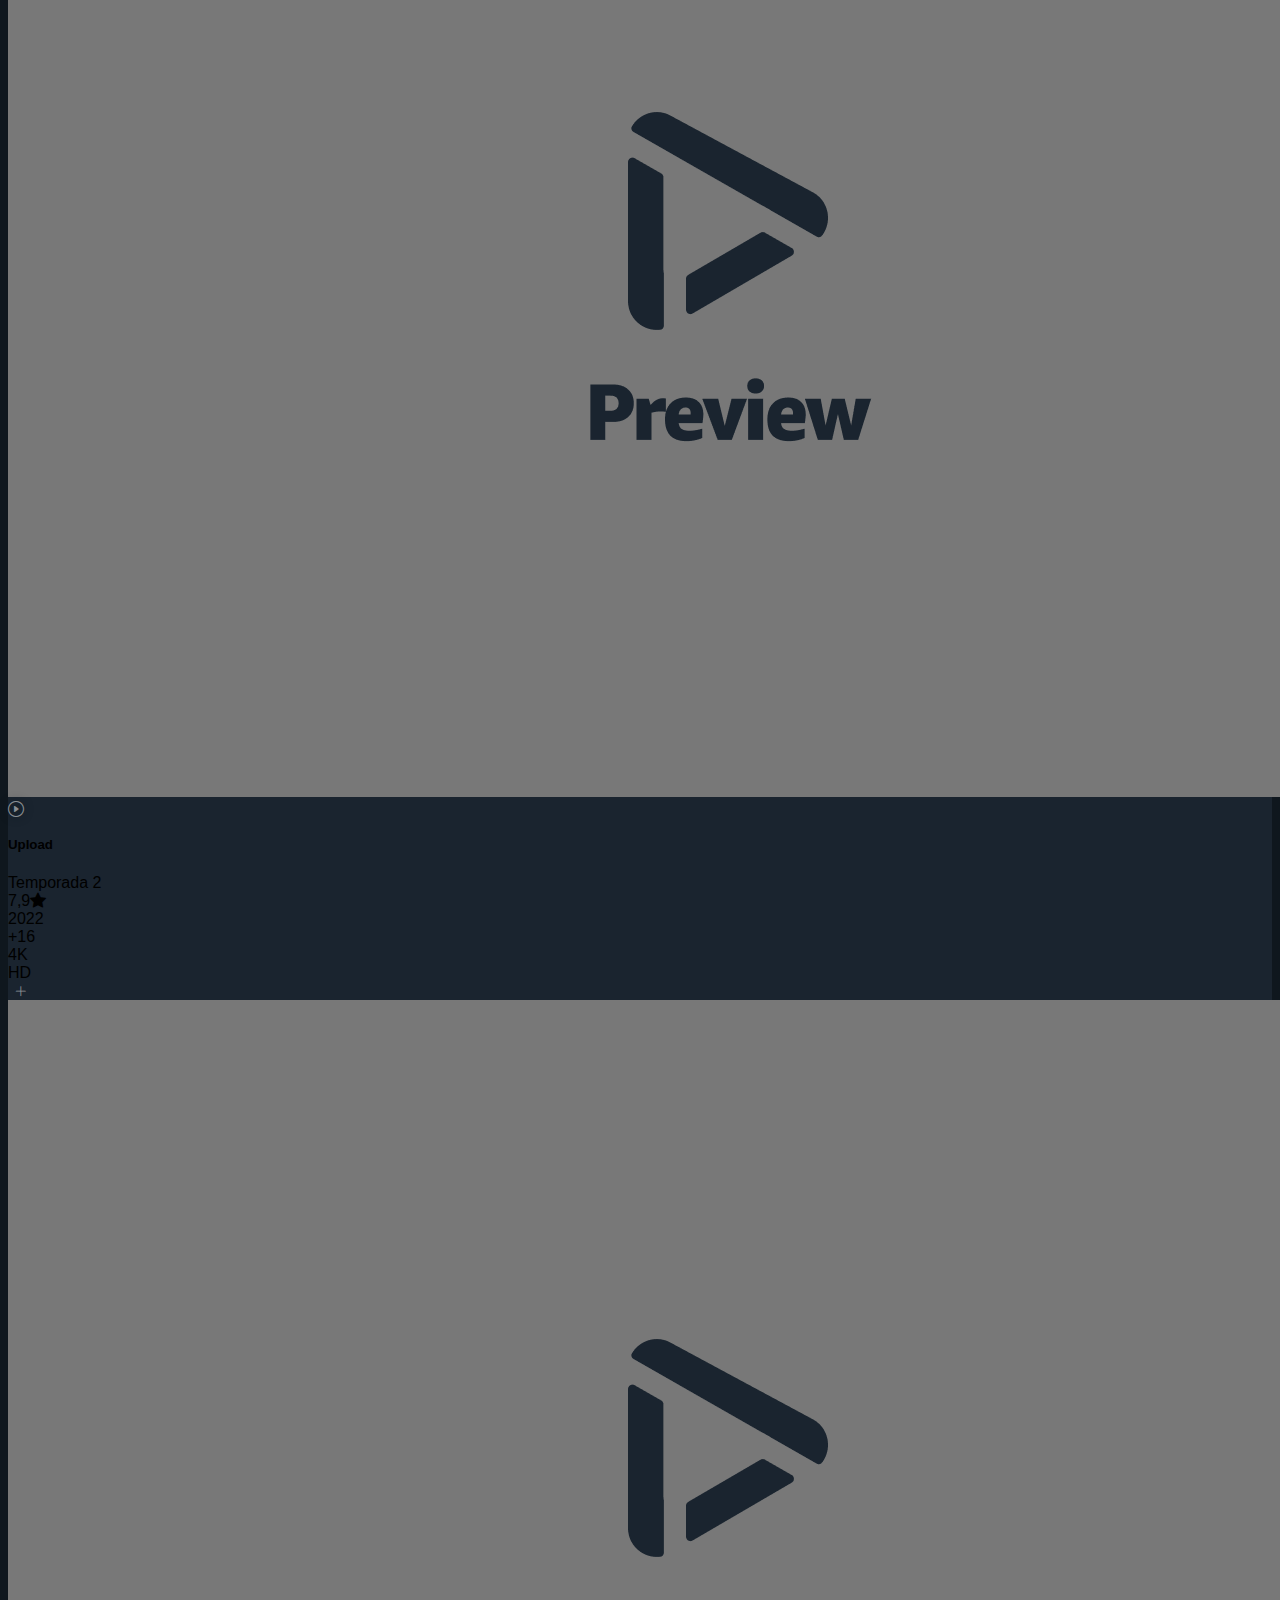
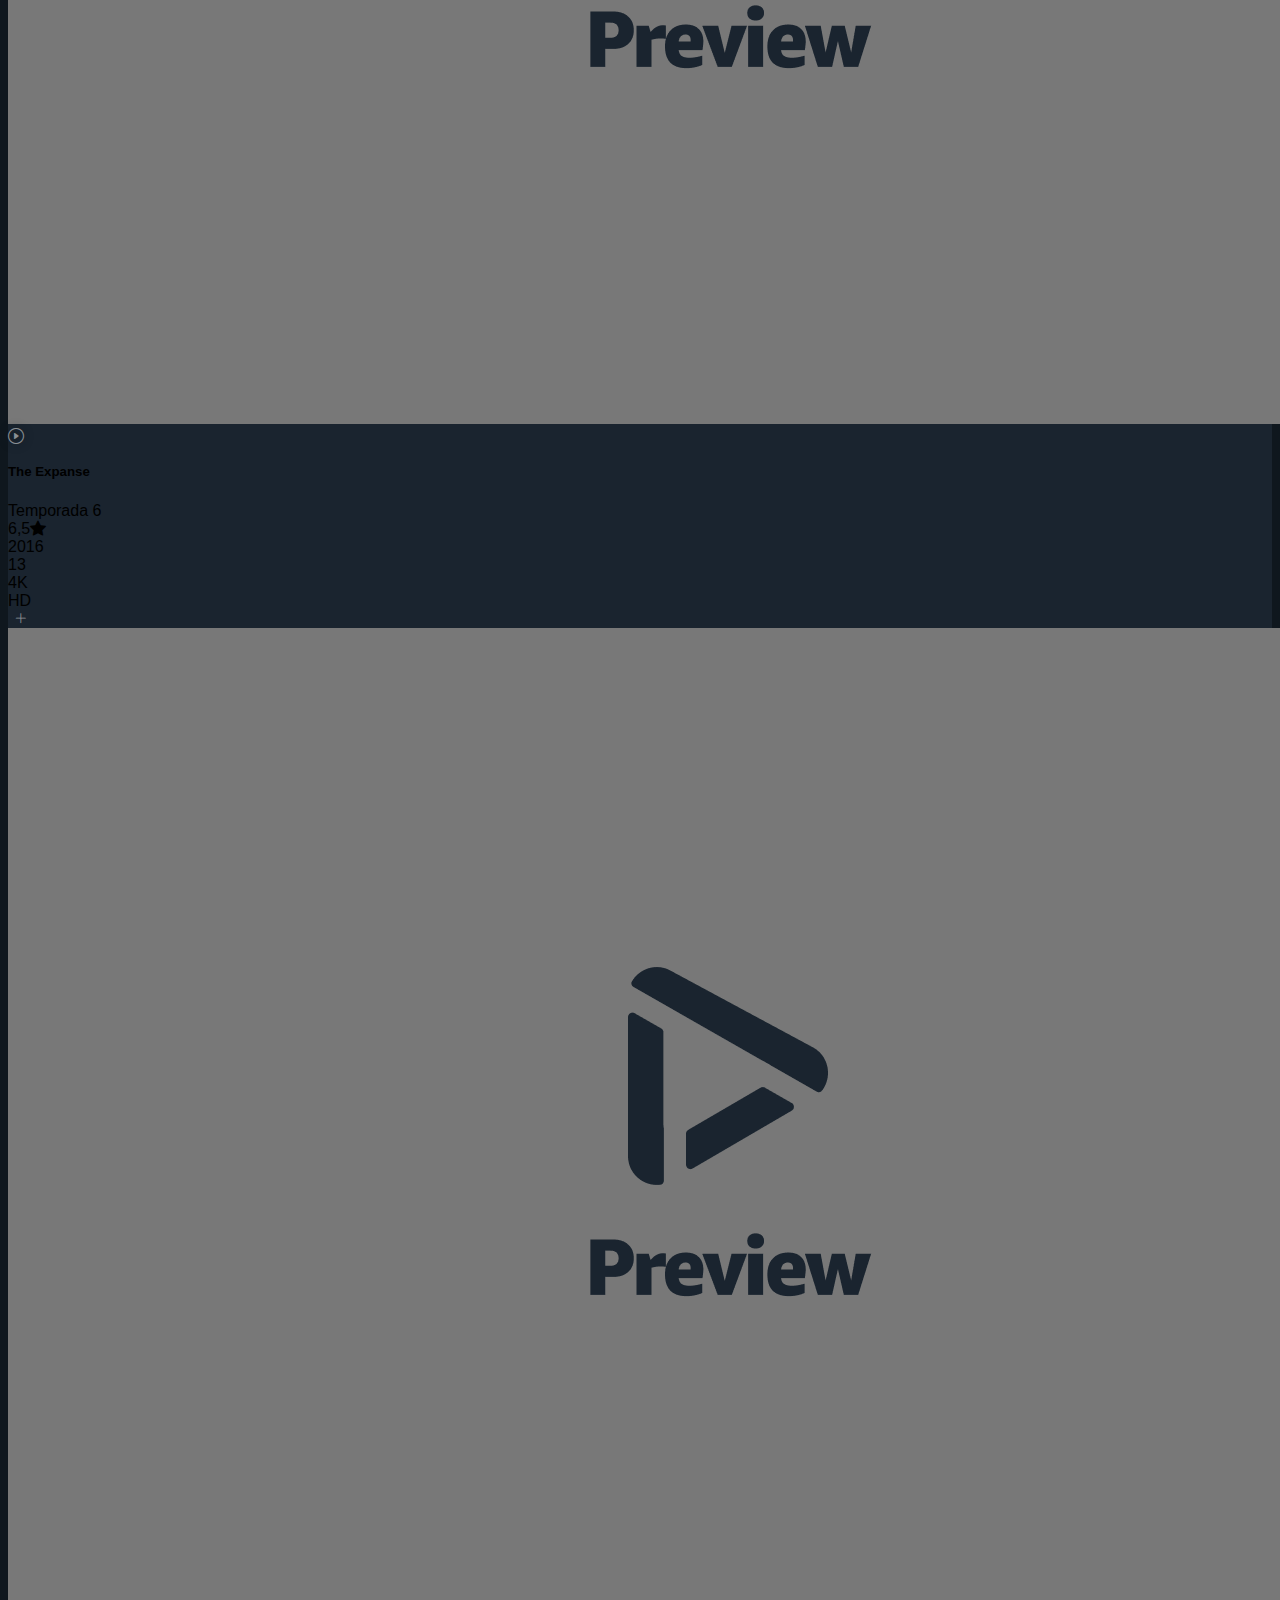
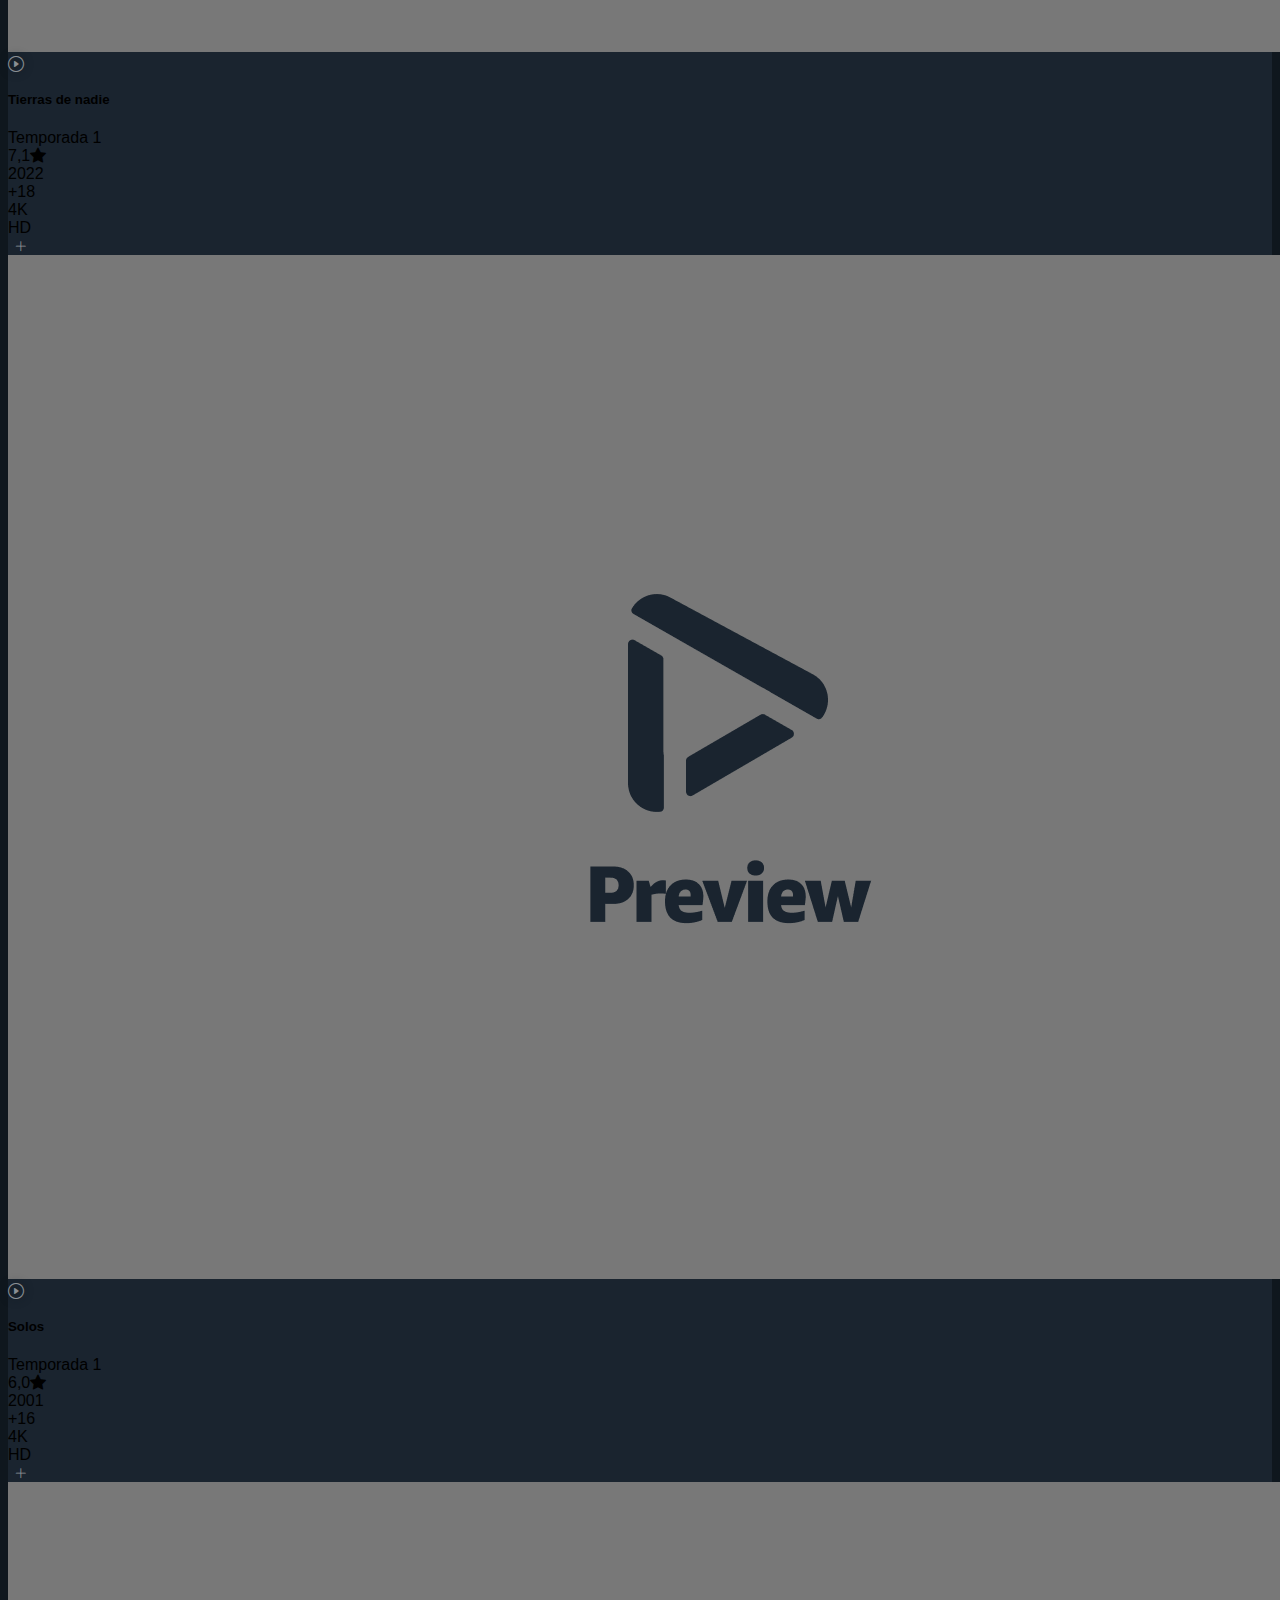
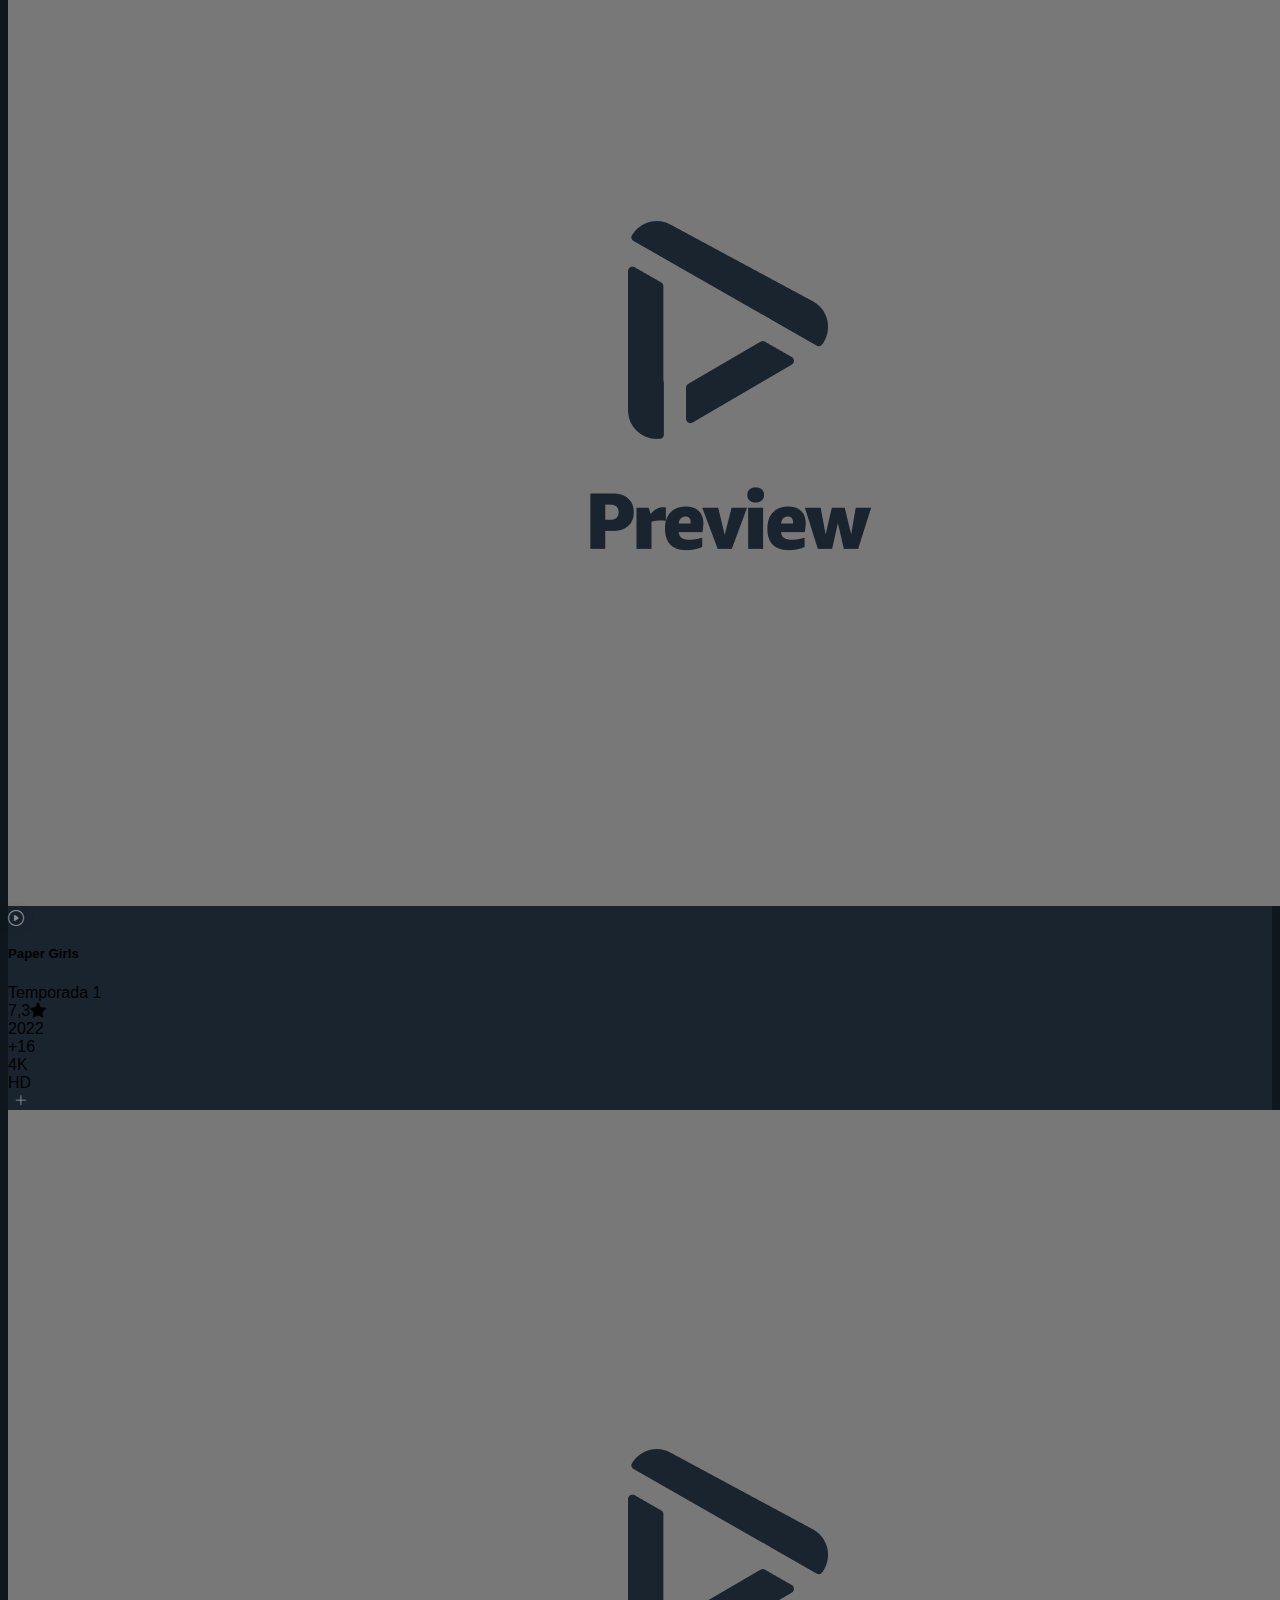
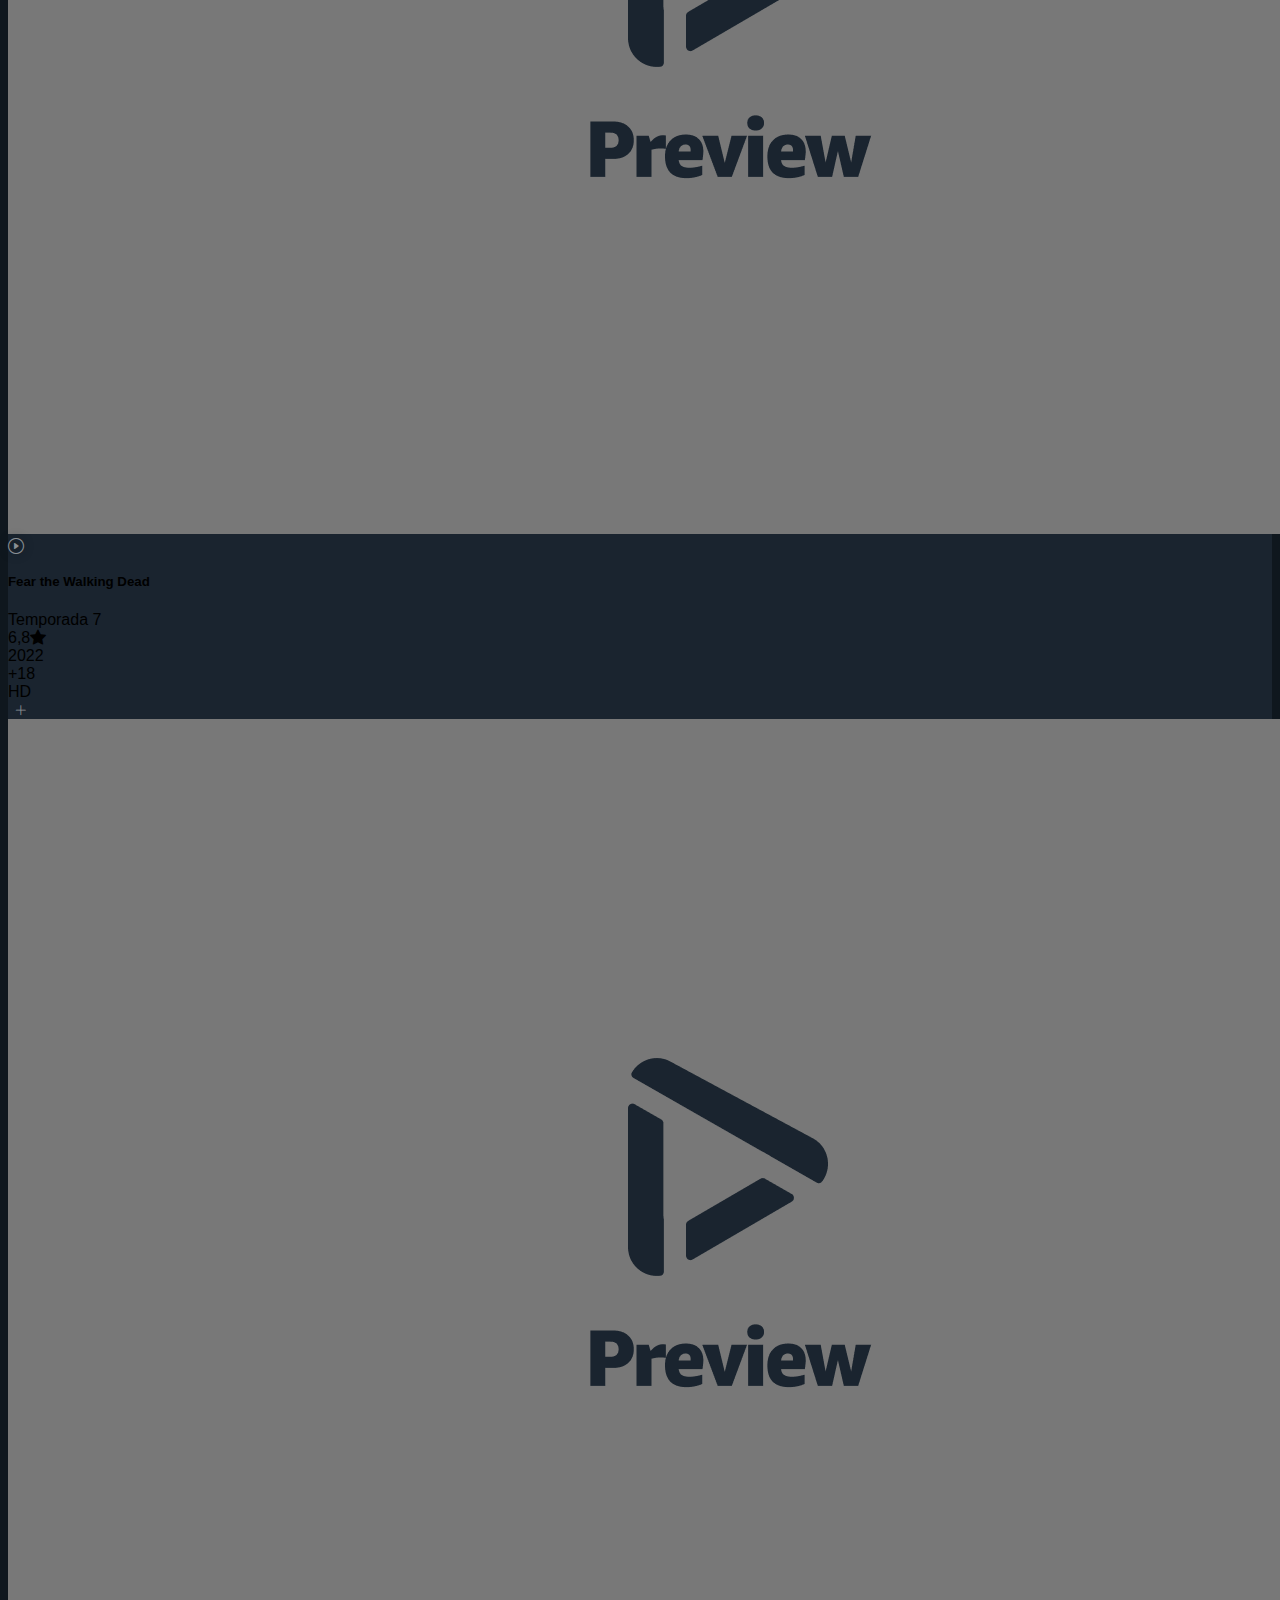
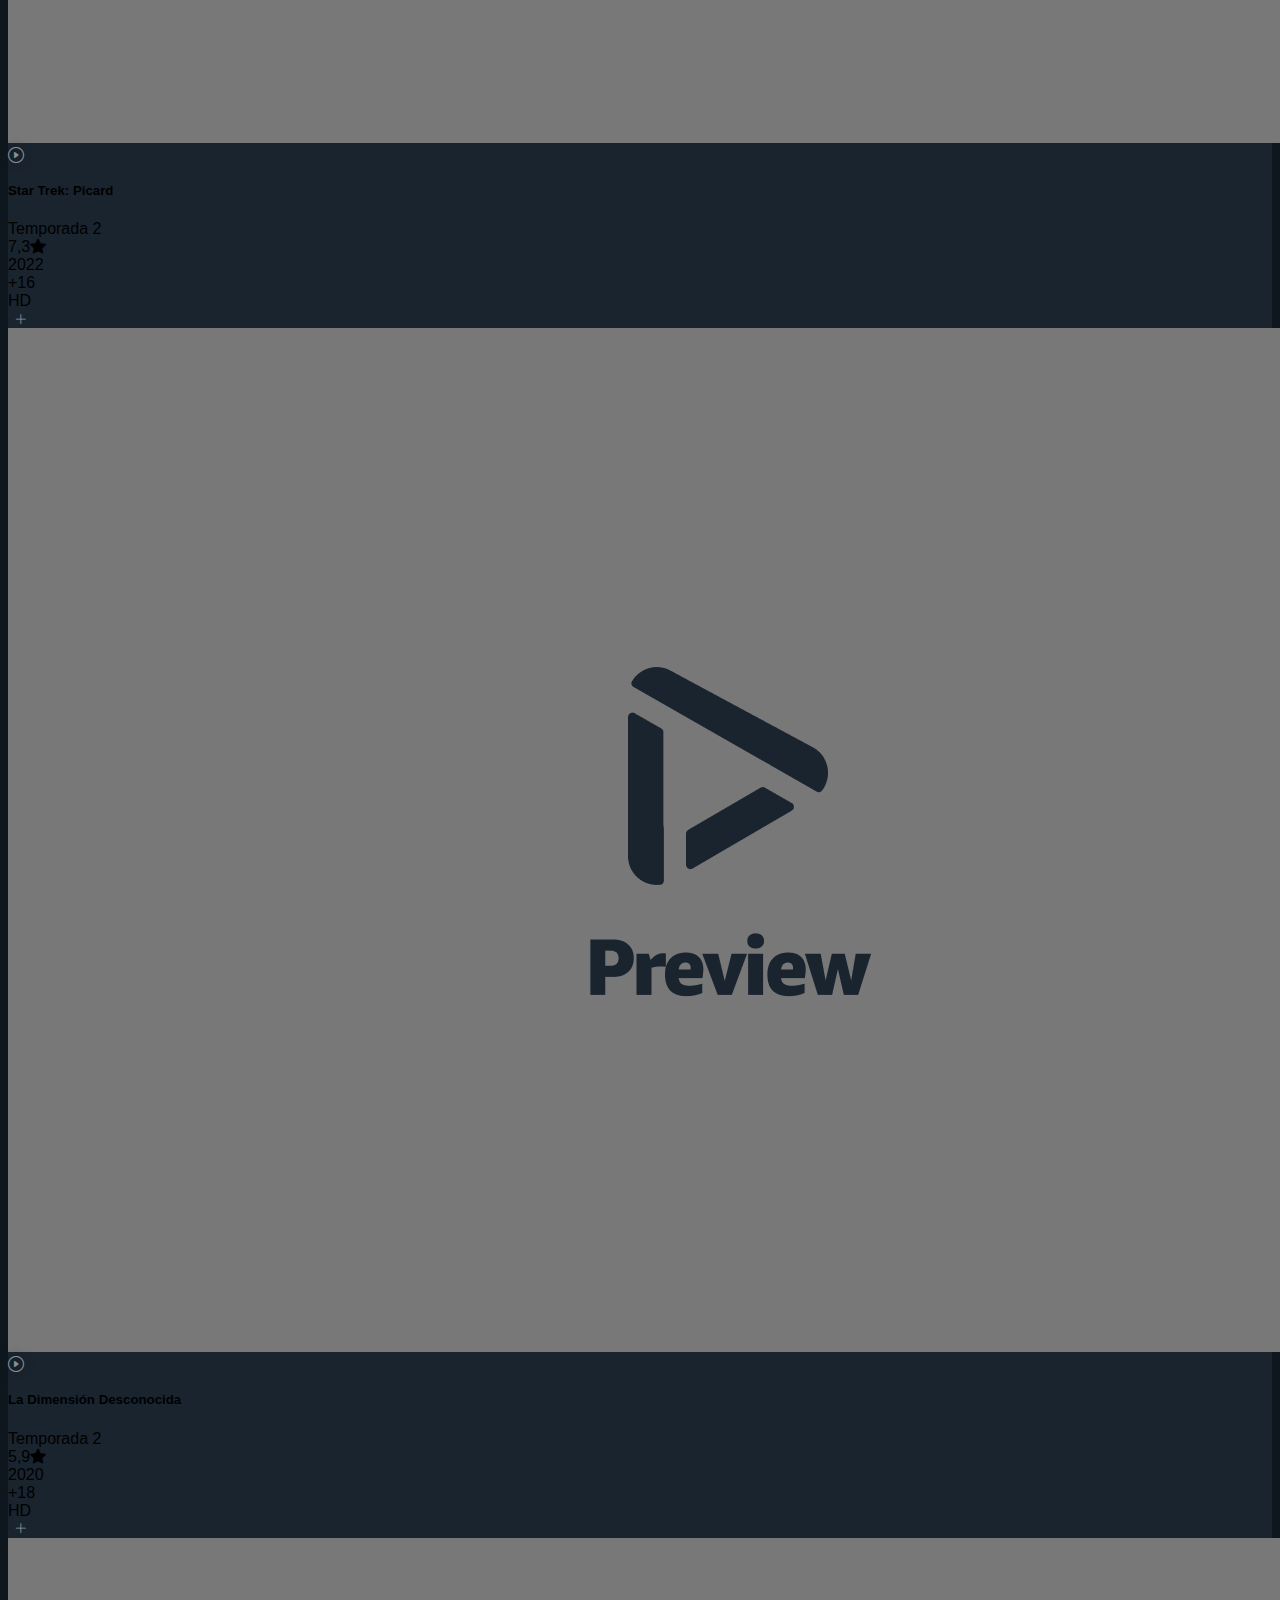
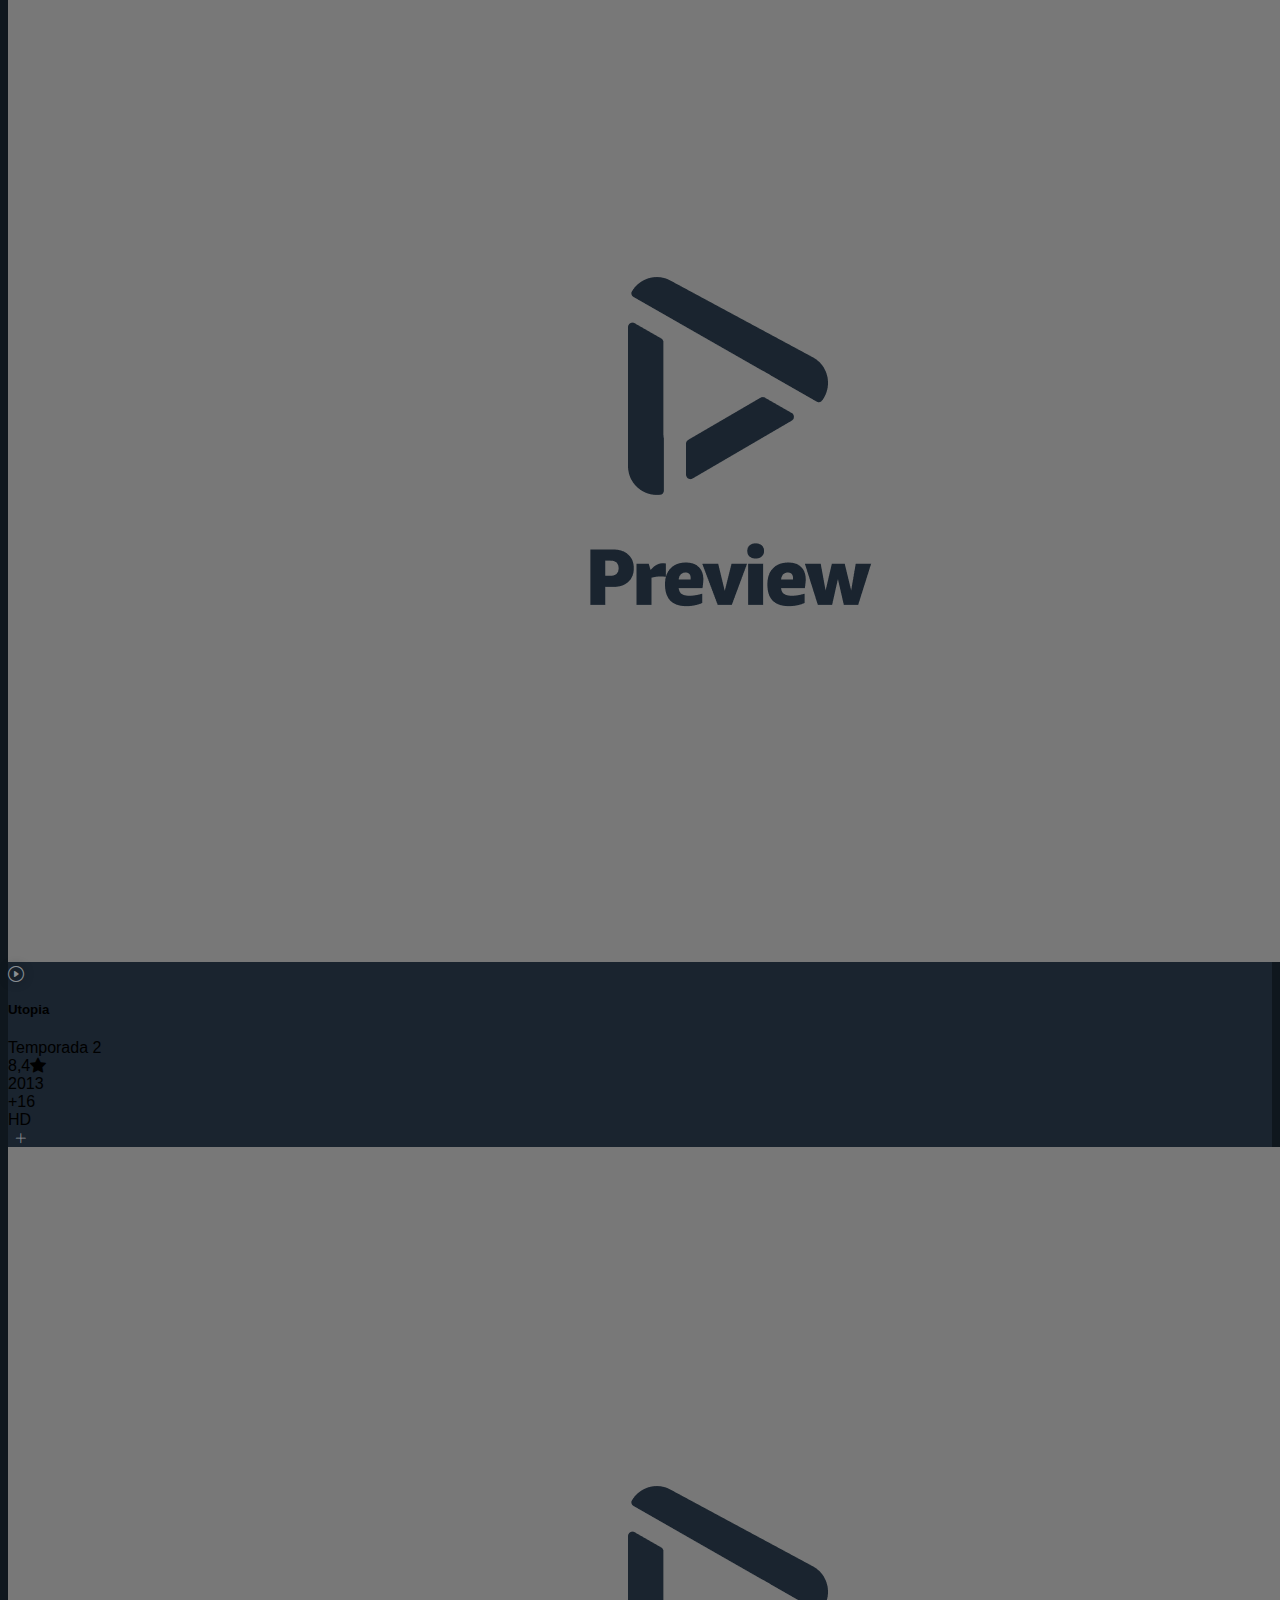
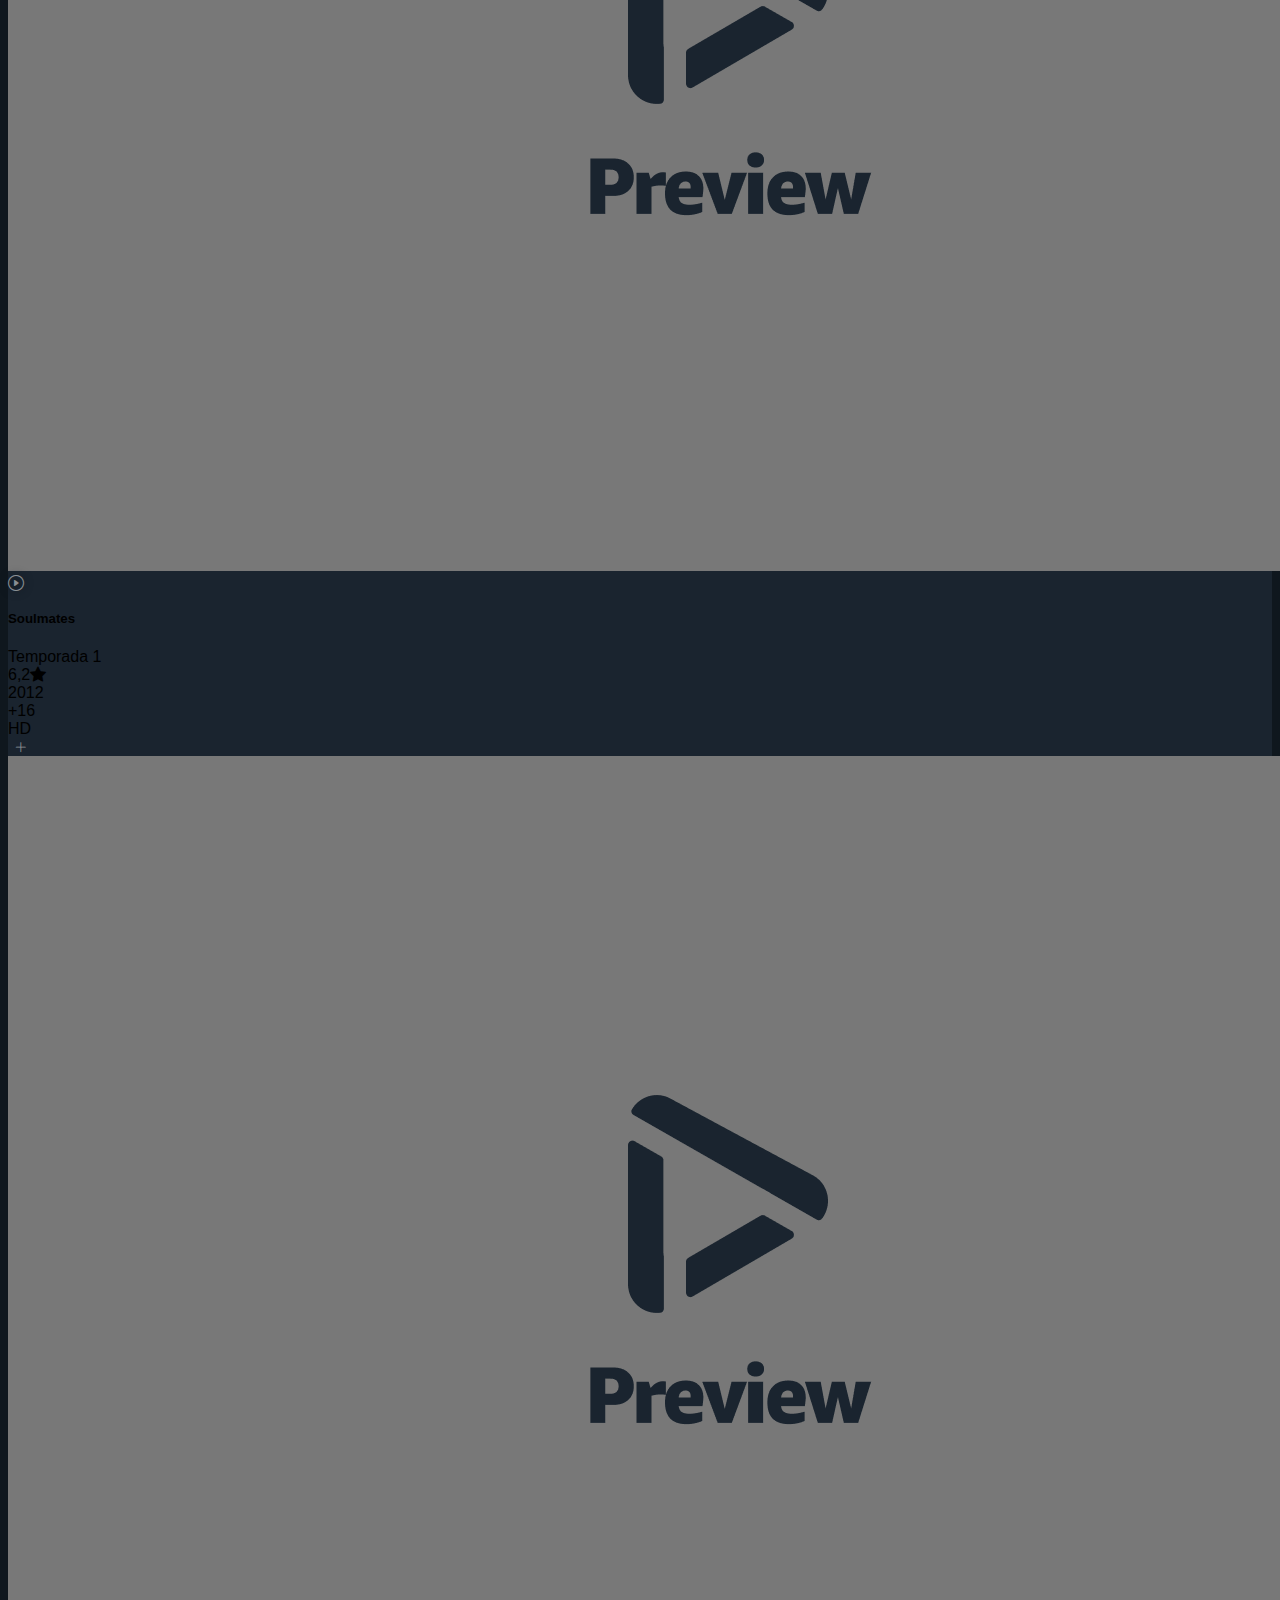
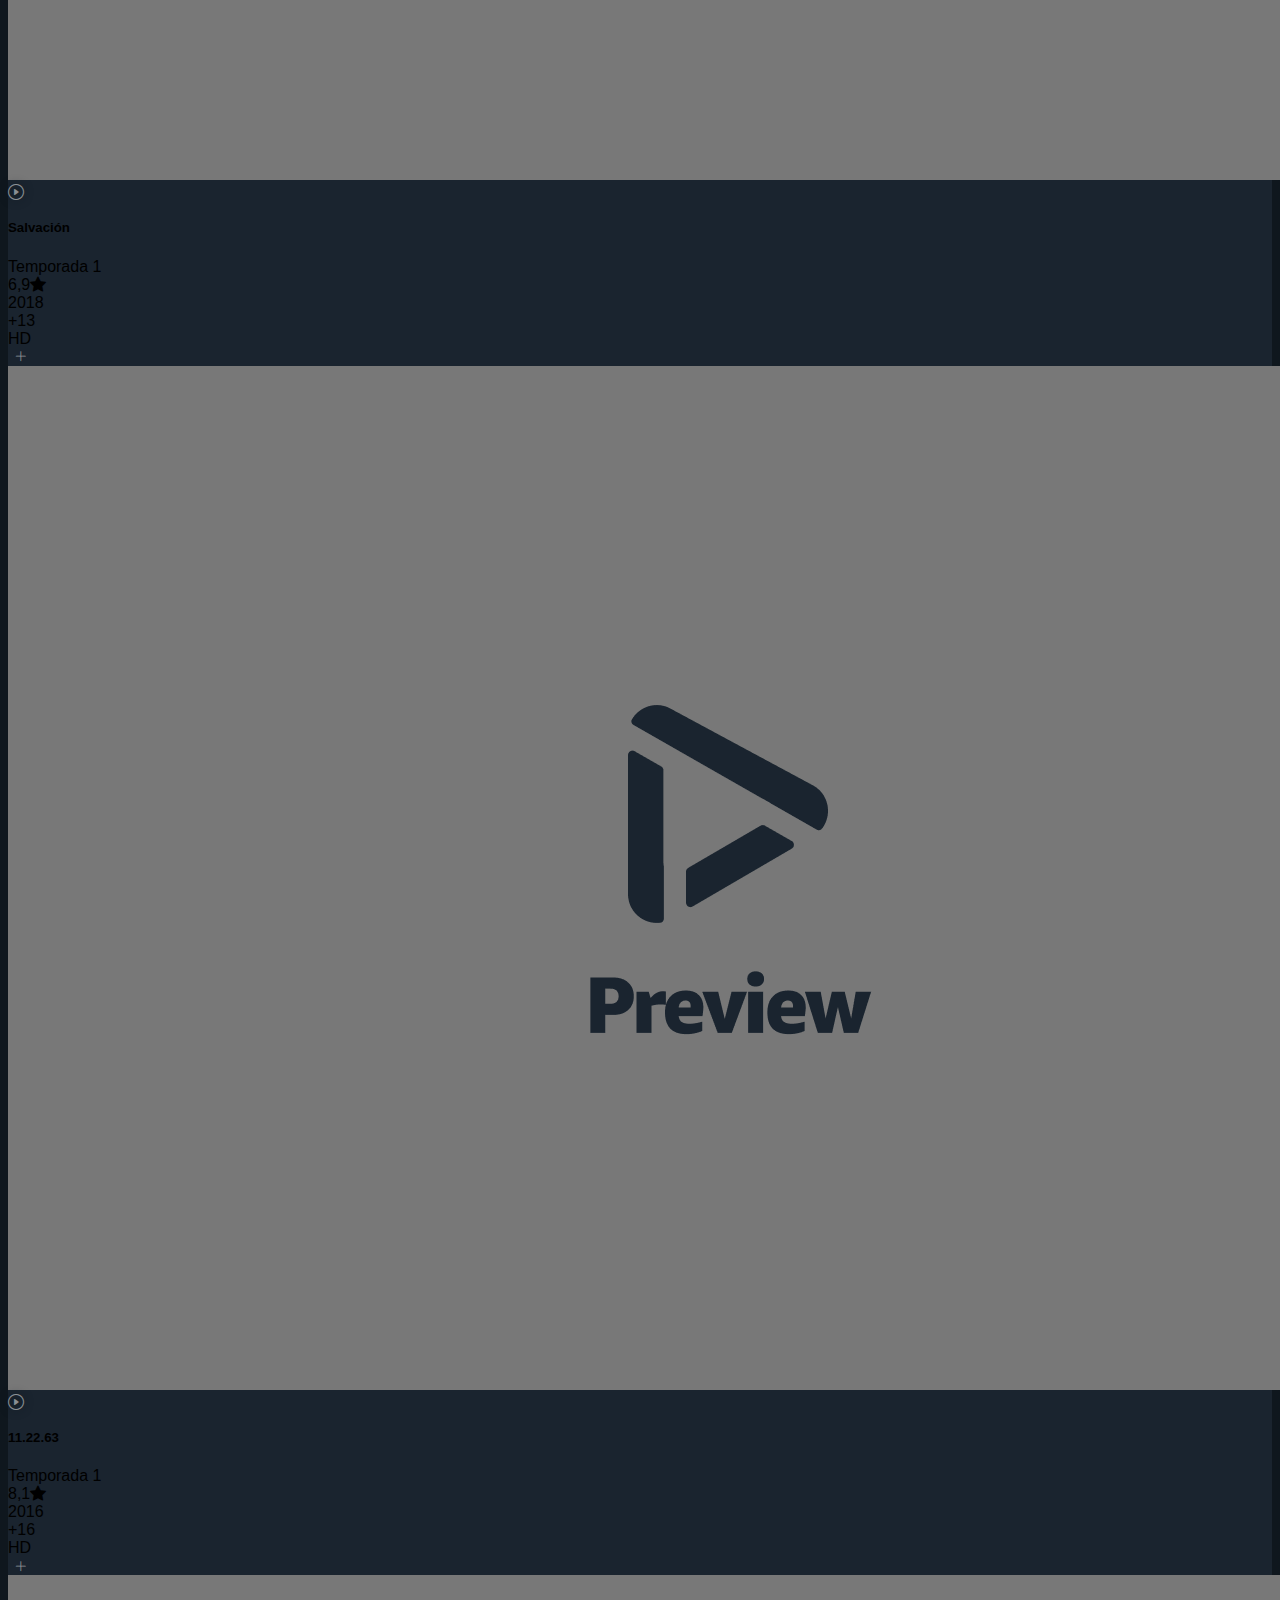
<file: pages/categorias_series/categorias-series-cf-3.html>
<!DOCTYPE html>
<html lang="es">
  <head>
    <meta charset="UTF-8" />
    <meta http-equiv="X-UA-Compatible" content="IE=edge" />
    <meta name="viewport" content="width=device-width, initial-scale=1.0" />
    <meta
      name="description"
      content="Categoría de Series de Ciencia Ficción - RollingStream Video"
    />
    <meta
      name="keywords"
      content="pelicula, comedia , video, streaming, categoria, RollingStream,"
    />
    <meta name="author" content="Grupo 2" />
    <link
      href="https://cdn.jsdelivr.net/npm/bootstrap@5.3.0-alpha1/dist/css/bootstrap.min.css"
      rel="stylesheet"
      integrity="sha384-GLhlTQ8iRABdZLl6O3oVMWSktQOp6b7In1Zl3/Jr59b6EGGoI1aFkw7cmDA6j6gD"
      crossorigin="anonymous"
    />
    <link rel="stylesheet" href="../../css/categoriasSeriesPeliculas.css" />
    <link rel="stylesheet" href="../../css/footerStyles.css" />
    <link rel="stylesheet" href="../../css/navbar.css" />
    <link
      rel="shortcut icon"
      href="../../images/logo/icono/Logo_Color_Icono.svg"
      type="image/x-icon"
    />
    <title>RollingStream Video</title>
  </head>

  <body>
    <!-- Navbar desarrollado por Rodrigo Vizcarra -->
    <header>
      <nav class="navbar barraNavegacion navbar-dark navbar-expand-lg">
        <div class="container-fluid navbarContainer">
          <a class="navbar-brand text-light" href="../../index.html">
            <img
              class="Logo__Principal"
              src="../../images/logo_black.svg"
              alt=""
            />
          </a>
          <button
            class="px-2 py-1 navbar-toggler"
            type="button"
            data-bs-toggle="collapse"
            data-bs-target="#navbarSupportedContent"
            aria-controls="navbarSupportedContent"
            aria-expanded="false"
            aria-label="Toggle navigation"
          >
            <span class="navbar-toggler-icon"></span>
          </button>
          <div
            class="collapse navbar-collapse mt-1"
            id="navbarSupportedContent"
          >
            <ul class="navbar-nav d-md-flex me-auto">
              <li class="nav-item">
                <div class="dropdown">
                  <button
                    class="p-0 py-2 ps-sm-2 ps-md-2 p-lg-2 btn text-light fs-5 dropdown-toggle border-0"
                    type="button"
                    data-bs-toggle="dropdown"
                    aria-expanded="false"
                  >
                    Categorías
                  </button>
                  <div class="dropdown-menu dropdown-menu-dark border-0">
                    <div class="px-md-3 py-md-2 dopdownMenu">
                      <section class="mx-sm-0 mx-lg-2">
                        <h2 class="p-2 titulosCategorias">
                          Categorías principales
                        </h2>
                        <ul class="contenedorCategorias p-0">
                          <li class="categoriasPrincipalesItems">
                            <a
                              class="dropdown-item dropdown-item-principales w-100 h-100"
                              href="../error404.html"
                              >Rolling Originals</a
                            >
                          </li>
                          <li class="categoriasPrincipalesItems">
                            <a
                              class="dropdown-item dropdown-item-principales w-100 h-100"
                              href="../error404.html"
                              >Niños</a
                            >
                          </li>
                          <li class="categoriasPrincipalesItems">
                            <a
                              class="dropdown-item dropdown-item-principales w-100 h-100"
                              href="../error404.html"
                              >Películas añadidas recientemente</a
                            >
                          </li>
                          <li class="categoriasPrincipalesItems">
                            <a
                              class="dropdown-item dropdown-item-principales w-100 h-100"
                              href="../error404.html"
                              >Series añadidas recientemente</a
                            >
                          </li>
                        </ul>
                      </section>
                      <section class="mx-sm-0 mx-lg-2">
                        <h2 class="p-2 titulosCategorias">Géneros</h2>
                        <div class="categoriasGeneros mx-sm-1 mx-lg-0 w-100">
                          <ul class="ul_categoriasGeneros">
                            <li>
                              <a class="dropdown-item" href="../error404.html"
                                >Acción y aventuras</a
                              >
                            </li>
                            <li>
                              <a
                                class="dropdown-item"
                                href="../categorias_peliculas/categorias-comedia.html"
                                >Comedia</a
                              >
                            </li>
                            <li>
                              <a class="dropdown-item" href="../error404.html"
                                >Drama</a
                              >
                            </li>
                            <li>
                              <a class="dropdown-item" href="../error404.html"
                                >Documental</a
                              >
                            </li>
                            <li>
                              <a class="dropdown-item" href="../error404.html"
                                >Infantil y Familiar</a
                              >
                            </li>
                            <li>
                              <a class="dropdown-item" href="../error404.html"
                                >Fantasía</a
                              >
                            </li>
                            <li>
                              <a class="dropdown-item" href="../error404.html"
                                >Terror</a
                              >
                            </li>
                            <li>
                              <a class="dropdown-item" href="../error404.html"
                                >Romance</a
                              >
                            </li>
                            <li>
                              <a
                                class="dropdown-item"
                                href="./categorias-series-cf.html"
                                >Ciencia ficción</a
                              >
                            </li>
                            <li>
                              <a class="dropdown-item" href="../error404.html"
                                >Suspenso</a
                              >
                            </li>
                            <li>
                              <a class="dropdown-item" href="../error404.html"
                                >Anime</a
                              >
                            </li>
                            <li>
                              <a class="dropdown-item" href="../error404.html"
                                >Deportes</a
                              >
                            </li>
                          </ul>
                        </div>
                      </section>
                      <section class="mx-sm-0 mx-lg-2 w-25">
                        <h3 class="p-2 titulosCategorias">Otras categorías</h3>
                        <div class="mx-sm-1 mx-lg-4">
                          <ul class="ulOtrasCategorias">
                            <li>
                              <a class="dropdown-item" href="../error404.html"
                                >Títulos galardonados</a
                              >
                            </li>
                            <li>
                              <a class="dropdown-item" href="../error404.html"
                                >Solo por tiempo limitado en Rolling</a
                              >
                            </li>
                          </ul>
                        </div>
                      </section>
                    </div>
                  </div>
                </div>
              </li>
              <li class="nav-item">
                <a
                  class="ps-md-2 ps-sm-2 nav-link active fs-5 text-light"
                  aria-current="page"
                  href="../../index.html"
                  >Inicio</a
                >
              </li>
              <li class="nav-item">
                <a
                  class="ps-md-2 ps-sm-2 nav-link fs-5 text-light"
                  href="../error404.html"
                  >Series</a
                >
              </li>
              <li class="nav-item">
                <a
                  class="ps-md-2 ps-sm-2 nav-link fs-5 text-light"
                  href="../error404.html"
                  >Peliculas</a
                >
              </li>
            </ul>
            <div class="me-2 py-2 ps-md-2 ps-sm-2">
              <a href="../login.html" class="btn loginButton">Iniciar sesión</a>
            </div>
            <div class="me-2 py-2 ps-md-2 ps-sm-2">
              <a href="./Suscripcion.html" class="btn suscribeButton"
                >Suscribete</a
              >
            </div>
            <form
              class="d-flex py-2 px-sm-2 px-md-2 px-lg-0 formularioBusqueda"
              role="search"
              method="get"
              action="../error404.html"
            >
              <input
                class="form-control me-2 inputBusqueda"
                type="search"
                placeholder="Buscar"
                aria-label="Search"
                required
                maxlength="255"
              />
              <button class="btn btn-outline-info" type="submit">
                <i class="bi bi-search"></i>
              </button>
            </form>
          </div>
        </div>
      </nav>
    </header>
    <main class="container">
      <section class="my-3">
        <h1 class="display-1 text-secondary">
          Series de <strong>Ciencia Ficción</strong>
        </h1>
        <hr class="text-secondary" />
      </section>
      <section class="row row-cols-1 row-cols-md-2 row-cols-lg-4 my-3 g-2">
        <article class="col">
          <div class="card text-light shadow">
            <div class="card-img-top position-relative">
              <img
                src="../../images/peliculas__series/miniaturas/Preview.png"
                class="img-fluid border border-0 rounded-top-1"
                alt="Cielo Nocturno"
              />
              <div
                class="w-100 position-absolute bottom-0 start-0 btn-gradient d-flex justify-content-start"
              >
                <a
                  href="../error404.html"
                  class="btn btn-play border-0 rounded-0"
                >
                  <i class="bi bi-play-circle fs-1"></i>
                </a>
              </div>
            </div>
            <div class="card-body row py-1">
              <div class="col-10 px-2">
                <h5 class="card-title text-truncate">Cielo Nocturno</h5>
                <ul
                  class="list-unstyled text-center d-flex flex-wrap justify-content-start text-secondary align-items-center gap-1 gap-md-2"
                >
                  <li class="fw-bold">Temporada 1</li>
                  <li class="fw-bold">7,4<i class="bi bi-star-fill"></i></li>
                  <li class="fw-bold">2022</li>
                  <li class="border border-secondary rounded px-1">+16</li>
                  <li class="border border-secondary rounded px-1">HD</li>
                </ul>
              </div>
              <button class="btn btn-plus col-2 p-0 align-self-start">
                <i class="bi bi-plus-lg fs-1"></i>
              </button>
            </div>
          </div>
        </article>
        <article class="col">
          <div class="card text-light shadow">
            <div class="card-img-top position-relative">
              <img
                src="../../images/peliculas__series/miniaturas/Preview.png"
                class="img-fluid border border-0 rounded-top-2"
                alt="Upload"
              />
              <div
                class="w-100 position-absolute bottom-0 start-0 btn-gradient d-flex justify-content-start"
              >
                <a
                  href="../error404.html"
                  class="btn btn-play border-0 rounded-0"
                >
                  <i class="bi bi-play-circle fs-1"></i>
                </a>
              </div>
            </div>
            <div class="card-body row py-1">
              <div class="col-10 px-2">
                <h5 class="card-title text-truncate">Upload</h5>
                <ul
                  class="list-unstyled text-center d-flex flex-wrap justify-content-start text-secondary align-items-center gap-1 gap-md-2"
                >
                  <li class="fw-bold">Temporada 2</li>
                  <li class="fw-bold">7,9<i class="bi bi-star-fill"></i></li>
                  <li class="fw-bold">2022</li>
                  <li class="border border-secondary rounded px-1">+16</li>
                  <li class="border border-secondary rounded px-1">4K</li>
                  <li class="border border-secondary rounded px-1">HD</li>
                </ul>
              </div>
              <button class="btn btn-plus col-2 p-0 align-self-start">
                <i class="bi bi-plus-lg fs-1"></i>
              </button>
            </div>
          </div>
        </article>
        <article class="col">
          <div class="card text-light shadow">
            <div class="card-img-top position-relative">
              <img
                src="../../images/peliculas__series/miniaturas/Preview.png"
                class="img-fluid border border-0 rounded-top-2"
                alt="The Expanse"
              />
              <div
                class="w-100 position-absolute bottom-0 start-0 btn-gradient d-flex justify-content-start"
              >
                <a
                  href="../error404.html"
                  class="btn btn-play border-0 rounded-0"
                >
                  <i class="bi bi-play-circle fs-1"></i>
                </a>
              </div>
            </div>
            <div class="card-body row py-1">
              <div class="col-10 px-2">
                <h5 class="card-title text-truncate">The Expanse</h5>
                <ul
                  class="list-unstyled text-center d-flex flex-wrap justify-content-start text-secondary align-items-center gap-1 gap-md-2"
                >
                  <li class="fw-bold">Temporada 6</li>
                  <li class="fw-bold">6,5<i class="bi bi-star-fill"></i></li>
                  <li class="fw-bold">2016</li>
                  <li class="border border-secondary rounded px-1">13</li>
                  <li class="border border-secondary rounded px-1">4K</li>
                  <li class="border border-secondary rounded px-1">HD</li>
                </ul>
              </div>
              <button class="btn btn-plus col-2 p-0 align-self-start">
                <i class="bi bi-plus-lg fs-1"></i>
              </button>
            </div>
          </div>
        </article>
        <article class="col">
          <div class="card text-light shadow">
            <div class="card-img-top position-relative">
              <img
                src="../../images/peliculas__series/miniaturas/Preview.png"
                class="img-fluid border border-0 rounded-top-2"
                alt="Tierras de nadie"
              />
              <div
                class="w-100 position-absolute bottom-0 start-0 btn-gradient d-flex justify-content-start"
              >
                <a
                  href="../error404.html"
                  class="btn btn-play border-0 rounded-0"
                >
                  <i class="bi bi-play-circle fs-1"></i>
                </a>
              </div>
            </div>
            <div class="card-body row py-1">
              <div class="col-10 px-2">
                <h5 class="card-title text-truncate">Tierras de nadie</h5>
                <ul
                  class="list-unstyled text-center d-flex flex-wrap justify-content-start text-secondary align-items-center gap-1 gap-md-2"
                >
                  <li class="fw-bold">Temporada 1</li>
                  <li class="fw-bold">7,1<i class="bi bi-star-fill"></i></li>
                  <li class="fw-bold">2022</li>
                  <li class="border border-secondary rounded px-1">+18</li>
                  <li class="border border-secondary rounded px-1">4K</li>
                  <li class="border border-secondary rounded px-1">HD</li>
                </ul>
              </div>
              <button class="btn btn-plus col-2 p-0 align-self-start">
                <i class="bi bi-plus-lg fs-1"></i>
              </button>
            </div>
          </div>
        </article>
        <article class="col">
          <div class="card text-light shadow">
            <div class="card-img-top position-relative">
              <img
                src="../../images/peliculas__series/miniaturas/Preview.png"
                class="img-fluid border border-0 rounded-top-2"
                alt="Solos"
              />
              <div
                class="w-100 position-absolute bottom-0 start-0 btn-gradient d-flex justify-content-start"
              >
                <a
                  href="../error404.html"
                  class="btn btn-play border-0 rounded-0"
                >
                  <i class="bi bi-play-circle fs-1"></i>
                </a>
              </div>
            </div>
            <div class="card-body row py-1">
              <div class="col-10 px-2">
                <h5 class="card-title text-truncate">Solos</h5>
                <ul
                  class="list-unstyled text-center d-flex flex-wrap justify-content-start text-secondary align-items-center gap-1 gap-md-2"
                >
                  <li class="fw-bold">Temporada 1</li>
                  <li class="fw-bold">6,0<i class="bi bi-star-fill"></i></li>
                  <li class="fw-bold">2001</li>
                  <li class="border border-secondary rounded px-1">+16</li>
                  <li class="border border-secondary rounded px-1">4K</li>
                  <li class="border border-secondary rounded px-1">HD</li>
                </ul>
              </div>
              <button class="btn btn-plus col-2 p-0 align-self-start">
                <i class="bi bi-plus-lg fs-1"></i>
              </button>
            </div>
          </div>
        </article>
        <article class="col">
          <div class="card text-light shadow">
            <div class="card-img-top position-relative">
              <img
                src="../../images/peliculas__series/miniaturas/Preview.png"
                class="img-fluid border border-0 rounded-top-2"
                alt="Paper Girls"
              />
              <div
                class="w-100 position-absolute bottom-0 start-0 btn-gradient d-flex justify-content-start"
              >
                <a
                  href="../error404.html"
                  class="btn btn-play border-0 rounded-0"
                >
                  <i class="bi bi-play-circle fs-1"></i>
                </a>
              </div>
            </div>
            <div class="card-body row py-1">
              <div class="col-10 px-2">
                <h5 class="card-title text-truncate">Paper Girls</h5>
                <ul
                  class="list-unstyled text-center d-flex flex-wrap justify-content-start text-secondary align-items-center gap-1 gap-md-2"
                >
                  <li class="fw-bold">Temporada 1</li>
                  <li class="fw-bold">7,3<i class="bi bi-star-fill"></i></li>
                  <li class="fw-bold">2022</li>
                  <li class="border border-secondary rounded px-1">+16</li>
                  <li class="border border-secondary rounded px-1">4K</li>
                  <li class="border border-secondary rounded px-1">HD</li>
                </ul>
              </div>
              <button class="btn btn-plus col-2 p-0 align-self-start">
                <i class="bi bi-plus-lg fs-1"></i>
              </button>
            </div>
          </div>
        </article>
        <article class="col">
          <div class="card text-light shadow">
            <div class="card-img-top position-relative">
              <img
                src="../../images/peliculas__series/miniaturas/Preview.png"
                class="img-fluid border border-0 rounded-top-2"
                alt="Fear the Walking Dead"
              />
              <div
                class="w-100 position-absolute bottom-0 start-0 btn-gradient d-flex justify-content-start"
              >
                <a
                  href="../error404.html"
                  class="btn btn-play border-0 rounded-0"
                >
                  <i class="bi bi-play-circle fs-1"></i>
                </a>
              </div>
            </div>
            <div class="card-body row py-1">
              <div class="col-10 px-2">
                <h5 class="card-title text-truncate">Fear the Walking Dead</h5>
                <ul
                  class="list-unstyled text-center d-flex flex-wrap justify-content-start text-secondary align-items-center gap-1 gap-md-2"
                >
                  <li class="fw-bold">Temporada 7</li>
                  <li class="fw-bold">6,8<i class="bi bi-star-fill"></i></li>
                  <li class="fw-bold">2022</li>
                  <li class="border border-secondary rounded px-1">+18</li>
                  <li class="border border-secondary rounded px-1">HD</li>
                </ul>
              </div>
              <button class="btn btn-plus col-2 p-0 align-self-start">
                <i class="bi bi-plus-lg fs-1"></i>
              </button>
            </div>
          </div>
        </article>
        <article class="col">
          <div class="card text-light shadow">
            <div class="card-img-top position-relative">
              <img
                src="../../images/peliculas__series/miniaturas/Preview.png"
                class="img-fluid border border-0 rounded-top-2"
                alt="Star Trek: Picard"
              />
              <div
                class="w-100 position-absolute bottom-0 start-0 btn-gradient d-flex justify-content-start"
              >
                <a
                  href="../error404.html"
                  class="btn btn-play border-0 rounded-0"
                >
                  <i class="bi bi-play-circle fs-1"></i>
                </a>
              </div>
            </div>
            <div class="card-body row py-1">
              <div class="col-10 px-2">
                <h5 class="card-title text-truncate">Star Trek: Picard</h5>
                <ul
                  class="list-unstyled text-center d-flex flex-wrap justify-content-start text-secondary align-items-center gap-1 gap-md-2"
                >
                  <li class="fw-bold">Temporada 2</li>
                  <li class="fw-bold">7,3<i class="bi bi-star-fill"></i></li>
                  <li class="fw-bold">2022</li>
                  <li class="border border-secondary rounded px-1">+16</li>
                  <li class="border border-secondary rounded px-1">HD</li>
                </ul>
              </div>
              <button class="btn btn-plus col-2 p-0 align-self-start">
                <i class="bi bi-plus-lg fs-1"></i>
              </button>
            </div>
          </div>
        </article>
        <article class="col">
          <div class="card text-light shadow">
            <div class="card-img-top position-relative">
              <img
                src="../../images/peliculas__series/miniaturas/Preview.png"
                class="img-fluid border border-0 rounded-top-2"
                alt="La Dimensión Desconocida"
              />
              <div
                class="w-100 position-absolute bottom-0 start-0 btn-gradient d-flex justify-content-start"
              >
                <a
                  href="../error404.html"
                  class="btn btn-play border-0 rounded-0"
                >
                  <i class="bi bi-play-circle fs-1"></i>
                </a>
              </div>
            </div>
            <div class="card-body row py-1">
              <div class="col-10 px-2">
                <h5 class="card-title text-truncate">
                  La Dimensión Desconocida
                </h5>
                <ul
                  class="list-unstyled text-center d-flex flex-wrap justify-content-start text-secondary align-items-center gap-1 gap-md-2"
                >
                  <li class="fw-bold">Temporada 2</li>
                  <li class="fw-bold">5,9<i class="bi bi-star-fill"></i></li>
                  <li class="fw-bold">2020</li>
                  <li class="border border-secondary rounded px-1">+18</li>
                  <li class="border border-secondary rounded px-1">HD</li>
                </ul>
              </div>
              <button class="btn btn-plus col-2 p-0 align-self-start">
                <i class="bi bi-plus-lg fs-1"></i>
              </button>
            </div>
          </div>
        </article>
        <article class="col">
          <div class="card text-light shadow">
            <div class="card-img-top position-relative">
              <img
                src="../../images/peliculas__series/miniaturas/Preview.png"
                class="img-fluid border border-0 rounded-top-2"
                alt="Utopia"
              />
              <div
                class="w-100 position-absolute bottom-0 start-0 btn-gradient d-flex justify-content-start"
              >
                <a
                  href="../error404.html"
                  class="btn btn-play border-0 rounded-0"
                >
                  <i class="bi bi-play-circle fs-1"></i>
                </a>
              </div>
            </div>
            <div class="card-body row py-1">
              <div class="col-10 px-2">
                <h5 class="card-title text-truncate">Utopia</h5>
                <ul
                  class="list-unstyled text-center d-flex flex-wrap justify-content-start text-secondary align-items-center gap-1 gap-md-2"
                >
                  <li class="fw-bold">Temporada 2</li>
                  <li class="fw-bold">8,4<i class="bi bi-star-fill"></i></li>
                  <li class="fw-bold">2013</li>
                  <li class="border border-secondary rounded px-1">+16</li>
                  <li class="border border-secondary rounded px-1">HD</li>
                </ul>
              </div>
              <button class="btn btn-plus col-2 p-0 align-self-start">
                <i class="bi bi-plus-lg fs-1"></i>
              </button>
            </div>
          </div>
        </article>
        <article class="col">
          <div class="card text-light shadow">
            <div class="card-img-top position-relative">
              <img
                src="../../images/peliculas__series/miniaturas/Preview.png "
                class="img-fluid border border-0 rounded-top-2"
                alt="Soulmates"
              />
              <div
                class="w-100 position-absolute bottom-0 start-0 btn-gradient d-flex justify-content-start"
              >
                <a
                  href="../error404.html"
                  class="btn btn-play border-0 rounded-0"
                >
                  <i class="bi bi-play-circle fs-1"></i>
                </a>
              </div>
            </div>
            <div class="card-body row py-1">
              <div class="col-10 px-2">
                <h5 class="card-title text-truncate">Soulmates</h5>
                <ul
                  class="list-unstyled text-center d-flex flex-wrap justify-content-start text-secondary align-items-center gap-1 gap-md-2"
                >
                  <li class="fw-bold">Temporada 1</li>
                  <li class="fw-bold">6,2<i class="bi bi-star-fill"></i></li>
                  <li class="fw-bold">2012</li>
                  <li class="border border-secondary rounded px-1">+16</li>
                  <li class="border border-secondary rounded px-1">HD</li>
                </ul>
              </div>
              <button class="btn btn-plus col-2 p-0 align-self-start">
                <i class="bi bi-plus-lg fs-1"></i>
              </button>
            </div>
          </div>
        </article>
        <article class="col">
          <div class="card text-light shadow">
            <div class="card-img-top position-relative">
              <img
                src="../../images/peliculas__series/miniaturas/Preview.png"
                class="img-fluid border border-0 rounded-top-2"
                alt="Salvación"
              />
              <div
                class="w-100 position-absolute bottom-0 start-0 btn-gradient d-flex justify-content-start"
              >
                <a
                  href="../error404.html"
                  class="btn btn-play border-0 rounded-0"
                >
                  <i class="bi bi-play-circle fs-1"></i>
                </a>
              </div>
            </div>
            <div class="card-body row py-1">
              <div class="col-10 px-2">
                <h5 class="card-title text-truncate">Salvación</h5>
                <ul
                  class="list-unstyled text-center d-flex flex-wrap justify-content-start text-secondary align-items-center gap-1 gap-md-2"
                >
                  <li class="fw-bold">Temporada 1</li>
                  <li class="fw-bold">6,9<i class="bi bi-star-fill"></i></li>
                  <li class="fw-bold">2018</li>
                  <li class="border border-secondary rounded px-1">+13</li>
                  <li class="border border-secondary rounded px-1">HD</li>
                </ul>
              </div>
              <button class="btn btn-plus col-2 p-0 align-self-start">
                <i class="bi bi-plus-lg fs-1"></i>
              </button>
            </div>
          </div>
        </article>
        <article class="col">
          <div class="card text-light shadow">
            <div class="card-img-top position-relative">
              <img
                src="../../images/peliculas__series/miniaturas/Preview.png"
                class="img-fluid border border-0 rounded-top-2"
                alt="11.22.63"
              />
              <div
                class="w-100 position-absolute bottom-0 start-0 btn-gradient d-flex justify-content-start"
              >
                <a
                  href="../error404.html"
                  class="btn btn-play border-0 rounded-0"
                >
                  <i class="bi bi-play-circle fs-1"></i>
                </a>
              </div>
            </div>
            <div class="card-body row py-1">
              <div class="col-10 px-2">
                <h5 class="card-title text-truncate">11.22.63</h5>
                <ul
                  class="list-unstyled text-center d-flex flex-wrap justify-content-start text-secondary align-items-center gap-1 gap-md-2"
                >
                  <li class="fw-bold">Temporada 1</li>
                  <li class="fw-bold">8,1<i class="bi bi-star-fill"></i></li>
                  <li class="fw-bold">2016</li>
                  <li class="border border-secondary rounded px-1">+16</li>
                  <li class="border border-secondary rounded px-1">HD</li>
                </ul>
              </div>
              <button class="btn btn-plus col-2 p-0 align-self-start">
                <i class="bi bi-plus-lg fs-1"></i>
              </button>
            </div>
          </div>
        </article>
        <article class="col">
          <div class="card text-light shadow">
            <div class="card-img-top position-relative">
              <img
                src="../../images/peliculas__series/miniaturas/Preview.png"
                class="img-fluid border border-0 rounded-top-2"
                alt="El hombre en el Castillo"
              />
              <div
                class="w-100 position-absolute bottom-0 start-0 btn-gradient d-flex justify-content-start"
              >
                <a
                  href="../error404.html"
                  class="btn btn-play border-0 rounded-0"
                >
                  <i class="bi bi-play-circle fs-1"></i>
                </a>
              </div>
            </div>
            <div class="card-body row py-1">
              <div class="col-10 px-2">
                <h5 class="card-title text-truncate">
                  El hombre en el Castillo
                </h5>
                <ul
                  class="list-unstyled text-center d-flex flex-wrap justify-content-start text-secondary align-items-center gap-1 gap-md-2"
                >
                  <li class="fw-bold">Temporada 4</li>
                  <li class="fw-bold">7,9<i class="bi bi-star-fill"></i></li>
                  <li class="fw-bold">2019</li>
                  <li class="border border-secondary rounded px-1">+16</li>
                  <li class="border border-secondary rounded px-1">4K</li>
                  <li class="border border-secondary rounded px-1">HD</li>
                </ul>
              </div>
              <button class="btn btn-plus col-2 p-0 align-self-start">
                <i class="bi bi-plus-lg fs-1"></i>
              </button>
            </div>
          </div>
        </article>
        <article class="col">
          <div class="card text-light shadow">
            <div class="card-img-top position-relative">
              <img
                src="../../images/peliculas__series/miniaturas/Preview.png"
                class="img-fluid border border-0 rounded-top-2"
                alt="The Walking Dead: World Beyond"
              />
              <div
                class="w-100 position-absolute bottom-0 start-0 btn-gradient d-flex justify-content-start"
              >
                <a
                  href="../error404.html"
                  class="btn btn-play border-0 rounded-0"
                >
                  <i class="bi bi-play-circle fs-1"></i>
                </a>
              </div>
            </div>
            <div class="card-body row py-1">
              <div class="col-10 px-2">
                <h5 class="card-title text-truncate">
                  The Walking Dead: World Beyond
                </h5>
                <ul
                  class="list-unstyled text-center d-flex flex-wrap justify-content-start text-secondary align-items-center gap-1 gap-md-2"
                >
                  <li class="fw-bold">Temporada 2</li>
                  <li class="fw-bold">4,4<i class="bi bi-star-fill"></i></li>
                  <li class="fw-bold">2021</li>
                  <li class="border border-secondary rounded px-1">+18</li>
                  <li class="border border-secondary rounded px-1">HD</li>
                </ul>
              </div>
              <button class="btn btn-plus col-2 p-0 align-self-start">
                <i class="bi bi-plus-lg fs-1"></i>
              </button>
            </div>
          </div>
        </article>
        <article class="col">
          <div class="card text-light shadow">
            <div class="card-img-top position-relative">
              <img
                src="../../images/peliculas__series/miniaturas/Preview.png"
                class="img-fluid border border-0 rounded-top-2"
                alt="Electric Dreams"
              />
              <div
                class="w-100 position-absolute bottom-0 start-0 btn-gradient d-flex justify-content-start"
              >
                <a
                  href="../error404.html"
                  class="btn btn-play border-0 rounded-0"
                >
                  <i class="bi bi-play-circle fs-1"></i>
                </a>
              </div>
            </div>
            <div class="card-body row py-1">
              <div class="col-10 px-2">
                <h5 class="card-title text-truncate">Electric Dreams</h5>
                <ul
                  class="list-unstyled text-center d-flex flex-wrap justify-content-start text-secondary align-items-center gap-1 gap-md-2"
                >
                  <li class="fw-bold">Temporada 1</li>
                  <li class="fw-bold">7,2<i class="bi bi-star-fill"></i></li>
                  <li class="fw-bold">2018</li>
                  <li class="border border-secondary rounded px-1">+18</li>
                  <li class="border border-secondary rounded px-1">4K</li>
                  <li class="border border-secondary rounded px-1">HD</li>
                </ul>
              </div>
              <button class="btn btn-plus col-2 p-0 align-self-start">
                <i class="bi bi-plus-lg fs-1"></i>
              </button>
            </div>
          </div>
        </article>
      </section>
      <section>
        <nav aria-label="Navegación de páginas">
          <ul class="pagination justify-content-center">
            <li class="page-item">
              <a
                class="page-link fs-3"
                href="./categorias-series-cf-2.html"
                aria-label="Anterior"
                ><span aria-hidden="true">&laquo;</span></a
              >
            </li>
            <li class="page-item">
              <a class="page-link fs-3" href="./categorias-series-cf.html">1</a>
            </li>
            <li class="page-item">
              <a class="page-link fs-3" href="./categorias-series-cf-2.html"
                >2</a
              >
            </li>
            <li class="page-item active">
              <a class="page-link fs-3" href="./categorias-series-cf-3.html"
                >3</a
              >
            </li>
            <li class="page-item disabled">
              <a
                class="page-link fs-3"
                href="../error404.html"
                aria-label="Siguiente"
                ><span aria-hidden="true">&raquo;</span></a
              >
            </li>
          </ul>
        </nav>
      </section>
    </main>

    <!-- Footer desarrollado por Julieta Correa -->
    <footer class="pie-pagina mt-3">
      <div class="grupo-1">
        <div class="box">
          <a href="../../index.html">
            <img
              class="logo"
              src="../../images/logo/completo/Logo_Color.svg"
              alt="Logo del sitio"
            />
          </a>
        </div>

        <div class="link-container">
          <a class="link-secondary" href="../aboutUs.html"
            >Acerca de Nosotros</a
          >

          <a class="link-secondary" href="../contacto.html">Contacto</a>
        </div>

        <div class="red-social">
          <a href="../error404.html">
            <i class="bi bi-facebook text-secondary fs-5"></i>
          </a>
          <a href="../error404.html">
            <i class="bi bi-instagram text-secondary fs-5"></i>
          </a>
          <a href="../error404.html">
            <i class="bi bi-twitter text-secondary fs-5"></i>
          </a>
        </div>
      </div>

      <div class="grupo-2">
        <small
          >&copy;2023 <b>RollingStreamVideo</b>-Todos los Derechos
          Reservados</small
        >
      </div>
    </footer>
    <script
      src="https://cdn.jsdelivr.net/npm/bootstrap@5.3.0-alpha1/dist/js/bootstrap.bundle.min.js"
      integrity="sha384-w76AqPfDkMBDXo30jS1Sgez6pr3x5MlQ1ZAGC+nuZB+EYdgRZgiwxhTBTkF7CXvN"
      crossorigin="anonymous"
    ></script>
  </body>
</html>
</file>
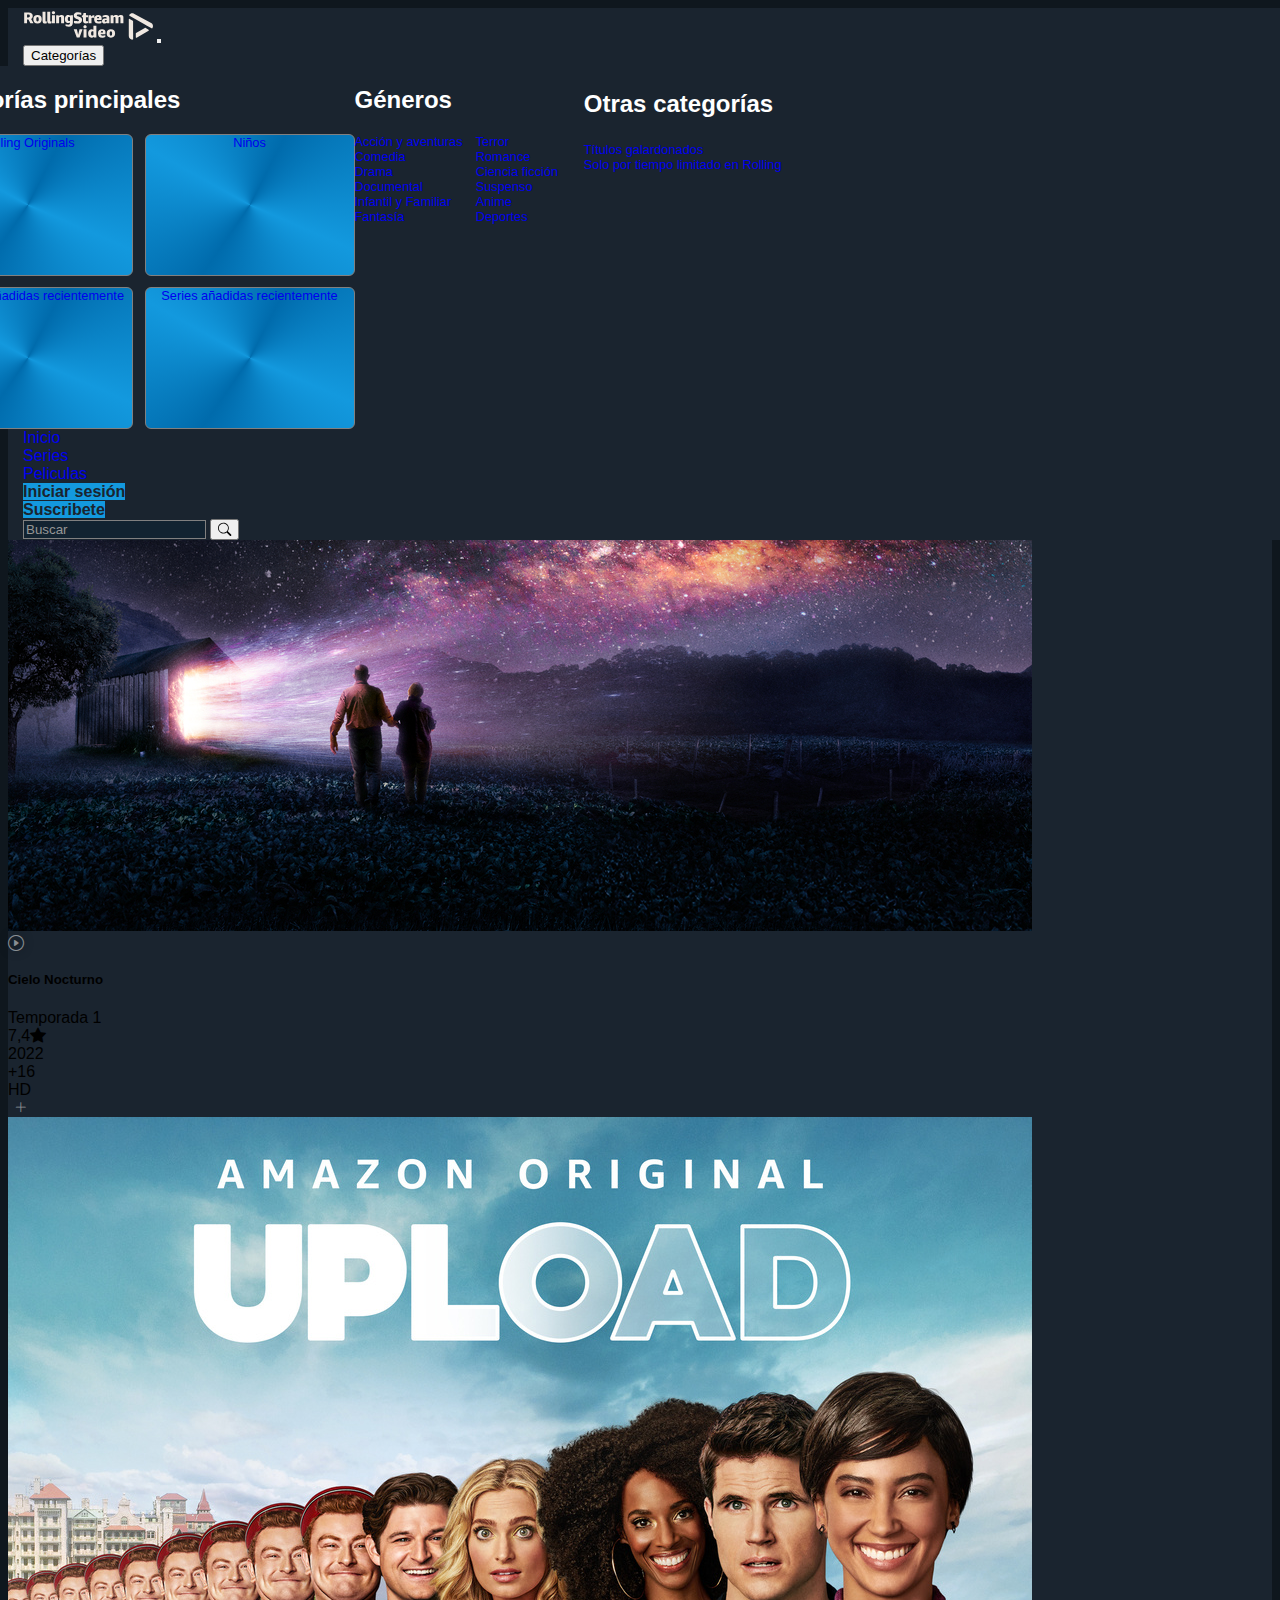
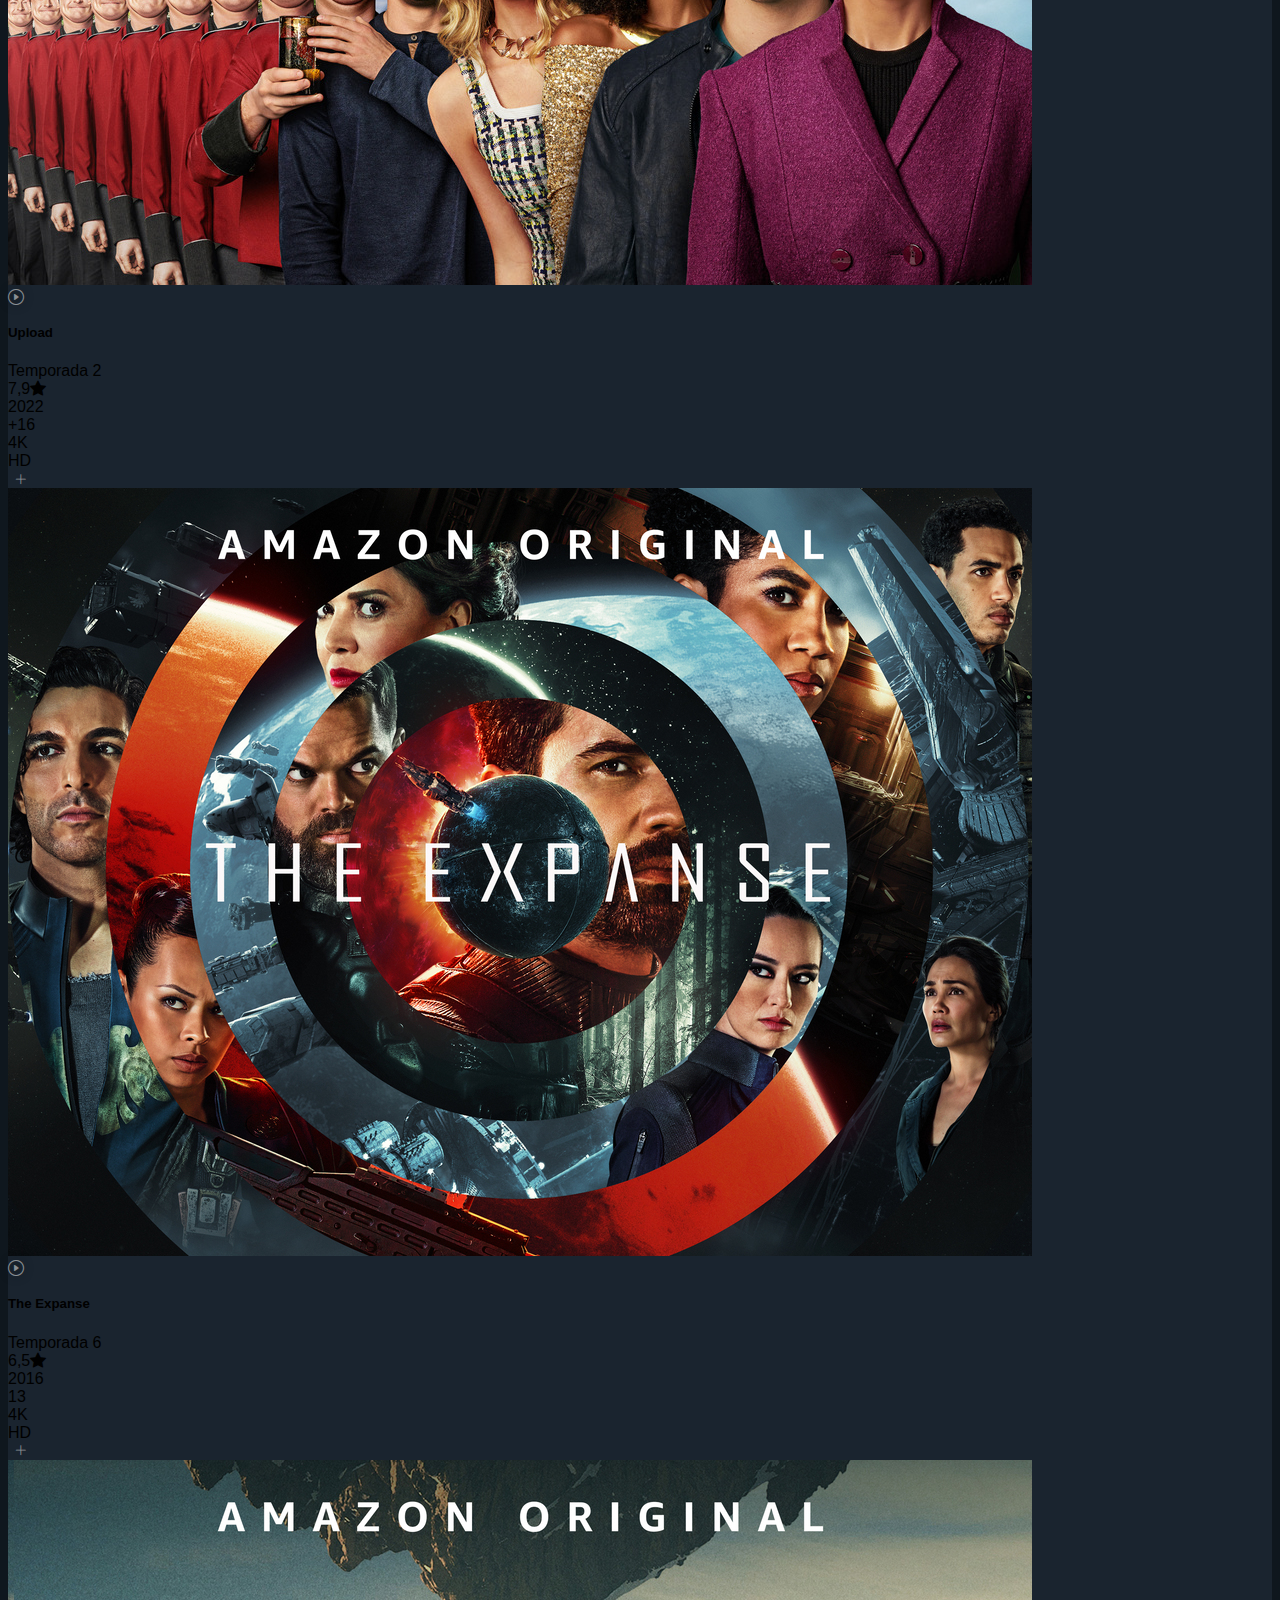
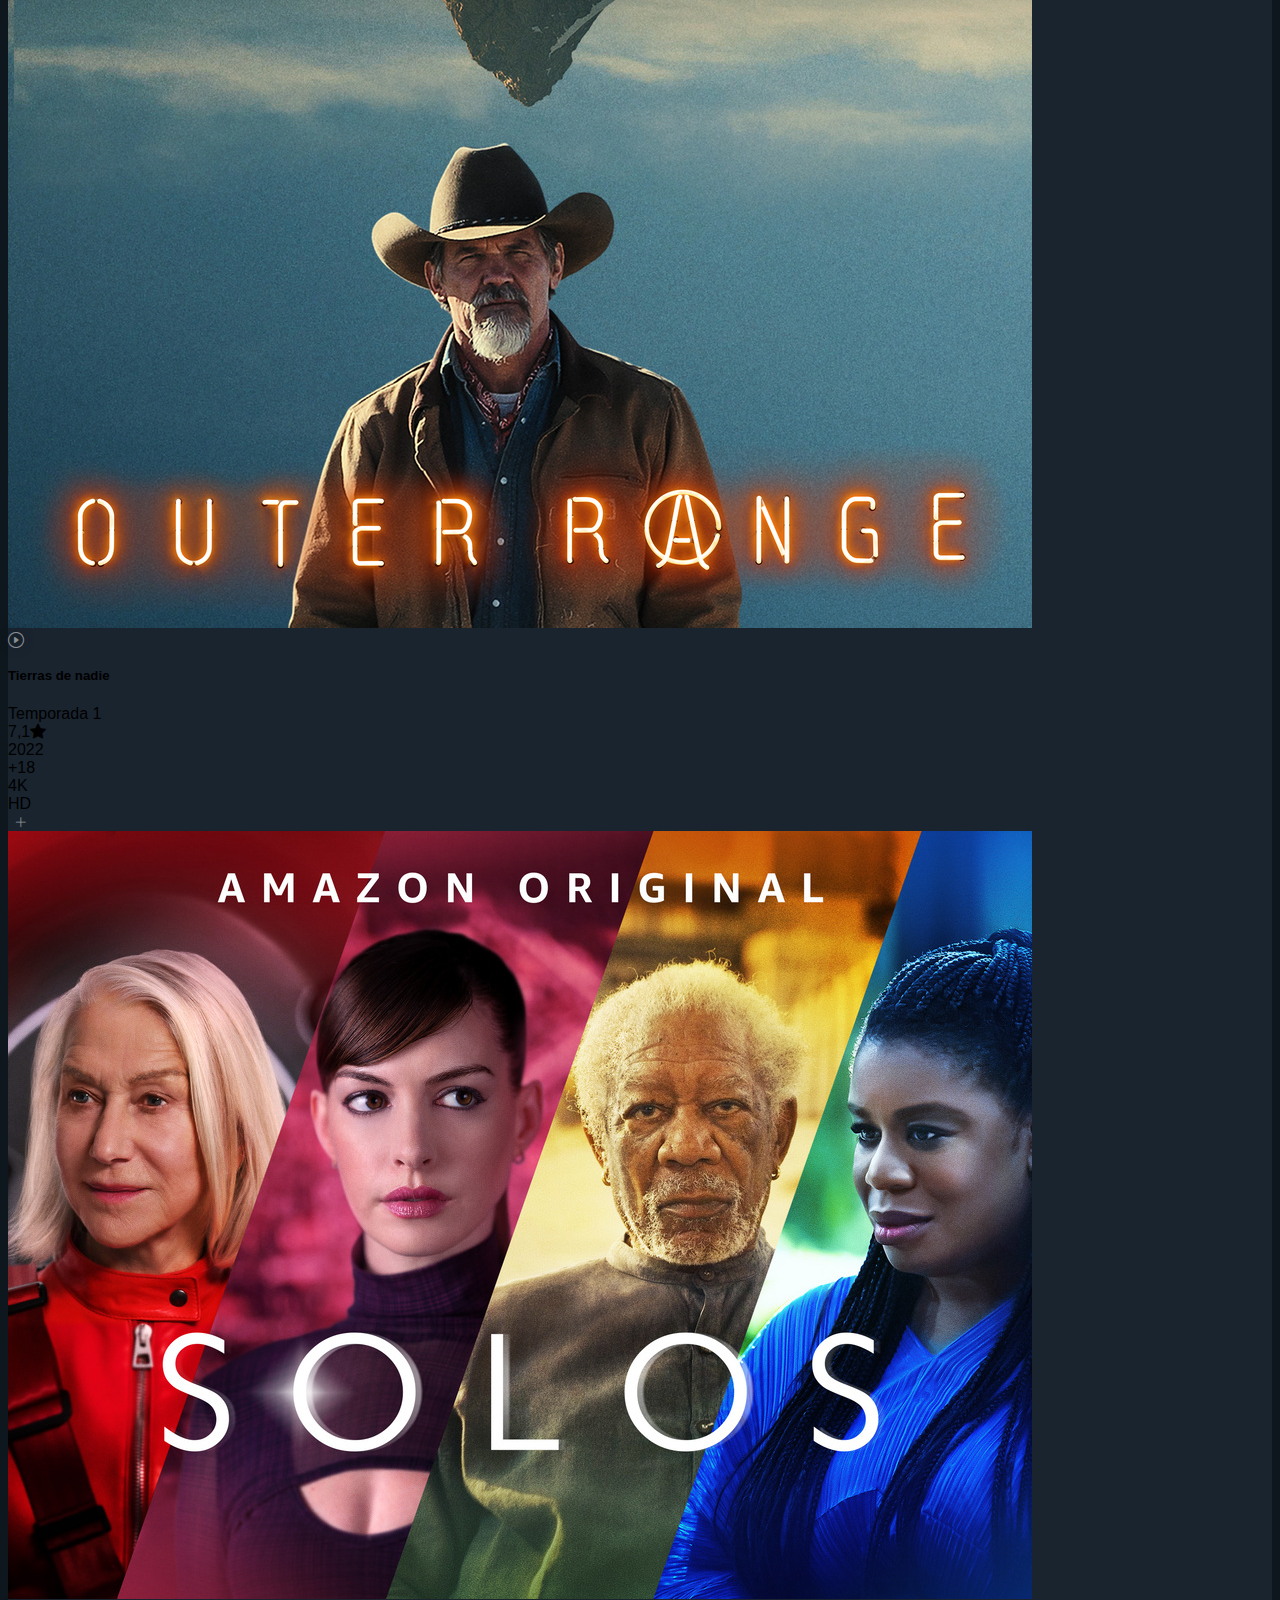
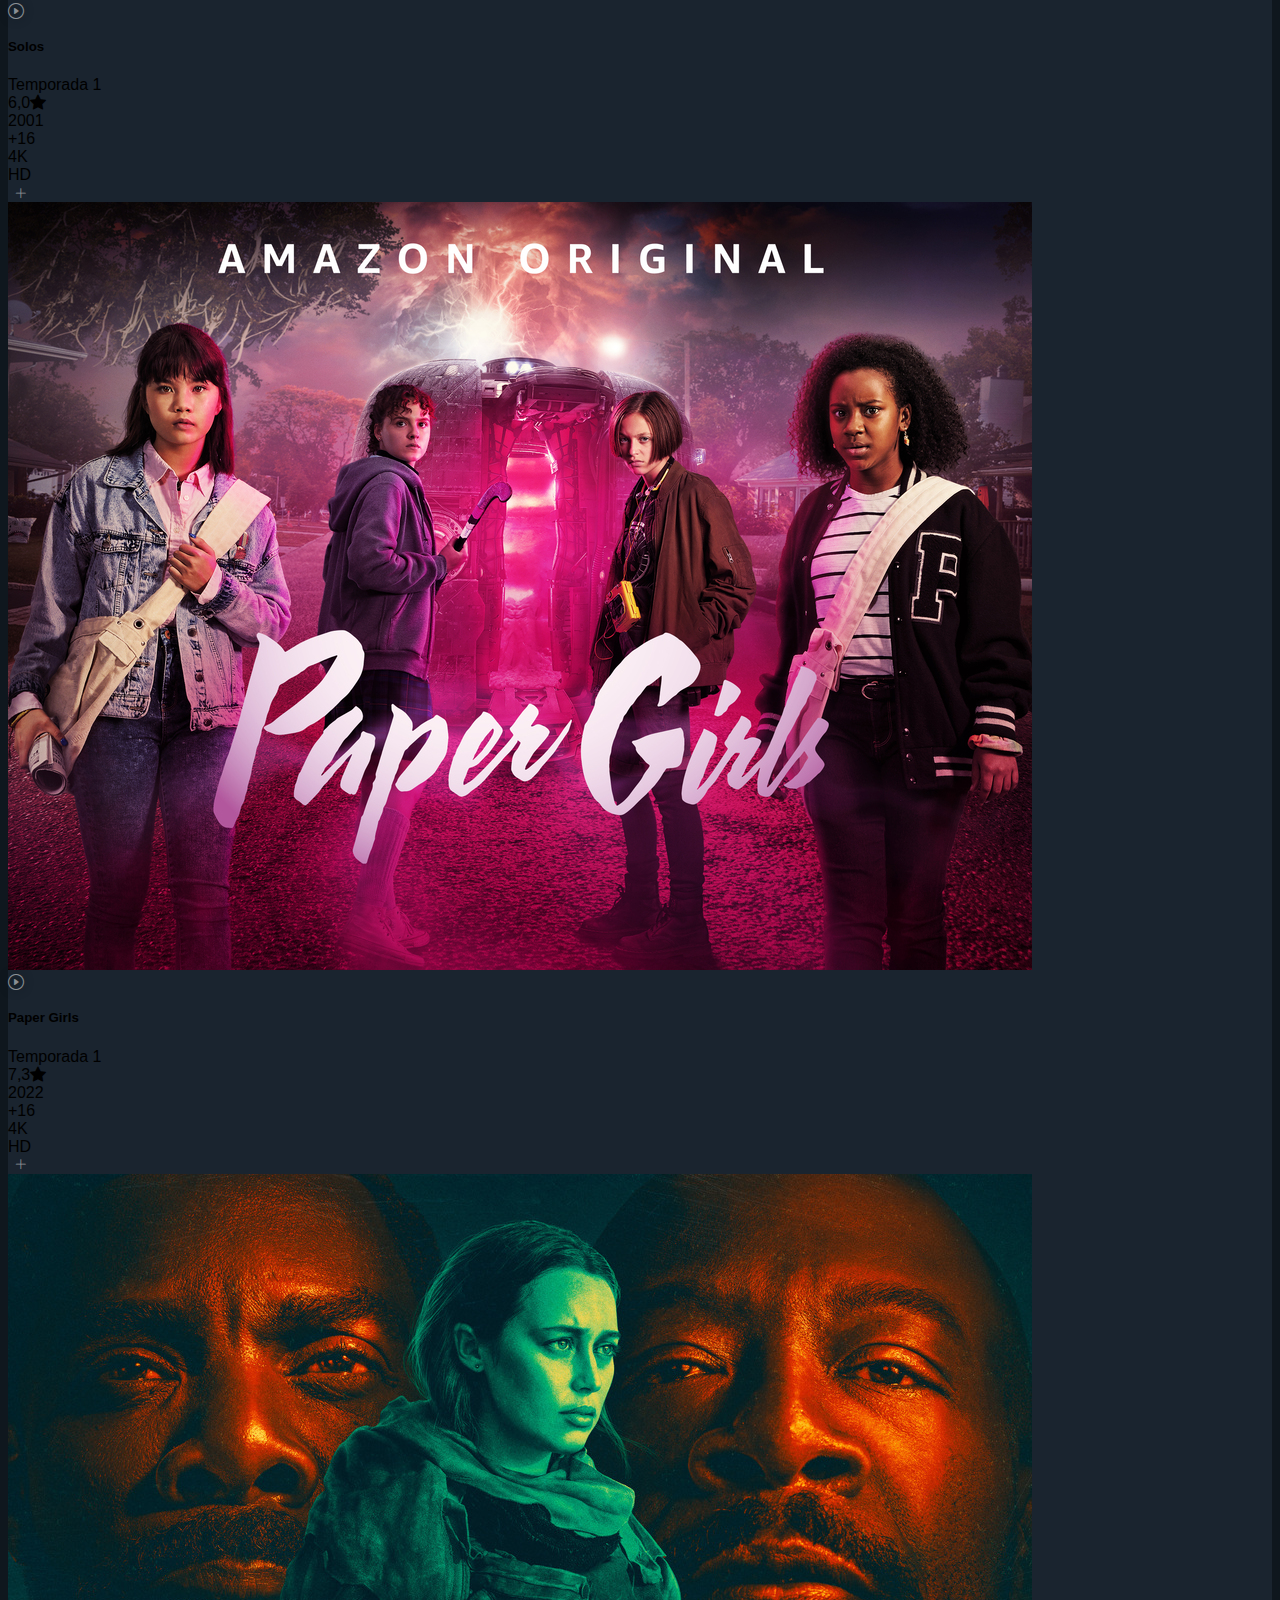
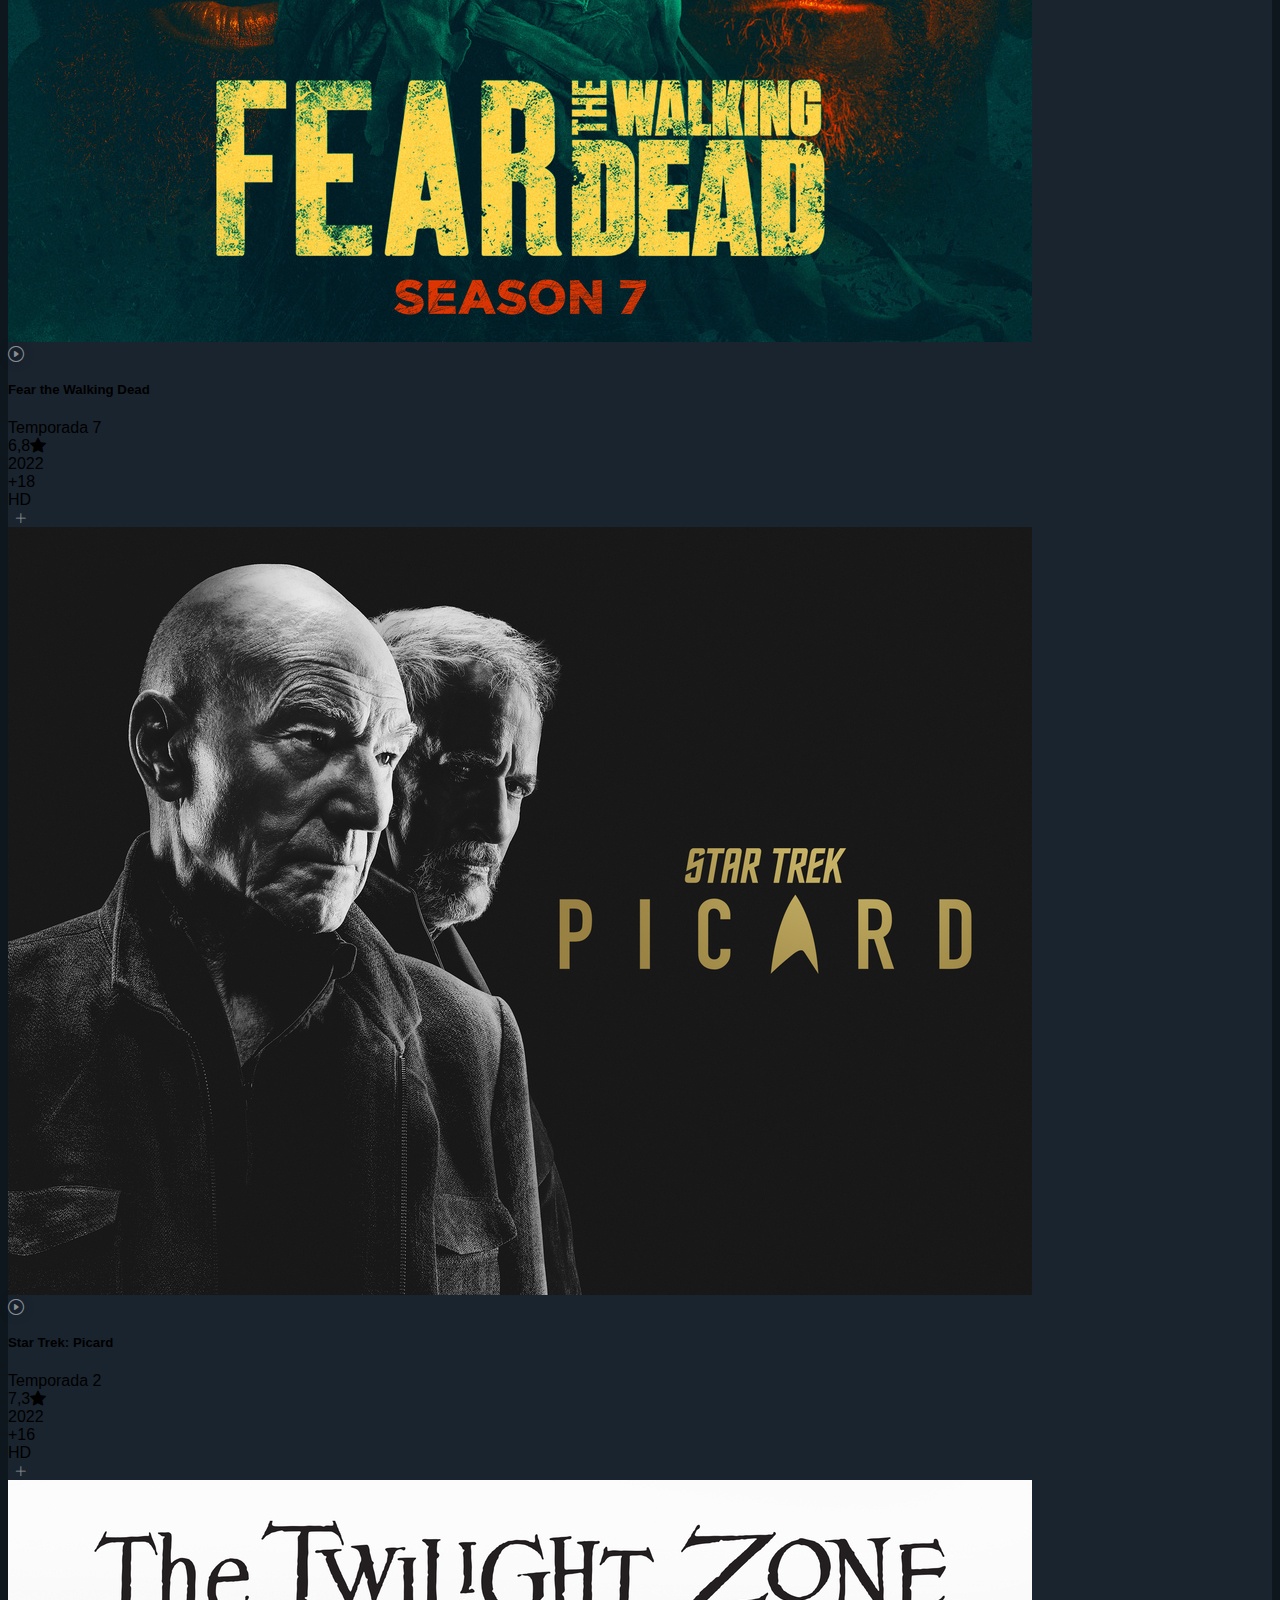
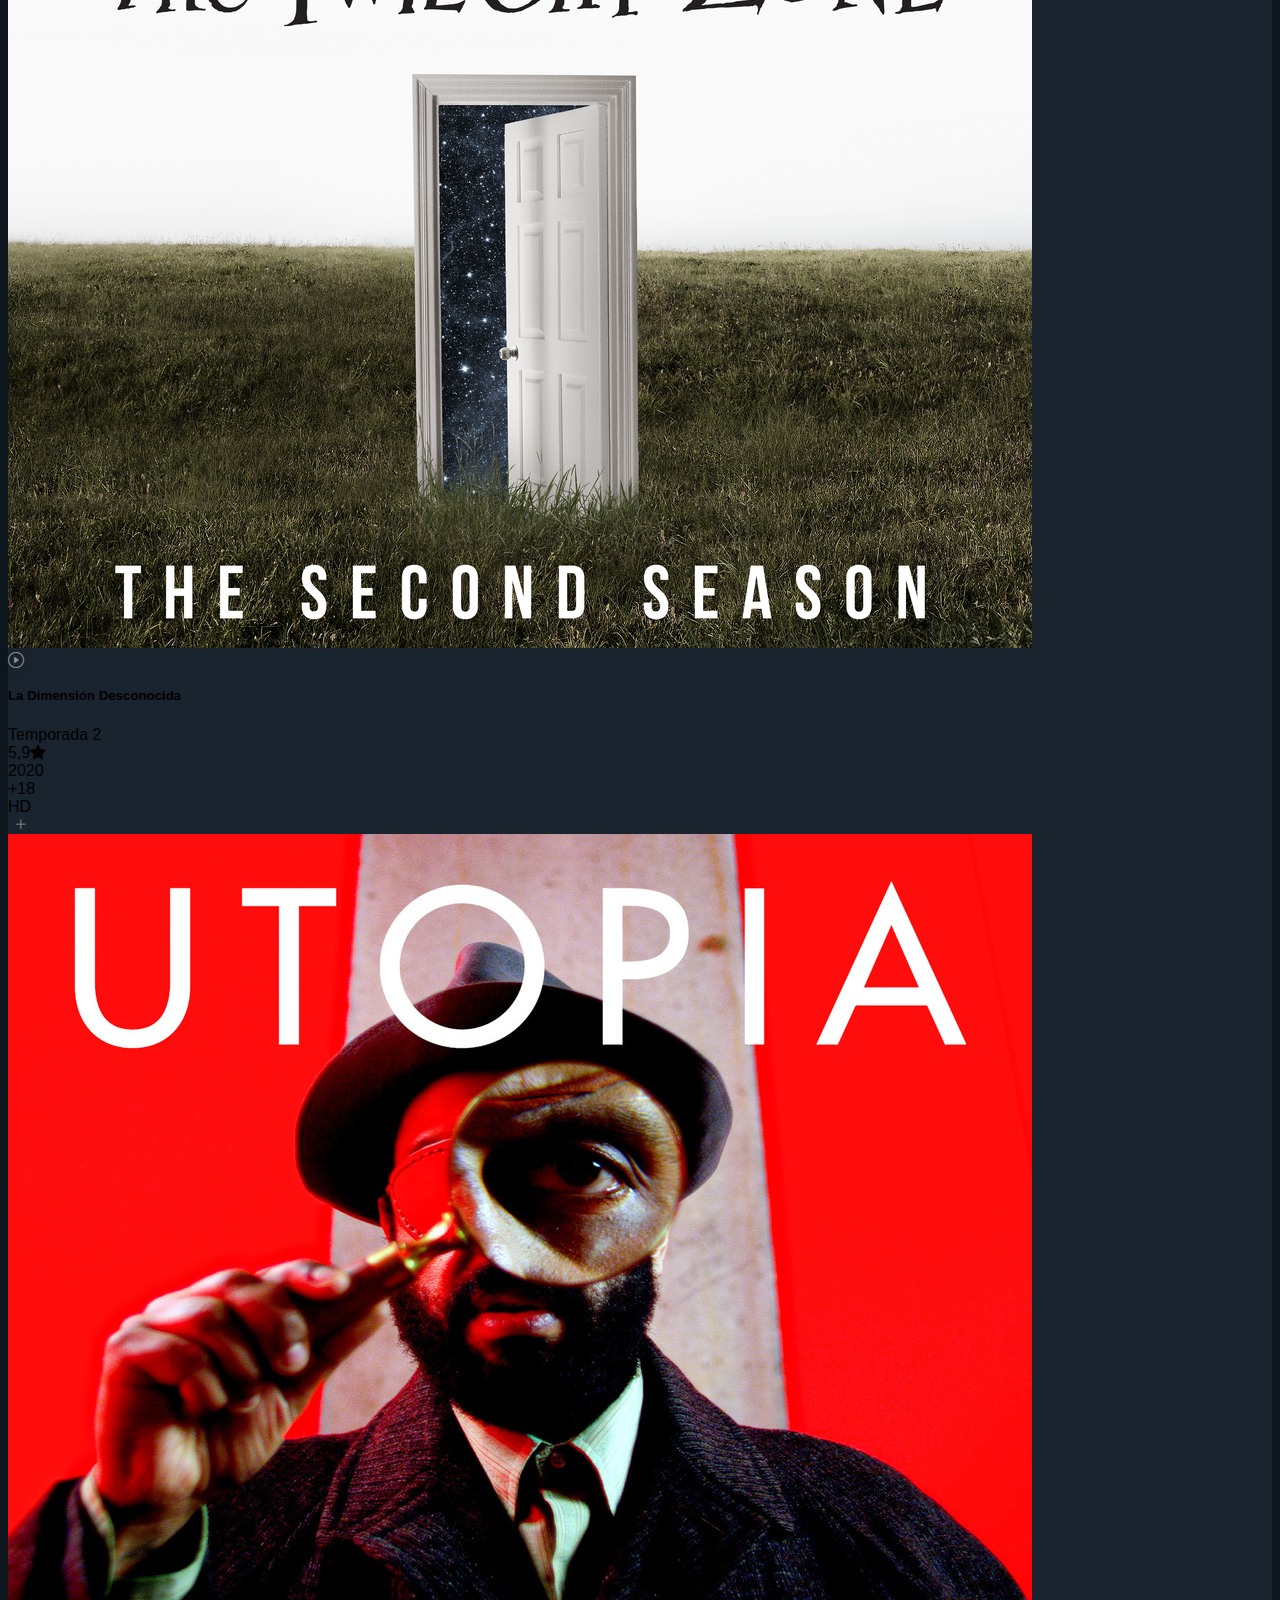
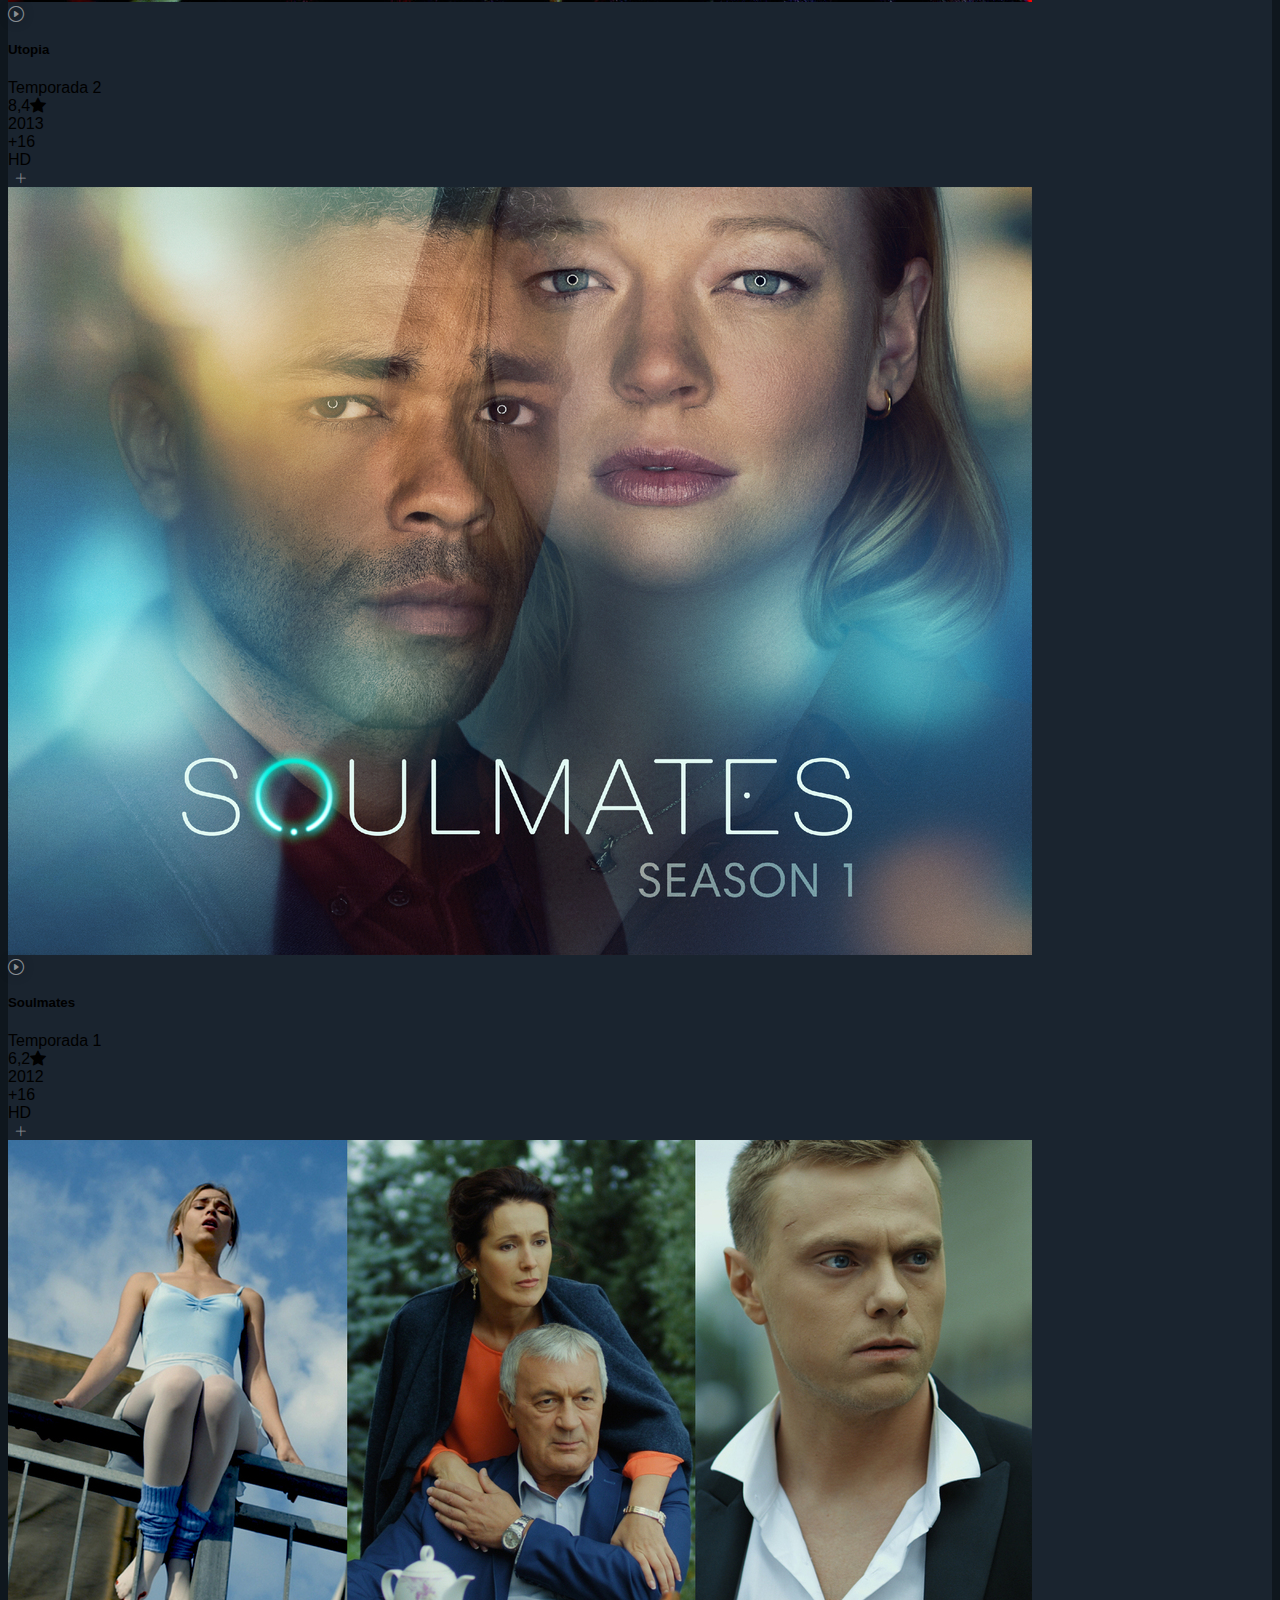
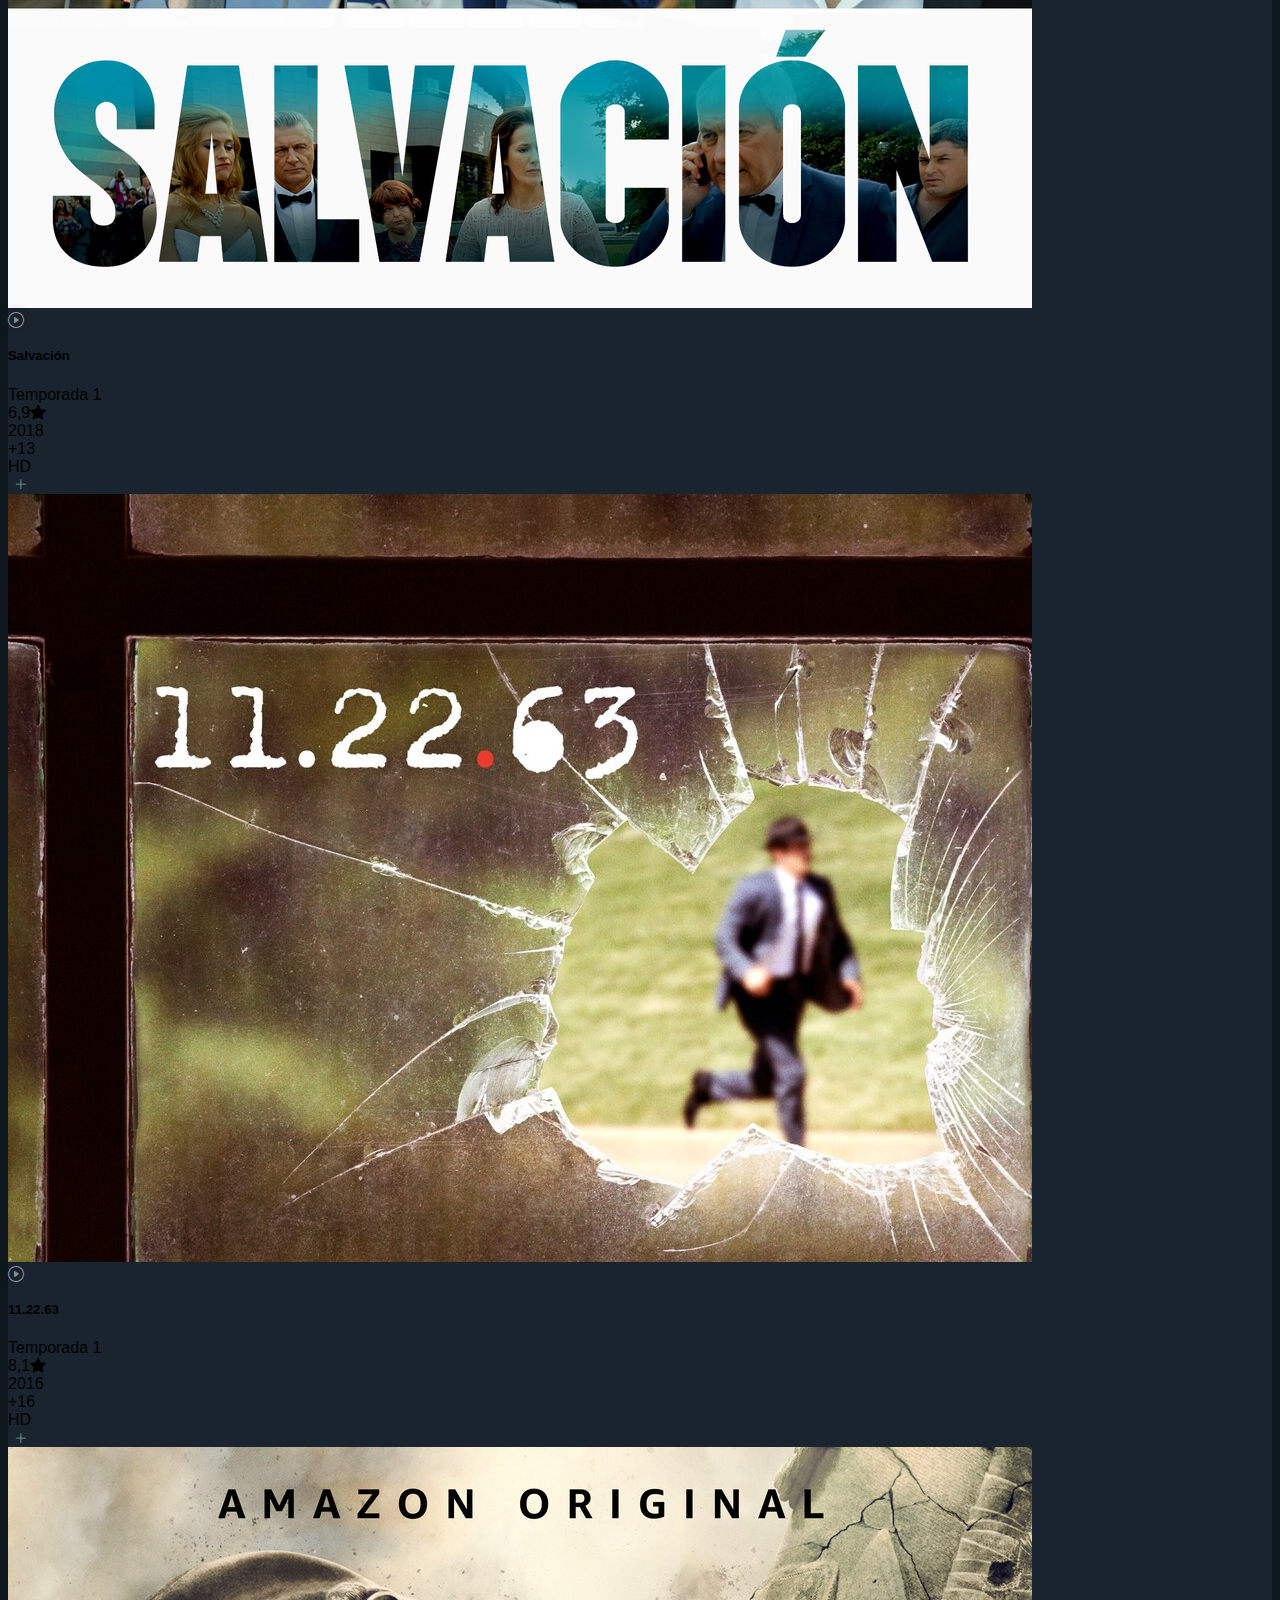
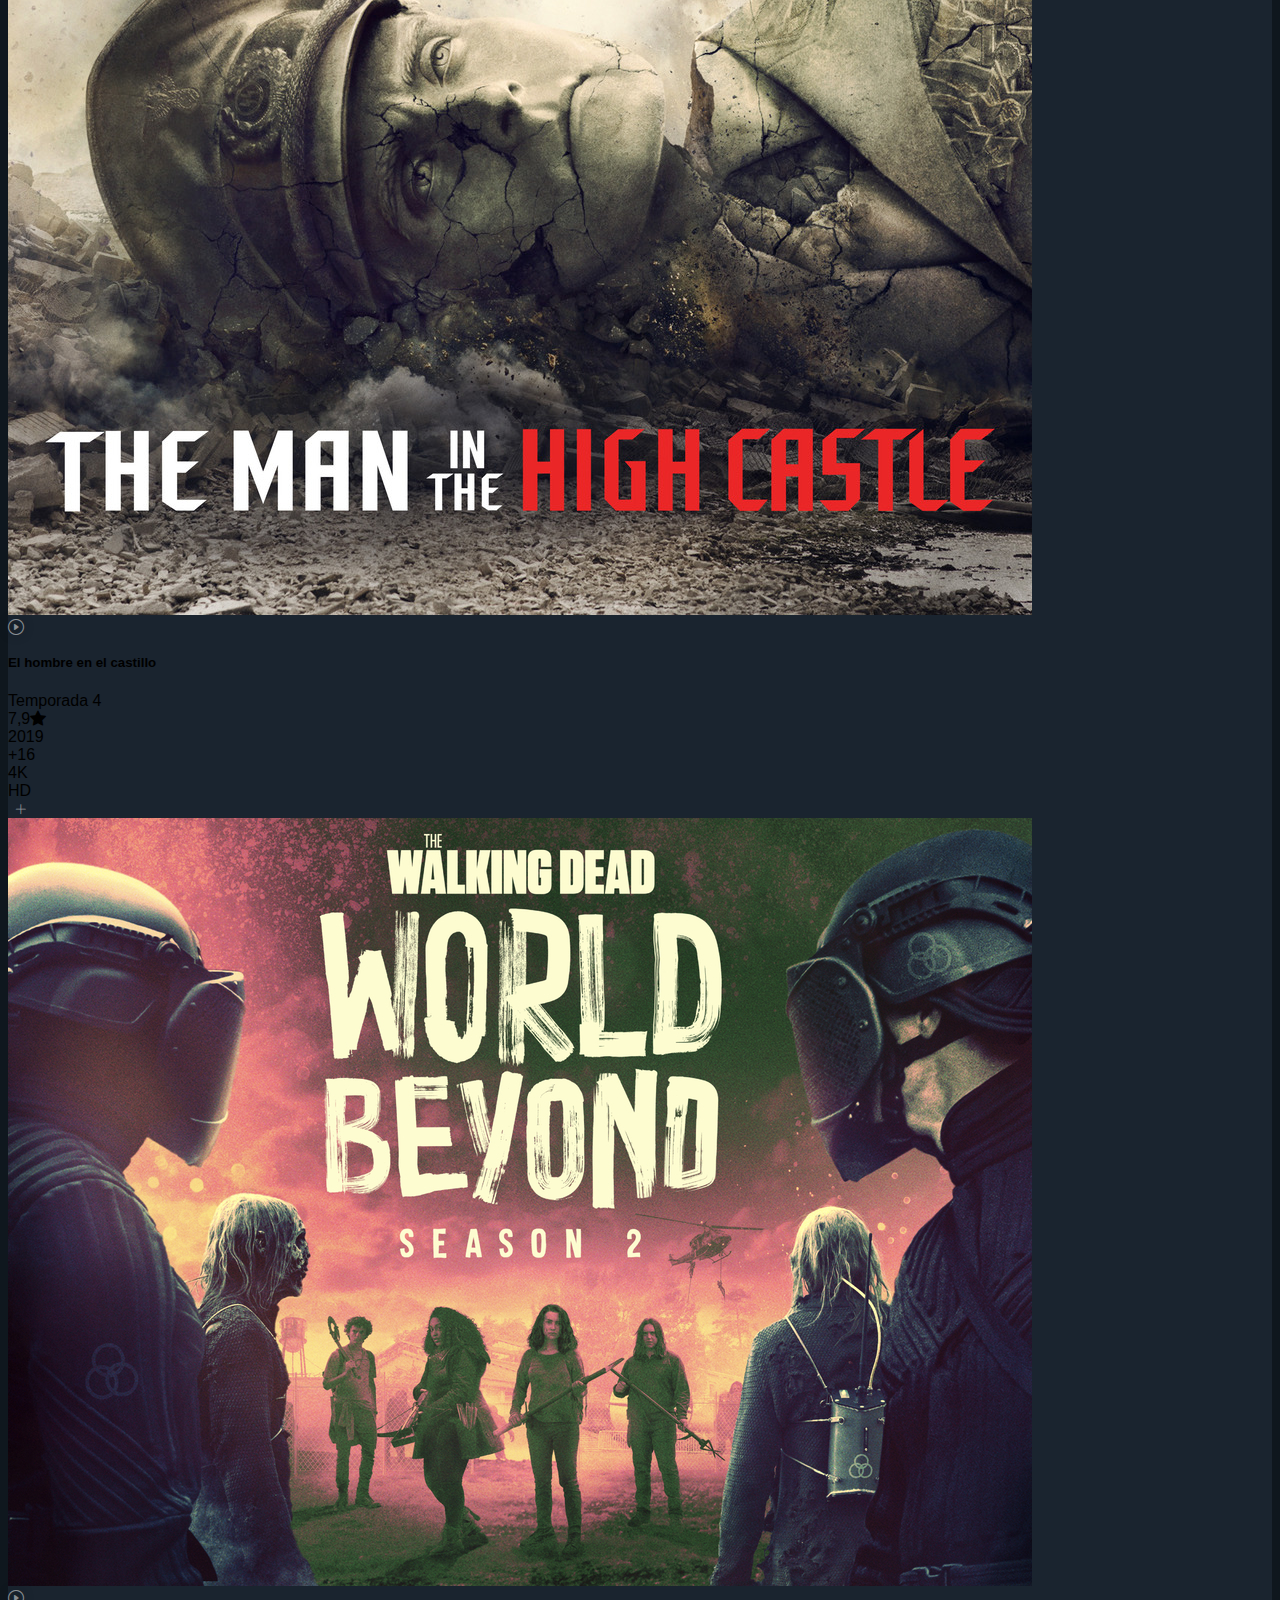
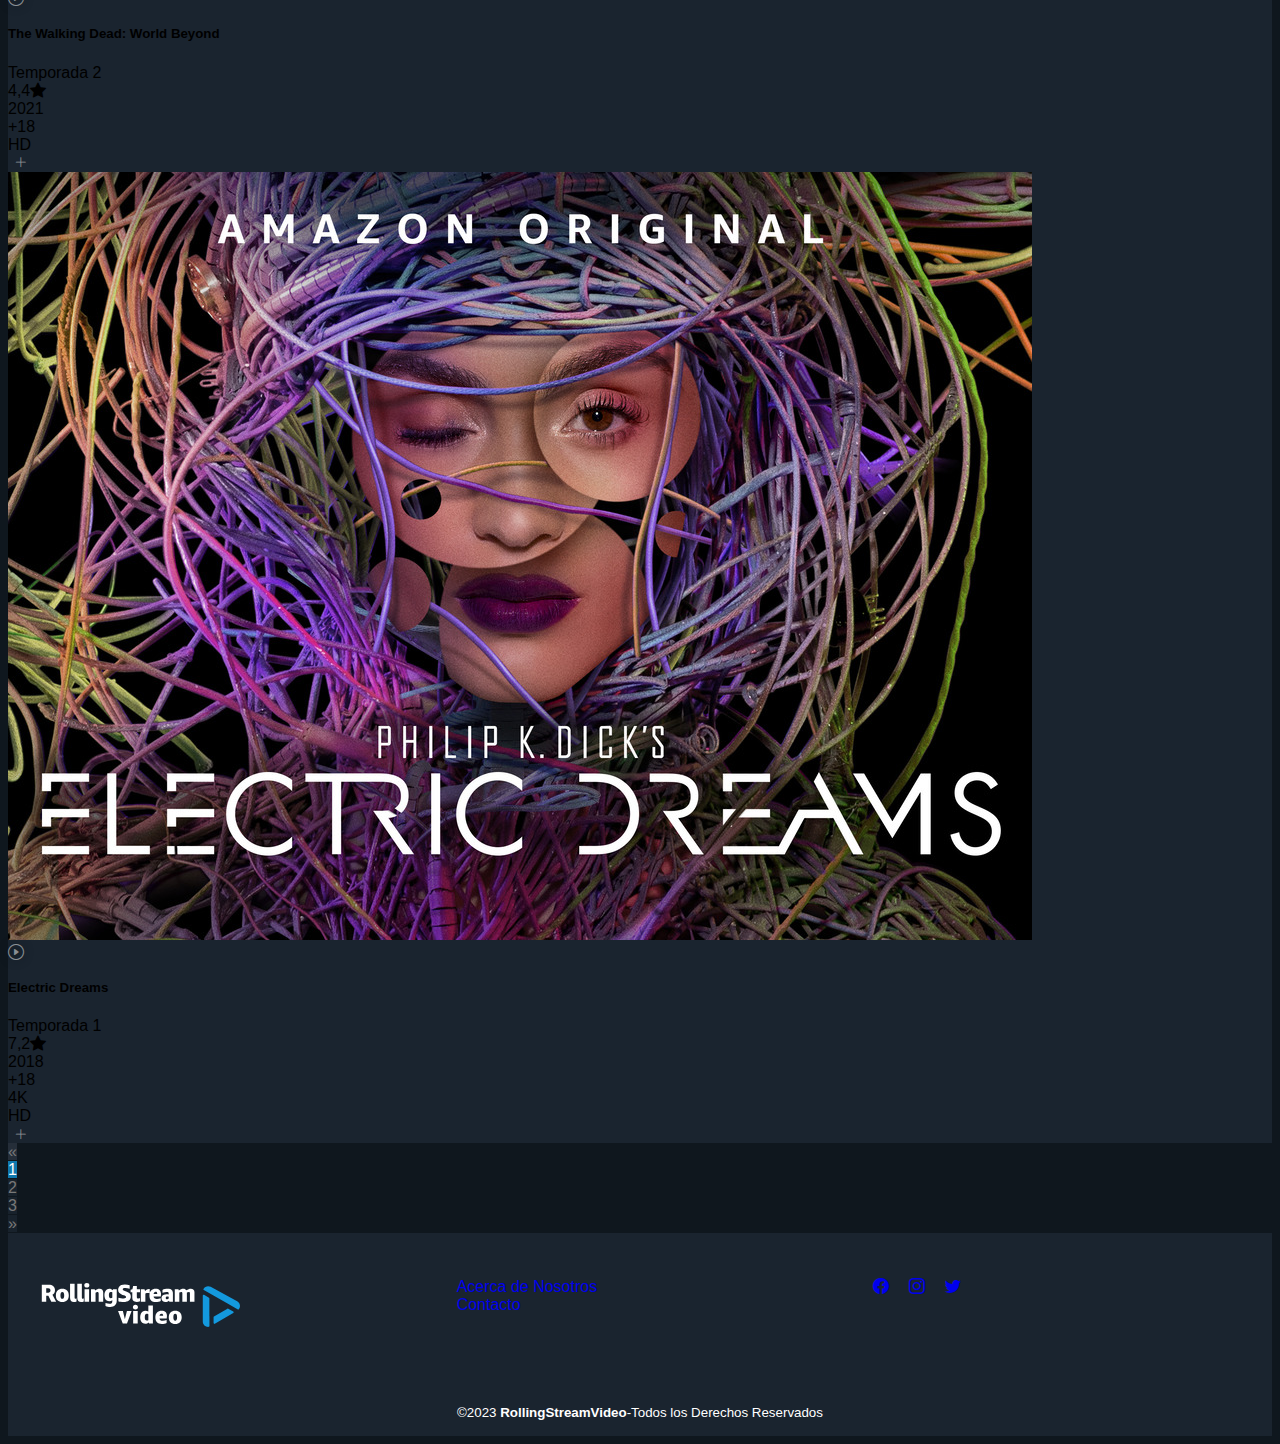
<file: pages/categorias_series/categorias-series-cf.html>
<!DOCTYPE html>
<html lang="es">
  <head>
    <meta charset="UTF-8" />
    <meta http-equiv="X-UA-Compatible" content="IE=edge" />
    <meta name="viewport" content="width=device-width, initial-scale=1.0" />
    <meta
      name="description"
      content="Categoría de Series de Ciencia Ficción - RollingStream Video"
    />
    <meta
      name="keywords"
      content="pelicula, comedia , video, streaming, categoria, RollingStream,"
    />
    <meta name="author" content="Grupo 2" />
    <link
      href="https://cdn.jsdelivr.net/npm/bootstrap@5.3.0-alpha1/dist/css/bootstrap.min.css"
      rel="stylesheet"
      integrity="sha384-GLhlTQ8iRABdZLl6O3oVMWSktQOp6b7In1Zl3/Jr59b6EGGoI1aFkw7cmDA6j6gD"
      crossorigin="anonymous"
    />

    <link rel="stylesheet" href="../../css/categoriasSeriesPeliculas.css" />
    <link rel="stylesheet" href="../../css/footerStyles.css" />
    <link rel="stylesheet" href="../../css/navbar.css" />
    <link
      rel="shortcut icon"
      href="../../images/logo/icono/Logo_Color_Icono.svg"
      type="image/x-icon"
    />

    <title>RollingStream Video</title>
  </head>
  <body>
    <!-- Navbar desarrollado por Rodrigo Vizcarra -->
    <header>
      <nav class="navbar barraNavegacion navbar-dark navbar-expand-lg">
        <div class="container-fluid navbarContainer">
          <a class="navbar-brand text-light" href="../../index.html">
            <img
              class="Logo__Principal"
              src="../../images/logo_black.svg"
              alt=""
            />
          </a>
          <button
            class="px-2 py-1 navbar-toggler"
            type="button"
            data-bs-toggle="collapse"
            data-bs-target="#navbarSupportedContent"
            aria-controls="navbarSupportedContent"
            aria-expanded="false"
            aria-label="Toggle navigation"
          >
            <span class="navbar-toggler-icon"></span>
          </button>
          <div
            class="collapse navbar-collapse mt-1"
            id="navbarSupportedContent"
          >
            <ul class="navbar-nav d-md-flex me-auto">
              <li class="nav-item">
                <div class="dropdown">
                  <button
                    class="p-0 py-2 ps-sm-2 ps-md-2 p-lg-2 btn text-light fs-5 dropdown-toggle border-0"
                    type="button"
                    data-bs-toggle="dropdown"
                    aria-expanded="false"
                  >
                    Categorías
                  </button>
                  <div class="dropdown-menu dropdown-menu-dark border-0">
                    <div class="px-md-3 py-md-2 dopdownMenu">
                      <section class="mx-sm-0 mx-lg-2">
                        <h2 class="p-2 titulosCategorias">
                          Categorías principales
                        </h2>
                        <ul class="contenedorCategorias p-0">
                          <li class="categoriasPrincipalesItems">
                            <a
                              class="dropdown-item dropdown-item-principales w-100 h-100"
                              href="../error404.html"
                              >Rolling Originals</a
                            >
                          </li>
                          <li class="categoriasPrincipalesItems">
                            <a
                              class="dropdown-item dropdown-item-principales w-100 h-100"
                              href="../error404.html"
                              >Niños</a
                            >
                          </li>
                          <li class="categoriasPrincipalesItems">
                            <a
                              class="dropdown-item dropdown-item-principales w-100 h-100"
                              href="../error404.html"
                              >Películas añadidas recientemente</a
                            >
                          </li>
                          <li class="categoriasPrincipalesItems">
                            <a
                              class="dropdown-item dropdown-item-principales w-100 h-100"
                              href="../error404.html"
                              >Series añadidas recientemente</a
                            >
                          </li>
                        </ul>
                      </section>
                      <section class="mx-sm-0 mx-lg-2">
                        <h2 class="p-2 titulosCategorias">Géneros</h2>
                        <div class="categoriasGeneros mx-sm-1 mx-lg-0 w-100">
                          <ul class="ul_categoriasGeneros">
                            <li>
                              <a class="dropdown-item" href="../error404.html"
                                >Acción y aventuras</a
                              >
                            </li>
                            <li>
                              <a
                                class="dropdown-item"
                                href="../categorias_peliculas/categorias-comedia.html"
                                >Comedia</a
                              >
                            </li>
                            <li>
                              <a class="dropdown-item" href="../error404.html"
                                >Drama</a
                              >
                            </li>
                            <li>
                              <a class="dropdown-item" href="../error404.html"
                                >Documental</a
                              >
                            </li>
                            <li>
                              <a class="dropdown-item" href="../error404.html"
                                >Infantil y Familiar</a
                              >
                            </li>
                            <li>
                              <a class="dropdown-item" href="../error404.html"
                                >Fantasía</a
                              >
                            </li>
                            <li>
                              <a class="dropdown-item" href="../error404.html"
                                >Terror</a
                              >
                            </li>
                            <li>
                              <a class="dropdown-item" href="../error404.html"
                                >Romance</a
                              >
                            </li>
                            <li>
                              <a
                                class="dropdown-item"
                                href="./categorias-series-cf.html"
                                >Ciencia ficción</a
                              >
                            </li>
                            <li>
                              <a class="dropdown-item" href="../error404.html"
                                >Suspenso</a
                              >
                            </li>
                            <li>
                              <a class="dropdown-item" href="../error404.html"
                                >Anime</a
                              >
                            </li>
                            <li>
                              <a class="dropdown-item" href="../error404.html"
                                >Deportes</a
                              >
                            </li>
                          </ul>
                        </div>
                      </section>
                      <section class="mx-sm-0 mx-lg-2 w-25">
                        <h3 class="p-2 titulosCategorias">Otras categorías</h3>
                        <div class="mx-sm-1 mx-lg-4">
                          <ul class="ulOtrasCategorias">
                            <li>
                              <a class="dropdown-item" href="../error404.html"
                                >Títulos galardonados</a
                              >
                            </li>
                            <li>
                              <a class="dropdown-item" href="../error404.html"
                                >Solo por tiempo limitado en Rolling</a
                              >
                            </li>
                          </ul>
                        </div>
                      </section>
                    </div>
                  </div>
                </div>
              </li>
              <li class="nav-item">
                <a
                  class="ps-md-2 ps-sm-2 nav-link active fs-5 text-light"
                  aria-current="page"
                  href="../../index.html"
                  >Inicio</a
                >
              </li>
              <li class="nav-item">
                <a
                  class="ps-md-2 ps-sm-2 nav-link fs-5 text-light"
                  href="../error404.html"
                  >Series</a
                >
              </li>
              <li class="nav-item">
                <a
                  class="ps-md-2 ps-sm-2 nav-link fs-5 text-light"
                  href="../error404.html"
                  >Peliculas</a
                >
              </li>
            </ul>
            <div class="me-2 py-2 ps-md-2 ps-sm-2">
              <a href="../login.html" class="btn loginButton">Iniciar sesión</a>
            </div>
            <div class="me-2 py-2 ps-md-2 ps-sm-2">
              <a href="../Suscripcion.html" class="btn suscribeButton"
                >Suscribete</a
              >
            </div>
            <form
              class="d-flex py-2 px-sm-2 px-md-2 px-lg-0 formularioBusqueda"
              role="search"
              method="get"
              action="../error404.html"
            >
              <input
                class="form-control me-2 inputBusqueda"
                type="search"
                placeholder="Buscar"
                aria-label="Search"
                required
                maxlength="255"
              />
              <button class="btn btn-outline-info" type="submit">
                <i class="bi bi-search"></i>
              </button>
            </form>
          </div>
        </div>
      </nav>
    </header>

    <main class="container">
      <section class="my-3">
        <h1 class="display-1 text-secondary">
          Series de <strong>Ciencia Ficción</strong>
        </h1>
        <hr class="text-secondary" />
      </section>
      <section class="row row-cols-1 row-cols-md-2 row-cols-lg-4 my-3 g-2">
        <article class="col">
          <div class="card text-light shadow">
            <div class="card-img-top position-relative">
              <img
                src="../../images/peliculas__series/miniaturas/series/serie_cielo_nocturno.jpg"
                class="img-fluid border border-0 rounded-top-1"
                alt="Cielo Nocturno"
              />
              <div
                class="w-100 position-absolute bottom-0 start-0 btn-gradient d-flex justify-content-start"
              >
                <a
                  href="../error404.html"
                  class="btn btn-play border-0 rounded-0"
                >
                  <i class="bi bi-play-circle fs-1"></i>
                </a>
              </div>
            </div>
            <div class="card-body row py-1">
              <div class="col-10 px-2">
                <h5 class="card-title text-truncate">Cielo Nocturno</h5>
                <ul
                  class="list-unstyled text-center d-flex flex-wrap justify-content-start text-secondary align-items-center gap-1 gap-md-2"
                >
                  <li class="fw-bold">Temporada 1</li>
                  <li class="fw-bold">7,4<i class="bi bi-star-fill"></i></li>
                  <li class="fw-bold">2022</li>
                  <li class="border border-secondary rounded px-1">+16</li>
                  <li class="border border-secondary rounded px-1">HD</li>
                </ul>
              </div>
              <button class="btn btn-plus col-2 p-0 align-self-start">
                <i class="bi bi-plus-lg fs-1"></i>
              </button>
            </div>
          </div>
        </article>
        <article class="col">
          <div class="card text-light shadow">
            <div class="card-img-top position-relative">
              <img
                src="../../images/peliculas__series/miniaturas/series/serie_upload.jpg"
                class="img-fluid border border-0 rounded-top-2"
                alt="Upload"
              />
              <div
                class="w-100 position-absolute bottom-0 start-0 btn-gradient d-flex justify-content-start"
              >
                <a
                  href="../detalle-serie/detalle-serie.html"
                  class="btn btn-play border-0 rounded-0"
                >
                  <i class="bi bi-play-circle fs-1"></i>
                </a>
              </div>
            </div>
            <div class="card-body row py-1">
              <div class="col-10 px-2">
                <h5 class="card-title text-truncate">Upload</h5>
                <ul
                  class="list-unstyled text-center d-flex flex-wrap justify-content-start text-secondary align-items-center gap-1 gap-md-2"
                >
                  <li class="fw-bold">Temporada 2</li>
                  <li class="fw-bold">7,9<i class="bi bi-star-fill"></i></li>
                  <li class="fw-bold">2022</li>
                  <li class="border border-secondary rounded px-1">+16</li>
                  <li class="border border-secondary rounded px-1">4K</li>
                  <li class="border border-secondary rounded px-1">HD</li>
                </ul>
              </div>
              <button class="btn btn-plus col-2 p-0 align-self-start">
                <i class="bi bi-plus-lg fs-1"></i>
              </button>
            </div>
          </div>
        </article>
        <article class="col">
          <div class="card text-light shadow">
            <div class="card-img-top position-relative">
              <img
                src="../../images/peliculas__series/miniaturas/series/serie_the_expanse.jpg"
                class="img-fluid border border-0 rounded-top-2"
                alt="The Expanse"
              />
              <div
                class="w-100 position-absolute bottom-0 start-0 btn-gradient d-flex justify-content-start"
              >
                <a
                  href="../error404.html"
                  class="btn btn-play border-0 rounded-0"
                >
                  <i class="bi bi-play-circle fs-1"></i>
                </a>
              </div>
            </div>
            <div class="card-body row py-1">
              <div class="col-10 px-2">
                <h5 class="card-title text-truncate">The Expanse</h5>
                <ul
                  class="list-unstyled text-center d-flex flex-wrap justify-content-start text-secondary align-items-center gap-1 gap-md-2"
                >
                  <li class="fw-bold">Temporada 6</li>
                  <li class="fw-bold">6,5<i class="bi bi-star-fill"></i></li>
                  <li class="fw-bold">2016</li>
                  <li class="border border-secondary rounded px-1">13</li>
                  <li class="border border-secondary rounded px-1">4K</li>
                  <li class="border border-secondary rounded px-1">HD</li>
                </ul>
              </div>
              <button class="btn btn-plus col-2 p-0 align-self-start">
                <i class="bi bi-plus-lg fs-1"></i>
              </button>
            </div>
          </div>
        </article>
        <article class="col">
          <div class="card text-light shadow">
            <div class="card-img-top position-relative">
              <img
                src="../../images/peliculas__series/miniaturas/series/serie_tierras_de_nadie.jpg"
                class="img-fluid border border-0 rounded-top-2"
                alt="Tierras de nadie"
              />
              <div
                class="w-100 position-absolute bottom-0 start-0 btn-gradient d-flex justify-content-start"
              >
                <a
                  href="../error404.html"
                  class="btn btn-play border-0 rounded-0"
                >
                  <i class="bi bi-play-circle fs-1"></i>
                </a>
              </div>
            </div>
            <div class="card-body row py-1">
              <div class="col-10 px-2">
                <h5 class="card-title text-truncate">Tierras de nadie</h5>
                <ul
                  class="list-unstyled text-center d-flex flex-wrap justify-content-start text-secondary align-items-center gap-1 gap-md-2"
                >
                  <li class="fw-bold">Temporada 1</li>
                  <li class="fw-bold">7,1<i class="bi bi-star-fill"></i></li>
                  <li class="fw-bold">2022</li>
                  <li class="border border-secondary rounded px-1">+18</li>
                  <li class="border border-secondary rounded px-1">4K</li>
                  <li class="border border-secondary rounded px-1">HD</li>
                </ul>
              </div>
              <button class="btn btn-plus col-2 p-0 align-self-start">
                <i class="bi bi-plus-lg fs-1"></i>
              </button>
            </div>
          </div>
        </article>
        <article class="col">
          <div class="card text-light shadow">
            <div class="card-img-top position-relative">
              <img
                src="../../images/peliculas__series/miniaturas/series/serie_solos.jpg"
                class="img-fluid border border-0 rounded-top-2"
                alt="Solos"
              />
              <div
                class="w-100 position-absolute bottom-0 start-0 btn-gradient d-flex justify-content-start"
              >
                <a
                  href="../error404.html"
                  class="btn btn-play border-0 rounded-0"
                >
                  <i class="bi bi-play-circle fs-1"></i>
                </a>
              </div>
            </div>
            <div class="card-body row py-1">
              <div class="col-10 px-2">
                <h5 class="card-title text-truncate">Solos</h5>
                <ul
                  class="list-unstyled text-center d-flex flex-wrap justify-content-start text-secondary align-items-center gap-1 gap-md-2"
                >
                  <li class="fw-bold">Temporada 1</li>
                  <li class="fw-bold">6,0<i class="bi bi-star-fill"></i></li>
                  <li class="fw-bold">2001</li>
                  <li class="border border-secondary rounded px-1">+16</li>
                  <li class="border border-secondary rounded px-1">4K</li>
                  <li class="border border-secondary rounded px-1">HD</li>
                </ul>
              </div>
              <button class="btn btn-plus col-2 p-0 align-self-start">
                <i class="bi bi-plus-lg fs-1"></i>
              </button>
            </div>
          </div>
        </article>
        <article class="col">
          <div class="card text-light shadow">
            <div class="card-img-top position-relative">
              <img
                src="../../images/peliculas__series/miniaturas/series/serie_paper_girls.jpg"
                class="img-fluid border border-0 rounded-top-2"
                alt="Paper Girls"
              />
              <div
                class="w-100 position-absolute bottom-0 start-0 btn-gradient d-flex justify-content-start"
              >
                <a
                  href="../error404.html"
                  class="btn btn-play border-0 rounded-0"
                >
                  <i class="bi bi-play-circle fs-1"></i>
                </a>
              </div>
            </div>
            <div class="card-body row py-1">
              <div class="col-10 px-2">
                <h5 class="card-title text-truncate">Paper Girls</h5>
                <ul
                  class="list-unstyled text-center d-flex flex-wrap justify-content-start text-secondary align-items-center gap-1 gap-md-2"
                >
                  <li class="fw-bold">Temporada 1</li>
                  <li class="fw-bold">7,3<i class="bi bi-star-fill"></i></li>
                  <li class="fw-bold">2022</li>
                  <li class="border border-secondary rounded px-1">+16</li>
                  <li class="border border-secondary rounded px-1">4K</li>
                  <li class="border border-secondary rounded px-1">HD</li>
                </ul>
              </div>
              <button class="btn btn-plus col-2 p-0 align-self-start">
                <i class="bi bi-plus-lg fs-1"></i>
              </button>
            </div>
          </div>
        </article>
        <article class="col">
          <div class="card text-light shadow">
            <div class="card-img-top position-relative">
              <img
                src="../../images/peliculas__series/miniaturas/series/serie_fear_the_walking_dead.jpg"
                class="img-fluid border border-0 rounded-top-2"
                alt="Fear the Walking Dead"
              />
              <div
                class="w-100 position-absolute bottom-0 start-0 btn-gradient d-flex justify-content-start"
              >
                <a
                  href="../error404.html"
                  class="btn btn-play border-0 rounded-0"
                >
                  <i class="bi bi-play-circle fs-1"></i>
                </a>
              </div>
            </div>
            <div class="card-body row py-1">
              <div class="col-10 px-2">
                <h5 class="card-title text-truncate">Fear the Walking Dead</h5>
                <ul
                  class="list-unstyled text-center d-flex flex-wrap justify-content-start text-secondary align-items-center gap-1 gap-md-2"
                >
                  <li class="fw-bold">Temporada 7</li>
                  <li class="fw-bold">6,8<i class="bi bi-star-fill"></i></li>
                  <li class="fw-bold">2022</li>
                  <li class="border border-secondary rounded px-1">+18</li>
                  <li class="border border-secondary rounded px-1">HD</li>
                </ul>
              </div>
              <button class="btn btn-plus col-2 p-0 align-self-start">
                <i class="bi bi-plus-lg fs-1"></i>
              </button>
            </div>
          </div>
        </article>
        <article class="col">
          <div class="card text-light shadow">
            <div class="card-img-top position-relative">
              <img
                src="../../images/peliculas__series/miniaturas/series/serie_star_trek_picard.jpg"
                class="img-fluid border border-0 rounded-top-2"
                alt="Star Trek: Picard"
              />
              <div
                class="w-100 position-absolute bottom-0 start-0 btn-gradient d-flex justify-content-start"
              >
                <a
                  href="../error404.html"
                  class="btn btn-play border-0 rounded-0"
                >
                  <i class="bi bi-play-circle fs-1"></i>
                </a>
              </div>
            </div>
            <div class="card-body row py-1">
              <div class="col-10 px-2">
                <h5 class="card-title text-truncate">Star Trek: Picard</h5>
                <ul
                  class="list-unstyled text-center d-flex flex-wrap justify-content-start text-secondary align-items-center gap-1 gap-md-2"
                >
                  <li class="fw-bold">Temporada 2</li>
                  <li class="fw-bold">7,3<i class="bi bi-star-fill"></i></li>
                  <li class="fw-bold">2022</li>
                  <li class="border border-secondary rounded px-1">+16</li>
                  <li class="border border-secondary rounded px-1">HD</li>
                </ul>
              </div>
              <button class="btn btn-plus col-2 p-0 align-self-start">
                <i class="bi bi-plus-lg fs-1"></i>
              </button>
            </div>
          </div>
        </article>
        <article class="col">
          <div class="card text-light shadow">
            <div class="card-img-top position-relative">
              <img
                src="../../images/peliculas__series/miniaturas/series/serie_la_dimension_desconocida.jpg"
                class="img-fluid border border-0 rounded-top-2"
                alt="La Dimensión Desconocida"
              />
              <div
                class="w-100 position-absolute bottom-0 start-0 btn-gradient d-flex justify-content-start"
              >
                <a
                  href="../error404.html"
                  class="btn btn-play border-0 rounded-0"
                >
                  <i class="bi bi-play-circle fs-1"></i>
                </a>
              </div>
            </div>
            <div class="card-body row py-1">
              <div class="col-10 px-2">
                <h5 class="card-title text-truncate">
                  La Dimensión Desconocida
                </h5>
                <ul
                  class="list-unstyled text-center d-flex flex-wrap justify-content-start text-secondary align-items-center gap-1 gap-md-2"
                >
                  <li class="fw-bold">Temporada 2</li>
                  <li class="fw-bold">5,9<i class="bi bi-star-fill"></i></li>
                  <li class="fw-bold">2020</li>
                  <li class="border border-secondary rounded px-1">+18</li>
                  <li class="border border-secondary rounded px-1">HD</li>
                </ul>
              </div>
              <button class="btn btn-plus col-2 p-0 align-self-start">
                <i class="bi bi-plus-lg fs-1"></i>
              </button>
            </div>
          </div>
        </article>
        <article class="col">
          <div class="card text-light shadow">
            <div class="card-img-top position-relative">
              <img
                src="../../images/peliculas__series/miniaturas/series/serie_utopia.jpg"
                class="img-fluid border border-0 rounded-top-2"
                alt="Utopia"
              />
              <div
                class="w-100 position-absolute bottom-0 start-0 btn-gradient d-flex justify-content-start"
              >
                <a
                  href="../error404.html"
                  class="btn btn-play border-0 rounded-0"
                >
                  <i class="bi bi-play-circle fs-1"></i>
                </a>
              </div>
            </div>
            <div class="card-body row py-1">
              <div class="col-10 px-2">
                <h5 class="card-title text-truncate">Utopia</h5>
                <ul
                  class="list-unstyled text-center d-flex flex-wrap justify-content-start text-secondary align-items-center gap-1 gap-md-2"
                >
                  <li class="fw-bold">Temporada 2</li>
                  <li class="fw-bold">8,4<i class="bi bi-star-fill"></i></li>
                  <li class="fw-bold">2013</li>
                  <li class="border border-secondary rounded px-1">+16</li>
                  <li class="border border-secondary rounded px-1">HD</li>
                </ul>
              </div>
              <button class="btn btn-plus col-2 p-0 align-self-start">
                <i class="bi bi-plus-lg fs-1"></i>
              </button>
            </div>
          </div>
        </article>
        <article class="col">
          <div class="card text-light shadow">
            <div class="card-img-top position-relative">
              <img
                src="../../images/peliculas__series/miniaturas/series/serie_soulmates.jpg "
                class="img-fluid border border-0 rounded-top-2"
                alt="Soulmates"
              />
              <div
                class="w-100 position-absolute bottom-0 start-0 btn-gradient d-flex justify-content-start"
              >
                <a
                  href="../error404.html"
                  class="btn btn-play border-0 rounded-0"
                >
                  <i class="bi bi-play-circle fs-1"></i>
                </a>
              </div>
            </div>
            <div class="card-body row py-1">
              <div class="col-10 px-2">
                <h5 class="card-title text-truncate">Soulmates</h5>
                <ul
                  class="list-unstyled text-center d-flex flex-wrap justify-content-start text-secondary align-items-center gap-1 gap-md-2"
                >
                  <li class="fw-bold">Temporada 1</li>
                  <li class="fw-bold">6,2<i class="bi bi-star-fill"></i></li>
                  <li class="fw-bold">2012</li>
                  <li class="border border-secondary rounded px-1">+16</li>
                  <li class="border border-secondary rounded px-1">HD</li>
                </ul>
              </div>
              <button class="btn btn-plus col-2 p-0 align-self-start">
                <i class="bi bi-plus-lg fs-1"></i>
              </button>
            </div>
          </div>
        </article>
        <article class="col">
          <div class="card text-light shadow">
            <div class="card-img-top position-relative">
              <img
                src="../../images/peliculas__series/miniaturas/series/serie_salvacion.jpg"
                class="img-fluid border border-0 rounded-top-2"
                alt="Salvación"
              />
              <div
                class="w-100 position-absolute bottom-0 start-0 btn-gradient d-flex justify-content-start"
              >
                <a
                  href="../error404.html"
                  class="btn btn-play border-0 rounded-0"
                >
                  <i class="bi bi-play-circle fs-1"></i>
                </a>
              </div>
            </div>
            <div class="card-body row py-1">
              <div class="col-10 px-2">
                <h5 class="card-title text-truncate">Salvación</h5>
                <ul
                  class="list-unstyled text-center d-flex flex-wrap justify-content-start text-secondary align-items-center gap-1 gap-md-2"
                >
                  <li class="fw-bold">Temporada 1</li>
                  <li class="fw-bold">6,9<i class="bi bi-star-fill"></i></li>
                  <li class="fw-bold">2018</li>
                  <li class="border border-secondary rounded px-1">+13</li>
                  <li class="border border-secondary rounded px-1">HD</li>
                </ul>
              </div>
              <button class="btn btn-plus col-2 p-0 align-self-start">
                <i class="bi bi-plus-lg fs-1"></i>
              </button>
            </div>
          </div>
        </article>
        <article class="col">
          <div class="card text-light shadow">
            <div class="card-img-top position-relative">
              <img
                src="../../images/peliculas__series/miniaturas/series/serie_11.22.63.jpg"
                class="img-fluid border border-0 rounded-top-2"
                alt="11.22.63"
              />
              <div
                class="w-100 position-absolute bottom-0 start-0 btn-gradient d-flex justify-content-start"
              >
                <a
                  href="../error404.html"
                  class="btn btn-play border-0 rounded-0"
                >
                  <i class="bi bi-play-circle fs-1"></i>
                </a>
              </div>
            </div>
            <div class="card-body row py-1">
              <div class="col-10 px-2">
                <h5 class="card-title text-truncate">11.22.63</h5>
                <ul
                  class="list-unstyled text-center d-flex flex-wrap justify-content-start text-secondary align-items-center gap-1 gap-md-2"
                >
                  <li class="fw-bold">Temporada 1</li>
                  <li class="fw-bold">8,1<i class="bi bi-star-fill"></i></li>
                  <li class="fw-bold">2016</li>
                  <li class="border border-secondary rounded px-1">+16</li>
                  <li class="border border-secondary rounded px-1">HD</li>
                </ul>
              </div>
              <button class="btn btn-plus col-2 p-0 align-self-start">
                <i class="bi bi-plus-lg fs-1"></i>
              </button>
            </div>
          </div>
        </article>
        <article class="col">
          <div class="card text-light shadow">
            <div class="card-img-top position-relative">
              <img
                src="../../images/peliculas__series/miniaturas/series/serie_el_hombre_en_el _castillo.jpg"
                class="img-fluid border border-0 rounded-top-2"
                alt="El hombre en el castillo"
              />
              <div
                class="w-100 position-absolute bottom-0 start-0 btn-gradient d-flex justify-content-start"
              >
                <a
                  href="../error404.html"
                  class="btn btn-play border-0 rounded-0"
                >
                  <i class="bi bi-play-circle fs-1"></i>
                </a>
              </div>
            </div>
            <div class="card-body row py-1">
              <div class="col-10 px-2">
                <h5 class="card-title text-truncate">
                  El hombre en el castillo
                </h5>
                <ul
                  class="list-unstyled text-center d-flex flex-wrap justify-content-start text-secondary align-items-center gap-1 gap-md-2"
                >
                  <li class="fw-bold">Temporada 4</li>
                  <li class="fw-bold">7,9<i class="bi bi-star-fill"></i></li>
                  <li class="fw-bold">2019</li>
                  <li class="border border-secondary rounded px-1">+16</li>
                  <li class="border border-secondary rounded px-1">4K</li>
                  <li class="border border-secondary rounded px-1">HD</li>
                </ul>
              </div>
              <button class="btn btn-plus col-2 p-0 align-self-start">
                <i class="bi bi-plus-lg fs-1"></i>
              </button>
            </div>
          </div>
        </article>
        <article class="col">
          <div class="card text-light shadow">
            <div class="card-img-top position-relative">
              <img
                src="../../images/peliculas__series/miniaturas/series/serie_the_walking_dead_world_beyond.jpg"
                class="img-fluid border border-0 rounded-top-2"
                alt="The Walking Dead: World Beyond"
              />
              <div
                class="w-100 position-absolute bottom-0 start-0 btn-gradient d-flex justify-content-start"
              >
                <a
                  href="../error404.html"
                  class="btn btn-play border-0 rounded-0"
                >
                  <i class="bi bi-play-circle fs-1"></i>
                </a>
              </div>
            </div>
            <div class="card-body row py-1">
              <div class="col-10 px-2">
                <h5 class="card-title text-truncate">
                  The Walking Dead: World Beyond
                </h5>
                <ul
                  class="list-unstyled text-center d-flex flex-wrap justify-content-start text-secondary align-items-center gap-1 gap-md-2"
                >
                  <li class="fw-bold">Temporada 2</li>
                  <li class="fw-bold">4,4<i class="bi bi-star-fill"></i></li>
                  <li class="fw-bold">2021</li>
                  <li class="border border-secondary rounded px-1">+18</li>
                  <li class="border border-secondary rounded px-1">HD</li>
                </ul>
              </div>
              <button class="btn btn-plus col-2 p-0 align-self-start">
                <i class="bi bi-plus-lg fs-1"></i>
              </button>
            </div>
          </div>
        </article>
        <article class="col">
          <div class="card text-light shadow">
            <div class="card-img-top position-relative">
              <img
                src="../../images/peliculas__series/miniaturas/series/serie_electric_dreams.jpg"
                class="img-fluid border border-0 rounded-top-2"
                alt="Electric Dreams"
              />
              <div
                class="w-100 position-absolute bottom-0 start-0 btn-gradient d-flex justify-content-start"
              >
                <a
                  href="../error404.html"
                  class="btn btn-play border-0 rounded-0"
                >
                  <i class="bi bi-play-circle fs-1"></i>
                </a>
              </div>
            </div>
            <div class="card-body row py-1">
              <div class="col-10 px-2">
                <h5 class="card-title text-truncate">Electric Dreams</h5>
                <ul
                  class="list-unstyled text-center d-flex flex-wrap justify-content-start text-secondary align-items-center gap-1 gap-md-2"
                >
                  <li class="fw-bold">Temporada 1</li>
                  <li class="fw-bold">7,2<i class="bi bi-star-fill"></i></li>
                  <li class="fw-bold">2018</li>
                  <li class="border border-secondary rounded px-1">+18</li>
                  <li class="border border-secondary rounded px-1">4K</li>
                  <li class="border border-secondary rounded px-1">HD</li>
                </ul>
              </div>
              <button class="btn btn-plus col-2 p-0 align-self-start">
                <i class="bi bi-plus-lg fs-1"></i>
              </button>
            </div>
          </div>
        </article>
      </section>
      <section>
        <nav aria-label="Navegación de páginas">
          <ul class="pagination justify-content-center">
            <li class="page-item disabled">
              <a
                class="page-link fs-3"
                href="../error404.html"
                aria-label="Anterior"
                ><span aria-hidden="true">&laquo;</span></a
              >
            </li>
            <li class="page-item active">
              <a class="page-link fs-3" href="./categorias-series-cf.html">1</a>
            </li>
            <li class="page-item">
              <a class="page-link fs-3" href="./categorias-series-cf-2.html"
                >2</a
              >
            </li>
            <li class="page-item">
              <a class="page-link fs-3" href="./categorias-series-cf-3.html"
                >3</a
              >
            </li>
            <li class="page-item">
              <a
                class="page-link fs-3"
                href="./categorias-series-cf-2.html"
                aria-label="Siguiente"
                ><span aria-hidden="true">&raquo;</span></a
              >
            </li>
          </ul>
        </nav>
      </section>
    </main>

    <!-- Footer desarrollado por Julieta Correa -->
    <footer class="pie-pagina mt-3">
      <div class="grupo-1">
        <div class="box">
          <a href="../../index.html">
            <img
              class="logo"
              src="../../images/logo/completo/Logo_Color.svg"
              alt="Logo del sitio"
            />
          </a>
        </div>

        <div class="link-container">
          <a class="link-secondary" href="../aboutUs.html"
            >Acerca de Nosotros</a
          >

          <a class="link-secondary" href="../contacto.html">Contacto</a>
        </div>

        <div class="red-social">
          <a href="../error404.html">
            <i class="bi bi-facebook text-secondary fs-5"></i>
          </a>
          <a href="../error404.html">
            <i class="bi bi-instagram text-secondary fs-5"></i>
          </a>
          <a href="../error404.html">
            <i class="bi bi-twitter text-secondary fs-5"></i>
          </a>
        </div>
      </div>

      <div class="grupo-2">
        <small
          >&copy;2023 <b>RollingStreamVideo</b>-Todos los Derechos
          Reservados</small
        >
      </div>
    </footer>

    <script
      src="https://cdn.jsdelivr.net/npm/bootstrap@5.3.0-alpha1/dist/js/bootstrap.bundle.min.js"
      integrity="sha384-w76AqPfDkMBDXo30jS1Sgez6pr3x5MlQ1ZAGC+nuZB+EYdgRZgiwxhTBTkF7CXvN"
      crossorigin="anonymous"
    ></script>
  </body>
</html>
</file>
<file: css/navbar.css>
@font-face {
    font-family: "Amazon";
    src: url("../fonts/AmazonEmber_Rg.ttf") format("truetype");
    font-style: normal;
    font-weight: normal;
  }
:root {
    --primario_base: #1a242f;
    --primario_light: #ffffff;
    --primario_dark: #0f171e;
  /*Colores para botones*/
    --secundario_base: #1399de; /*Botón estado hover*/
    --secundario_light: #36b0ee; /*Botón estado active*/
    --secundario_dark: #0f79af; /*Botón estado base*/
  /*Colores para el fondo*/
    --background_base: #0f171e;
    --background_light: #252e39;
    --background_dark: #0f171e;
  /*Colores para el fondo de las cards, paginación, etc.*/
    --superficie_base: #252E39 ;
    --superficie_light:#787878 ;
    --superficie_dark: #18222C;
  /*Colores para ventanas, botones,etc. de errores*/
    --error_base: #B02130; 
    --error_light: #E85759;
    --error_dark: #790009;
  /*Colores para ventanas, botones,etc. de alertas*/
    --alerta_base: #FCEBAD;
    --alerta_light: #FFFFDF;
    --alerta_dark: #655622;
  /*Colores para ventanas de funcionalidades nuevas*/
    --nuevo_base: #00464F;
    --nuevo_light: #D7EBEB;
    --nuevo_dark: #001F27;
  
    --btn_light_default: rgba(255, 255, 255, 0.5);
}

body {
    font-family: "Amazon Ember", sans-serif;
}
hr {
    margin: 0;
}
a{
    text-decoration: none;
}

ul, ol, li {
    list-style: none;
    margin: 0;
    padding: 0;
}

/* ****** Navbar styles ****** */
.navbar {
    background-color: var(--primario_base);
    color: #FFFFFF;
    position: absolute;
    width: 100%;
    z-index: 999;
}
.navbarContainer {
    max-width: 1250px;
    margin: 0 auto;
}

.Logo__Principal {
    width: 130px;
    filter:invert(1);
}

.navbar-toggler {
    padding: 0;
}
.dropdown-menu {
    background-color: var(--primario_base);
    width: 90vw;
    max-width: 1200px;
    transform: translateX(0);
}
.contenedorCategorias, .ul_categoriasGeneros, .ulOtrasCategorias{
    font-size: .80em;
    width: max-content;
}
.dropdown-item {
    white-space: break-spaces;
}
.loginButton, .suscribeButton {
    background-color: var(--secundario_base);
    color: var(--primario_base);
    font-size: medium;
    font-weight: bold;
}
.suscribeButton:hover, .loginButton:hover {
    background-color: var(--secundario_light);
}
.inputBusqueda {
    background-color: #122331;
    border: .5px solid gray;
}
.inputBusqueda:focus {
    background-color: #122331;
    color: white;
}
.inputBusqueda::placeholder {
    color: rgb(150, 150, 150);
}
main {
    padding-top: 60px;
}
/* Media Queries */
@media screen and (min-width:768px){
    .dopdownMenu {
        display: flex;
    }
    .titulosCategorias{
        font-size: 1.1em;
    }
    .contenedorCategorias, .ul_categoriasGeneros, .ulOtrasCategorias{
        width: auto;
    }
    .categoriasPrincipalesItems {
        height: 70px;
        border: .9px solid gray;
        padding: 0;
        background: conic-gradient(from 180deg at 50% 50%, #1399DE -66.66deg, #006BAC 34.58deg, #1399DE 118.96deg, #006BAC 207.08deg, #1399DE 293.34deg, #006BAC 394.58deg);    
    }
    .contenedorCategorias {
        display: grid;
        grid-template-columns: repeat(2,180px);
        gap: .9em;
    }
    .categoriasPrincipalesItems {
        height: 140px;
        border-radius: 6px;
    }
    .dropdown-item-principales {
        display: flex;
        justify-content: center;
        align-items: center;
        text-align: center;
    }
}
@media screen and (min-width:991px) {
    .navbar {
        position: fixed;
    }
    main {
        padding-top: 73.6px;
    }
    .dropdown-menu {
        width: 90vw;
        transform: translateX(-100px);
    }
    .titulosCategorias{
        font-size: 1.5em;
    }
    .ul_categoriasGeneros { 
        column-count: 2;
    }

    .contenedorCategorias {
        grid-template-columns: repeat(2,210px);
    }

    .formularioBusqueda {
        width: 25%;
    }
}
/* ****** Navbar styles ****** */
</file>
<file: css/aboutUs.css>
@font-face {
    font-family: "AmazonEmber";
    src: url(../fonts/AmazonEmber_Rg.ttf);
}
:root {
    --primario_base: #1a242f;
    --primario_light: #ffffff;
    --primario_dark: #0f171e;
  /*Colores para botones*/
    --secundario_base: #1399de; /*Botón estado hover*/
    --secundario_light: #36b0ee; /*Botón estado active*/
    --secundario_dark: #0f79af; /*Botón estado base*/
  /*Colores para el fondo*/
    --background_base: #0f171e;
    --background_light: #252e39;
    --background_dark: #0f171e;
  /*Colores para el fondo de las cards, paginación, etc.*/
    --superficie_base: #252E39 ;
    --superficie_light:#787878 ;
    --superficie_dark: #18222C;
  /*Colores para ventanas, botones,etc. de errores*/
    --error_base: #B02130; 
    --error_light: #E85759;
    --error_dark: #790009;
  /*Colores para ventanas, botones,etc. de alertas*/
    --alerta_base: #FCEBAD;
    --alerta_light: #FFFFDF;
    --alerta_dark: #655622;
  /*Colores para ventanas de funcionalidades nuevas*/
    --nuevo_base: #00464F;
    --nuevo_light: #D7EBEB;
    --nuevo_dark: #001F27;
  
    --btn_light_default: rgba(255, 255, 255, 0.5);
}
.card-body {
    background-color: var(--secundario_light);
}
.ilustracion_svg_aboutUs{
  animation: svgAboutUsAnimation ease-in-out 1.4s infinite alternate;
}
@keyframes svgAboutUsAnimation {
  0%{
    transform: scale(1);
  }
  100%{
    transform: scale(1.04);
  }
}
</file>
<file: css/footerStyles.css>
.pie-pagina {
    width: 100%;
    background-color: #1a242f;
}

.pie-pagina .grupo-1 {
    width: 100%;
    max-width: 1200px;
    margin: auto;
    display: grid;
    grid-template-columns: repeat(3, 1fr);
    grid-gap: 50px;
    padding: 45px 30px;
}

.pie-pagina .grupo-1 .box {
    width: 200px;
    display: flex;
    justify-content: center;
    align-items: center;
}

.link-container {
    display: flex;
    flex-direction: column;
    align-items: start;
}

.logo {
    width: 100%;
}

.red-social {
    display: flex;
    gap: 20px;
    color: #FFFFFF;
}

.pie-pagina .grupo-1 .box h2 {
    color: #05A0D1;
    margin-bottom: 25px;
    font-size: 20px;
}

.pie-pagina .grupo-1 .box {
    margin-bottom: 10px;
    color: #FFFFFF;

}

.pie-pagina .grupo-2 {
    padding: 15px 10px;
    text-align: center;
    color: white;
}

.mail-contacto {
    color: antiquewhite;
}

.body_contacto {
    display: flex;
    flex-direction: column;
    min-height: 100vh;
    height: 100%;
}
.main_contacto {
    min-height: 100vh;
}

@media screen and (max-width: 768px) {
    .pie-pagina .grupo-1 {
        width: 90%;
        grid-template-columns: repeat(2, 1fr);
        grid-gap: 45px;
        padding: 100px 0px;
    }
}

@media screen and (max-width: 500px) {

    .pie-pagina .grupo-1 {
        width: 90%;

        grid-template-columns: repeat(1, 1fr);
        grid-gap: 45px;
        padding: 100px 0px;
    }

}
</file>
<file: css/contacto.css>
.main_contacto {
    background-color: #252E39;
}
.formulario__contacto {
    max-width: 800px;
    background-color: rgba(0, 0, 0, 0.422);
    border-radius: 10px;
    color: white;
}
</file>
<file: css/loginStyles.css>
:root {
    --primario_base: #1a242f;
    --primario_light: #ffffff;
    --primario_dark: #0f171e;
  /*Colores para botones*/
    --secundario_base: #1399de; /*Botón estado hover*/
    --secundario_light: #36b0ee; /*Botón estado active*/
    --secundario_dark: #0f79af; /*Botón estado base*/
  /*Colores para el fondo*/
    --background_base: #0f171e;
    --background_light: #252e39;
    --background_dark: #0f171e;
  /*Colores para el fondo de las cards, paginación, etc.*/
    --superficie_base: #252E39 ;
    --superficie_light:#787878 ;
    --superficie_dark: #18222C;
  /*Colores para ventanas, botones,etc. de errores*/
    --error_base: #B02130; 
    --error_light: #E85759;
    --error_dark: #790009;
  /*Colores para ventanas, botones,etc. de alertas*/
    --alerta_base: #FCEBAD;
    --alerta_light: #FFFFDF;
    --alerta_dark: #655622;
  /*Colores para ventanas de funcionalidades nuevas*/
    --nuevo_base: #00464F;
    --nuevo_light: #D7EBEB;
    --nuevo_dark: #001F27;
  
    --btn_light_default: rgba(255, 255, 255, 0.5);
}

.main {
    width: 100%;
    padding-top: 57.763px;
    display: flex;
}
.Logo__Principal {
    width: 130px;
    height: auto;
}
.backgroundImages__login {
    background: url(../images/login/performance-hall-g80c044b9a_640.jpg) no-repeat fixed center;
    background-size: cover;
    
}
.form__login {
    width: 100%;
    
    background: rgba(0, 0, 0, 0.737); 
}

.recuerdameYayuda {
    font-size: 13px;
    font-weight: 400;
}
.recuerdame, .necesitasAyuda{
    color: #b3b3b3;
}
@media screen and (min-width:576px){
    .main {
        height: calc(100vh - 81.912px);
    }
}
@media screen and (min-width:768px){
    .form__login {
        width: 420px;
        height: auto;
        border-radius: .5rem;
    }

    /* Error 404 */
    .error404Svg {
      max-width: 1000px;
      height: 500px;
      animation: error404animate ease-in-out 1s infinite alternate;
    }
    .container__error404images {
      padding: 20px 70px;
    }
    @keyframes error404animate {
      0% {
        transform: scale(1);
      }
      100%{
        transform: scale(1.03);
      }
    }
}

.main__error404 {
  min-height: 100vh;
}
</file>
<file: css/sectionPrincipal.css>
@font-face {
    font-family: "AmazonEmber";
    src: url("../Font/AmazonEmber_Rg.ttf");
}
:root {
    --primario_base: #1a242f;
    --primario_light: #ffffff;
    --primario_dark: #0f171e;
  /*Colores para botones*/
    --secundario_base: #1399de; /*Botón estado hover*/
    --secundario_light: #36b0ee; /*Botón estado active*/
    --secundario_dark: #0f79af; /*Botón estado base*/
  /*Colores para el fondo*/
    --background_base: #0f171e;
    --background_light: #252e39;
    --background_dark: #0f171e;
  /*Colores para el fondo de las cards, paginación, etc.*/
    --superficie_base: #252E39 ;
    --superficie_light:#787878 ;
    --superficie_dark: #18222C;
  /*Colores para ventanas, botones,etc. de errores*/
    --error_base: #B02130; 
    --error_light: #E85759;
    --error_dark: #790009;
  /*Colores para ventanas, botones,etc. de alertas*/
    --alerta_base: #FCEBAD;
    --alerta_light: #FFFFDF;
    --alerta_dark: #655622;
  /*Colores para ventanas de funcionalidades nuevas*/
    --nuevo_base: #00464F;
    --nuevo_light: #D7EBEB;
    --nuevo_dark: #001F27;
  
    --btn_light_default: rgba(255, 255, 255, 0.5);
}
.carousel-inner img{
    max-height: 75vh;
    object-fit: cover;
}
.colordeFondo{
    background: rgb(35, 47, 62);
}
*::-webkit-scrollbar {
    width: 6px;
    height: 15px;
}
*::-webkit-scrollbar-track {
    background-color: rgb(209, 209, 209);
    margin: 0 550px;
    border-radius: 10px;
}
*::-webkit-scrollbar-thumb {
    background-color: rgba(81, 94, 179, 0.693);
    border-radius: 10px;
}

body {
    display: flex;
    flex-direction: column;
    min-height: 100vh;
}

main{
    flex-grow: 1;
    
}

.contenedor {
    width: 100%;
    display: flex;
    align-items: center;
    gap: 1em;
    padding: 20px;
    overflow: hidden;
    overflow-x: scroll;
}

.contenedor-imagen {
    width: auto;
    height: auto;
    transition: transform .3s;
}

.imagen {
    width: 300px;
    height: auto;
    object-position: center;
    transition: .3s;
}

video{
    width: 100%;
    height: auto;
}

.posicionLogo{
    position: absolute;
    top: 65px;
    left: 0px;
}

.colorCard{
    background: rgb(35, 47, 62);
    height: 170px;
}

.colorCardSub{
    background: rgb(35, 47, 62);
    
}
.colorBotones{
    background-color: var(--secundario_base);
    color: var(--primario_base);
    font-size: medium;
    font-weight: bold;
}
.colorBotones:hover {
    background-color: var(--secundario_light);
    color: var(--primario_light);
}

@media all and (max-width:767px){
    .imagen {
        width: 200px;
        height: auto;
        object-position: center;
        transition: .3s;
    }
    
}

@media all and (min-width:768px) and (max-width:991px){
    .imagen {
        width: 250px;
        height: auto;
        object-position: center;
        transition: .3s;
    }
}
</file>
<file: css/categoriasSeriesPeliculas.css>
@import url("https://cdn.jsdelivr.net/npm/bootstrap-icons@1.10.3/font/bootstrap-icons.css");

:root {
  --primario_base: #1a242f;
  --primario_light: #ffffff;
  --primario_dark: #0f171e;
  /*Colores para botones*/
  --secundario_base: #1399de;
  /*Botón estado hover*/
  --secundario_light: #36b0ee;
  /*Botón estado active*/
  --secundario_dark: #0f79af;
  /*Botón estado base*/
  /*Colores para el fondo*/
  --background_base: #0f171e;
  --background_light: #252e39;
  --background_dark: #0f171e;
  /*Colores para el fondo de las cards, paginación, etc.*/
  --superficie_base: #252e39;
  --superficie_light: #787878;
  --superficie_dark: #18222c;
  /*Colores para ventanas, botones,etc. de errores*/
  --error_base: #b02130;
  --error_light: #e85759;
  --error_dark: #790009;
  /*Colores para ventanas, botones,etc. de alertas*/
  --alerta_base: #fcebad;
  --alerta_light: #ffffdf;
  --alerta_dark: #655622;
  /*Colores para ventanas de funcionalidades nuevas*/
  --nuevo_base: #00464f;
  --nuevo_light: #d7ebeb;
  --nuevo_dark: #001f27;

  --btn_light_default: rgba(255, 255, 255, 0.5);
  --btn_light_hover: rgba(255, 255, 255, 0.3);
  --btn_light_active: rgba(255, 255, 255, 0.7);
}

@font-face {
  font-family: "Amazon";
  src: url("../fonts/Amazon Ember/AmazonEmber_Rg.ttf") format("truetype");
  font-style: normal;
  font-weight: normal;
}

body {
  background-color: var(--background_base);
  font-family: "Amazon Ember", sans-serif;
}

.card {
  background: var(--primario_base);
  border: none;
  transition: .2s;
}

.card:hover {
  /* border: 1px solid var(--secundario_dark); */
  z-index: 1;
  transform: scale(1.02);
}

.card-img-top img {
  object-fit: cover;
}

.btn-play {
  color: var(--btn_light_default);
}

.btn-gradient {
  margin-bottom: -0.25rem;
  background: linear-gradient(to bottom, transparent, var(--primario_base) 80%);
}

.btn-play .bi {
  text-shadow: 0 0 0.5rem var(--primario_dark);
}

.btn-play:hover {
  color: var(--secundario_base);
}

.btn-play:active {
  color: var(--secundario_light) !important;
}

.btn-plus {
  background-color: transparent;
  border: none;
  color: var(--btn_light_default);
}

.btn-plus:hover {
  color: var(--secundario_base);
}

.btn-plus:active {
  color: var(--secundario_light) !important;
}

.pagination .page-link {
  background: var(--superficie_dark);
  border-color: var(--superficie_light);
  color: var(--superficie_light);
}

.page-link:hover {
  border-color: var(--secundario_base);
  color: var(--secundario_base);
}

.page-link:active {
  border-color: var(--secundario_light);
  color: var(--secundario_light);
}

.active .page-link {
  background: var(--secundario_dark);
  border-color: var(--secundario_dark);
  color: var(--primario_light);
}

.disabled .page-link {
  background: var(--superficie_base);
  border-color: var(--superficie_base);
  color: var(--superficie_light);
}

/*Página Detalle de Película*/
.titulo-gradient {
  background: linear-gradient(to top, var(--background_base) 90%, transparent);
}

.video-gradiente {
  position: absolute;
  top: 0;
  right: 0;
  width: 100%;
  height: 100%;
  background: linear-gradient(to right, var(--background_base) 5%, transparent 15%), 
    linear-gradient(to left, var(--background_base) 5%, transparent 15%),
    linear-gradient(to top, var(--background_base) 5%, transparent 15%), 
    linear-gradient(to bottom, var(--background_base) 5%, transparent 15%);

  z-index: 1;
}

.boton-overlap {
  margin-top: -15vh;
}

.info-links {
  text-decoration: none;
  color: var(--secundario_dark);
}

.info-links:hover {
  text-decoration: none;
  color: var(--secundario_base);
}

.btn-primary {
  background-color: var(--secundario_dark);
}

.btn-primary:hover {
  background-color: var(--secundario_base) !important;
}

.btn-primary:active {
  background-color: var(--secundario_light) !important;
}

.btn-play-round,
.btn-plus-round,
.btn-social-round {
  background-color: transparent;
  border: none;
  color: var(--btn_light_default);
}

.list-item:hover .btn-play-round,
.list-item:hover .btn-plus-round,
.list-item:hover .btn-social-round,
.list-item:hover .bi-share,
.list-item:hover .bi-pencil,
.list-item:hover .bi-question-circle {
  color: var(--btn_light_hover);
}

.list-item:active .btn-play-round,
.list-item:active .btn-plus-round,
.list-item:active .btn-social-round,
.list-item:active .bi-share,
.list-item:active .bi-pencil,
.list-item:active .bi-question-circle {
  color: var(--btn_light_active);
}

.btn-play-round .bi,
.btn-plus-round .bi,
.btn-social-round .bi {
  background-color: var(--superficie_base);
  border-radius: 50%;
  color: var(--btn_light_default);
  font-size: 1.5rem;
  width: 2.75rem;
}

.list-item:hover .btn-play-round .bi,
.list-item:hover .btn-plus-round .bi,
.list-item:hover .btn-social-round .bi {
  background-color: var(--superficie_dark);
  color: var(--btn_light_hover);
}

.list-item:active .btn-play-round .bi,
.list-item:active .btn-plus-round .bi,
.list-item:active .btn-social-round .bi {
  background-color: var(--superficie_light);
  color: var(--btn_light_active);
}

.list-item:hover .btn-secundario {
  color: var(--btn_light_hover) !important;
}

.list-item:active .btn-secundario {
  color: var(--btn_light_active) !important;
}

.nav-tabs {
  border-bottom-color: var(--superficie_dark);
}

.nav-tabs .nav-link {
  color: white!important;
  border: 1px solid var(--superficie_dark) !important;
}

.nav-tabs .nav-link:hover {
  color: white;
  text-decoration: underline;
  border: 1px solid var(--superficie_light) !important;
}

.nav-tabs .nav-link:active {
  background-color: var(--superficie_base) !important;
}

.nav-tabs .nav-link.active {
  color: white;
  text-decoration: underline;
  background-color: var(--superficie_dark);
}

.nav-pills .nav-link{
  color: white;
  border: 1px solid var(--superficie_base);
}
.nav-pills .nav-link.active, .nav-pills .show>.nav-link{
  background-color: var(--secundario_dark);
}
.carousel-item {
  padding: 1.5rem 4rem;
}

.carousel-control-next,
.carousel-control-prev {
  width: 10%;
}

/*Media Queries*/
/*Large*/
@media screen and (min-width: 992px) {
  .boton-overlap {
    margin-top: -5rem;
  }

  .titulo-gradient {
    background: linear-gradient(to right, var(--background_base) 60%, transparent);
    text-shadow: 0 0 1rem var(--background_dark);
  }

  .contenedor-video {
    margin-left: -25vw;
  }

  .video-gradiente {
    width: 56vw;
    background: none;
    box-shadow: inset 0 0 3rem 4rem var(--background_base);
  }

  .carousel-item {
    padding: 1.5rem 8rem;
  }

  .imagenEpisodio {
    width: 400px;
  }
}
</file>
